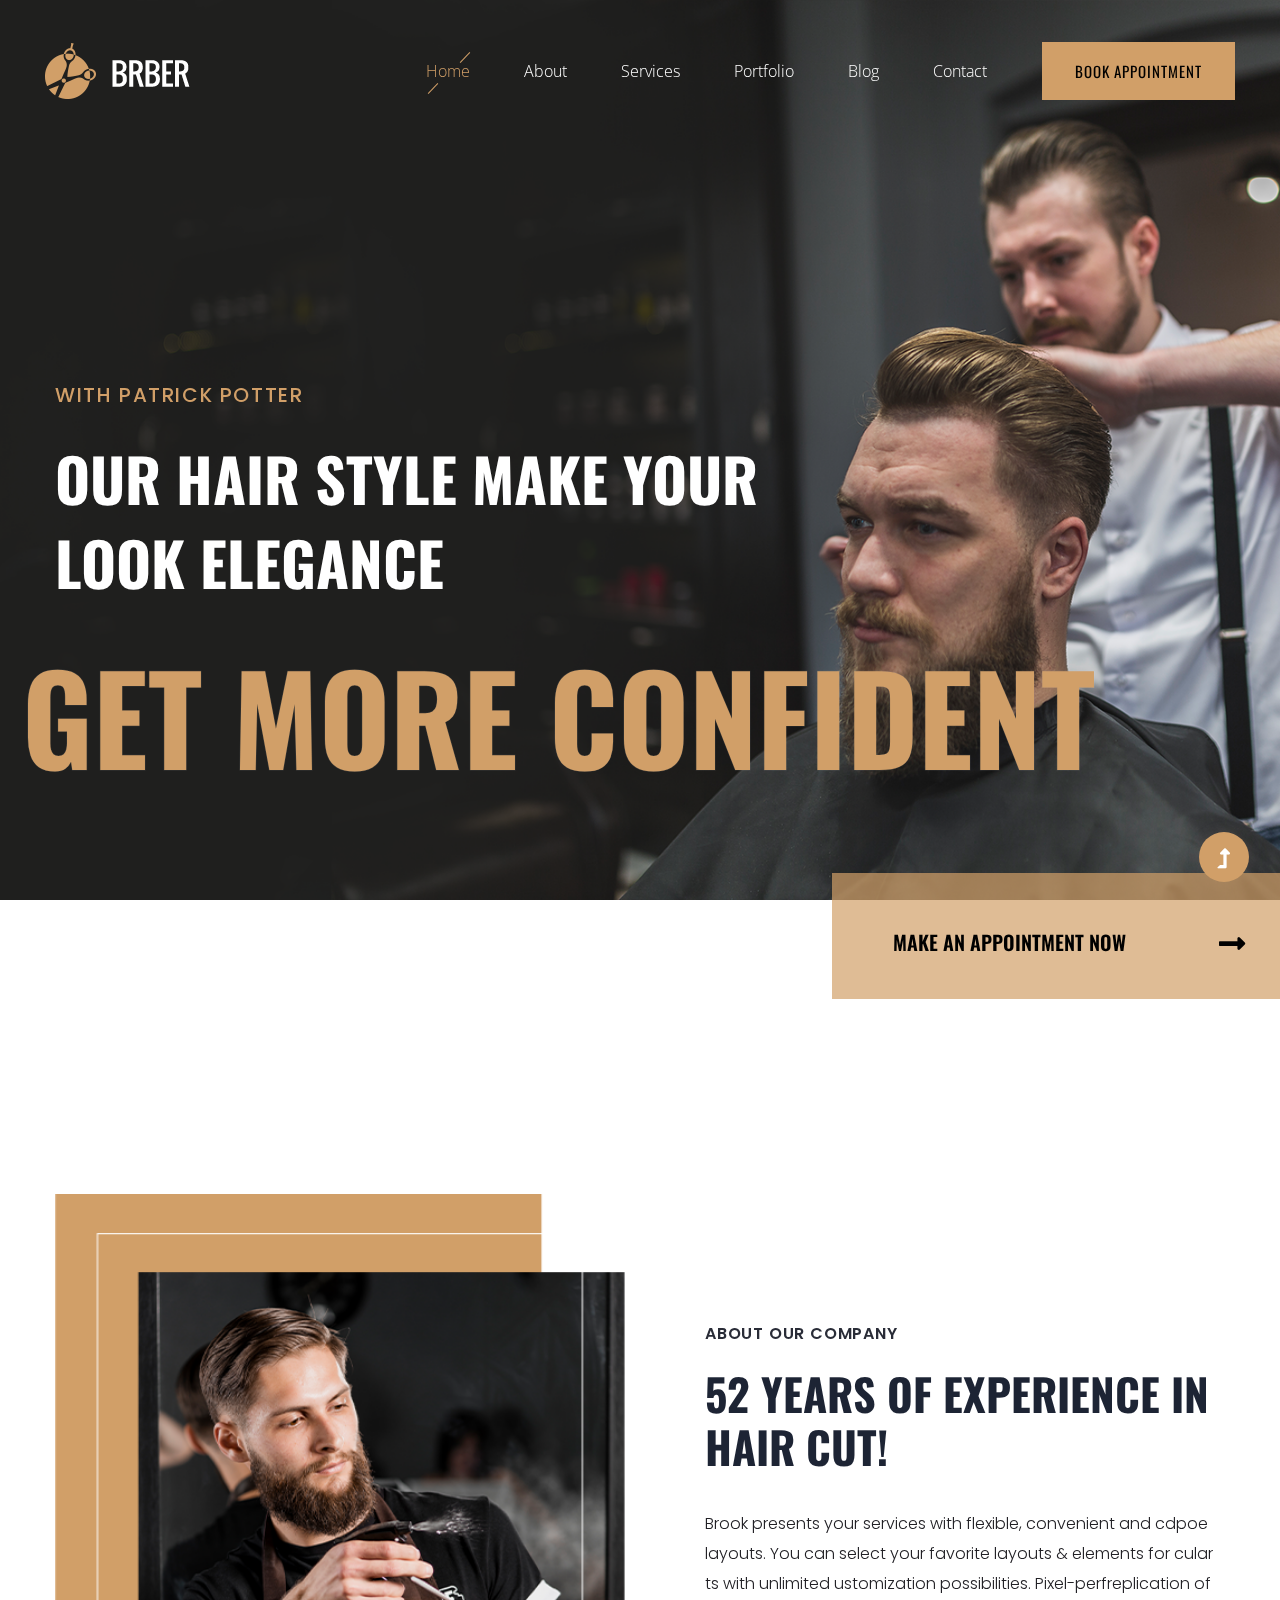
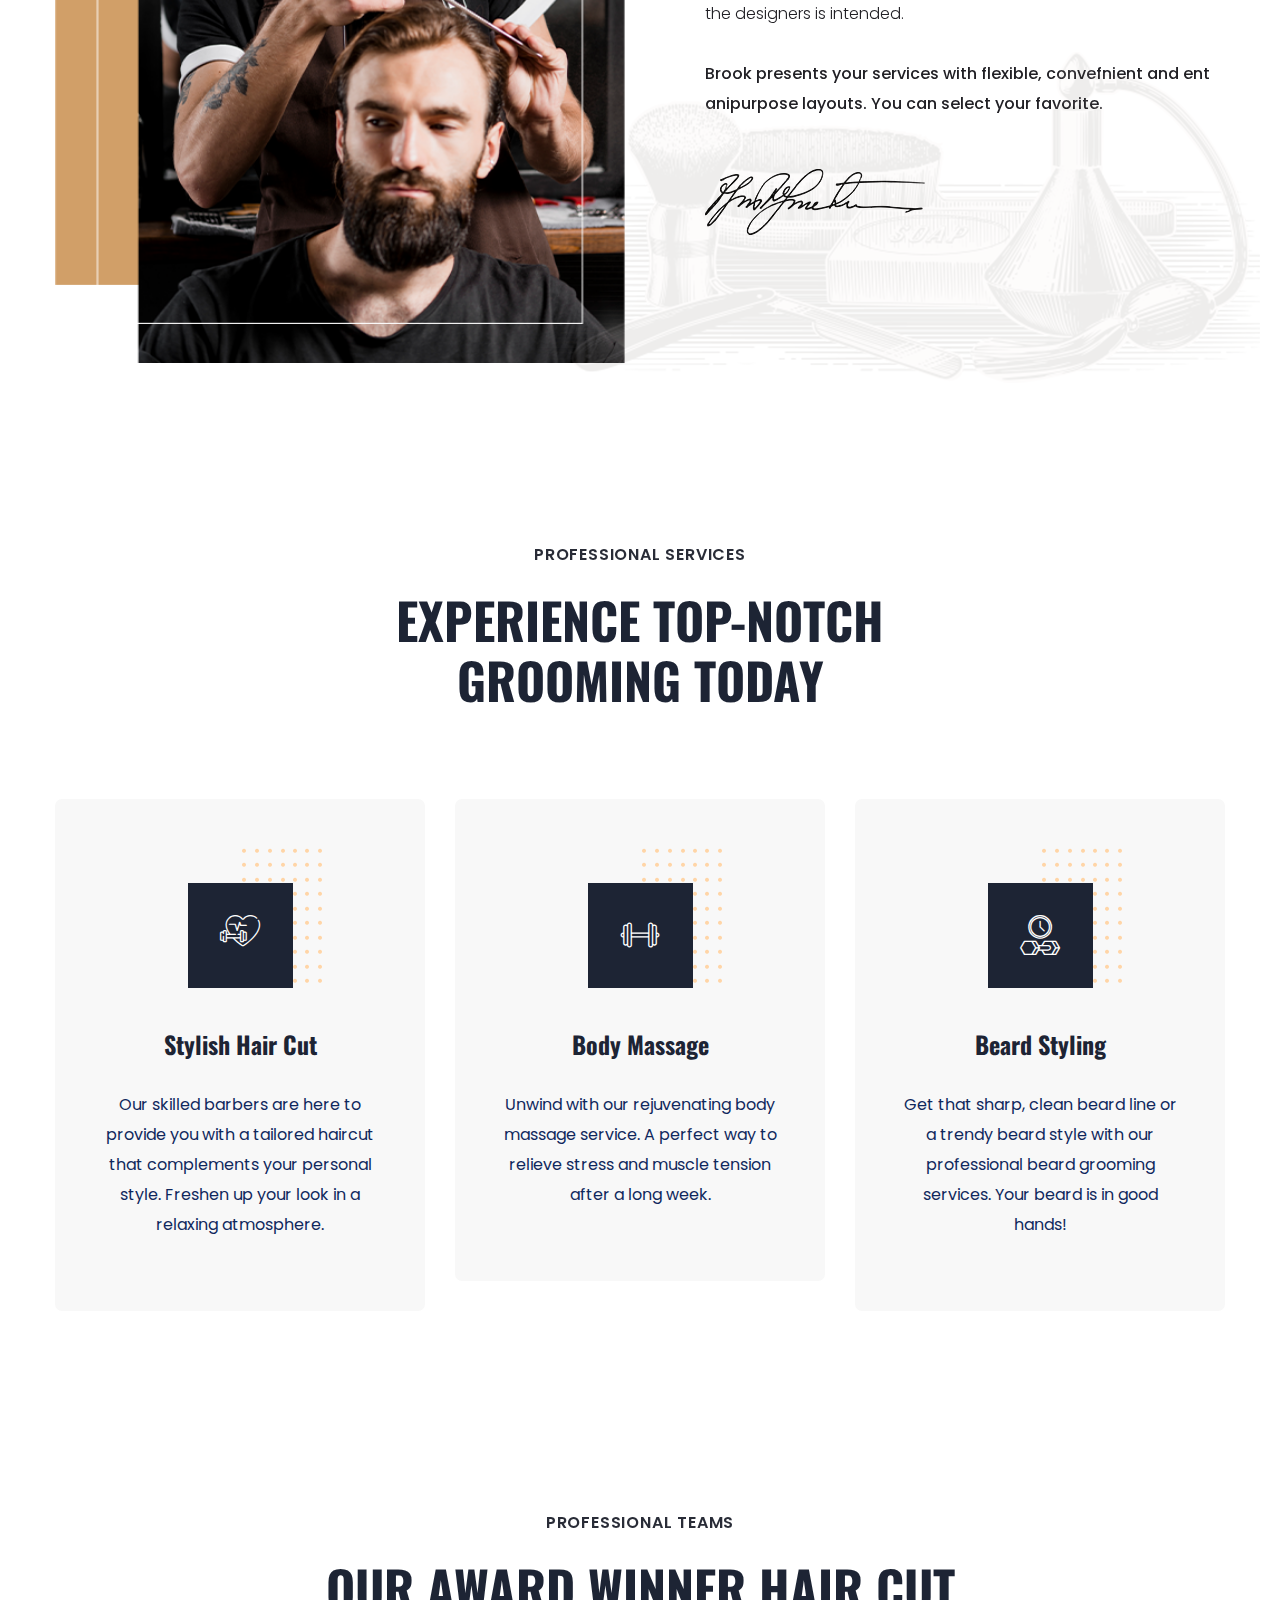
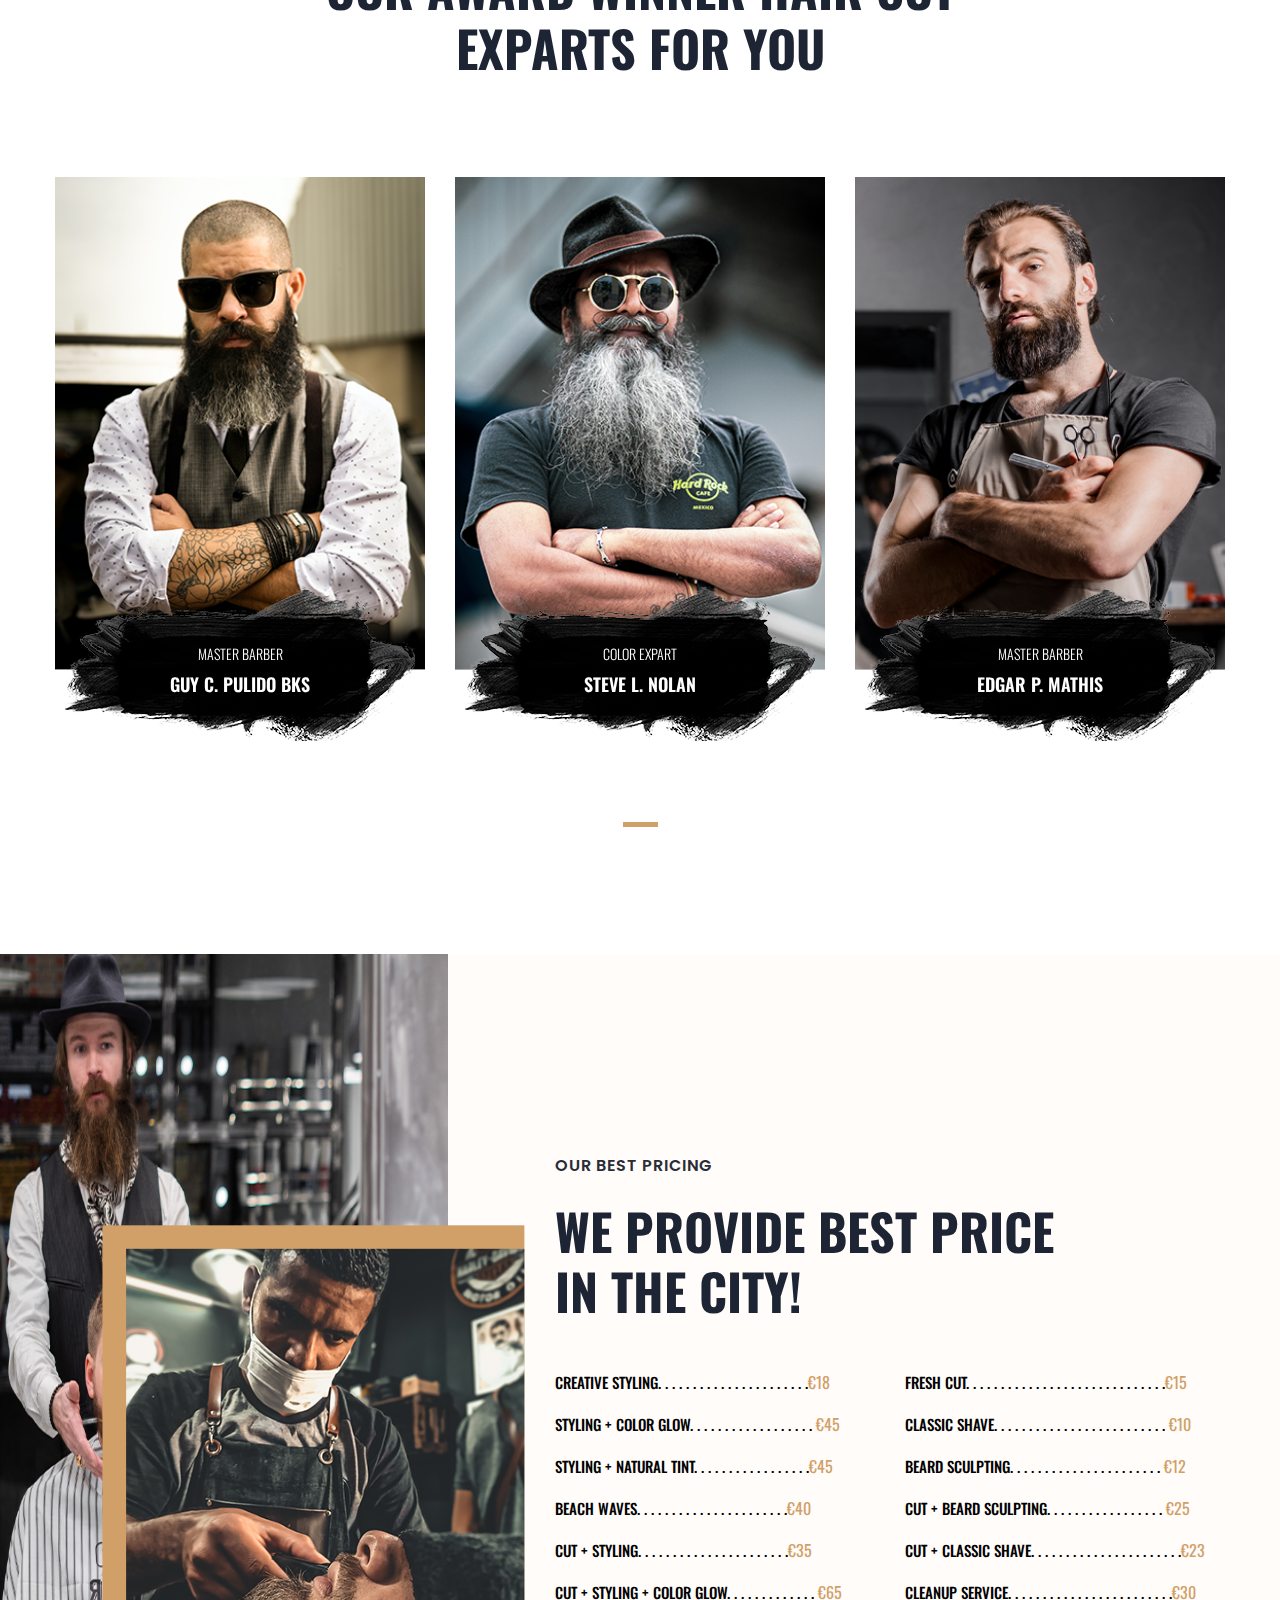
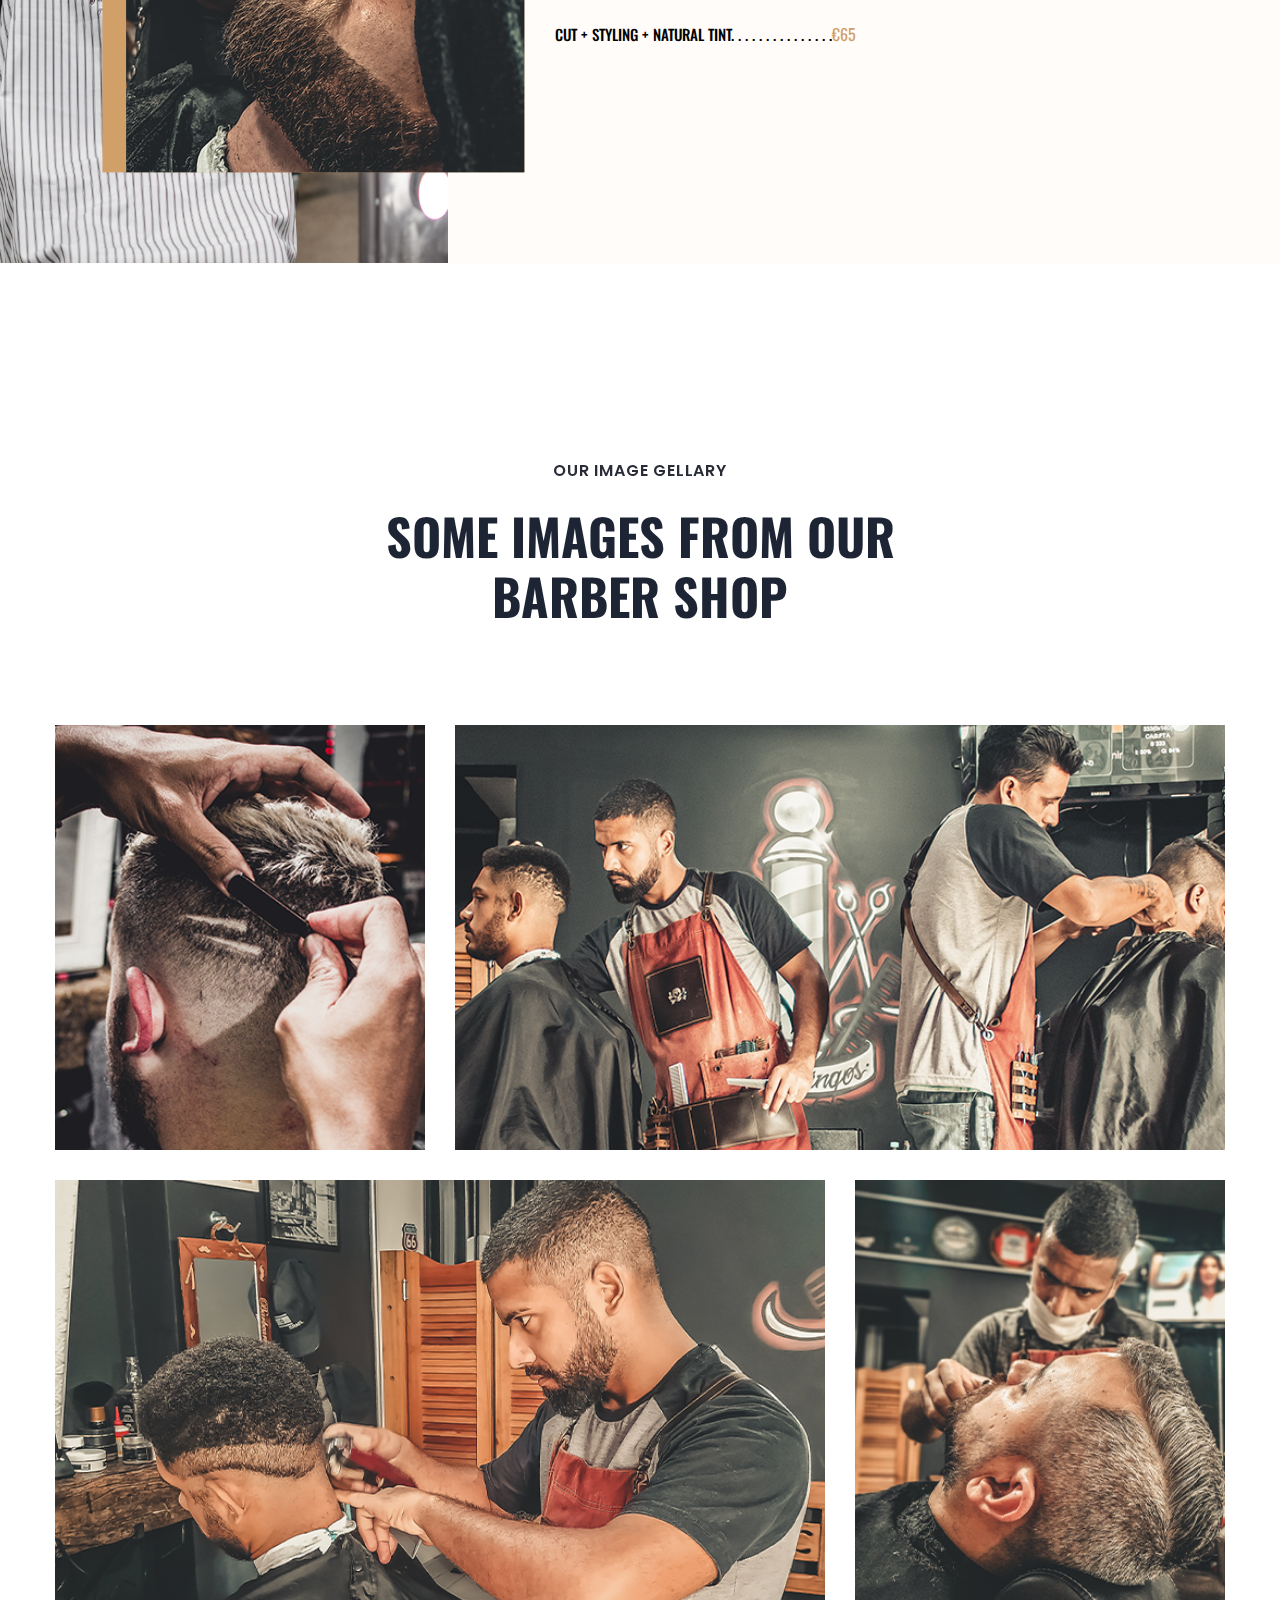
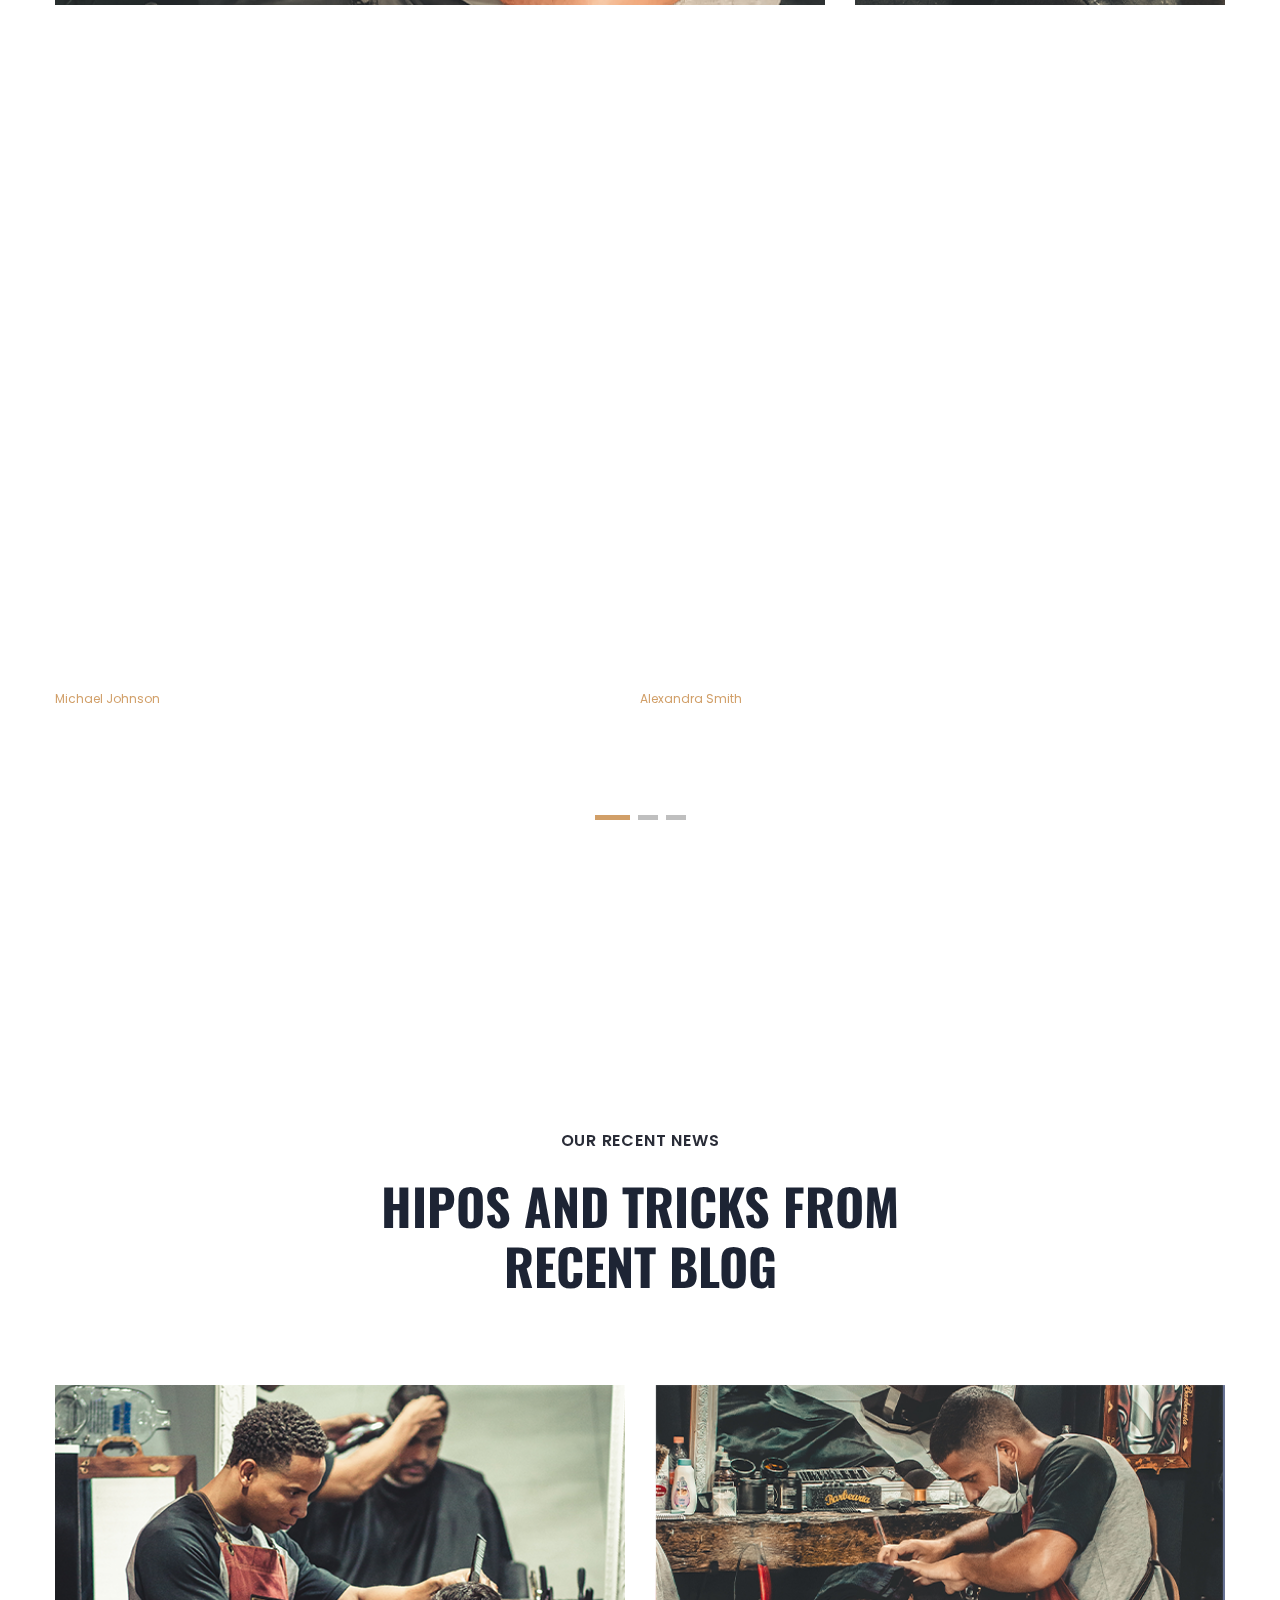
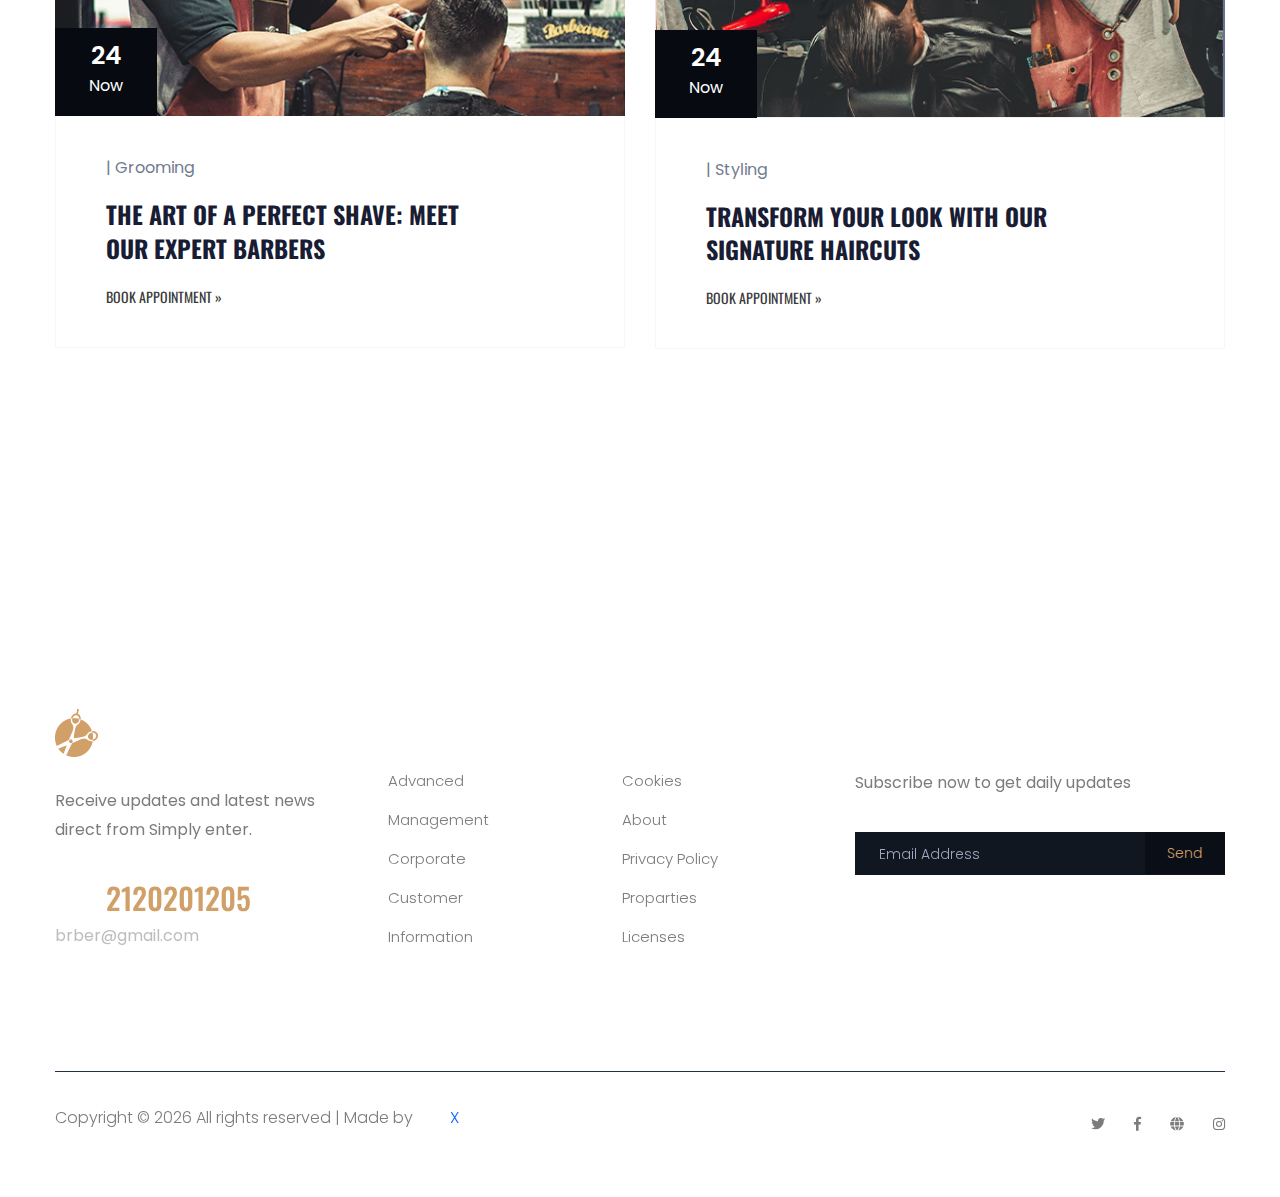
<file: index.html>
<!doctype html>
<html class="no-js" lang="zxx">

<head>
    <meta charset="utf-8">
    <meta http-equiv="x-ua-compatible" content="ie=edge">
    <title> Barber HTML-5 Template </title>
    <meta name="description" content="">
    <meta name="viewport" content="width=device-width, initial-scale=1">
    <link rel="manifest" href="site.webmanifest">
    <link rel="shortcut icon" type="image/x-icon" href="assets/img/favicon.png">

    <!-- CSS here -->
    <link rel="stylesheet" href="assets/css/bootstrap.min.css">
    <link rel="stylesheet" href="assets/css/owl.carousel.min.css">
    <link rel="stylesheet" href="assets/css/slicknav.css">
    <link rel="stylesheet" href="assets/css/flaticon.css">
    <link rel="stylesheet" href="assets/css/gijgo.css">
    <link rel="stylesheet" href="assets/css/animate.min.css">
    <link rel="stylesheet" href="assets/css/animated-headline.css">
    <link rel="stylesheet" href="assets/css/magnific-popup.css">
    <link rel="stylesheet" href="assets/css/fontawesome-all.min.css">
    <link rel="stylesheet" href="assets/css/themify-icons.css">
    <link rel="stylesheet" href="assets/css/slick.css">
    <link rel="stylesheet" href="assets/css/nice-select.css">
    <link rel="stylesheet" href="assets/css/style.css">
</head>

<body>
    <!-- ? Preloader Start -->
    <div id="preloader-active">
        <div class="preloader d-flex align-items-center justify-content-center">
            <div class="preloader-inner position-relative">
                <div class="preloader-circle"></div>
                <div class="preloader-img pere-text">
                    <img src="assets/img/logo/loder.png" alt="">
                </div>
            </div>
        </div>
    </div>
    <!-- Preloader Start -->
    <header>
        <!--? Header Start -->
        <div class="header-area header-transparent pt-20">
            <div class="main-header header-sticky">
                <div class="container-fluid">
                    <div class="row align-items-center">
                        <!-- Logo -->
                        <div class="col-xl-2 col-lg-2 col-md-1">
                            <div class="logo">
                                <a href="index.html"><img src="assets/img/logo/logo.png" alt=""></a>
                            </div>
                        </div>
                        <div class="col-xl-10 col-lg-10 col-md-10">
                            <div class="menu-main d-flex align-items-center justify-content-end">
                                <!-- Main-menu -->
                                <div class="main-menu f-right d-none d-lg-block">
                                    <nav>
                                        <ul id="navigation">
                                            <li class="active"><a href="index.html">Home</a></li>
                                            <li><a href="about.html">About</a></li>
                                            <li><a href="services.html">Services</a></li>
                                            <li><a href="portfolio.html">Portfolio</a></li>
                                            <li><a href="blog_details.html">Blog</a></li>
                                            <li><a href="contact.html">Contact</a></li>
                                        </ul>
                                    </nav>
                                </div>
                                <div class="header-right-btn f-right d-none d-lg-block ml-30">
                                    <a href="from.html" class="btn header-btn">Book Appointment</a>
                                </div>
                            </div>
                        </div>
                        <!-- Mobile Menu -->
                        <div class="col-12">
                            <div class="mobile_menu d-block d-lg-none"></div>
                        </div>
                    </div>
                </div>
            </div>
        </div>
        <!-- Header End -->
    </header>
    <main>
        <!--? slider Area Start-->
        <div class="slider-area position-relative fix">
            <div class="slider-active">
                <!-- Single Slider -->
                <div class="single-slider slider-height d-flex align-items-center">
                    <div class="container">
                        <div class="row">
                            <div class="col-xl-8 col-lg-9 col-md-11 col-sm-10">
                                <div class="hero__caption">
                                    <span data-animation="fadeInUp" data-delay="0.2s">with patrick potter</span>
                                    <h1 data-animation="fadeInUp" data-delay="0.5s">Our Hair Style make your look
                                        elegance</h1>
                                </div>
                            </div>
                        </div>
                    </div>
                </div>
                <!-- Single Slider -->
                <div class="single-slider slider-height d-flex align-items-center">
                    <div class="container">
                        <div class="row">
                            <div class="col-xl-8 col-lg-9 col-md-11 col-sm-10">
                                <div class="hero__caption">
                                    <span data-animation="fadeInUp" data-delay="0.2s">with patrick potter</span>
                                    <h1 data-animation="fadeInUp" data-delay="0.5s">Our Hair Style make your look
                                        elegance</h1>
                                </div>
                            </div>
                        </div>
                    </div>
                </div>
            </div>
            <!-- stroke Text -->
            <div class="stock-text">
                <h2>Get More confident</h2>
                <h2 style="color: #d19f68;">Get More confident</h2>
            </div>
            <!-- Arrow -->
            <div class="thumb-content-box">
                <div class="thumb-content">
                    <h3>make an appointment now</h3>
                    <a href="#"> <i class="fas fa-long-arrow-alt-right"></i></a>
                </div>
            </div>
        </div>
        <!-- slider Area End-->
        <!--? About Area Start -->
        <section class="about-area section-padding30 position-relative">
            <div class="container">
                <div class="row align-items-center">
                    <div class="col-lg-6 col-md-11">
                        <!-- about-img -->
                        <div class="about-img ">
                            <img src="assets/img/gallery/about.png" alt="">
                        </div>
                    </div>
                    <div class="col-lg-6 col-md-12">
                        <div class="about-caption">
                            <!-- Section Tittle -->
                            <div class="section-tittle section-tittle3 mb-35">
                                <span>About Our company</span>
                                <h2>52 Years Of Experience In Hair cut!</h2>
                            </div>
                            <p class="mb-30 pera-bottom">Brook presents your services with flexible, convenient and
                                cdpoe layouts. You can select your favorite layouts & elements for cular ts with
                                unlimited ustomization possibilities. Pixel-perfreplication of the designers is
                                intended.</p>
                            <p class="pera-top mb-50">Brook presents your services with flexible, convefnient and ent
                                anipurpose layouts. You can select your favorite.</p>
                            <img src="assets/img/gallery/signature.png" alt="">
                        </div>
                    </div>
                </div>
            </div>
            <!-- About Shape -->
            <div class="about-shape">
                <img src="assets/img/gallery/about-shape.png" alt="">
            </div>
        </section>
        <!-- About-2 Area End -->
        <!--? Services Area Start -->
        <section class="service-area pb-170">
            <div class="container">
                <!-- Section Title -->
                <div class="row d-flex justify-content-center">
                    <div class="col-xl-7 col-lg-8 col-md-11 col-sm-11">
                        <div class="section-tittle text-center mb-90">
                            <span>Professional Services</span>
                            <h2>Experience Top-Notch Grooming Today</h2>
                        </div>
                    </div>
                </div>
                <!-- Section caption -->
                <div class="row">
                    <div class="col-xl-4 col-lg-4 col-md-6">
                        <div class="services-caption text-center mb-30">
                            <div class="service-icon">
                                <i class="flaticon-healthcare-and-medical"></i>
                            </div>
                            <div class="service-cap">
                                <h4><a href="#">Stylish Hair Cut</a></h4>
                                <p>Our skilled barbers are here to provide you with a tailored haircut that complements
                                    your personal
                                    style. Freshen up your look in a relaxing atmosphere.</p>
                            </div>
                        </div>
                    </div>
                    <div class="col-xl-4 col-lg-4 col-md-6">
                        <div class="services-caption active text-center mb-30">
                            <div class="service-icon">
                                <i class="flaticon-fitness"></i>
                            </div>
                            <div class="service-cap">
                                <h4><a href="#">Body Massage</a></h4>
                                <p>Unwind with our rejuvenating body massage service. A perfect way to relieve stress
                                    and muscle tension
                                    after a long week.</p>
                            </div>
                        </div>
                    </div>
                    <div class="col-xl-4 col-lg-4 col-md-6">
                        <div class="services-caption text-center mb-30">
                            <div class="service-icon">
                                <i class="flaticon-clock"></i>
                            </div>
                            <div class="service-cap">
                                <h4><a href="#">Beard Styling</a></h4>
                                <p>Get that sharp, clean beard line or a trendy beard style with our professional beard
                                    grooming
                                    services. Your beard is in good hands!</p>
                            </div>
                        </div>
                    </div>

                </div>
            </div>
        </section>
        <!-- Services Area End -->
        <!--? Team Start -->
        <div class="team-area pb-180">
            <div class="container">
                <!-- Section Tittle -->
                <div class="row justify-content-center">
                    <div class="col-xl-8 col-lg-8 col-md-11 col-sm-11">
                        <div class="section-tittle text-center mb-100">
                            <span>Professional Teams</span>
                            <h2>Our award winner hair cut exparts for you</h2>
                        </div>
                    </div>
                </div>
                <div class="row team-active dot-style">
                    <!-- single Tem -->
                    <div class="col-xl-4 col-lg-4 col-md-6 col-sm-">
                        <div class="single-team mb-80 text-center">
                            <div class="team-img">
                                <img src="assets/img/gallery/team1.png" alt="">
                            </div>
                            <div class="team-caption">
                                <span>Master Barber</span>
                                <h3><a href="#">Guy C. Pulido bks</a></h3>
                            </div>
                        </div>
                    </div>
                    <div class="col-xl-4 col-lg-4 col-md-6 col-sm-">
                        <div class="single-team mb-80 text-center">
                            <div class="team-img">
                                <img src="assets/img/gallery/team2.png" alt="">
                            </div>
                            <div class="team-caption">
                                <span>Color Expart</span>
                                <h3><a href="#">Steve L. Nolan</a></h3>
                            </div>
                        </div>
                    </div>
                    <div class="col-xl-4 col-lg-4 col-md-6 col-sm-">
                        <div class="single-team mb-80 text-center">
                            <div class="team-img">
                                <img src="assets/img/gallery/team3.png" alt="">
                            </div>
                            <div class="team-caption">
                                <span>Master Barber</span>
                                <h3><a href="#">Edgar P. Mathis</a></h3>
                            </div>
                        </div>
                    </div>
                </div>
            </div>
        </div>
        <!-- Team End -->
        <!-- Best Pricing Area Start -->
        <div class="best-pricing section-padding2 position-relative">
            <div class="container">
                <div class="row justify-content-end">
                    <div class="col-xl-7 col-lg-7">
                        <div class="section-tittle mb-50">
                            <span>Our Best Pricing</span>
                            <h2>We provide best price<br> in the city!</h2>
                        </div>
                        <!-- Pricing  -->
                        <div class="row">
                            <div class="col-lg-6 col-md-6 col-sm-6">
                                <div class="pricing-list">
                                    <ul>
                                        <li>Creative Styling. . . . . . . . . . . . . . . . . . . . . .<span>€18</span>
                                        </li>
                                        <li>Styling + Color Glow. . . . . . . . . . . . . . . . . . <span>€45</span>
                                        </li>
                                        <li>Styling + Natural Tint. . . . . . . . . . . . . . . . .<span>€45</span></li>
                                        <li>Beach Waves. . . . . . . . . . . . . . . . . . . . . .<span>€40</span></li>
                                        <li>Cut + Styling. . . . . . . . . . . . . . . . . . . . . .<span>€35</span>
                                        </li>
                                        <li>Cut + Styling + Color Glow. . . . . . . . . . . . . <span>€65</span></li>
                                        <li>Cut + Styling + Natural Tint. . . . . . . . . . . . . . .<span>€65</span>
                                        </li>
                                    </ul>
                                </div>
                            </div>
                            <div class="col-lg-6 col-md-6 col-sm-6">
                                <div class="pricing-list">
                                    <ul>
                                        <li>Fresh Cut. . . . . . . . . . . . . . . . . . . . . . . . . . . .
                                            .<span>€15</span></li>
                                        <li>Classic Shave. . . . . . . . . . . . . . . . . . . . . . . . .
                                            <span>€10</span>
                                        </li>
                                        <li>Beard Sculpting. . . . . . . . . . . . . . . . . . . . . . <span>€12</span>
                                        </li>
                                        <li>Cut + Beard Sculpting. . . . . . . . . . . . . . . . . <span>€25</span></li>
                                        <li>Cut + Classic Shave. . . . . . . . . . . . . . . . . . . . .
                                            .<span>€23</span></li>
                                        <li>Cleanup Service. . . . . . . . . . . . . . . . . . . . . . .
                                            .<span>€30</span></li>
                                    </ul>
                                </div>
                            </div>

                        </div>
                    </div>
                </div>
            </div>
            <!-- pricing img -->
            <div class="pricing-img">
                <img class="pricing-img1" src="assets/img/gallery/pricing1.png" alt="">
                <img class="pricing-img2" src="assets/img/gallery/pricing2.png" alt="">
            </div>
        </div>
        <!-- Best Pricing Area End -->
        <!--? Gallery Area Start -->
        <div class="gallery-area section-padding30">
            <div class="container">
                <!-- Section Tittle -->
                <div class="row justify-content-center">
                    <div class="col-xl-6 col-lg-7 col-md-9 col-sm-10">
                        <div class="section-tittle text-center mb-100">
                            <span>our image gellary</span>
                            <h2>some images from our barber shop</h2>
                        </div>
                    </div>
                </div>
                <div class="row">
                    <div class="col-lg-4 col-md-6 col-sm-6">
                        <div class="box snake mb-30">
                            <div class="gallery-img " style="background-image: url(assets/img/gallery/gallery1.png);">
                            </div>
                            <div class="overlay"></div>
                        </div>
                    </div>
                    <div class="col-lg-8 col-md-6 col-sm-6">
                        <div class="box snake mb-30">
                            <div class="gallery-img " style="background-image: url(assets/img/gallery/gallery2.png);">
                            </div>
                            <div class="overlay"></div>
                        </div>
                    </div>
                    <div class="col-lg-8 col-md-6 col-sm-6">
                        <div class="box snake mb-30">
                            <div class="gallery-img " style="background-image: url(assets/img/gallery/gallery3.png);">
                            </div>
                            <div class="overlay"></div>
                        </div>
                    </div>
                    <div class="col-lg-4 col-md-6 col-sm-6">
                        <div class="box snake mb-30">
                            <div class="gallery-img " style="background-image: url(assets/img/gallery/gallery4.png);">
                            </div>
                            <div class="overlay"></div>
                        </div>
                    </div>
                </div>
            </div>
        </div>
        <!-- Gallery Area End -->
        <!-- Cut Details Start -->
        <div class="cut-details section-bg section-padding2" data-background="assets/img/gallery/section_bg02.png">
            <div class="container">
                <div class="cut-active dot-style">
                    <div class="single-cut">
                        <div class="cut-icon mb-20">
                            <svg xmlns="http://www.w3.org/2000/svg" xmlns:xlink="http://www.w3.org/1999/xlink"
                                width="50px" height="50px">
                                <image x="0px" y="0px" width="50px" height="50px"
                                    xlink:href="[data-uri]" />
                            </svg>
                        </div>
                        <div class="cut-descriptions">
                            <p>The moment I stepped into the barber shop, I felt welcomed. The ambiance was relaxing,
                                and my barber was
                                incredibly skilled. My haircut turned out exactly how I wanted it, and the whole
                                experience was top-notch. I
                                will definitely be returning for my future grooming needs.</p>
                            <span>Michael Johnson</span>
                        </div>
                    </div>
                    <div class="single-cut">
                        <div class="cut-icon mb-20">
                            <svg xmlns="http://www.w3.org/2000/svg" xmlns:xlink="http://www.w3.org/1999/xlink"
                                width="50px" height="50px">
                                <image x="0px" y="0px" width="50px" height="50px"
                                    xlink:href="[data-uri]" />
                            </svg>
                        </div>
                        <div class="cut-descriptions">
                            <p>Walking into this barber shop was a breath of fresh air. The staff was friendly, the
                                environment was clean and
                                comfortable, and my barber knew exactly how to deliver the style I was going for. I've
                                found my new go-to place
                                for haircuts and grooming. Highly recommended!</p>
                            <span>Alexandra Smith</span>
                        </div>
                    </div>
                    <div class="single-cut">
                        <div class="cut-icon mb-20">
                            <svg xmlns="http://www.w3.org/2000/svg" xmlns:xlink="http://www.w3.org/1999/xlink"
                                width="50px" height="50px">
                                <image x="0px" y="0px" width="50px" height="50px"
                                    xlink:href="[data-uri]" />
                            </svg>
                        </div>
                        <div class="cut-descriptions">
                            <p>I had an exceptional experience at this barber shop. The barbers are not only talented
                                but also very attentive to
                                what you want. I was thrilled with the result of my haircut and beard trim. The service
                                and atmosphere are
                                unbeatable. Can't wait for my next visit!</p>
                            <span>William Davis</span>
                        </div>
                    </div>
                </div>
            </div>
        </div>
        <!-- Cut Details End -->
        <!--? Blog Area Start -->
        <section class="home-blog-area section-padding30">
            <div class="container">
                <!-- Section Tittle -->
                <div class="row justify-content-center">
                    <div class="col-xl-6 col-lg-7 col-md-10 col-sm-10">
                        <div class="section-tittle text-center mb-90">
                            <span>our recent news</span>
                            <h2>Hipos and tricks from recent blog</h2>
                        </div>
                    </div>
                </div>
                <div class="row">
                    <div class="col-xl-6 col-lg-6 col-md-6">
                        <div class="home-blog-single mb-30">
                            <div class="blog-img-cap">
                                <div class="blog-img">
                                    <img src="assets/img/gallery/home-blog1.png" alt="">
                                    <!-- Blog date -->
                                    <div class="blog-date text-center">
                                        <span>24</span>
                                        <p>Now</p>
                                    </div>
                                </div>
                                <div class="blog-cap">
                                    <p>| Grooming</p>
                                    <h3><a href="blog_details.html">The Art of a Perfect Shave: Meet Our Expert
                                            Barbers</a></h3>
                                    <a href="blog_details.html" class="more-btn">Book Appointment »</a>
                                </div>
                            </div>
                        </div>
                    </div>
                    <div class="col-xl-6 col-lg-6 col-md-6">
                        <div class="home-blog-single mb-30">
                            <div class="blog-img-cap">
                                <div class="blog-img">
                                    <img src="assets/img/gallery/home-blog2.png" alt="">
                                    <!-- Blog date -->
                                    <div class="blog-date text-center">
                                        <span>24</span>
                                        <p>Now</p>
                                    </div>
                                </div>
                                <div class="blog-cap">
                                    <p>| Styling</p>
                                    <h3><a href="blog_details.html">Transform Your Look with Our Signature Haircuts</a>
                                    </h3>
                                    <a href="blog_details.html" class="more-btn">Book Appointment »</a>
                                </div>
                            </div>
                        </div>
                    </div>
                </div>
            </div>
        </section>
        <!-- Blog Area End -->
    </main>
    <footer>
        <!--? Footer Start-->
        <div class="footer-area section-bg" data-background="assets/img/gallery/footer_bg.png">
            <div class="container">
                <div class="footer-top footer-padding">
                    <div class="row d-flex justify-content-between">
                        <div class="col-xl-3 col-lg-4 col-md-5 col-sm-8">
                            <div class="single-footer-caption mb-50">
                                <!-- logo -->
                                <div class="footer-logo">
                                    <a href="index.html"><img src="assets/img/logo/logo2_footer.png" alt=""></a>
                                </div>
                                <div class="footer-tittle">
                                    <div class="footer-pera">
                                        <p class="info1">Receive updates and latest news direct from Simply enter.</p>
                                    </div>
                                </div>
                                <div class="footer-number">
                                    <h4><span>+30 </span>2120201205</h4>
                                    <p>brber@gmail.com</p>
                                </div>
                            </div>
                        </div>
                        <div class="col-xl-2 col-lg-2 col-md-3 col-sm-5">
                            <div class="single-footer-caption mb-50">
                                <div class="footer-tittle">
                                    <h4>Location </h4>
                                    <ul>
                                        <li><a href="#">Advanced</a></li>
                                        <li><a href="#">Management</a></li>
                                        <li><a href="#">Corporate</a></li>
                                        <li><a href="#">Customer</a></li>
                                        <li><a href="#">Information</a></li>
                                    </ul>
                                </div>
                            </div>
                        </div>
                        <div class="col-xl-2 col-lg-2 col-md-3 col-sm-5">
                            <div class="single-footer-caption mb-50">
                                <div class="footer-tittle">
                                    <h4>Explore</h4>
                                    <ul>
                                        <li><a href="#">Cookies</a></li>
                                        <li><a href="#">About</a></li>
                                        <li><a href="#">Privacy Policy</a></li>
                                        <li><a href="#">Proparties</a></li>
                                        <li><a href="#">Licenses</a></li>
                                    </ul>
                                </div>
                            </div>
                        </div>
                        <div class="col-xl-4 col-lg-4 col-md-6 col-sm-8">
                            <div class="single-footer-caption mb-50">
                                <div class="footer-tittle">
                                    <h4>NewsLetter</h4>
                                    <div class="footer-pera">
                                        <p class="info1">Subscribe now to get daily updates</p>
                                    </div>
                                </div>
                                <!-- Form -->
                                <div class="footer-form">
                                    <div id="mc_embed_signup">
                                        <form target="_blank"
                                            action="https://spondonit.us12.list-manage.com/subscribe/post?u=1462626880ade1ac87bd9c93a&amp;id=92a4423d01"
                                            method="get" class="subscribe_form relative mail_part" novalidate="true">
                                            <input type="email" name="EMAIL" id="newsletter-form-email"
                                                placeholder=" Email Address " class="placeholder hide-on-focus"
                                                onfocus="this.placeholder = ''"
                                                onblur="this.placeholder = 'Your email address'">
                                            <div class="form-icon">
                                                <button type="submit" name="submit" id="newsletter-submit"
                                                    class="email_icon newsletter-submit button-contactForm">Send</button>
                                            </div>
                                            <div class="mt-10 info"></div>
                                        </form>
                                    </div>
                                </div>
                            </div>
                        </div>
                    </div>
                </div>
                <div class="footer-bottom">
                    <div class="row d-flex justify-content-between align-items-center">
                        <div class="col-xl-9 col-lg-8">
                            <div class="footer-copy-right">
                                <p>
                                    Copyright &copy;
                                    <script>document.write(new Date().getFullYear());</script> All rights reserved |
                                    Made by <a href="https://genx-connect.com/" target="_blank"
                                        style="color: white;">Gen<span style="color: #0963ff;">X</span>Connect</a>
                                </p>
                            </div>
                        </div>
                        <div class="col-xl-3 col-lg-4">
                            <!-- Footer Social -->
                            <div class="footer-social f-right">
                                <a href="#"><i class="fab fa-twitter"></i></a>
                                <a href="#"><i class="fab fa-facebook-f"></i></a>
                                <a href="#"><i class="fas fa-globe"></i></a>
                                <a href="#"><i class="fab fa-instagram"></i></a>
                            </div>
                        </div>
                    </div>
                </div>
            </div>
        </div>
        <!-- Footer End-->
    </footer>
    <!-- Scroll Up -->
    <div id="back-top">
        <a title="Go to Top" href="#"> <i class="fas fa-level-up-alt"></i></a>
    </div>

    <!-- JS here -->

    <script src="./assets/js/vendor/modernizr-3.5.0.min.js"></script>
    <!-- Jquery, Popper, Bootstrap -->
    <script src="./assets/js/vendor/jquery-1.12.4.min.js"></script>
    <script src="./assets/js/popper.min.js"></script>
    <script src="./assets/js/bootstrap.min.js"></script>
    <!-- Jquery Mobile Menu -->
    <script src="./assets/js/jquery.slicknav.min.js"></script>

    <!-- Jquery Slick , Owl-Carousel Plugins -->
    <script src="./assets/js/owl.carousel.min.js"></script>
    <script src="./assets/js/slick.min.js"></script>
    <!-- One Page, Animated-HeadLin -->
    <script src="./assets/js/wow.min.js"></script>
    <script src="./assets/js/animated.headline.js"></script>
    <script src="./assets/js/jquery.magnific-popup.js"></script>

    <!-- Date Picker -->
    <script src="./assets/js/gijgo.min.js"></script>
    <!-- Nice-select, sticky -->
    <script src="./assets/js/jquery.nice-select.min.js"></script>
    <script src="./assets/js/jquery.sticky.js"></script>

    <!-- counter , waypoint,Hover Direction -->
    <script src="./assets/js/jquery.counterup.min.js"></script>
    <script src="./assets/js/waypoints.min.js"></script>
    <script src="./assets/js/jquery.countdown.min.js"></script>
    <script src="./assets/js/hover-direction-snake.min.js"></script>

    <!-- contact js -->
    <script src="./assets/js/contact.js"></script>
    <script src="./assets/js/jquery.form.js"></script>
    <script src="./assets/js/jquery.validate.min.js"></script>
    <script src="./assets/js/mail-script.js"></script>
    <script src="./assets/js/jquery.ajaxchimp.min.js"></script>

    <!-- Jquery Plugins, main Jquery -->
    <script src="./assets/js/plugins.js"></script>
    <script src="./assets/js/main.js"></script>

</body>

</html>
</file>
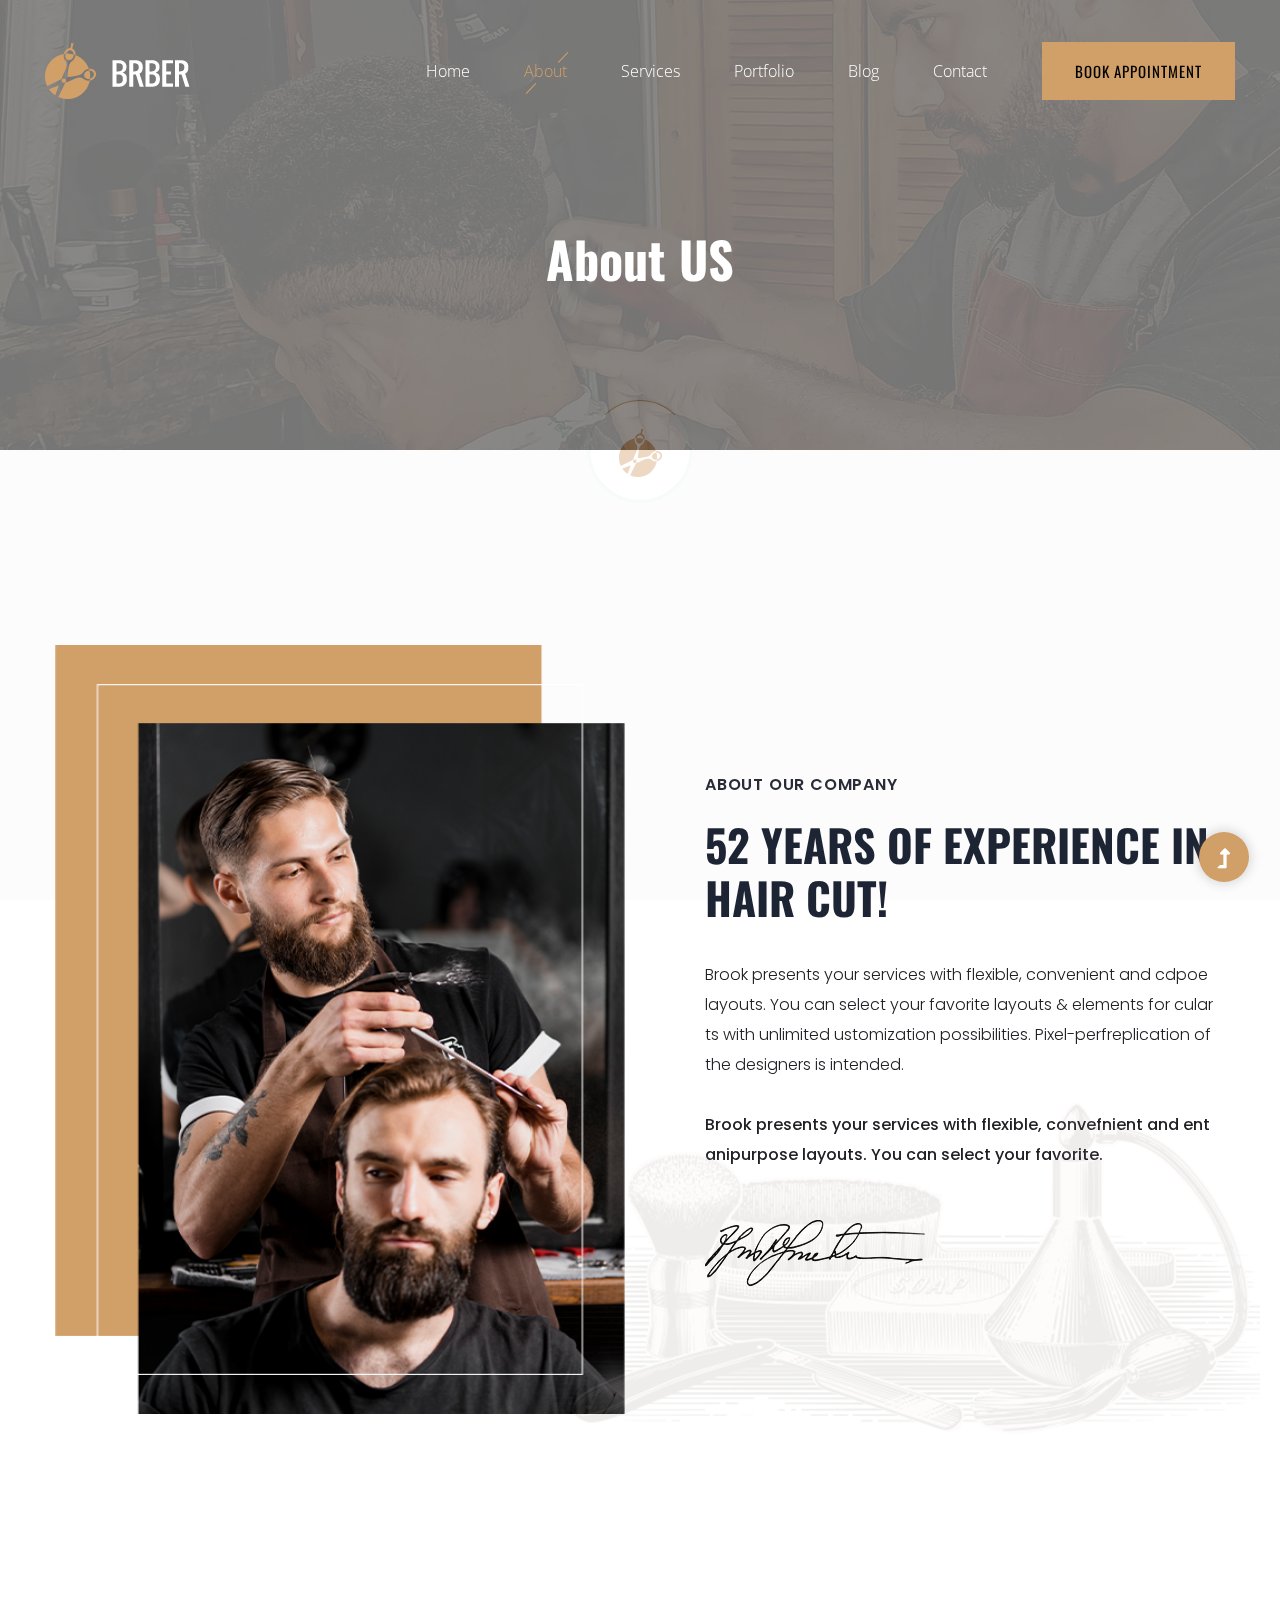
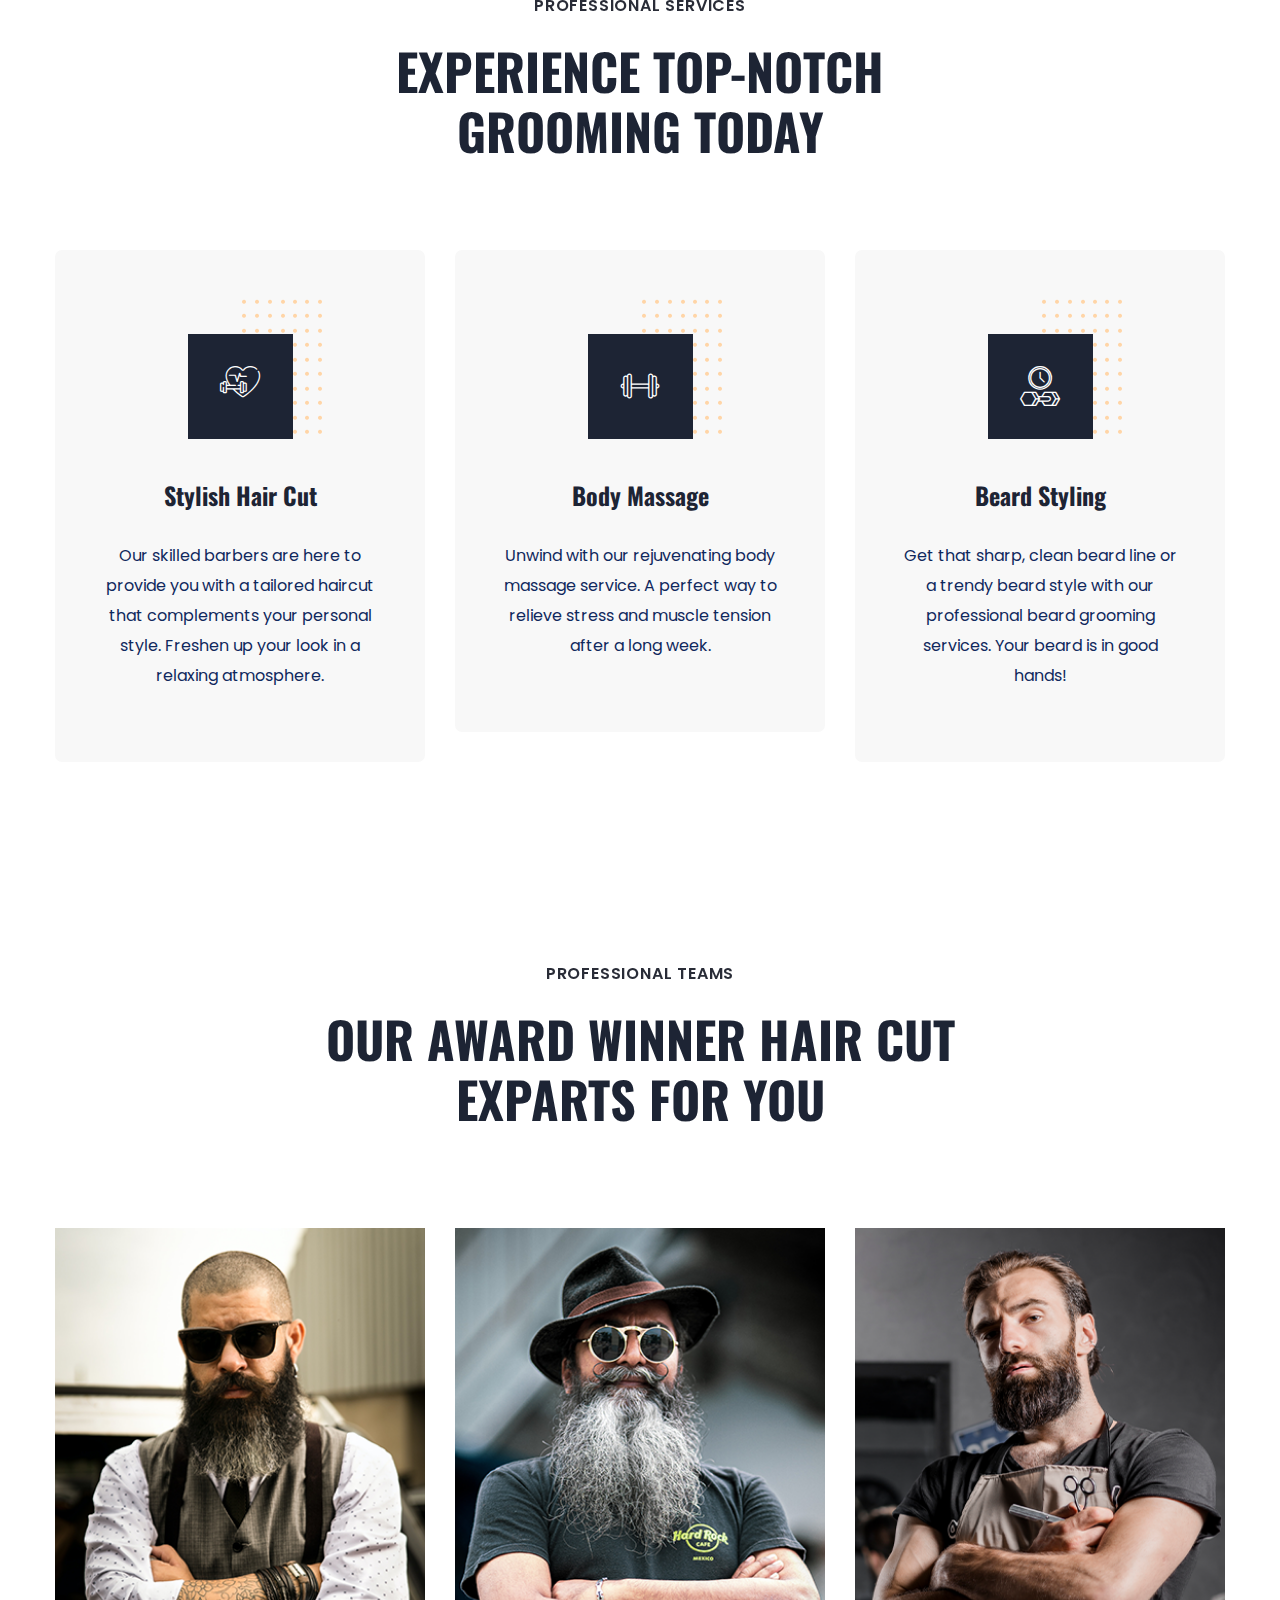
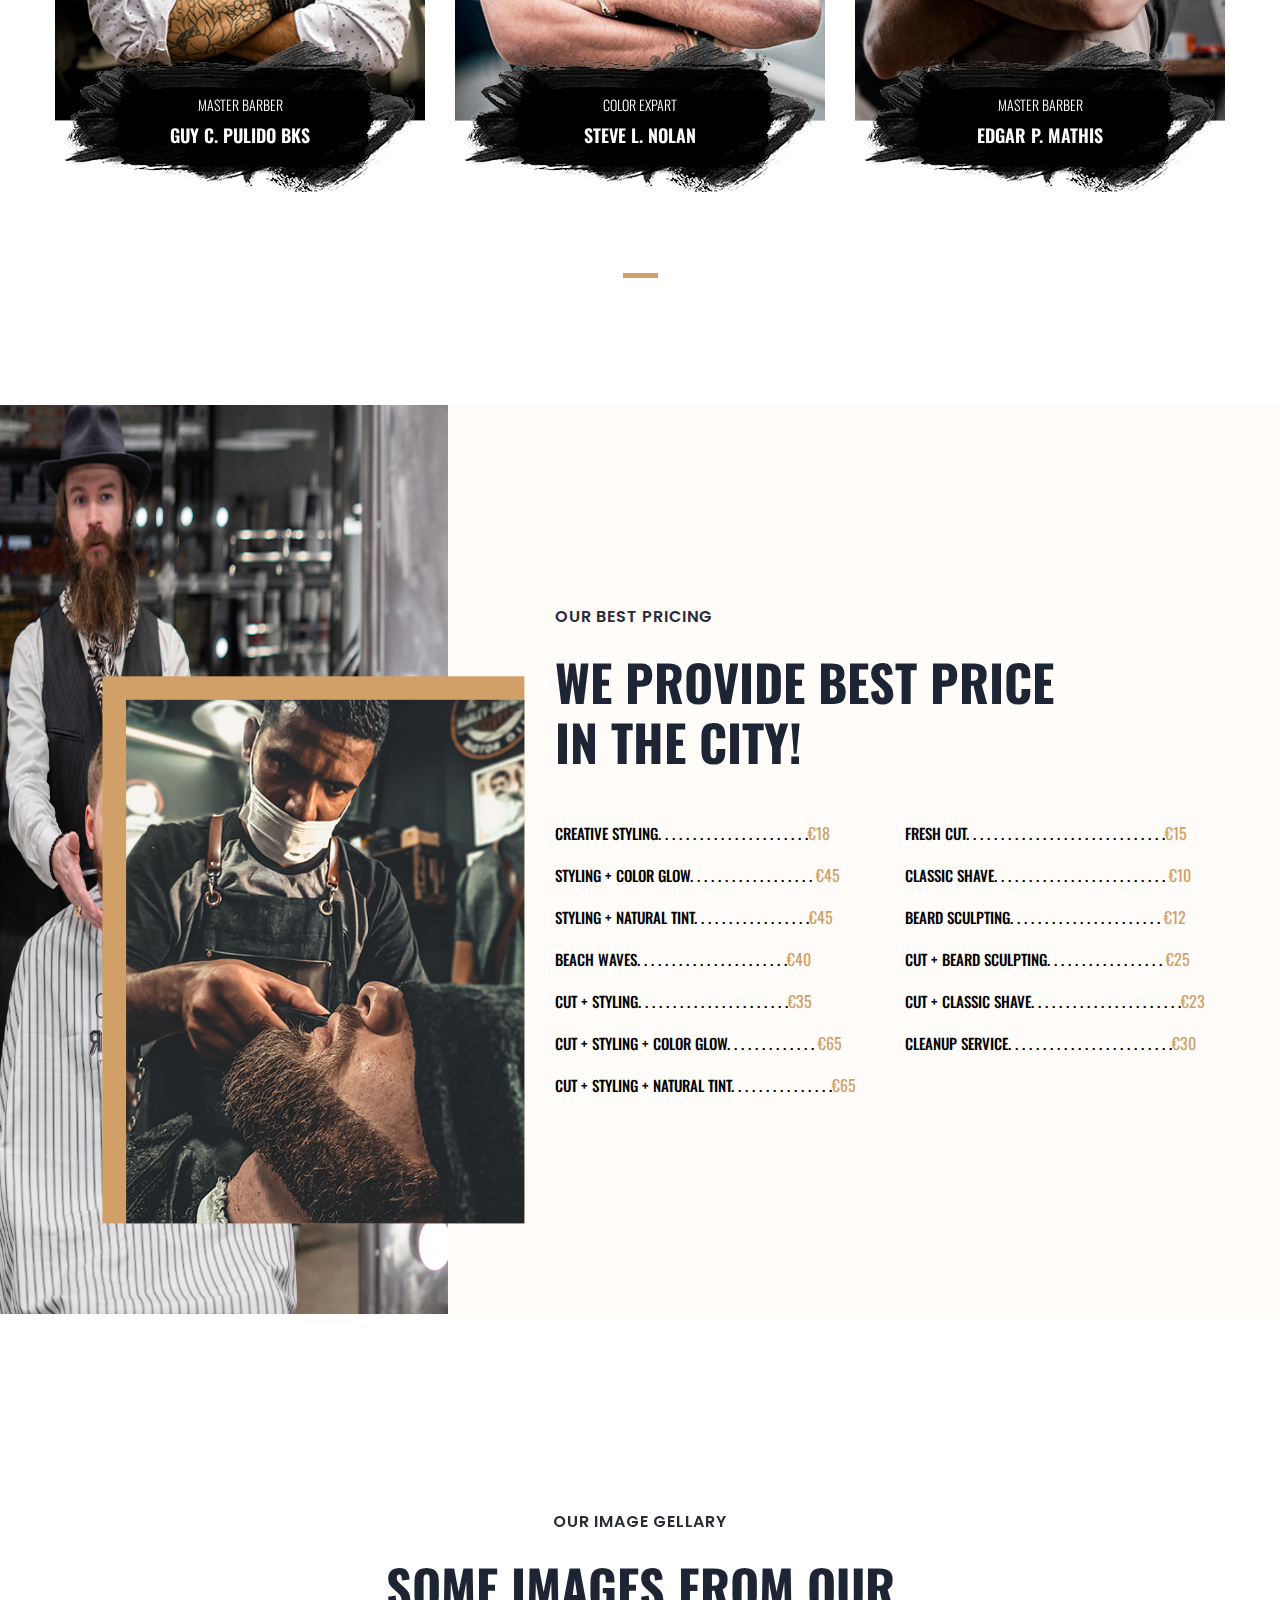
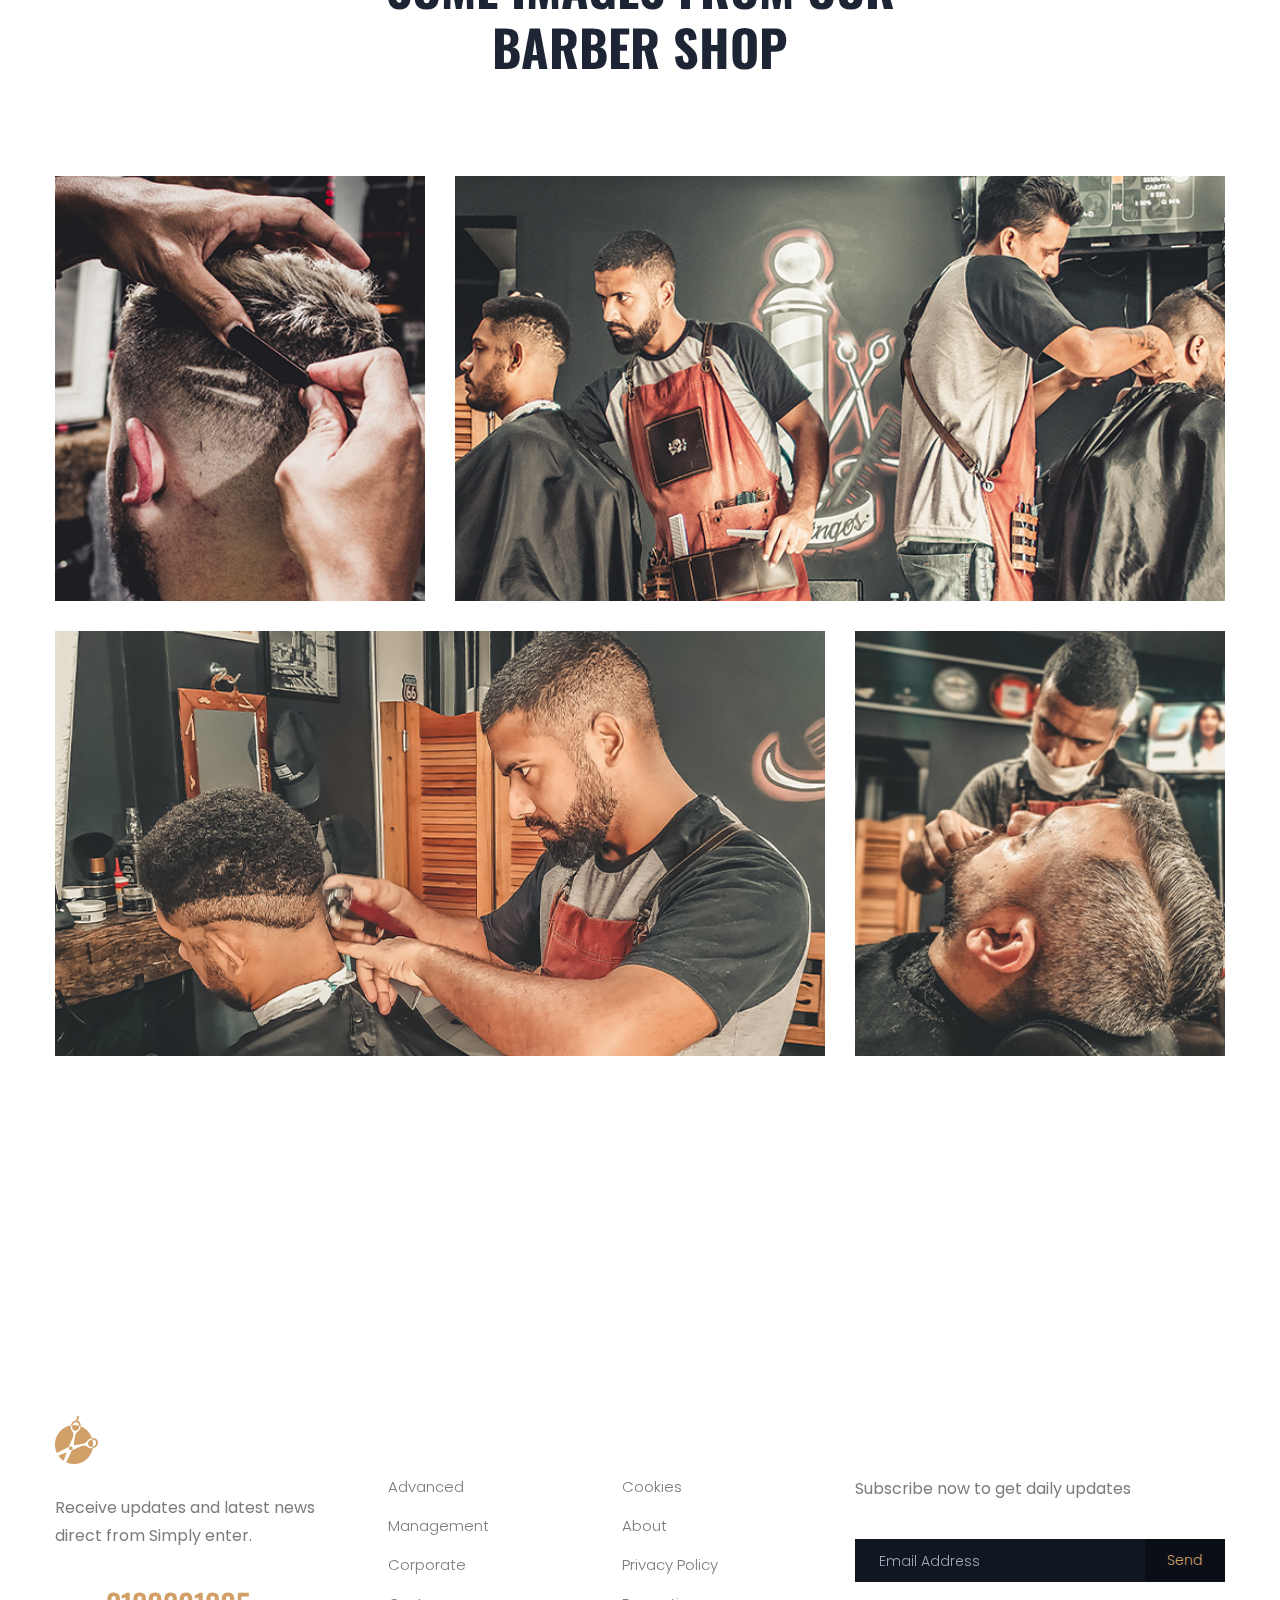
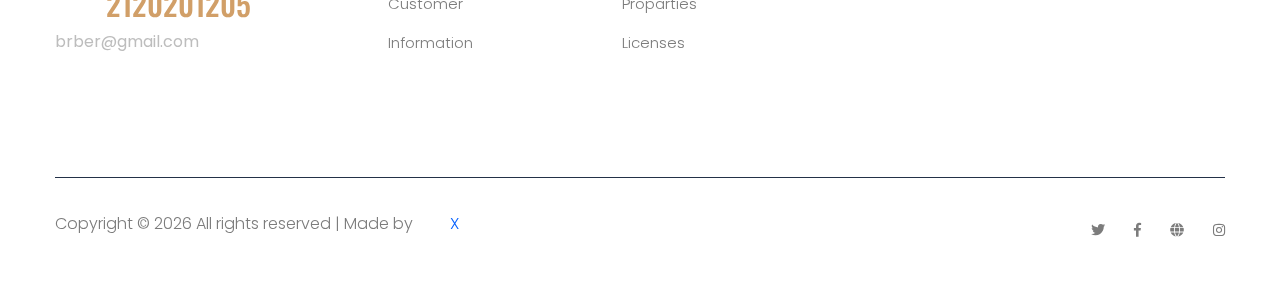
<file: about.html>
<!doctype html>
<html class="no-js" lang="zxx">

<head>
    <meta charset="utf-8">
    <meta http-equiv="x-ua-compatible" content="ie=edge">
    <title> Barber HTML-5 Template </title>
    <meta name="description" content="">
    <meta name="viewport" content="width=device-width, initial-scale=1">
    <link rel="manifest" href="site.webmanifest">
    <link rel="shortcut icon" type="image/x-icon" href="assets/img/favicon.png">

    <!-- CSS here -->
    <link rel="stylesheet" href="assets/css/bootstrap.min.css">
    <link rel="stylesheet" href="assets/css/owl.carousel.min.css">
    <link rel="stylesheet" href="assets/css/slicknav.css">
    <link rel="stylesheet" href="assets/css/flaticon.css">
    <link rel="stylesheet" href="assets/css/gijgo.css">
    <link rel="stylesheet" href="assets/css/animate.min.css">
    <link rel="stylesheet" href="assets/css/animated-headline.css">
    <link rel="stylesheet" href="assets/css/magnific-popup.css">
    <link rel="stylesheet" href="assets/css/fontawesome-all.min.css">
    <link rel="stylesheet" href="assets/css/themify-icons.css">
    <link rel="stylesheet" href="assets/css/slick.css">
    <link rel="stylesheet" href="assets/css/nice-select.css">
    <link rel="stylesheet" href="assets/css/style.css">
</head>

<body>
    <!-- ? Preloader Start -->
    <div id="preloader-active">
        <div class="preloader d-flex align-items-center justify-content-center">
            <div class="preloader-inner position-relative">
                <div class="preloader-circle"></div>
                <div class="preloader-img pere-text">
                    <img src="assets/img/logo/loder.png" alt="">
                </div>
            </div>
        </div>
    </div>
    <!-- Preloader Start -->
    <header>
        <!--? Header Start -->
        <div class="header-area header-transparent pt-20">
            <div class="main-header header-sticky">
                <div class="container-fluid">
                    <div class="row align-items-center">
                        <!-- Logo -->
                        <div class="col-xl-2 col-lg-2 col-md-1">
                            <div class="logo">
                                <a href="index.html"><img src="assets/img/logo/logo.png" alt=""></a>
                            </div>
                        </div>
                        <div class="col-xl-10 col-lg-10 col-md-10">
                            <div class="menu-main d-flex align-items-center justify-content-end">
                                <!-- Main-menu -->
                                <div class="main-menu f-right d-none d-lg-block">
                                    <nav>
                                        <ul id="navigation">
                                            <li><a href="index.html">Home</a></li>
                                            <li class="active"><a href="about.html">About</a></li>
                                            <li><a href="services.html">Services</a></li>
                                            <li><a href="portfolio.html">Portfolio</a></li>
                                            <li><a href="blog_details.html">Blog</a></li>
                                            <li><a href="contact.html">Contact</a></li>
                                        </ul>
                                    </nav>
                                </div>
                                <div class="header-right-btn f-right d-none d-lg-block ml-30">
                                    <a href="from.html" class="btn header-btn">Book Appointment</a>
                                </div>
                            </div>
                        </div>
                        <!-- Mobile Menu -->
                        <div class="col-12">
                            <div class="mobile_menu d-block d-lg-none"></div>
                        </div>
                    </div>
                </div>
            </div>
        </div>
        <!-- Header End -->
    </header>
    <main>
        <!--? Hero Start -->
        <div class="slider-area2">
            <div class="slider-height2 d-flex align-items-center">
                <div class="container">
                    <div class="row">
                        <div class="col-xl-12">
                            <div class="hero-cap hero-cap2 pt-70 text-center">
                                <h2>About US</h2>
                            </div>
                        </div>
                    </div>
                </div>
            </div>
        </div>
        <!-- Hero End -->
        <!--? About Area Start -->
        <section class="about-area section-padding30 position-relative">
            <div class="container">
                <div class="row align-items-center">
                    <div class="col-lg-6 col-md-11">
                        <!-- about-img -->
                        <div class="about-img ">
                            <img src="assets/img/gallery/about.png" alt="">
                        </div>
                    </div>
                    <div class="col-lg-6 col-md-12">
                        <div class="about-caption">
                            <!-- Section Tittle -->
                            <div class="section-tittle section-tittle3 mb-35">
                                <span>About Our company</span>
                                <h2>52 Years Of Experience In Hair cut!</h2>
                            </div>
                            <p class="mb-30 pera-bottom">Brook presents your services with flexible, convenient and
                                cdpoe layouts. You can select your favorite layouts & elements for cular ts with
                                unlimited ustomization possibilities. Pixel-perfreplication of the designers is
                                intended.</p>
                            <p class="pera-top mb-50">Brook presents your services with flexible, convefnient and ent
                                anipurpose layouts. You can select your favorite.</p>
                            <img src="assets/img/gallery/signature.png" alt="">
                        </div>
                    </div>
                </div>
            </div>
            <!-- About Shape -->
            <div class="about-shape">
                <img src="assets/img/gallery/about-shape.png" alt="">
            </div>
        </section>
        <!-- About-2 Area End -->
        <!--? Services Area Start -->
        <section class="service-area pb-170">
            <div class="container">
                <!-- Section Title -->
                <div class="row d-flex justify-content-center">
                    <div class="col-xl-7 col-lg-8 col-md-11 col-sm-11">
                        <div class="section-tittle text-center mb-90">
                            <span>Professional Services</span>
                            <h2>Experience Top-Notch Grooming Today</h2>
                        </div>
                    </div>
                </div>
                <!-- Section caption -->
                <div class="row">
                    <div class="col-xl-4 col-lg-4 col-md-6">
                        <div class="services-caption text-center mb-30">
                            <div class="service-icon">
                                <i class="flaticon-healthcare-and-medical"></i>
                            </div>
                            <div class="service-cap">
                                <h4><a href="#">Stylish Hair Cut</a></h4>
                                <p>Our skilled barbers are here to provide you with a tailored haircut that complements
                                    your personal
                                    style. Freshen up your look in a relaxing atmosphere.</p>
                            </div>
                        </div>
                    </div>
                    <div class="col-xl-4 col-lg-4 col-md-6">
                        <div class="services-caption active text-center mb-30">
                            <div class="service-icon">
                                <i class="flaticon-fitness"></i>
                            </div>
                            <div class="service-cap">
                                <h4><a href="#">Body Massage</a></h4>
                                <p>Unwind with our rejuvenating body massage service. A perfect way to relieve stress
                                    and muscle tension
                                    after a long week.</p>
                            </div>
                        </div>
                    </div>
                    <div class="col-xl-4 col-lg-4 col-md-6">
                        <div class="services-caption text-center mb-30">
                            <div class="service-icon">
                                <i class="flaticon-clock"></i>
                            </div>
                            <div class="service-cap">
                                <h4><a href="#">Beard Styling</a></h4>
                                <p>Get that sharp, clean beard line or a trendy beard style with our professional beard
                                    grooming
                                    services. Your beard is in good hands!</p>
                            </div>
                        </div>
                    </div>

                </div>
            </div>
        </section>
        <!-- Services Area End -->
        <!--? Team Start -->
        <div class="team-area pb-180">
            <div class="container">
                <!-- Section Tittle -->
                <div class="row justify-content-center">
                    <div class="col-xl-8 col-lg-8 col-md-11 col-sm-11">
                        <div class="section-tittle text-center mb-100">
                            <span>Professional Teams</span>
                            <h2>Our award winner hair cut exparts for you</h2>
                        </div>
                    </div>
                </div>
                <div class="row team-active dot-style">
                    <!-- single Tem -->
                    <div class="col-xl-4 col-lg-4 col-md-6 col-sm-">
                        <div class="single-team mb-80 text-center">
                            <div class="team-img">
                                <img src="assets/img/gallery/team1.png" alt="">
                            </div>
                            <div class="team-caption">
                                <span>Master Barber</span>
                                <h3><a href="#">Guy C. Pulido bks</a></h3>
                            </div>
                        </div>
                    </div>
                    <div class="col-xl-4 col-lg-4 col-md-6 col-sm-">
                        <div class="single-team mb-80 text-center">
                            <div class="team-img">
                                <img src="assets/img/gallery/team2.png" alt="">
                            </div>
                            <div class="team-caption">
                                <span>Color Expart</span>
                                <h3><a href="#">Steve L. Nolan</a></h3>
                            </div>
                        </div>
                    </div>
                    <div class="col-xl-4 col-lg-4 col-md-6 col-sm-">
                        <div class="single-team mb-80 text-center">
                            <div class="team-img">
                                <img src="assets/img/gallery/team3.png" alt="">
                            </div>
                            <div class="team-caption">
                                <span>Master Barber</span>
                                <h3><a href="#">Edgar P. Mathis</a></h3>
                            </div>
                        </div>
                    </div>
                </div>
            </div>
        </div>
        <!-- Team End -->
        <!-- Best Pricing Area Start -->
        <div class="best-pricing section-padding2 position-relative">
            <div class="container">
                <div class="row justify-content-end">
                    <div class="col-xl-7 col-lg-7">
                        <div class="section-tittle mb-50">
                            <span>Our Best Pricing</span>
                            <h2>We provide best price<br> in the city!</h2>
                        </div>
                        <!-- Pricing  -->
                        <div class="row">
                            <div class="col-lg-6 col-md-6 col-sm-6">
                                <div class="pricing-list">
                                    <ul>
                                        <li>Creative Styling. . . . . . . . . . . . . . . . . . . . . .<span>€18</span>
                                        </li>
                                        <li>Styling + Color Glow. . . . . . . . . . . . . . . . . . <span>€45</span>
                                        </li>
                                        <li>Styling + Natural Tint. . . . . . . . . . . . . . . . .<span>€45</span></li>
                                        <li>Beach Waves. . . . . . . . . . . . . . . . . . . . . .<span>€40</span></li>
                                        <li>Cut + Styling. . . . . . . . . . . . . . . . . . . . . .<span>€35</span>
                                        </li>
                                        <li>Cut + Styling + Color Glow. . . . . . . . . . . . . <span>€65</span></li>
                                        <li>Cut + Styling + Natural Tint. . . . . . . . . . . . . . .<span>€65</span>
                                        </li>
                                    </ul>
                                </div>
                            </div>
                            <div class="col-lg-6 col-md-6 col-sm-6">
                                <div class="pricing-list">
                                    <ul>
                                        <li>Fresh Cut. . . . . . . . . . . . . . . . . . . . . . . . . . . .
                                            .<span>€15</span></li>
                                        <li>Classic Shave. . . . . . . . . . . . . . . . . . . . . . . . .
                                            <span>€10</span>
                                        </li>
                                        <li>Beard Sculpting. . . . . . . . . . . . . . . . . . . . . . <span>€12</span>
                                        </li>
                                        <li>Cut + Beard Sculpting. . . . . . . . . . . . . . . . . <span>€25</span></li>
                                        <li>Cut + Classic Shave. . . . . . . . . . . . . . . . . . . . .
                                            .<span>€23</span></li>
                                        <li>Cleanup Service. . . . . . . . . . . . . . . . . . . . . . .
                                            .<span>€30</span></li>
                                    </ul>
                                </div>
                            </div>

                        </div>
                    </div>
                </div>
            </div>
            <!-- pricing img -->
            <div class="pricing-img">
                <img class="pricing-img1" src="assets/img/gallery/pricing1.png" alt="">
                <img class="pricing-img2" src="assets/img/gallery/pricing2.png" alt="">
            </div>
        </div>
        <!-- Best Pricing Area End -->
        <!--? Gallery Area Start -->
        <div class="gallery-area section-padding30">
            <div class="container">
                <!-- Section Tittle -->
                <div class="row justify-content-center">
                    <div class="col-xl-6 col-lg-7 col-md-9 col-sm-10">
                        <div class="section-tittle text-center mb-100">
                            <span>our image gellary</span>
                            <h2>some images from our barber shop</h2>
                        </div>
                    </div>
                </div>
                <div class="row">
                    <div class="col-lg-4 col-md-6 col-sm-6">
                        <div class="box snake mb-30">
                            <div class="gallery-img " style="background-image: url(assets/img/gallery/gallery1.png);">
                            </div>
                            <div class="overlay"></div>
                        </div>
                    </div>
                    <div class="col-lg-8 col-md-6 col-sm-6">
                        <div class="box snake mb-30">
                            <div class="gallery-img " style="background-image: url(assets/img/gallery/gallery2.png);">
                            </div>
                            <div class="overlay"></div>
                        </div>
                    </div>
                    <div class="col-lg-8 col-md-6 col-sm-6">
                        <div class="box snake mb-30">
                            <div class="gallery-img " style="background-image: url(assets/img/gallery/gallery3.png);">
                            </div>
                            <div class="overlay"></div>
                        </div>
                    </div>
                    <div class="col-lg-4 col-md-6 col-sm-6">
                        <div class="box snake mb-30">
                            <div class="gallery-img " style="background-image: url(assets/img/gallery/gallery4.png);">
                            </div>
                            <div class="overlay"></div>
                        </div>
                    </div>
                </div>
            </div>
        </div>
        <!-- Gallery Area End -->


    </main>
    <footer>
        <!--? Footer Start-->
        <div class="footer-area section-bg" data-background="assets/img/gallery/footer_bg.png">
            <div class="container">
                <div class="footer-top footer-padding">
                    <div class="row d-flex justify-content-between">
                        <div class="col-xl-3 col-lg-4 col-md-5 col-sm-8">
                            <div class="single-footer-caption mb-50">
                                <!-- logo -->
                                <div class="footer-logo">
                                    <a href="index.html"><img src="assets/img/logo/logo2_footer.png" alt=""></a>
                                </div>
                                <div class="footer-tittle">
                                    <div class="footer-pera">
                                        <p class="info1">Receive updates and latest news direct from Simply enter.</p>
                                    </div>
                                </div>
                                <div class="footer-number">
                                    <h4><span>+30 </span>2120201205</h4>
                                    <p>brber@gmail.com</p>
                                </div>
                            </div>
                        </div>
                        <div class="col-xl-2 col-lg-2 col-md-3 col-sm-5">
                            <div class="single-footer-caption mb-50">
                                <div class="footer-tittle">
                                    <h4>Location </h4>
                                    <ul>
                                        <li><a href="#">Advanced</a></li>
                                        <li><a href="#">Management</a></li>
                                        <li><a href="#">Corporate</a></li>
                                        <li><a href="#">Customer</a></li>
                                        <li><a href="#">Information</a></li>
                                    </ul>
                                </div>
                            </div>
                        </div>
                        <div class="col-xl-2 col-lg-2 col-md-3 col-sm-5">
                            <div class="single-footer-caption mb-50">
                                <div class="footer-tittle">
                                    <h4>Explore</h4>
                                    <ul>
                                        <li><a href="#">Cookies</a></li>
                                        <li><a href="#">About</a></li>
                                        <li><a href="#">Privacy Policy</a></li>
                                        <li><a href="#">Proparties</a></li>
                                        <li><a href="#">Licenses</a></li>
                                    </ul>
                                </div>
                            </div>
                        </div>
                        <div class="col-xl-4 col-lg-4 col-md-6 col-sm-8">
                            <div class="single-footer-caption mb-50">
                                <div class="footer-tittle">
                                    <h4>NewsLetter</h4>
                                    <div class="footer-pera">
                                        <p class="info1">Subscribe now to get daily updates</p>
                                    </div>
                                </div>
                                <!-- Form -->
                                <div class="footer-form">
                                    <div id="mc_embed_signup">
                                        <form target="_blank"
                                            action="https://spondonit.us12.list-manage.com/subscribe/post?u=1462626880ade1ac87bd9c93a&amp;id=92a4423d01"
                                            method="get" class="subscribe_form relative mail_part" novalidate="true">
                                            <input type="email" name="EMAIL" id="newsletter-form-email"
                                                placeholder=" Email Address " class="placeholder hide-on-focus"
                                                onfocus="this.placeholder = ''"
                                                onblur="this.placeholder = 'Your email address'">
                                            <div class="form-icon">
                                                <button type="submit" name="submit" id="newsletter-submit"
                                                    class="email_icon newsletter-submit button-contactForm">Send</button>
                                            </div>
                                            <div class="mt-10 info"></div>
                                        </form>
                                    </div>
                                </div>
                            </div>
                        </div>
                    </div>
                </div>
                <div class="footer-bottom">
                    <div class="row d-flex justify-content-between align-items-center">
                        <div class="col-xl-9 col-lg-8">
                            <div class="footer-copy-right">
                                <p>
                                    Copyright &copy;
                                    <script>document.write(new Date().getFullYear());</script> All rights reserved |
                                    Made by <a href="https://genx-connect.com/" target="_blank"
                                        style="color: white;">Gen<span style="color: #0963ff;">X</span>Connect</a>
                                </p>
                            </div>
                        </div>
                        <div class="col-xl-3 col-lg-4">
                            <!-- Footer Social -->
                            <div class="footer-social f-right">
                                <a href="#"><i class="fab fa-twitter"></i></a>
                                <a href="#"><i class="fab fa-facebook-f"></i></a>
                                <a href="#"><i class="fas fa-globe"></i></a>
                                <a href="#"><i class="fab fa-instagram"></i></a>
                            </div>
                        </div>
                    </div>
                </div>
            </div>
        </div>
        <!-- Footer End-->
    </footer>
    <!-- Scroll Up -->
    <div id="back-top">
        <a title="Go to Top" href="#"> <i class="fas fa-level-up-alt"></i></a>
    </div>

    <!-- JS here -->

    <script src="./assets/js/vendor/modernizr-3.5.0.min.js"></script>
    <!-- Jquery, Popper, Bootstrap -->
    <script src="./assets/js/vendor/jquery-1.12.4.min.js"></script>
    <script src="./assets/js/popper.min.js"></script>
    <script src="./assets/js/bootstrap.min.js"></script>
    <!-- Jquery Mobile Menu -->
    <script src="./assets/js/jquery.slicknav.min.js"></script>

    <!-- Jquery Slick , Owl-Carousel Plugins -->
    <script src="./assets/js/owl.carousel.min.js"></script>
    <script src="./assets/js/slick.min.js"></script>
    <!-- One Page, Animated-HeadLin -->
    <script src="./assets/js/wow.min.js"></script>
    <script src="./assets/js/animated.headline.js"></script>
    <script src="./assets/js/jquery.magnific-popup.js"></script>

    <!-- Date Picker -->
    <script src="./assets/js/gijgo.min.js"></script>
    <!-- Nice-select, sticky -->
    <script src="./assets/js/jquery.nice-select.min.js"></script>
    <script src="./assets/js/jquery.sticky.js"></script>

    <!-- counter , waypoint,Hover Direction -->
    <script src="./assets/js/jquery.counterup.min.js"></script>
    <script src="./assets/js/waypoints.min.js"></script>
    <script src="./assets/js/jquery.countdown.min.js"></script>
    <script src="./assets/js/hover-direction-snake.min.js"></script>

    <!-- contact js -->
    <script src="./assets/js/contact.js"></script>
    <script src="./assets/js/jquery.form.js"></script>
    <script src="./assets/js/jquery.validate.min.js"></script>
    <script src="./assets/js/mail-script.js"></script>
    <script src="./assets/js/jquery.ajaxchimp.min.js"></script>

    <!-- Jquery Plugins, main Jquery -->
    <script src="./assets/js/plugins.js"></script>
    <script src="./assets/js/main.js"></script>

</body>

</html>
</file>
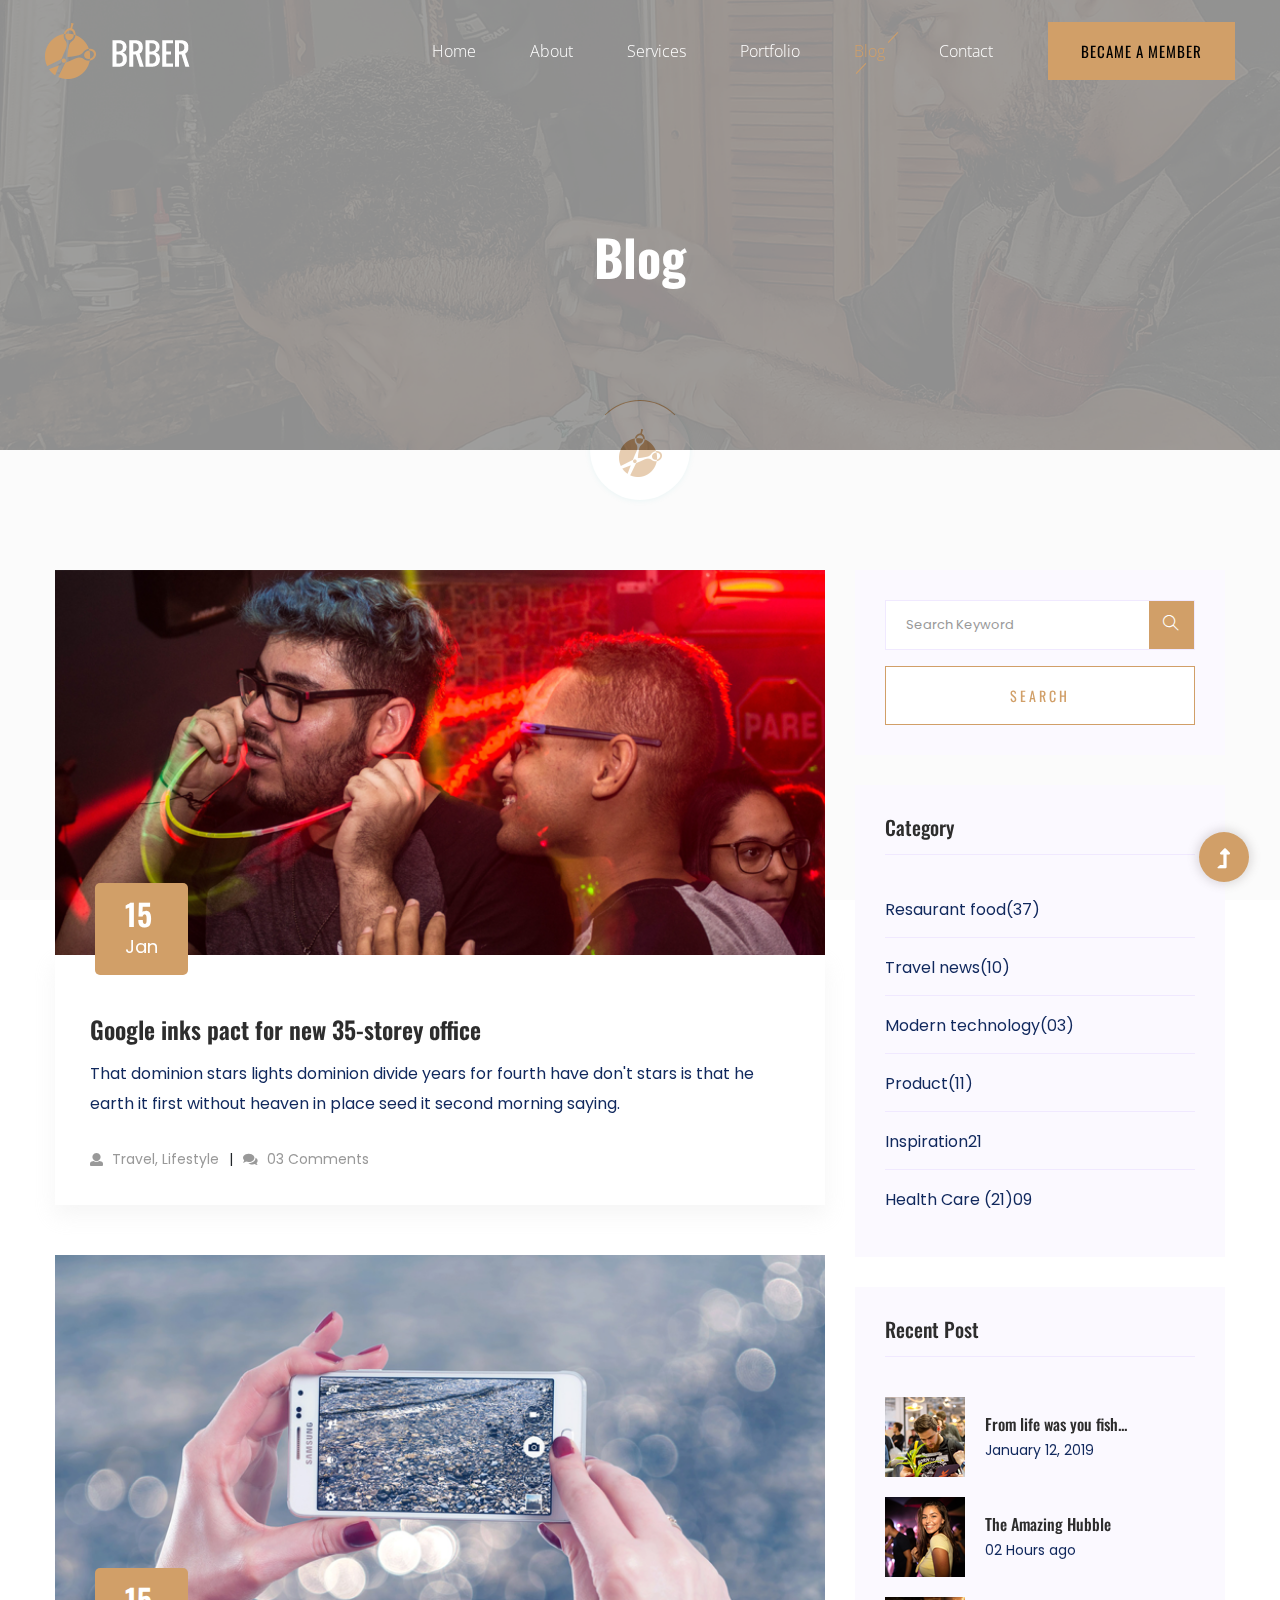
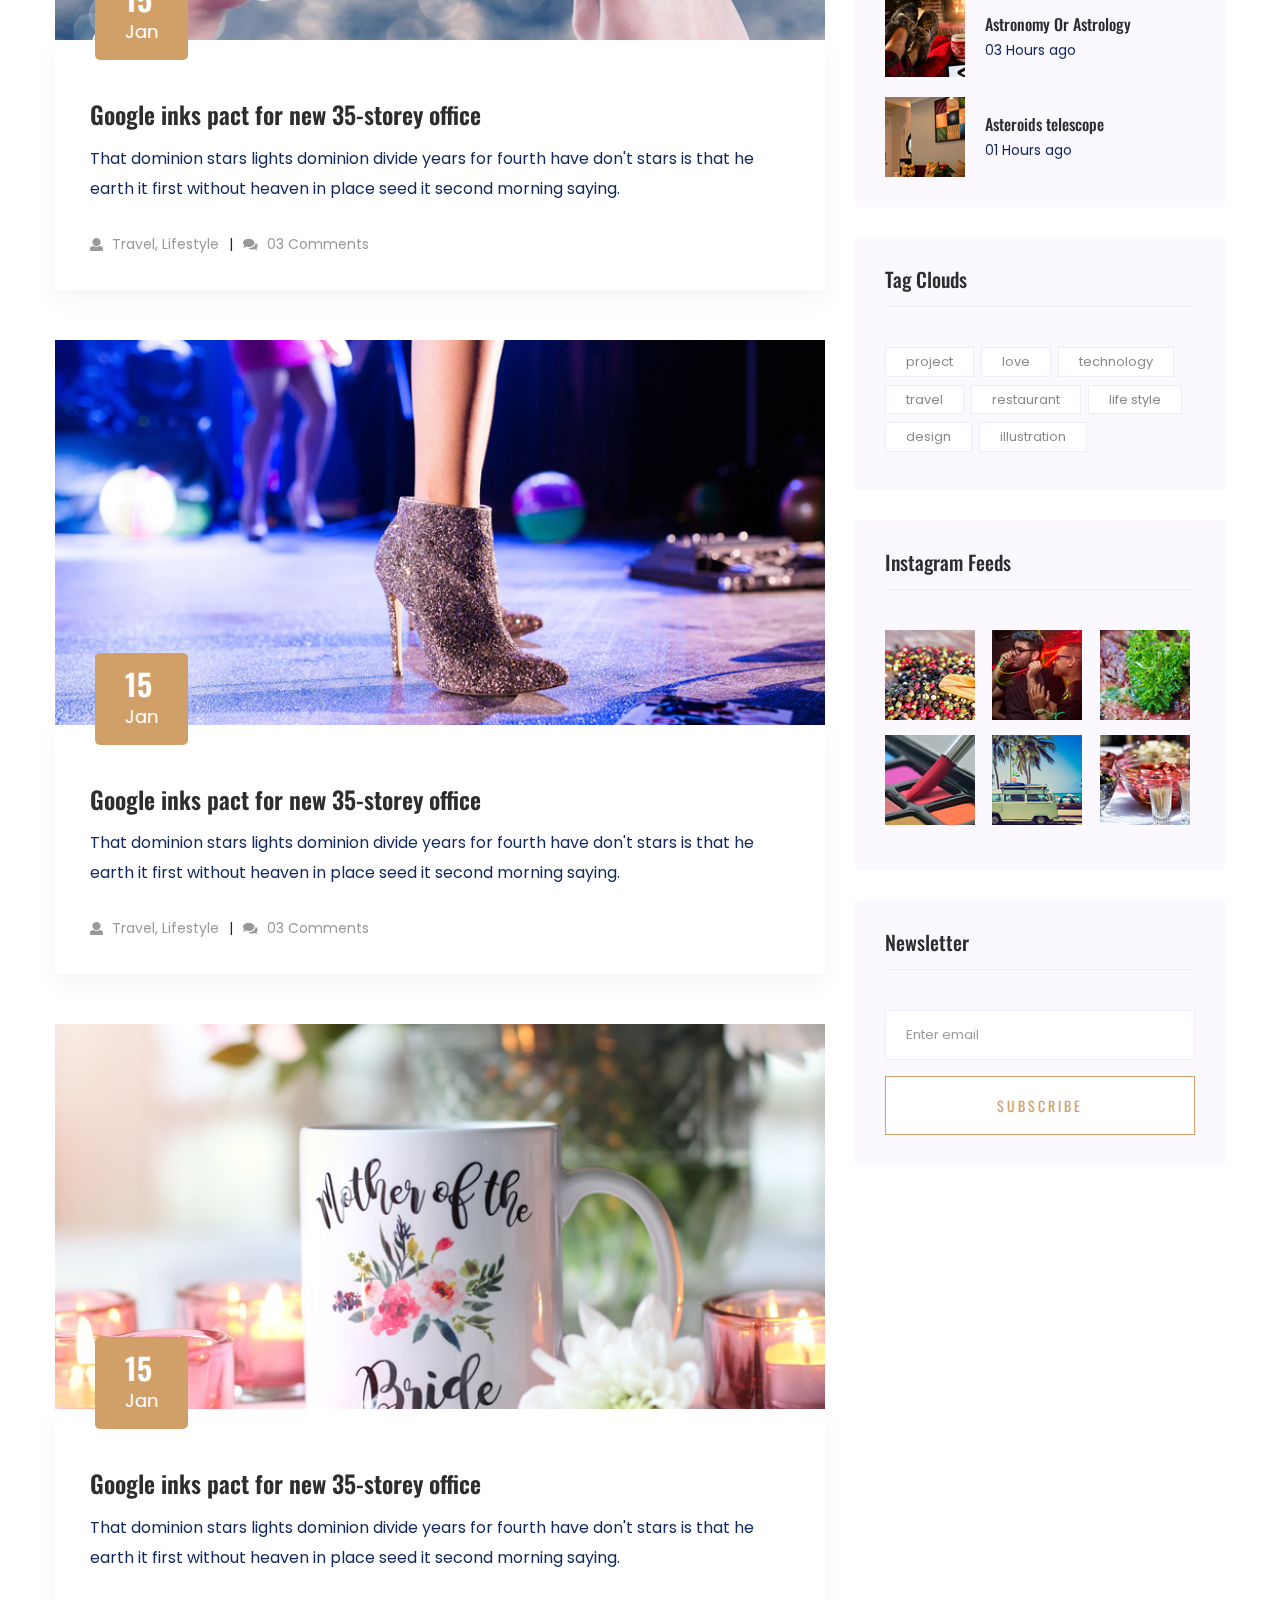
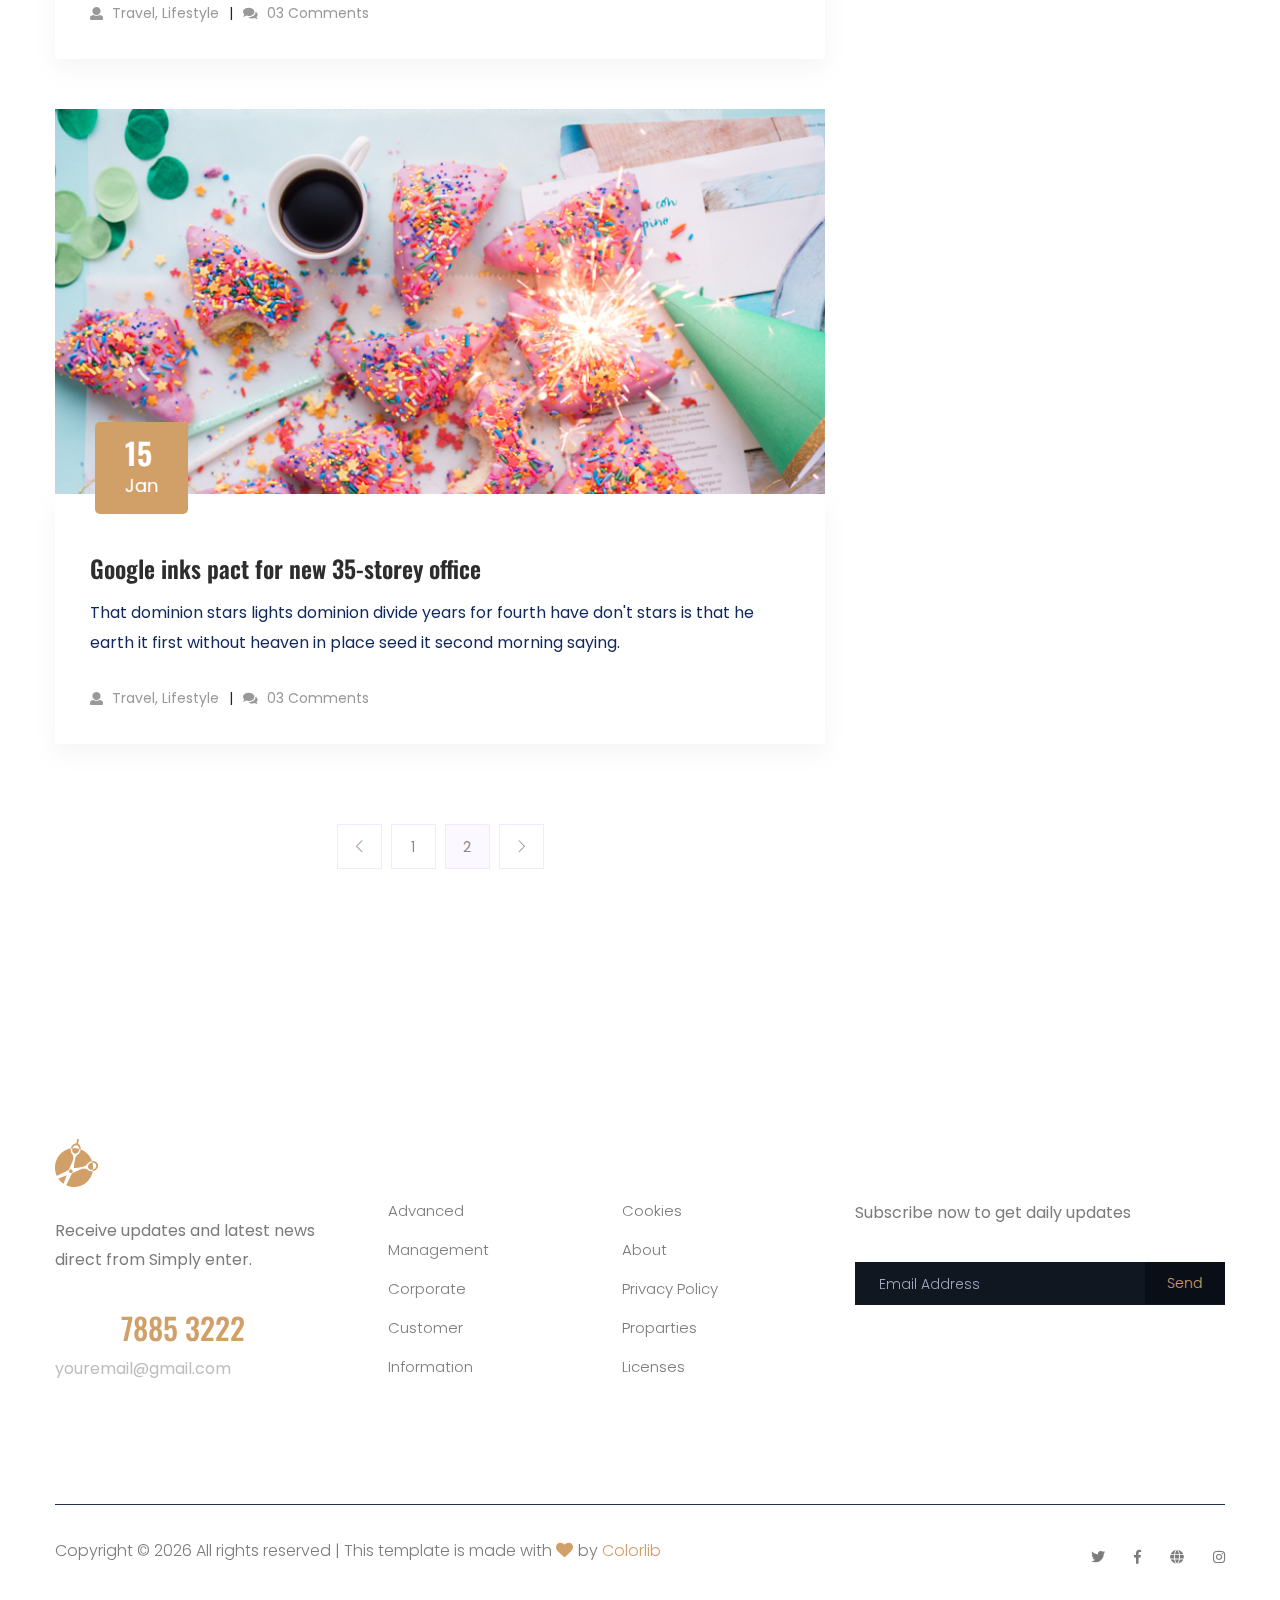
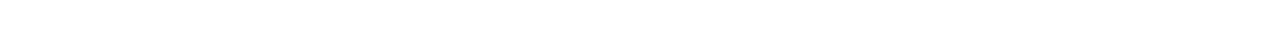
<file: blog.html>
<!doctype html>
<html class="no-js" lang="zxx">

<head>
    <meta charset="utf-8">
    <meta http-equiv="x-ua-compatible" content="ie=edge">
    <title> Barber HTML-5 Template </title>
    <meta name="description" content="">
    <meta name="viewport" content="width=device-width, initial-scale=1">
    <link rel="shortcut icon" type="image/x-icon" href="assets/img/favicon.png">

    <!-- CSS here -->
    <link rel="stylesheet" href="assets/css/bootstrap.min.css">
    <link rel="stylesheet" href="assets/css/owl.carousel.min.css">
    <link rel="stylesheet" href="assets/css/slicknav.css">
    <link rel="stylesheet" href="assets/css/animate.min.css">
    <link rel="stylesheet" href="assets/css/magnific-popup.css">
    <link rel="stylesheet" href="assets/css/fontawesome-all.min.css">
    <link rel="stylesheet" href="assets/css/themify-icons.css">
    <link rel="stylesheet" href="assets/css/themify-icons.css">
    <link rel="stylesheet" href="assets/css/slick.css">
    <link rel="stylesheet" href="assets/css/nice-select.css">
    <link rel="stylesheet" href="assets/css/style.css">
    <link rel="stylesheet" href="assets/css/responsive.css">
</head>

<body>
    <!--? Preloader Start -->
    <div id="preloader-active">
        <div class="preloader d-flex align-items-center justify-content-center">
            <div class="preloader-inner position-relative">
                <div class="preloader-circle"></div>
                <div class="preloader-img pere-text">
                    <img src="assets/img/logo/loder.png" alt="">
                </div>
            </div>
        </div>
    </div>
    <!-- Preloader Start -->
    <header>
        <!--? Header Start -->
        <div class="header-area header-transparent">
            <div class="main-header header-sticky">
                <div class="container-fluid">
                    <div class="row align-items-center">
                        <!-- Logo -->
                        <div class="col-xl-2 col-lg-2 col-md-1">
                            <div class="logo">
                                <a href="index.html"><img src="assets/img/logo/logo.png" alt=""></a>
                            </div>
                        </div>
                        <div class="col-xl-10 col-lg-10 col-md-10">
                            <div class="menu-main d-flex align-items-center justify-content-end">
                                <!-- Main-menu -->
                                <div class="main-menu f-right d-none d-lg-block">
                                    <nav>
                                        <ul id="navigation">
                                            <li><a href="index.html">Home</a></li>
                                            <li><a href="about.html">About</a></li>
                                            <li><a href="services.html">Services</a></li>
                                            <li><a href="portfolio.html">Portfolio</a></li>
                                            <li class="active"><a href="blog.html">Blog</a>
                                                <ul class="submenu">
                                                    <li><a href="blog.html">Blog</a></li>
                                                    <li><a href="blog_details.html">Blog Details</a></li>

                                                    <li><a href="elements.html">Element</a></li>
                                                </ul>
                                            </li>
                                            <li><a href="contact.html">Contact</a></li>
                                        </ul>
                                    </nav>
                                </div>
                                <div class="header-right-btn f-right d-none d-lg-block ml-30">
                                    <a href="from.html" class="btn header-btn">became a member</a>
                                </div>
                            </div>
                        </div>
                        <!-- Mobile Menu -->
                        <div class="col-12">
                            <div class="mobile_menu d-block d-lg-none"></div>
                        </div>
                    </div>
                </div>
            </div>
        </div>
        <!-- Header End -->
    </header>
    <main>
        <!--? Hero Start -->
        <div class="slider-area2">
            <div class="slider-height2 d-flex align-items-center">
                <div class="container">
                    <div class="row">
                        <div class="col-xl-12">
                            <div class="hero-cap hero-cap2 pt-70 text-center">
                                <h2>Blog</h2>
                            </div>
                        </div>
                    </div>
                </div>
            </div>
        </div>
        <!-- Hero End -->
        <!--? Blog Area Start-->
        <section class="blog_area section-padding">
            <div class="container">
                <div class="row">
                    <div class="col-lg-8 mb-5 mb-lg-0">
                        <div class="blog_left_sidebar">
                            <article class="blog_item">
                                <div class="blog_item_img">
                                    <img class="card-img rounded-0" src="assets/img/blog/single_blog_1.png" alt="">
                                    <a href="#" class="blog_item_date">
                                        <h3>15</h3>
                                        <p>Jan</p>
                                    </a>
                                </div>
                                <div class="blog_details">
                                    <a class="d-inline-block" href="blog_details.html">
                                        <h2 class="blog-head" style="color: #2d2d2d;">Google inks pact for new 35-storey
                                            office</h2>
                                    </a>
                                    <p>That dominion stars lights dominion divide years for fourth have don't stars is
                                        that
                                        he earth it first without heaven in place seed it second morning saying.</p>
                                    <ul class="blog-info-link">
                                        <li><a href="#"><i class="fa fa-user"></i> Travel, Lifestyle</a></li>
                                        <li><a href="#"><i class="fa fa-comments"></i> 03 Comments</a></li>
                                    </ul>
                                </div>
                            </article>
                            <article class="blog_item">
                                <div class="blog_item_img">
                                    <img class="card-img rounded-0" src="assets/img/blog/single_blog_2.png" alt="">
                                    <a href="#" class="blog_item_date">
                                        <h3>15</h3>
                                        <p>Jan</p>
                                    </a>
                                </div>
                                <div class="blog_details">
                                    <a class="d-inline-block" href="blog_details.html">
                                        <h2 class="blog-head" style="color: #2d2d2d;">Google inks pact for new 35-storey
                                            office</h2>
                                    </a>
                                    <p>That dominion stars lights dominion divide years for fourth have don't stars is
                                        that
                                        he earth it first without heaven in place seed it second morning saying.</p>
                                    <ul class="blog-info-link">
                                        <li><a href="#"><i class="fa fa-user"></i> Travel, Lifestyle</a></li>
                                        <li><a href="#"><i class="fa fa-comments"></i> 03 Comments</a></li>
                                    </ul>
                                </div>
                            </article>
                            <article class="blog_item">
                                <div class="blog_item_img">
                                    <img class="card-img rounded-0" src="assets/img/blog/single_blog_3.png" alt="">
                                    <a href="#" class="blog_item_date">
                                        <h3>15</h3>
                                        <p>Jan</p>
                                    </a>
                                </div>
                                <div class="blog_details">
                                    <a class="d-inline-block" href="blog_details.html">
                                        <h2 class="blog-head" style="color: #2d2d2d;">Google inks pact for new 35-storey
                                            office</h2>
                                    </a>
                                    <p>That dominion stars lights dominion divide years for fourth have don't stars is
                                        that
                                        he earth it first without heaven in place seed it second morning saying.</p>
                                    <ul class="blog-info-link">
                                        <li><a href="#"><i class="fa fa-user"></i> Travel, Lifestyle</a></li>
                                        <li><a href="#"><i class="fa fa-comments"></i> 03 Comments</a></li>
                                    </ul>
                                </div>
                            </article>
                            <article class="blog_item">
                                <div class="blog_item_img">
                                    <img class="card-img rounded-0" src="assets/img/blog/single_blog_4.png" alt="">
                                    <a href="#" class="blog_item_date">
                                        <h3>15</h3>
                                        <p>Jan</p>
                                    </a>
                                </div>
                                <div class="blog_details">
                                    <a class="d-inline-block" href="blog_details.html">
                                        <h2 class="blog-head" style="color: #2d2d2d;">Google inks pact for new 35-storey
                                            office</h2>
                                    </a>
                                    <p>That dominion stars lights dominion divide years for fourth have don't stars is
                                        that
                                        he earth it first without heaven in place seed it second morning saying.</p>
                                    <ul class="blog-info-link">
                                        <li><a href="#"><i class="fa fa-user"></i> Travel, Lifestyle</a></li>
                                        <li><a href="#"><i class="fa fa-comments"></i> 03 Comments</a></li>
                                    </ul>
                                </div>
                            </article>
                            <article class="blog_item">
                                <div class="blog_item_img">
                                    <img class="card-img rounded-0" src="assets/img/blog/single_blog_5.png" alt="">
                                    <a href="#" class="blog_item_date">
                                        <h3>15</h3>
                                        <p>Jan</p>
                                    </a>
                                </div>
                                <div class="blog_details">
                                    <a class="d-inline-block" href="blog_details.html">
                                        <h2 class="blog-head" style="color: #2d2d2d;">Google inks pact for new 35-storey
                                            office</h2>
                                    </a>
                                    <p>That dominion stars lights dominion divide years for fourth have don't stars is
                                        that
                                        he earth it first without heaven in place seed it second morning saying.</p>
                                    <ul class="blog-info-link">
                                        <li><a href="#"><i class="fa fa-user"></i> Travel, Lifestyle</a></li>
                                        <li><a href="#"><i class="fa fa-comments"></i> 03 Comments</a></li>
                                    </ul>
                                </div>
                            </article>
                            <nav class="blog-pagination justify-content-center d-flex">
                                <ul class="pagination">
                                    <li class="page-item">
                                        <a href="#" class="page-link" aria-label="Previous">
                                            <i class="ti-angle-left"></i>
                                        </a>
                                    </li>
                                    <li class="page-item">
                                        <a href="#" class="page-link">1</a>
                                    </li>
                                    <li class="page-item active">
                                        <a href="#" class="page-link">2</a>
                                    </li>
                                    <li class="page-item">
                                        <a href="#" class="page-link" aria-label="Next">
                                            <i class="ti-angle-right"></i>
                                        </a>
                                    </li>
                                </ul>
                            </nav>
                        </div>
                    </div>
                    <div class="col-lg-4">
                        <div class="blog_right_sidebar">
                            <aside class="single_sidebar_widget search_widget">
                                <form action="#">
                                    <div class="form-group">
                                        <div class="input-group mb-3">
                                            <input type="text" class="form-control" placeholder='Search Keyword'
                                                onfocus="this.placeholder = ''"
                                                onblur="this.placeholder = 'Search Keyword'">
                                            <div class="input-group-append">
                                                <button class="btns" type="button"><i class="ti-search"></i></button>
                                            </div>
                                        </div>
                                    </div>
                                    <button class="button rounded-0 primary-bg text-white w-100 btn_1 boxed-btn"
                                        type="submit">Search</button>
                                </form>
                            </aside>
                            <aside class="single_sidebar_widget post_category_widget">
                                <h4 class="widget_title" style="color: #2d2d2d;">Category</h4>
                                <ul class="list cat-list">
                                    <li>
                                        <a href="#" class="d-flex">
                                            <p>Resaurant food</p>
                                            <p>(37)</p>
                                        </a>
                                    </li>
                                    <li>
                                        <a href="#" class="d-flex">
                                            <p>Travel news</p>
                                            <p>(10)</p>
                                        </a>
                                    </li>
                                    <li>
                                        <a href="#" class="d-flex">
                                            <p>Modern technology</p>
                                            <p>(03)</p>
                                        </a>
                                    </li>
                                    <li>
                                        <a href="#" class="d-flex">
                                            <p>Product</p>
                                            <p>(11)</p>
                                        </a>
                                    </li>
                                    <li>
                                        <a href="#" class="d-flex">
                                            <p>Inspiration</p>
                                            <p>21</p>
                                        </a>
                                    </li>
                                    <li>
                                        <a href="#" class="d-flex">
                                            <p>Health Care (21)</p>
                                            <p>09</p>
                                        </a>
                                    </li>
                                </ul>
                            </aside>
                            <aside class="single_sidebar_widget popular_post_widget">
                                <h3 class="widget_title" style="color: #2d2d2d;">Recent Post</h3>
                                <div class="media post_item">
                                    <img src="assets/img/post/post_1.png" alt="post">
                                    <div class="media-body">
                                        <a href="blog_details.html">
                                            <h3 style="color: #2d2d2d;">From life was you fish...</h3>
                                        </a>
                                        <p>January 12, 2019</p>
                                    </div>
                                </div>
                                <div class="media post_item">
                                    <img src="assets/img/post/post_2.png" alt="post">
                                    <div class="media-body">
                                        <a href="blog_details.html">
                                            <h3 style="color: #2d2d2d;">The Amazing Hubble</h3>
                                        </a>
                                        <p>02 Hours ago</p>
                                    </div>
                                </div>
                                <div class="media post_item">
                                    <img src="assets/img/post/post_3.png" alt="post">
                                    <div class="media-body">
                                        <a href="blog_details.html">
                                            <h3 style="color: #2d2d2d;">Astronomy Or Astrology</h3>
                                        </a>
                                        <p>03 Hours ago</p>
                                    </div>
                                </div>
                                <div class="media post_item">
                                    <img src="assets/img/post/post_4.png" alt="post">
                                    <div class="media-body">
                                        <a href="blog_details.html">
                                            <h3 style="color: #2d2d2d;">Asteroids telescope</h3>
                                        </a>
                                        <p>01 Hours ago</p>
                                    </div>
                                </div>
                            </aside>
                            <aside class="single_sidebar_widget tag_cloud_widget">
                                <h4 class="widget_title" style="color: #2d2d2d;">Tag Clouds</h4>
                                <ul class="list">
                                    <li>
                                        <a href="#">project</a>
                                    </li>
                                    <li>
                                        <a href="#">love</a>
                                    </li>
                                    <li>
                                        <a href="#">technology</a>
                                    </li>
                                    <li>
                                        <a href="#">travel</a>
                                    </li>
                                    <li>
                                        <a href="#">restaurant</a>
                                    </li>
                                    <li>
                                        <a href="#">life style</a>
                                    </li>
                                    <li>
                                        <a href="#">design</a>
                                    </li>
                                    <li>
                                        <a href="#">illustration</a>
                                    </li>
                                </ul>
                            </aside>

                            <aside class="single_sidebar_widget instagram_feeds">
                                <h4 class="widget_title" style="color: #2d2d2d;">Instagram Feeds</h4>
                                <ul class="instagram_row flex-wrap">
                                    <li>
                                        <a href="#">
                                            <img class="img-fluid" src="assets/img/post/post_5.png" alt="">
                                        </a>
                                    </li>
                                    <li>
                                        <a href="#">
                                            <img class="img-fluid" src="assets/img/post/post_6.png" alt="">
                                        </a>
                                    </li>
                                    <li>
                                        <a href="#">
                                            <img class="img-fluid" src="assets/img/post/post_7.png" alt="">
                                        </a>
                                    </li>
                                    <li>
                                        <a href="#">
                                            <img class="img-fluid" src="assets/img/post/post_8.png" alt="">
                                        </a>
                                    </li>
                                    <li>
                                        <a href="#">
                                            <img class="img-fluid" src="assets/img/post/post_9.png" alt="">
                                        </a>
                                    </li>
                                    <li>
                                        <a href="#">
                                            <img class="img-fluid" src="assets/img/post/post_10.png" alt="">
                                        </a>
                                    </li>
                                </ul>
                            </aside>
                            <aside class="single_sidebar_widget newsletter_widget">
                                <h4 class="widget_title" style="color: #2d2d2d;">Newsletter</h4>
                                <form action="#">
                                    <div class="form-group">
                                        <input type="email" class="form-control" onfocus="this.placeholder = ''"
                                            onblur="this.placeholder = 'Enter email'" placeholder='Enter email'
                                            required>
                                    </div>
                                    <button class="button rounded-0 primary-bg text-white w-100 btn_1 boxed-btn"
                                        type="submit">Subscribe</button>
                                </form>
                            </aside>
                        </div>
                    </div>
                </div>
            </div>
        </section>
        <!-- Blog Area End -->
    </main>
    <footer>
        <!--? Footer Start-->
        <div class="footer-area section-bg" data-background="assets/img/gallery/footer_bg.png">
            <div class="container">
                <div class="footer-top footer-padding">
                    <div class="row d-flex justify-content-between">
                        <div class="col-xl-3 col-lg-4 col-md-5 col-sm-8">
                            <div class="single-footer-caption mb-50">
                                <!-- logo -->
                                <div class="footer-logo">
                                    <a href="index.html"><img src="assets/img/logo/logo2_footer.png" alt=""></a>
                                </div>
                                <div class="footer-tittle">
                                    <div class="footer-pera">
                                        <p class="info1">Receive updates and latest news direct from Simply enter.</p>
                                    </div>
                                </div>
                                <div class="footer-number">
                                    <h4><span>+564 </span>7885 3222</h4>
                                    <p>youremail@gmail.com</p>
                                </div>
                            </div>
                        </div>
                        <div class="col-xl-2 col-lg-2 col-md-3 col-sm-5">
                            <div class="single-footer-caption mb-50">
                                <div class="footer-tittle">
                                    <h4>Location </h4>
                                    <ul>
                                        <li><a href="#">Advanced</a></li>
                                        <li><a href="#"> Management</a></li>
                                        <li><a href="#">Corporate</a></li>
                                        <li><a href="#">Customer</a></li>
                                        <li><a href="#">Information</a></li>
                                    </ul>
                                </div>
                            </div>
                        </div>
                        <div class="col-xl-2 col-lg-2 col-md-3 col-sm-5">
                            <div class="single-footer-caption mb-50">
                                <div class="footer-tittle">
                                    <h4>Explore</h4>
                                    <ul>
                                        <li><a href="#">Cookies</a></li>
                                        <li><a href="#">About</a></li>
                                        <li><a href="#">Privacy Policy</a></li>
                                        <li><a href="#">Proparties</a></li>
                                        <li><a href="#">Licenses</a></li>
                                    </ul>
                                </div>
                            </div>
                        </div>
                        <div class="col-xl-4 col-lg-4 col-md-6 col-sm-8">
                            <div class="single-footer-caption mb-50">
                                <div class="footer-tittle">
                                    <h4>Location</h4>
                                    <div class="footer-pera">
                                        <p class="info1">Subscribe now to get daily updates</p>
                                    </div>
                                </div>
                                <!-- Form -->
                                <div class="footer-form">
                                    <div id="mc_embed_signup">
                                        <form target="_blank"
                                            action="https://spondonit.us12.list-manage.com/subscribe/post?u=1462626880ade1ac87bd9c93a&amp;id=92a4423d01"
                                            method="get" class="subscribe_form relative mail_part" novalidate="true">
                                            <input type="email" name="EMAIL" id="newsletter-form-email"
                                                placeholder=" Email Address " class="placeholder hide-on-focus"
                                                onfocus="this.placeholder = ''"
                                                onblur="this.placeholder = 'Your email address'">
                                            <div class="form-icon">
                                                <button type="submit" name="submit" id="newsletter-submit"
                                                    class="email_icon newsletter-submit button-contactForm">Send</button>
                                            </div>
                                            <div class="mt-10 info"></div>
                                        </form>
                                    </div>
                                </div>
                            </div>
                        </div>
                    </div>
                </div>
                <div class="footer-bottom">
                    <div class="row d-flex justify-content-between align-items-center">
                        <div class="col-xl-9 col-lg-8">
                            <div class="footer-copy-right">
                                <p><!-- Link back to Colorlib can't be removed. Template is licensed under CC BY 3.0. -->
                                    Copyright &copy;
                                    <script>document.write(new Date().getFullYear());</script> All rights reserved |
                                    This template is made with <i class="fa fa-heart" aria-hidden="true"></i> by <a
                                        href="https://colorlib.com" target="_blank">Colorlib</a>
                                    <!-- Link back to Colorlib can't be removed. Template is licensed under CC BY 3.0. -->
                                </p>
                            </div>
                        </div>
                        <div class="col-xl-3 col-lg-4">
                            <!-- Footer Social -->
                            <div class="footer-social f-right">
                                <a href="#"><i class="fab fa-twitter"></i></a>
                                <a href="https://www.facebook.com/sai4ull"><i class="fab fa-facebook-f"></i></a>
                                <a href="#"><i class="fas fa-globe"></i></a>
                                <a href="#"><i class="fab fa-instagram"></i></a>
                            </div>
                        </div>
                    </div>
                </div>
            </div>
        </div>
        <!-- Footer End-->
    </footer>
    <!-- Scroll Up -->
    <div id="back-top">
        <a title="Go to Top" href="#"> <i class="fas fa-level-up-alt"></i></a>
    </div>

    <!-- JS here -->

    <script src="./assets/js/vendor/modernizr-3.5.0.min.js"></script>
    <!-- Jquery, Popper, Bootstrap -->
    <script src="./assets/js/vendor/jquery-1.12.4.min.js"></script>
    <script src="./assets/js/popper.min.js"></script>
    <script src="./assets/js/bootstrap.min.js"></script>
    <!-- Jquery Mobile Menu -->
    <script src="./assets/js/jquery.slicknav.min.js"></script>

    <!-- Jquery Slick , Owl-Carousel Plugins -->
    <script src="./assets/js/owl.carousel.min.js"></script>
    <script src="./assets/js/slick.min.js"></script>
    <!-- One Page, Animated-HeadLin -->
    <script src="./assets/js/wow.min.js"></script>
    <script src="./assets/js/animated.headline.js"></script>

    <!-- Nice-select, sticky -->
    <script src="./assets/js/jquery.nice-select.min.js"></script>
    <script src="./assets/js/jquery.sticky.js"></script>
    <script src="./assets/js/jquery.magnific-popup.js"></script>

    <!-- contact js -->
    <script src="./assets/js/contact.js"></script>
    <script src="./assets/js/jquery.form.js"></script>
    <script src="./assets/js/jquery.validate.min.js"></script>
    <script src="./assets/js/mail-script.js"></script>
    <script src="./assets/js/jquery.ajaxchimp.min.js"></script>

    <!-- Jquery Plugins, main Jquery -->
    <script src="./assets/js/plugins.js"></script>
    <script src="./assets/js/main.js"></script>

</body>

</html>
</file>
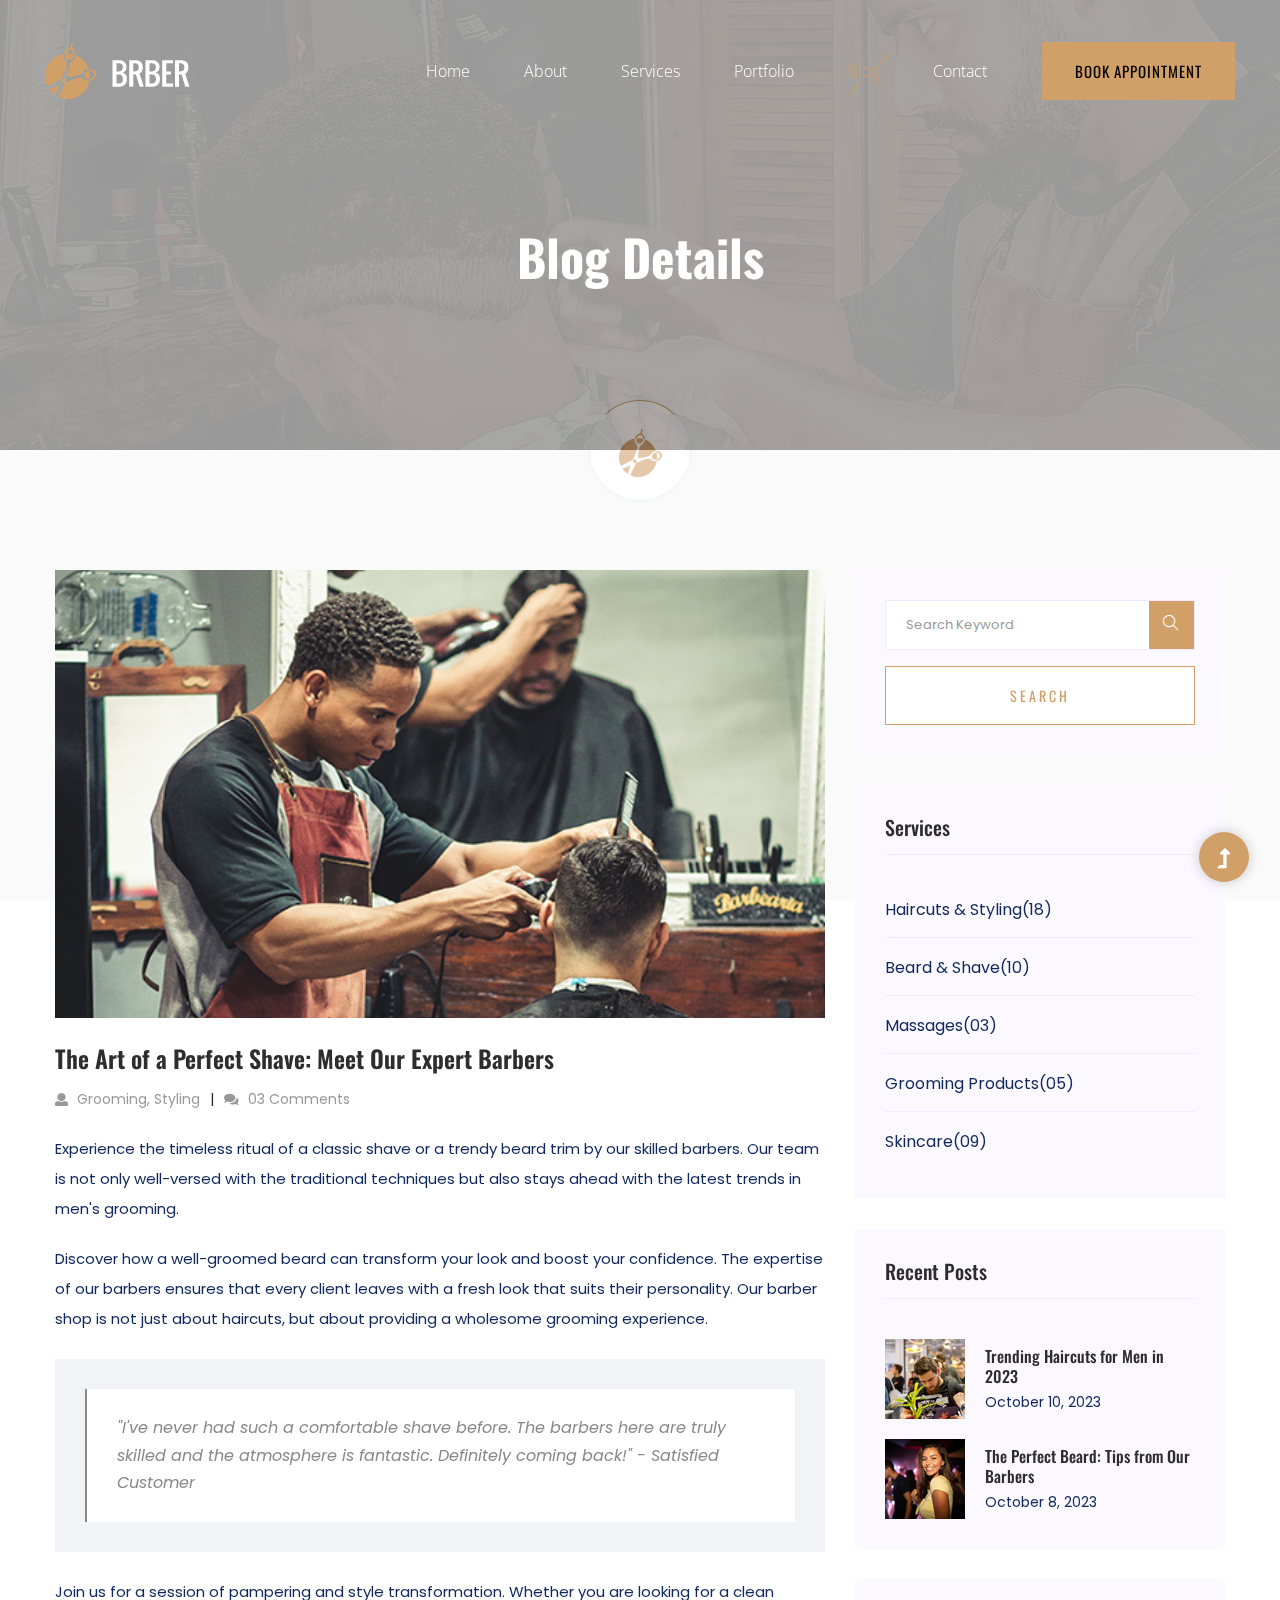
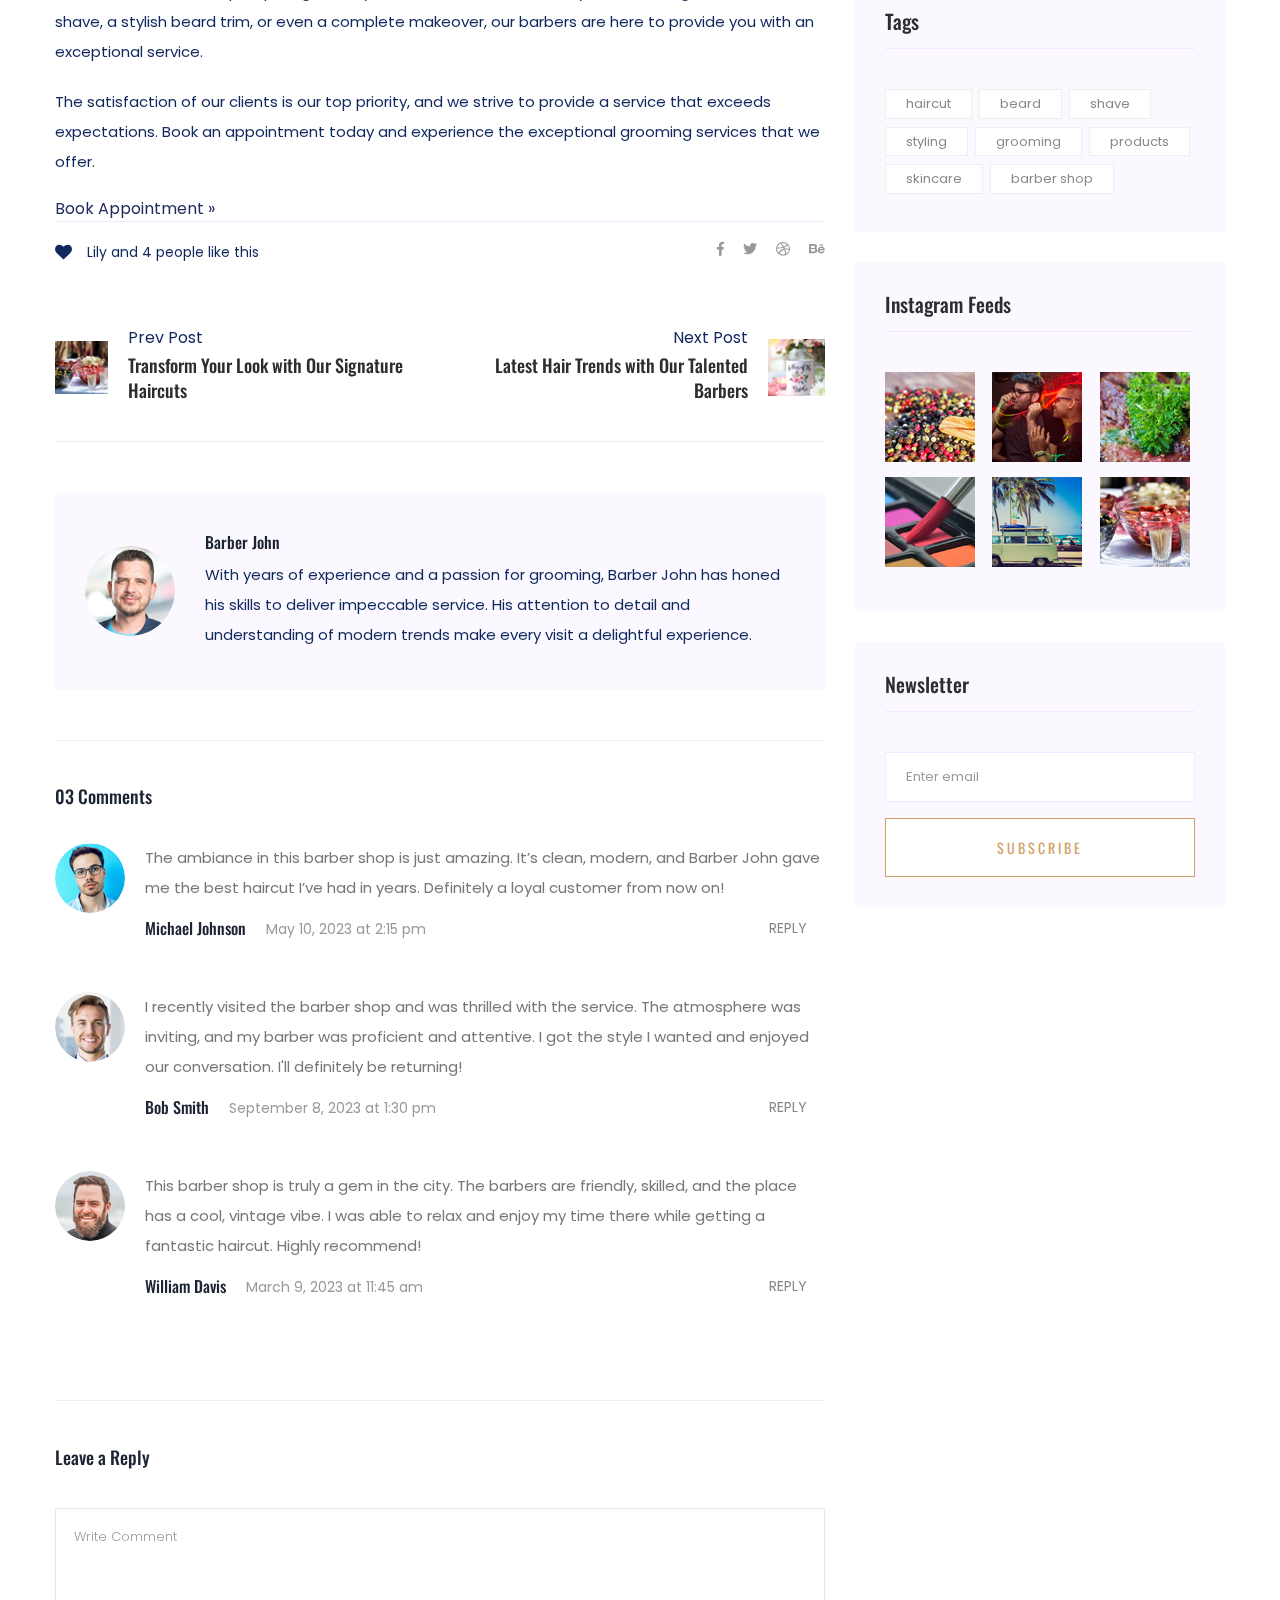
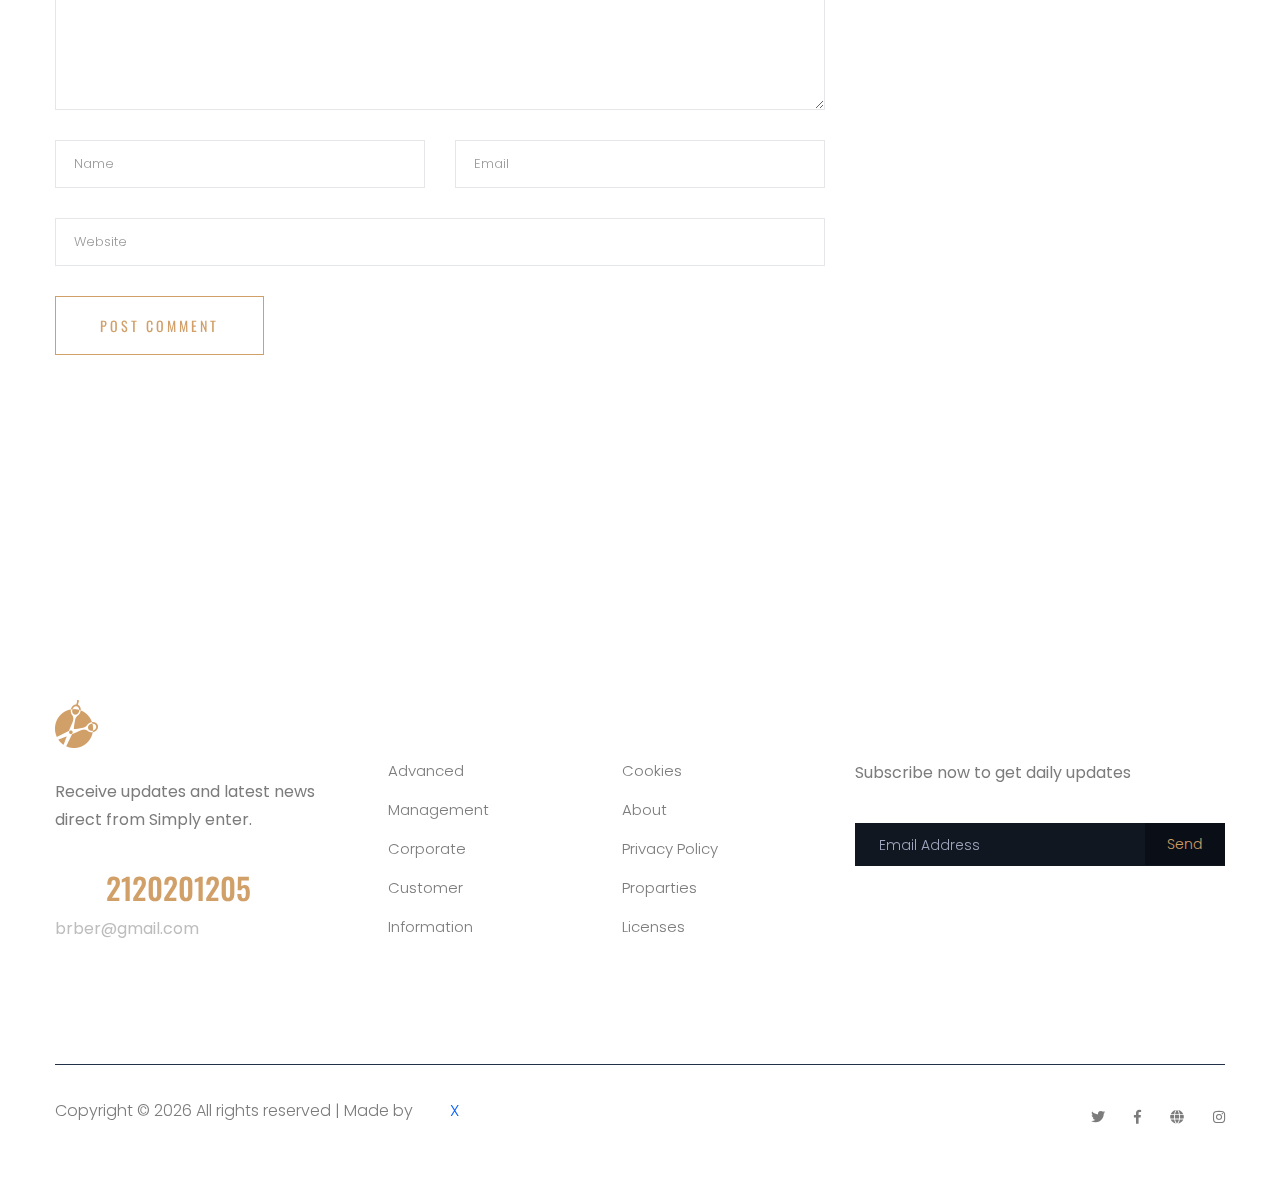
<file: blog_details.html>
<!doctype html>
<html class="no-js" lang="zxx">

<head>
   <meta charset="utf-8">
   <meta http-equiv="x-ua-compatible" content="ie=edge">
   <title> Barber HTML-5 Template </title>
   <meta name="description" content="">
   <meta name="viewport" content="width=device-width, initial-scale=1">
   <link rel="shortcut icon" type="image/x-icon" href="assets/img/favicon.png">

   <!-- CSS here -->
   <link rel="stylesheet" href="assets/css/bootstrap.min.css">
   <link rel="stylesheet" href="assets/css/owl.carousel.min.css">
   <link rel="stylesheet" href="assets/css/slicknav.css">
   <link rel="stylesheet" href="assets/css/animate.min.css">
   <link rel="stylesheet" href="assets/css/magnific-popup.css">
   <link rel="stylesheet" href="assets/css/fontawesome-all.min.css">
   <link rel="stylesheet" href="assets/css/themify-icons.css">
   <link rel="stylesheet" href="assets/css/slick.css">
   <link rel="stylesheet" href="assets/css/nice-select.css">
   <link rel="stylesheet" href="assets/css/style.css">
</head>

<body>
   <!--? Preloader Start -->
   <div id="preloader-active">
      <div class="preloader d-flex align-items-center justify-content-center">
         <div class="preloader-inner position-relative">
            <div class="preloader-circle"></div>
            <div class="preloader-img pere-text">
               <img src="assets/img/logo/loder.png" alt="">
            </div>
         </div>
      </div>
   </div>
   <!-- Preloader Start -->
   <header>
      <!--? Header Start -->
      <div class="header-area header-transparent pt-20">
         <div class="main-header header-sticky">
            <div class="container-fluid">
               <div class="row align-items-center">
                  <!-- Logo -->
                  <div class="col-xl-2 col-lg-2 col-md-1">
                     <div class="logo">
                        <a href="index.html"><img src="assets/img/logo/logo.png" alt=""></a>
                     </div>
                  </div>
                  <div class="col-xl-10 col-lg-10 col-md-10">
                     <div class="menu-main d-flex align-items-center justify-content-end">
                        <!-- Main-menu -->
                        <div class="main-menu f-right d-none d-lg-block">
                           <nav>
                              <ul id="navigation">
                                 <li><a href="index.html">Home</a></li>
                                 <li><a href="about.html">About</a></li>
                                 <li><a href="services.html">Services</a></li>
                                 <li><a href="portfolio.html">Portfolio</a></li>
                                 <li class="active"><a href="blog_details.html">Blog</a></li>
                                 <li><a href="contact.html">Contact</a></li>
                              </ul>
                           </nav>
                        </div>
                        <div class="header-right-btn f-right d-none d-lg-block ml-30">
                           <a href="from.html" class="btn header-btn">Book Appointment</a>
                        </div>
                     </div>
                  </div>
                  <!-- Mobile Menu -->
                  <div class="col-12">
                     <div class="mobile_menu d-block d-lg-none"></div>
                  </div>
               </div>
            </div>
         </div>
      </div>
      <!-- Header End -->
   </header>
   <main>
      <!--? Hero Start -->
      <div class="slider-area2">
         <div class="slider-height2 d-flex align-items-center">
            <div class="container">
               <div class="row">
                  <div class="col-xl-12">
                     <div class="hero-cap hero-cap2 pt-70 text-center">
                        <h2>Blog Details</h2>
                     </div>
                  </div>
               </div>
            </div>
         </div>
      </div>
      <!-- Hero End -->
      <!--? Blog Area Start -->
      <section class="blog_area single-post-area section-padding">
         <div class="container">
            <div class="row">
               <div class="col-lg-8 posts-list">
                  <div class="single-post">
                     <div class="feature-img">
                        <img class="img-fluid" src="assets/img/gallery/home-blog1.png" style="width: 900px;" alt="">
                     </div>
                     <div class="blog_details">
                        <h2 style="color: #2d2d2d;">The Art of a Perfect Shave: Meet Our Expert Barbers</h2>
                        <ul class="blog-info-link mt-3 mb-4">
                           <li><a href="#"><i class="fa fa-user"></i> Grooming, Styling</a></li>
                           <li><a href="#"><i class="fa fa-comments"></i> 03 Comments</a></li>
                        </ul>
                        <p class="excert">
                           Experience the timeless ritual of a classic shave or a trendy beard trim by our skilled
                           barbers. Our team is not
                           only well-versed with the traditional techniques but also stays ahead with the latest trends
                           in men's grooming.
                        </p>
                        <p>
                           Discover how a well-groomed beard can transform your look and boost your confidence. The
                           expertise of our barbers
                           ensures that every client leaves with a fresh look that suits their personality. Our barber
                           shop is not just about
                           haircuts, but about providing a wholesome grooming experience.
                        </p>
                        <div class="quote-wrapper">
                           <div class="quotes">
                              "I've never had such a comfortable shave before. The barbers here are truly skilled and
                              the atmosphere is
                              fantastic. Definitely coming back!" - Satisfied Customer
                           </div>
                        </div>
                        <p>
                           Join us for a session of pampering and style transformation. Whether you are looking for a
                           clean shave, a stylish
                           beard trim, or even a complete makeover, our barbers are here to provide you with an
                           exceptional service.
                        </p>
                        <p>
                           The satisfaction of our clients is our top priority, and we strive to provide a service that
                           exceeds expectations.
                           Book an appointment today and experience the exceptional grooming services that we offer.
                        </p>
                        <a href="blog_details.html" class="more-btn">Book Appointment »</a>
                     </div>
                  </div>
                  <div class="navigation-top">
                     <div class="d-sm-flex justify-content-between text-center">
                        <p class="like-info"><span class="align-middle"><i class="fa fa-heart"></i></span> Lily and 4
                           people like this</p>
                        <div class="col-sm-4 text-center my-2 my-sm-0">
                           <!-- <p class="comment-count"><span class="align-middle"><i class="fa fa-comment"></i></span> 06 Comments</p> -->
                        </div>
                        <ul class="social-icons">
                           <li><a href="https://www.facebook.com/sai4ull"><i class="fab fa-facebook-f"></i></a></li>
                           <li><a href="#"><i class="fab fa-twitter"></i></a></li>
                           <li><a href="#"><i class="fab fa-dribbble"></i></a></li>
                           <li><a href="#"><i class="fab fa-behance"></i></a></li>
                        </ul>
                     </div>
                     <div class="navigation-area">
                        <div class="row">
                           <div
                              class="col-lg-6 col-md-6 col-12 nav-left flex-row d-flex justify-content-start align-items-center">
                              <div class="thumb">
                                 <a href="#">
                                    <img class="img-fluid" src="assets/img/post/preview.png" alt="">
                                 </a>
                              </div>
                              <div class="arrow">
                                 <a href="#">
                                    <span class="lnr text-white ti-arrow-left"></span>
                                 </a>
                              </div>
                              <div class="detials">
                                 <p>Prev Post</p>
                                 <a href="#">
                                    <h4 style="color: #2d2d2d;">Transform Your Look with Our Signature Haircuts</h4>
                                 </a>
                              </div>
                           </div>
                           <div
                              class="col-lg-6 col-md-6 col-12 nav-right flex-row d-flex justify-content-end align-items-center">
                              <div class="detials">
                                 <p>Next Post</p>
                                 <a href="#">
                                    <h4 style="color: #2d2d2d;">Latest Hair Trends with Our Talented Barbers</h4>
                                 </a>
                              </div>
                              <div class="arrow">
                                 <a href="#">
                                    <span class="lnr text-white ti-arrow-right"></span>
                                 </a>
                              </div>
                              <div class="thumb">
                                 <a href="#">
                                    <img class="img-fluid" src="assets/img/post/next.png" alt="">
                                 </a>
                              </div>
                           </div>
                        </div>
                     </div>
                  </div>
                  <div class="blog-author">
                     <div class="media align-items-center">
                        <img src="assets/img/blog/author.png" alt="">
                        <div class="media-body">
                           <a href="#">
                              <h4>Barber John</h4>
                           </a>
                           <p>With years of experience and a passion for grooming, Barber John has honed his skills to
                              deliver impeccable
                              service. His attention to detail and understanding of modern trends make every visit a
                              delightful
                              experience.</p>
                        </div>
                     </div>
                  </div>
                  <div class="comments-area">
                     <h4>03 Comments</h4>
                     <div class="comment-list">
                        <div class="single-comment justify-content-between d-flex">
                           <div class="user justify-content-between d-flex">
                              <div class="thumb">
                                 <img src="assets/img/blog/comment_1.png" alt="">
                              </div>
                              <div class="desc">
                                 <p class="comment">
                                    The ambiance in this barber shop is just amazing. It’s clean, modern, and Barber
                                    John gave me the best
                                    haircut I’ve had in years. Definitely a loyal customer from now on!
                                 </p>
                                 <div class="d-flex justify-content-between">
                                    <div class="d-flex align-items-center">
                                       <h5>
                                          <a href="#">Michael Johnson</a>
                                       </h5>
                                       <p class="date">May 10, 2023 at 2:15 pm</p>
                                    </div>
                                    <div class="reply-btn">
                                       <a href="#" class="btn-reply text-uppercase">reply</a>
                                    </div>
                                 </div>
                              </div>
                           </div>
                        </div>
                     </div>
                     <div class="comment-list">
                        <div class="single-comment justify-content-between d-flex">
                           <div class="user justify-content-between d-flex">
                              <div class="thumb">
                                 <img src="assets/img/blog/comment_2.png" alt="">
                              </div>
                              <div class="desc">
                                 <p class="comment">
                                    I recently visited the barber shop and was thrilled with the service. The atmosphere
                                    was inviting, and my barber was proficient and attentive. I got the style I wanted
                                    and
                                    enjoyed our conversation. I'll definitely be returning!
                                 </p>
                                 <div class="d-flex justify-content-between">
                                    <div class="d-flex align-items-center">
                                       <h5>
                                          <a href="#">Bob Smith</a>
                                       </h5>
                                       <p class="date">September 8, 2023 at 1:30 pm</p>
                                    </div>
                                    <div class="reply-btn">
                                       <a href="#" class="btn-reply text-uppercase">reply</a>
                                    </div>
                                 </div>
                              </div>
                           </div>
                        </div>
                     </div>
                     <div class="comment-list">
                        <div class="single-comment justify-content-between d-flex">
                           <div class="user justify-content-between d-flex">
                              <div class="thumb">
                                 <img src="assets/img/blog/comment_3.png" alt="">
                              </div>
                              <div class="desc">
                                 <p class="comment">
                                    This barber shop is truly a gem in the city. The barbers are friendly, skilled, and
                                    the
                                    place has a cool, vintage vibe. I was able to relax and enjoy my time there while
                                    getting a fantastic haircut. Highly recommend!
                                 </p>
                                 <div class="d-flex justify-content-between">
                                    <div class="d-flex align-items-center">
                                       <h5>
                                          <a href="#">William Davis</a>
                                       </h5>
                                       <p class="date">March 9, 2023 at 11:45 am</p>
                                    </div>
                                    <div class="reply-btn">
                                       <a href="#" class="btn-reply text-uppercase">reply</a>
                                    </div>
                                 </div>
                              </div>
                           </div>
                        </div>
                     </div>

                     <div class="comment-form">
                        <h4>Leave a Reply</h4>
                        <form class="form-contact comment_form" action="#" id="commentForm">
                           <div class="row">
                              <div class="col-12">
                                 <div class="form-group">
                                    <textarea class="form-control w-100" name="comment" id="comment" cols="30" rows="9"
                                       placeholder="Write Comment"></textarea>
                                 </div>
                              </div>
                              <div class="col-sm-6">
                                 <div class="form-group">
                                    <input class="form-control" name="name" id="name" type="text" placeholder="Name">
                                 </div>
                              </div>
                              <div class="col-sm-6">
                                 <div class="form-group">
                                    <input class="form-control" name="email" id="email" type="email"
                                       placeholder="Email">
                                 </div>
                              </div>
                              <div class="col-12">
                                 <div class="form-group">
                                    <input class="form-control" name="website" id="website" type="text"
                                       placeholder="Website">
                                 </div>
                              </div>
                           </div>
                           <div class="form-group">
                              <button type="submit" class="button button-contactForm btn_1 boxed-btn">Post
                                 Comment</button>
                           </div>
                        </form>
                     </div>
                  </div>
               </div>
               <div class="col-lg-4">
                  <div class="blog_right_sidebar">
                     <aside class="single_sidebar_widget search_widget">
                        <form action="#">
                           <div class="form-group">
                              <div class="input-group mb-3">
                                 <input type="text" class="form-control" placeholder='Search Keyword'
                                    onfocus="this.placeholder = ''" onblur="this.placeholder = 'Search Keyword'">
                                 <div class="input-group-append">
                                    <button class="btns" type="button"><i class="ti-search"></i></button>
                                 </div>
                              </div>
                           </div>
                           <button class="button rounded-0 primary-bg text-white w-100 btn_1 boxed-btn"
                              type="submit">Search</button>
                        </form>
                     </aside>
                     <aside class="single_sidebar_widget post_category_widget">
                        <h4 class="widget_title" style="color: #2d2d2d;">Services</h4>
                        <ul class="list cat-list">
                           <li>
                              <a href="#" class="d-flex">
                                 <p>Haircuts & Styling</p>
                                 <p>(18)</p>
                              </a>
                           </li>
                           <li>
                              <a href="#" class="d-flex">
                                 <p>Beard & Shave</p>
                                 <p>(10)</p>
                              </a>
                           </li>
                           <li>
                              <a href="#" class="d-flex">
                                 <p>Massages</p>
                                 <p>(03)</p>
                              </a>
                           </li>
                           <li>
                              <a href="#" class="d-flex">
                                 <p>Grooming Products</p>
                                 <p>(05)</p>
                              </a>
                           </li>
                           <li>
                              <a href="#" class="d-flex">
                                 <p>Skincare</p>
                                 <p>(09)</p>
                              </a>
                           </li>
                        </ul>
                     </aside>
                     <aside class="single_sidebar_widget popular_post_widget">
                        <h3 class="widget_title" style="color: #2d2d2d;">Recent Posts</h3>
                        <div class="media post_item">
                           <img src="assets/img/post/post_1.png" alt="post">
                           <div class="media-body">
                              <a href="blog_details.html">
                                 <h3 style="color: #2d2d2d;">Trending Haircuts for Men in 2023</h3>
                              </a>
                              <p>October 10, 2023</p>
                           </div>
                        </div>
                        <div class="media post_item">
                           <img src="assets/img/post/post_2.png" alt="post">
                           <div class="media-body">
                              <a href="blog_details.html">
                                 <h3 style="color: #2d2d2d;">The Perfect Beard: Tips from Our Barbers</h3>
                              </a>
                              <p>October 8, 2023</p>
                           </div>
                        </div>
                        <!-- ... other posts ... -->
                     </aside>
                     <aside class="single_sidebar_widget tag_cloud_widget">
                        <h4 class="widget_title" style="color: #2d2d2d;">Tags</h4>
                        <ul class="list">
                           <li>
                              <a href="#">haircut</a>
                           </li>
                           <li>
                              <a href="#">beard</a>
                           </li>
                           <li>
                              <a href="#">shave</a>
                           </li>
                           <li>
                              <a href="#">styling</a>
                           </li>
                           <li>
                              <a href="#">grooming</a>
                           </li>
                           <li>
                              <a href="#">products</a>
                           </li>
                           <li>
                              <a href="#">skincare</a>
                           </li>
                           <li>
                              <a href="#">barber shop</a>
                           </li>
                        </ul>
                     </aside>

                     <aside class="single_sidebar_widget instagram_feeds">
                        <h4 class="widget_title" style="color: #2d2d2d;">Instagram Feeds</h4>
                        <ul class="instagram_row flex-wrap">
                           <li>
                              <a href="#">
                                 <img class="img-fluid" src="assets/img/post/post_5.png" alt="">
                              </a>
                           </li>
                           <li>
                              <a href="#">
                                 <img class="img-fluid" src="assets/img/post/post_6.png" alt="">
                              </a>
                           </li>
                           <li>
                              <a href="#">
                                 <img class="img-fluid" src="assets/img/post/post_7.png" alt="">
                              </a>
                           </li>
                           <li>
                              <a href="#">
                                 <img class="img-fluid" src="assets/img/post/post_8.png" alt="">
                              </a>
                           </li>
                           <li>
                              <a href="#">
                                 <img class="img-fluid" src="assets/img/post/post_9.png" alt="">
                              </a>
                           </li>
                           <li>
                              <a href="#">
                                 <img class="img-fluid" src="assets/img/post/post_10.png" alt="">
                              </a>
                           </li>
                        </ul>
                     </aside>
                     <aside class="single_sidebar_widget newsletter_widget">
                        <h4 class="widget_title" style="color: #2d2d2d;">Newsletter</h4>
                        <form action="#">
                           <div class="form-group">
                              <input type="email" class="form-control" onfocus="this.placeholder = ''"
                                 onblur="this.placeholder = 'Enter email'" placeholder='Enter email' required>
                           </div>
                           <button class="button rounded-0 primary-bg text-white w-100 btn_1 boxed-btn"
                              type="submit">Subscribe</button>
                        </form>
                     </aside>
                  </div>
               </div>
            </div>
         </div>
      </section>
      <!-- Blog Area End -->
   </main>
   <footer>
      <!--? Footer Start-->
      <div class="footer-area section-bg" data-background="assets/img/gallery/footer_bg.png">
         <div class="container">
            <div class="footer-top footer-padding">
               <div class="row d-flex justify-content-between">
                  <div class="col-xl-3 col-lg-4 col-md-5 col-sm-8">
                     <div class="single-footer-caption mb-50">
                        <!-- logo -->
                        <div class="footer-logo">
                           <a href="index.html"><img src="assets/img/logo/logo2_footer.png" alt=""></a>
                        </div>
                        <div class="footer-tittle">
                           <div class="footer-pera">
                              <p class="info1">Receive updates and latest news direct from Simply enter.</p>
                           </div>
                        </div>
                        <div class="footer-number">
                           <h4><span>+30 </span>2120201205</h4>
                           <p>brber@gmail.com</p>
                        </div>
                     </div>
                  </div>
                  <div class="col-xl-2 col-lg-2 col-md-3 col-sm-5">
                     <div class="single-footer-caption mb-50">
                        <div class="footer-tittle">
                           <h4>Location </h4>
                           <ul>
                              <li><a href="#">Advanced</a></li>
                              <li><a href="#">Management</a></li>
                              <li><a href="#">Corporate</a></li>
                              <li><a href="#">Customer</a></li>
                              <li><a href="#">Information</a></li>
                           </ul>
                        </div>
                     </div>
                  </div>
                  <div class="col-xl-2 col-lg-2 col-md-3 col-sm-5">
                     <div class="single-footer-caption mb-50">
                        <div class="footer-tittle">
                           <h4>Explore</h4>
                           <ul>
                              <li><a href="#">Cookies</a></li>
                              <li><a href="#">About</a></li>
                              <li><a href="#">Privacy Policy</a></li>
                              <li><a href="#">Proparties</a></li>
                              <li><a href="#">Licenses</a></li>
                           </ul>
                        </div>
                     </div>
                  </div>
                  <div class="col-xl-4 col-lg-4 col-md-6 col-sm-8">
                     <div class="single-footer-caption mb-50">
                        <div class="footer-tittle">
                           <h4>NewsLetter</h4>
                           <div class="footer-pera">
                              <p class="info1">Subscribe now to get daily updates</p>
                           </div>
                        </div>
                        <!-- Form -->
                        <div class="footer-form">
                           <div id="mc_embed_signup">
                              <form target="_blank"
                                 action="https://spondonit.us12.list-manage.com/subscribe/post?u=1462626880ade1ac87bd9c93a&amp;id=92a4423d01"
                                 method="get" class="subscribe_form relative mail_part" novalidate="true">
                                 <input type="email" name="EMAIL" id="newsletter-form-email"
                                    placeholder=" Email Address " class="placeholder hide-on-focus"
                                    onfocus="this.placeholder = ''" onblur="this.placeholder = 'Your email address'">
                                 <div class="form-icon">
                                    <button type="submit" name="submit" id="newsletter-submit"
                                       class="email_icon newsletter-submit button-contactForm">Send</button>
                                 </div>
                                 <div class="mt-10 info"></div>
                              </form>
                           </div>
                        </div>
                     </div>
                  </div>
               </div>
            </div>
            <div class="footer-bottom">
               <div class="row d-flex justify-content-between align-items-center">
                  <div class="col-xl-9 col-lg-8">
                     <div class="footer-copy-right">
                        <p>
                           Copyright &copy;
                           <script>document.write(new Date().getFullYear());</script> All rights reserved |
                           Made by <a href="https://genx-connect.com/" target="_blank" style="color: white;">Gen<span
                                 style="color: #0963ff;">X</span>Connect</a>
                        </p>
                     </div>
                  </div>
                  <div class="col-xl-3 col-lg-4">
                     <!-- Footer Social -->
                     <div class="footer-social f-right">
                        <a href="#"><i class="fab fa-twitter"></i></a>
                        <a href="#"><i class="fab fa-facebook-f"></i></a>
                        <a href="#"><i class="fas fa-globe"></i></a>
                        <a href="#"><i class="fab fa-instagram"></i></a>
                     </div>
                  </div>
               </div>
            </div>
         </div>
      </div>
      <!-- Footer End-->
   </footer>
   <!-- Scroll Up -->
   <div id="back-top">
      <a title="Go to Top" href="#"> <i class="fas fa-level-up-alt"></i></a>
   </div>

   <!-- JS here -->

   <script src="./assets/js/vendor/modernizr-3.5.0.min.js"></script>
   <!-- Jquery, Popper, Bootstrap -->
   <script src="./assets/js/vendor/jquery-1.12.4.min.js"></script>
   <script src="./assets/js/popper.min.js"></script>
   <script src="./assets/js/bootstrap.min.js"></script>
   <!-- Jquery Mobile Menu -->
   <script src="./assets/js/jquery.slicknav.min.js"></script>

   <!-- Jquery Slick , Owl-Carousel Plugins -->
   <script src="./assets/js/owl.carousel.min.js"></script>
   <script src="./assets/js/slick.min.js"></script>

   <!-- One Page, Animated-HeadLin -->
   <script src="./assets/js/wow.min.js"></script>
   <script src="./assets/js/animated.headline.js"></script>
   <script src="./assets/js/jquery.magnific-popup.js"></script>

   <!-- Nice-select, sticky -->
   <script src="./assets/js/jquery.nice-select.min.js"></script>
   <script src="./assets/js/jquery.sticky.js"></script>

   <!-- contact js -->
   <script src="./assets/js/contact.js"></script>
   <script src="./assets/js/jquery.form.js"></script>
   <script src="./assets/js/jquery.validate.min.js"></script>
   <script src="./assets/js/mail-script.js"></script>
   <script src="./assets/js/jquery.ajaxchimp.min.js"></script>

   <!-- Jquery Plugins, main Jquery -->
   <script src="./assets/js/plugins.js"></script>
   <script src="./assets/js/main.js"></script>

</body>

</html>
</file>
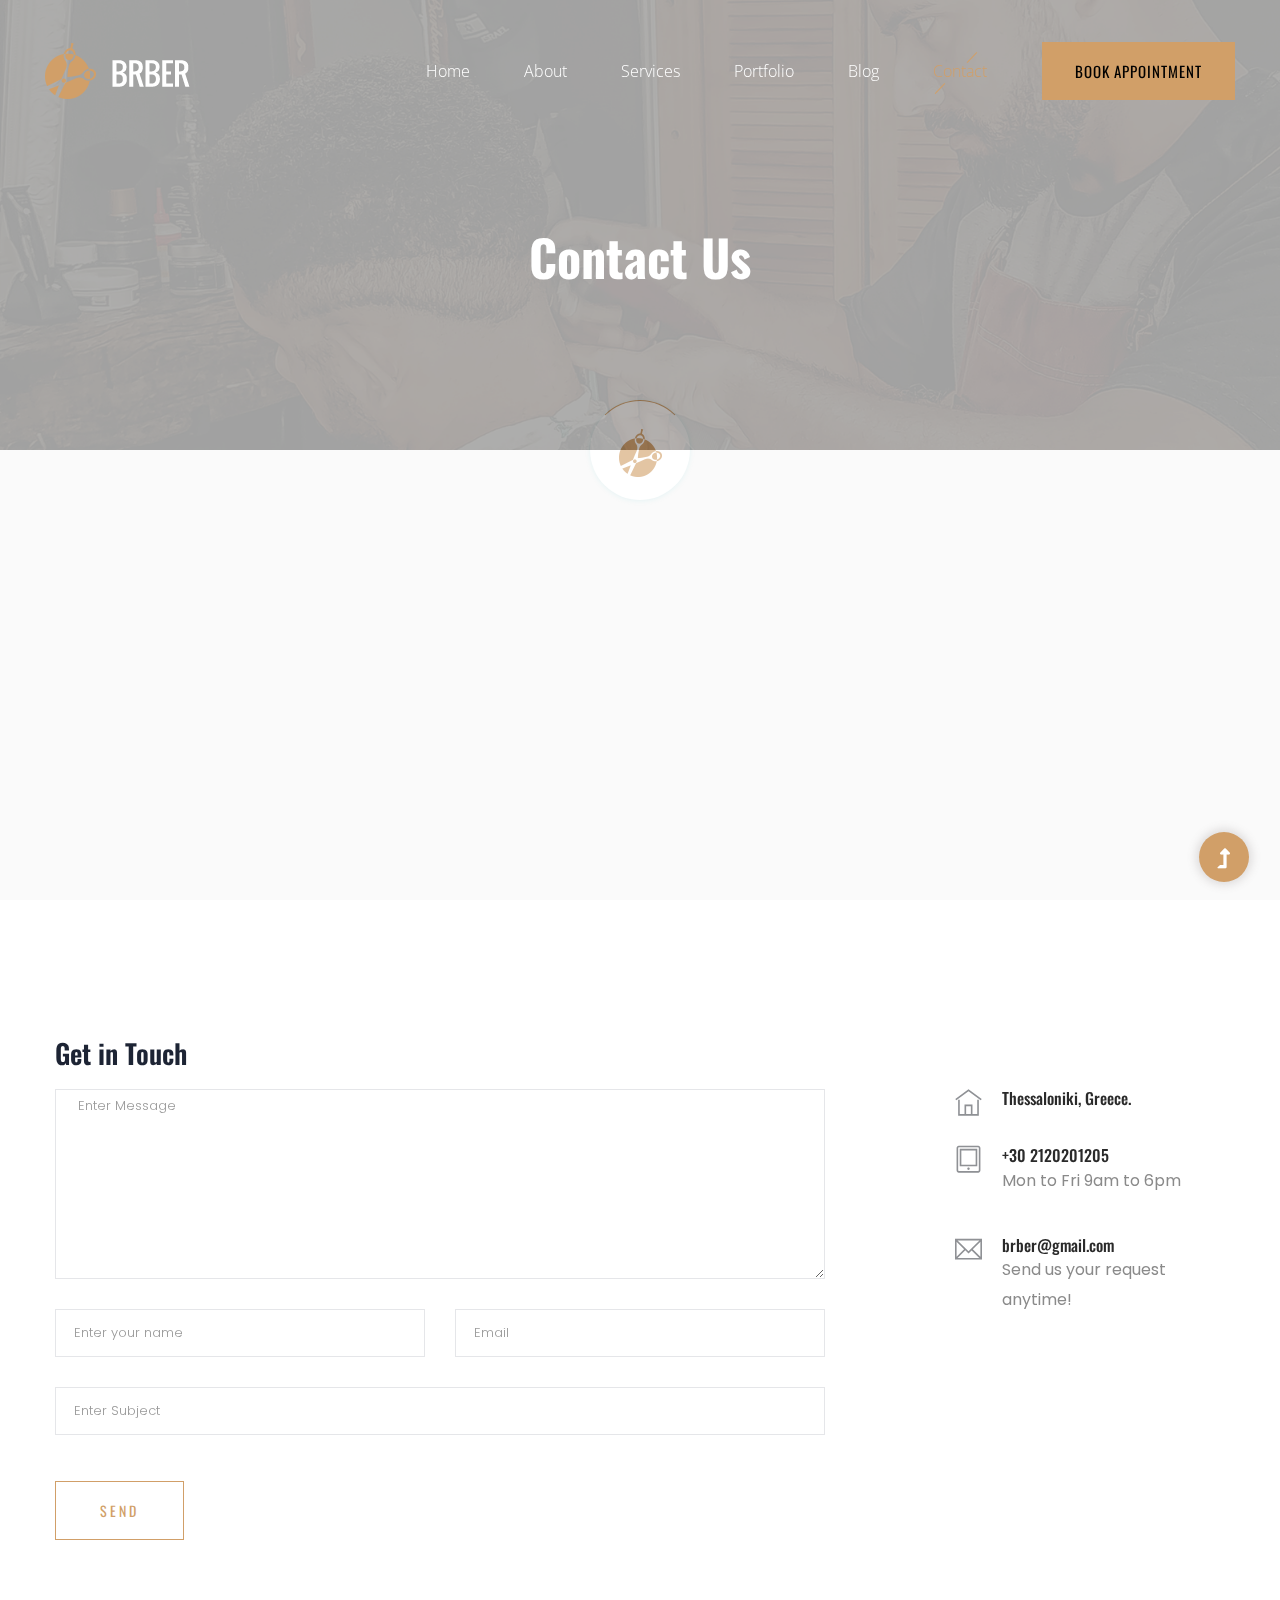
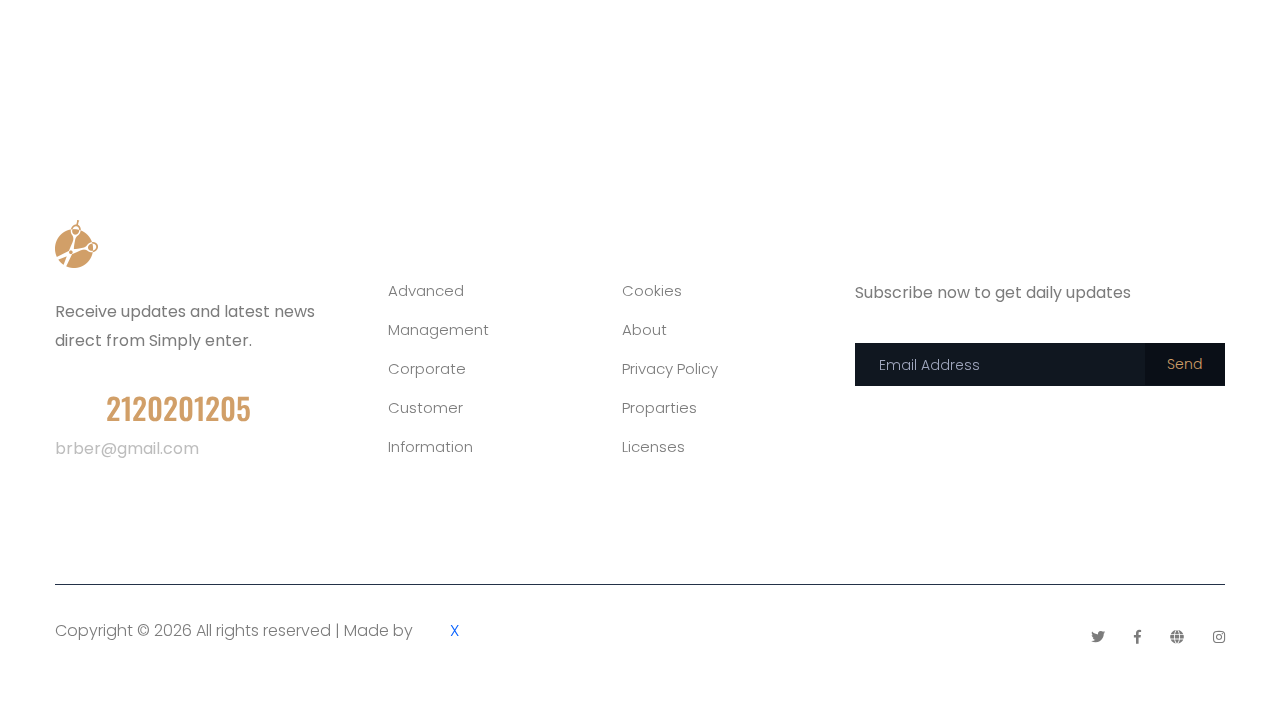
<file: contact.html>
<!doctype html>
<html class="no-js" lang="zxx">

<head>
    <meta charset="utf-8">
    <meta http-equiv="x-ua-compatible" content="ie=edge">
    <title> Barber HTML-5 Template </title>
    <meta name="description" content="">
    <meta name="viewport" content="width=device-width, initial-scale=1">
    <link rel="shortcut icon" type="image/x-icon" href="assets/img/favicon.png">

    <!-- CSS here -->
    <link rel="stylesheet" href="assets/css/bootstrap.min.css">
    <link rel="stylesheet" href="assets/css/owl.carousel.min.css">
    <link rel="stylesheet" href="assets/css/slicknav.css">
    <link rel="stylesheet" href="assets/css/animate.min.css">
    <link rel="stylesheet" href="assets/css/magnific-popup.css">
    <link rel="stylesheet" href="assets/css/fontawesome-all.min.css">
    <link rel="stylesheet" href="assets/css/themify-icons.css">
    <link rel="stylesheet" href="assets/css/themify-icons.css">
    <link rel="stylesheet" href="assets/css/slick.css">
    <link rel="stylesheet" href="assets/css/nice-select.css">
    <link rel="stylesheet" href="assets/css/style.css">
</head>
<!--? Preloader Start -->
<div id="preloader-active">
    <div class="preloader d-flex align-items-center justify-content-center">
        <div class="preloader-inner position-relative">
            <div class="preloader-circle"></div>
            <div class="preloader-img pere-text">
                <img src="assets/img/logo/loder.png" alt="">
            </div>
        </div>
    </div>
</div>
<!-- Preloader Start -->
<header>
    <!--? Header Start -->
    <div class="header-area header-transparent pt-20">
        <div class="main-header header-sticky">
            <div class="container-fluid">
                <div class="row align-items-center">
                    <!-- Logo -->
                    <div class="col-xl-2 col-lg-2 col-md-1">
                        <div class="logo">
                            <a href="index.html"><img src="assets/img/logo/logo.png" alt=""></a>
                        </div>
                    </div>
                    <div class="col-xl-10 col-lg-10 col-md-10">
                        <div class="menu-main d-flex align-items-center justify-content-end">
                            <!-- Main-menu -->
                            <div class="main-menu f-right d-none d-lg-block">
                                <nav>
                                    <ul id="navigation">
                                        <li><a href="index.html">Home</a></li>
                                        <li><a href="about.html">About</a></li>
                                        <li><a href="services.html">Services</a></li>
                                        <li><a href="portfolio.html">Portfolio</a></li>
                                        <li><a href="blog_details.html">Blog</a></li>
                                        <li class="active"><a href="contact.html">Contact</a></li>
                                    </ul>
                                </nav>
                            </div>
                            <div class="header-right-btn f-right d-none d-lg-block ml-30">
                                <a href="from.html" class="btn header-btn">Book Appointment</a>
                            </div>
                        </div>
                    </div>
                    <!-- Mobile Menu -->
                    <div class="col-12">
                        <div class="mobile_menu d-block d-lg-none"></div>
                    </div>
                </div>
            </div>
        </div>
    </div>
    <!-- Header End -->
</header>
<main>
    <!--? Hero Start -->
    <div class="slider-area2">
        <div class="slider-height2 d-flex align-items-center">
            <div class="container">
                <div class="row">
                    <div class="col-xl-12">
                        <div class="hero-cap hero-cap2 pt-70 text-center">
                            <h2>Contact Us</h2>
                        </div>
                    </div>
                </div>
            </div>
        </div>
    </div>
    <!-- Hero End -->
    <!--?  Contact Area start  -->
    <section class="contact-section">
        <div class="container">
            <iframe
                src="https://www.google.com/maps/embed?pb=!1m18!1m12!1m3!1d24222.757865016847!2d22.94049324585264!3d40.63330600837006!2m3!1f0!2f0!3f0!3m2!1i1024!2i768!4f13.1!3m3!1m2!1s0x14a838f41428e0ed%3A0x9bae715b8d574a9!2zzpjOtc-Dz4POsc67zr_Ovc6vzrrOtw!5e0!3m2!1sel!2sgr!4v1697236924607!5m2!1sel!2sgr"
                width="1300" height="450" style="border:0;" allowfullscreen="" loading="lazy"
                referrerpolicy="no-referrer-when-downgrade"></iframe>
            <div class="row">
                <div class="col-12">
                    <h2 class="contact-title">Get in Touch</h2>
                </div>
                <div class="col-lg-8">
                    <form class="form-contact contact_form" action="contact_process.php" method="post" id="contactForm"
                        novalidate="novalidate">
                        <div class="row">
                            <div class="col-12">
                                <div class="form-group">
                                    <textarea class="form-control w-100" name="message" id="message" cols="30" rows="9"
                                        onfocus="this.placeholder = ''" onblur="this.placeholder = 'Enter Message'"
                                        placeholder=" Enter Message"></textarea>
                                </div>
                            </div>
                            <div class="col-sm-6">
                                <div class="form-group">
                                    <input class="form-control valid" name="name" id="name" type="text"
                                        onfocus="this.placeholder = ''" onblur="this.placeholder = 'Enter your name'"
                                        placeholder="Enter your name">
                                </div>
                            </div>
                            <div class="col-sm-6">
                                <div class="form-group">
                                    <input class="form-control valid" name="email" id="email" type="email"
                                        onfocus="this.placeholder = ''"
                                        onblur="this.placeholder = 'Enter email address'" placeholder="Email">
                                </div>
                            </div>
                            <div class="col-12">
                                <div class="form-group">
                                    <input class="form-control" name="subject" id="subject" type="text"
                                        onfocus="this.placeholder = ''" onblur="this.placeholder = 'Enter Subject'"
                                        placeholder="Enter Subject">
                                </div>
                            </div>
                        </div>
                        <div class="form-group mt-3">
                            <button type="submit" class="button button-contactForm boxed-btn">Send</button>
                        </div>
                    </form>
                </div>
                <div class="col-lg-3 offset-lg-1">
                    <div class="media contact-info">
                        <span class="contact-info__icon"><i class="ti-home"></i></span>
                        <div class="media-body">
                            <h3>Thessaloniki, Greece.</h3>
                        </div>
                    </div>
                    <div class="media contact-info">
                        <span class="contact-info__icon"><i class="ti-tablet"></i></span>
                        <div class="media-body">
                            <h3>+30 2120201205</h3>
                            <p>Mon to Fri 9am to 6pm</p>
                        </div>
                    </div>
                    <div class="media contact-info">
                        <span class="contact-info__icon"><i class="ti-email"></i></span>
                        <div class="media-body">
                            <h3>brber@gmail.com</h3>
                            <p>Send us your request anytime!</p>
                        </div>
                    </div>
                </div>
            </div>
        </div>
    </section>
    <!-- Contact Area End -->
</main>
<footer>
    <!--? Footer Start-->
    <div class="footer-area section-bg" data-background="assets/img/gallery/footer_bg.png">
        <div class="container">
            <div class="footer-top footer-padding">
                <div class="row d-flex justify-content-between">
                    <div class="col-xl-3 col-lg-4 col-md-5 col-sm-8">
                        <div class="single-footer-caption mb-50">
                            <!-- logo -->
                            <div class="footer-logo">
                                <a href="index.html"><img src="assets/img/logo/logo2_footer.png" alt=""></a>
                            </div>
                            <div class="footer-tittle">
                                <div class="footer-pera">
                                    <p class="info1">Receive updates and latest news direct from Simply enter.</p>
                                </div>
                            </div>
                            <div class="footer-number">
                                <h4><span>+30 </span>2120201205</h4>
                                <p>brber@gmail.com</p>
                            </div>
                        </div>
                    </div>
                    <div class="col-xl-2 col-lg-2 col-md-3 col-sm-5">
                        <div class="single-footer-caption mb-50">
                            <div class="footer-tittle">
                                <h4>Location </h4>
                                <ul>
                                    <li><a href="#">Advanced</a></li>
                                    <li><a href="#">Management</a></li>
                                    <li><a href="#">Corporate</a></li>
                                    <li><a href="#">Customer</a></li>
                                    <li><a href="#">Information</a></li>
                                </ul>
                            </div>
                        </div>
                    </div>
                    <div class="col-xl-2 col-lg-2 col-md-3 col-sm-5">
                        <div class="single-footer-caption mb-50">
                            <div class="footer-tittle">
                                <h4>Explore</h4>
                                <ul>
                                    <li><a href="#">Cookies</a></li>
                                    <li><a href="#">About</a></li>
                                    <li><a href="#">Privacy Policy</a></li>
                                    <li><a href="#">Proparties</a></li>
                                    <li><a href="#">Licenses</a></li>
                                </ul>
                            </div>
                        </div>
                    </div>
                    <div class="col-xl-4 col-lg-4 col-md-6 col-sm-8">
                        <div class="single-footer-caption mb-50">
                            <div class="footer-tittle">
                                <h4>NewsLetter</h4>
                                <div class="footer-pera">
                                    <p class="info1">Subscribe now to get daily updates</p>
                                </div>
                            </div>
                            <!-- Form -->
                            <div class="footer-form">
                                <div id="mc_embed_signup">
                                    <form target="_blank"
                                        action="https://spondonit.us12.list-manage.com/subscribe/post?u=1462626880ade1ac87bd9c93a&amp;id=92a4423d01"
                                        method="get" class="subscribe_form relative mail_part" novalidate="true">
                                        <input type="email" name="EMAIL" id="newsletter-form-email"
                                            placeholder=" Email Address " class="placeholder hide-on-focus"
                                            onfocus="this.placeholder = ''"
                                            onblur="this.placeholder = 'Your email address'">
                                        <div class="form-icon">
                                            <button type="submit" name="submit" id="newsletter-submit"
                                                class="email_icon newsletter-submit button-contactForm">Send</button>
                                        </div>
                                        <div class="mt-10 info"></div>
                                    </form>
                                </div>
                            </div>
                        </div>
                    </div>
                </div>
            </div>
            <div class="footer-bottom">
                <div class="row d-flex justify-content-between align-items-center">
                    <div class="col-xl-9 col-lg-8">
                        <div class="footer-copy-right">
                            <p>
                                Copyright &copy;
                                <script>document.write(new Date().getFullYear());</script> All rights reserved |
                                Made by <a href="https://genx-connect.com/" target="_blank"
                                    style="color: white;">Gen<span style="color: #0963ff;">X</span>Connect</a>
                            </p>
                        </div>
                    </div>
                    <div class="col-xl-3 col-lg-4">
                        <!-- Footer Social -->
                        <div class="footer-social f-right">
                            <a href="#"><i class="fab fa-twitter"></i></a>
                            <a href="#"><i class="fab fa-facebook-f"></i></a>
                            <a href="#"><i class="fas fa-globe"></i></a>
                            <a href="#"><i class="fab fa-instagram"></i></a>
                        </div>
                    </div>
                </div>
            </div>
        </div>
    </div>
    <!-- Footer End-->
</footer>
<!-- Scroll Up -->
<div id="back-top">
    <a title="Go to Top" href="#"> <i class="fas fa-level-up-alt"></i></a>
</div>

<!-- JS here -->

<script src="./assets/js/vendor/modernizr-3.5.0.min.js"></script>
<!-- Jquery, Popper, Bootstrap -->
<script src="./assets/js/vendor/jquery-1.12.4.min.js"></script>
<script src="./assets/js/popper.min.js"></script>
<script src="./assets/js/bootstrap.min.js"></script>
<!-- Jquery Mobile Menu -->
<script src="./assets/js/jquery.slicknav.min.js"></script>

<!-- Jquery Slick , Owl-Carousel Plugins -->
<script src="./assets/js/owl.carousel.min.js"></script>
<script src="./assets/js/slick.min.js"></script>
<!-- One Page, Animated-HeadLin -->
<script src="./assets/js/wow.min.js"></script>
<script src="./assets/js/animated.headline.js"></script>

<!-- Nice-select, sticky -->
<script src="./assets/js/jquery.nice-select.min.js"></script>
<script src="./assets/js/jquery.sticky.js"></script>
<script src="./assets/js/jquery.magnific-popup.js"></script>

<!-- contact js -->
<script src="./assets/js/contact.js"></script>
<script src="./assets/js/jquery.form.js"></script>
<script src="./assets/js/jquery.validate.min.js"></script>
<script src="./assets/js/mail-script.js"></script>
<script src="./assets/js/jquery.ajaxchimp.min.js"></script>

<!-- Jquery Plugins, main Jquery -->
<script src="./assets/js/plugins.js"></script>
<script src="./assets/js/main.js"></script>

</body>

</html>
</file>
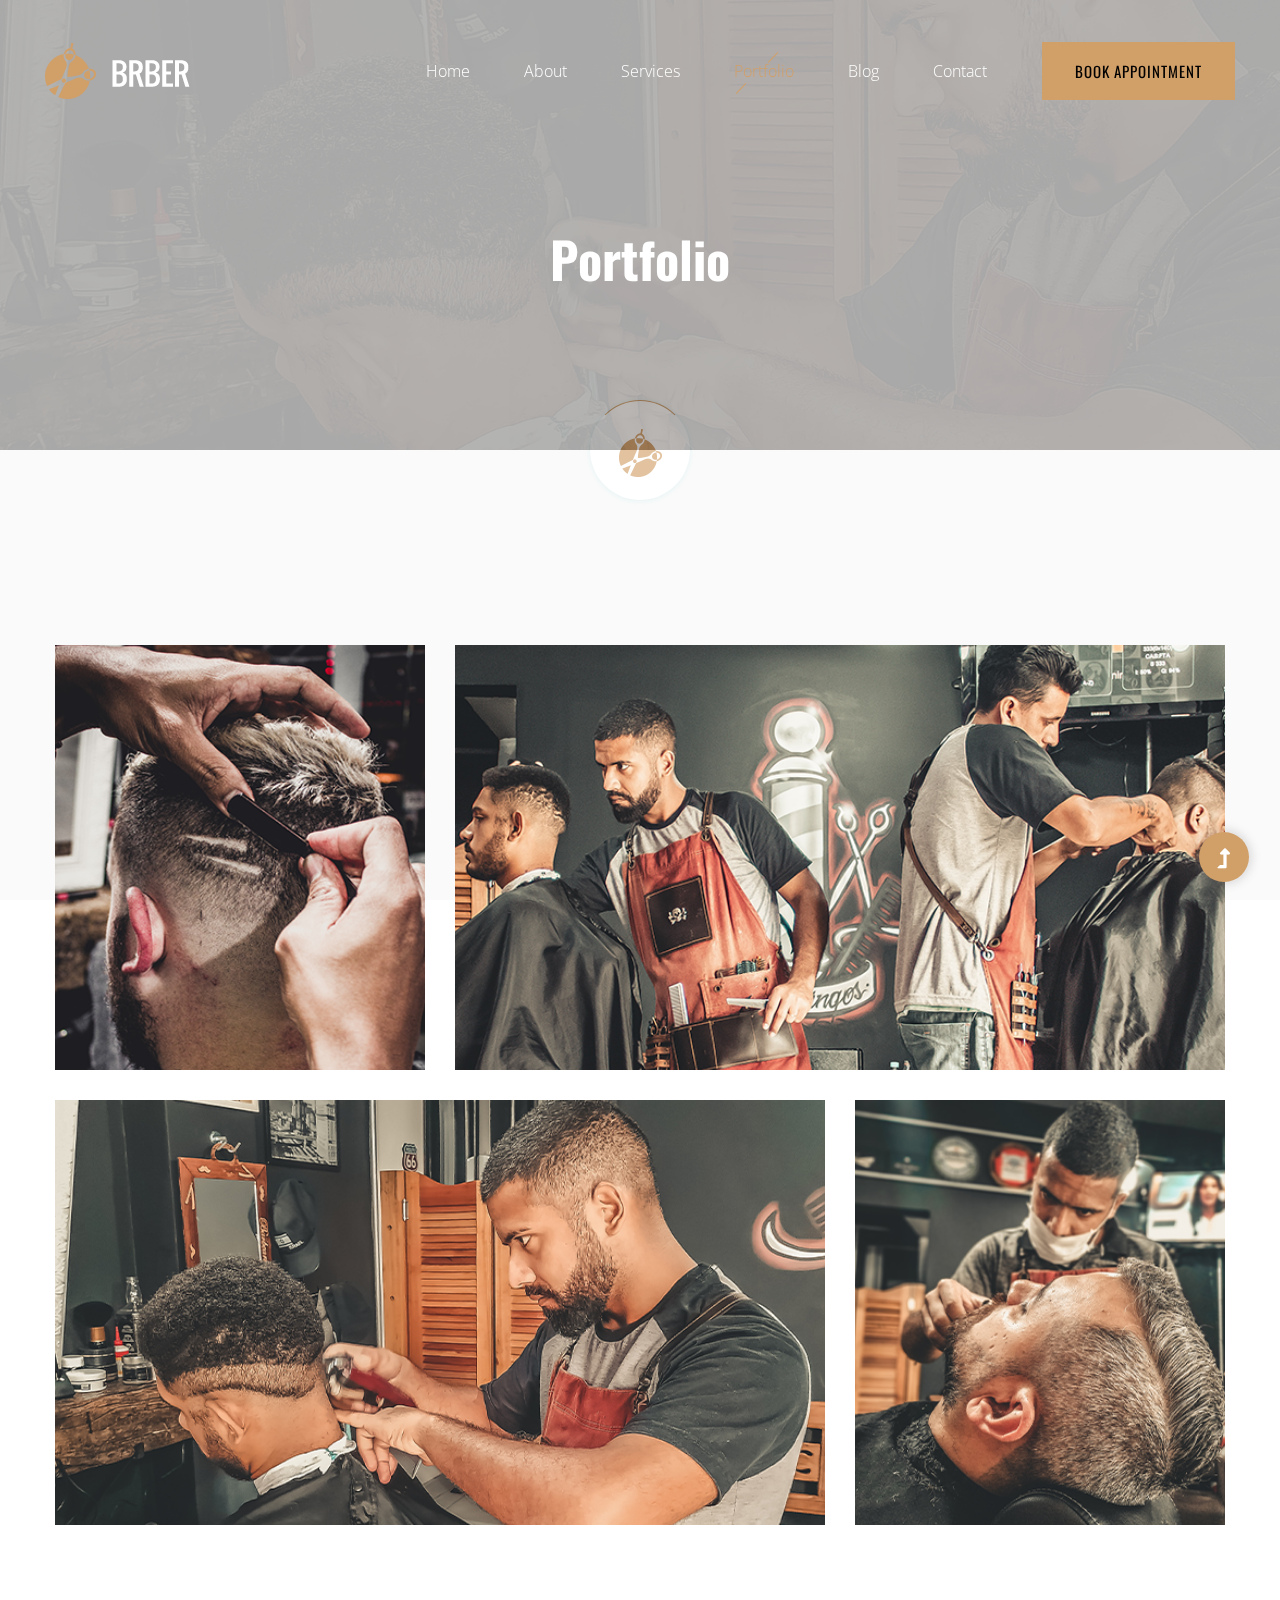
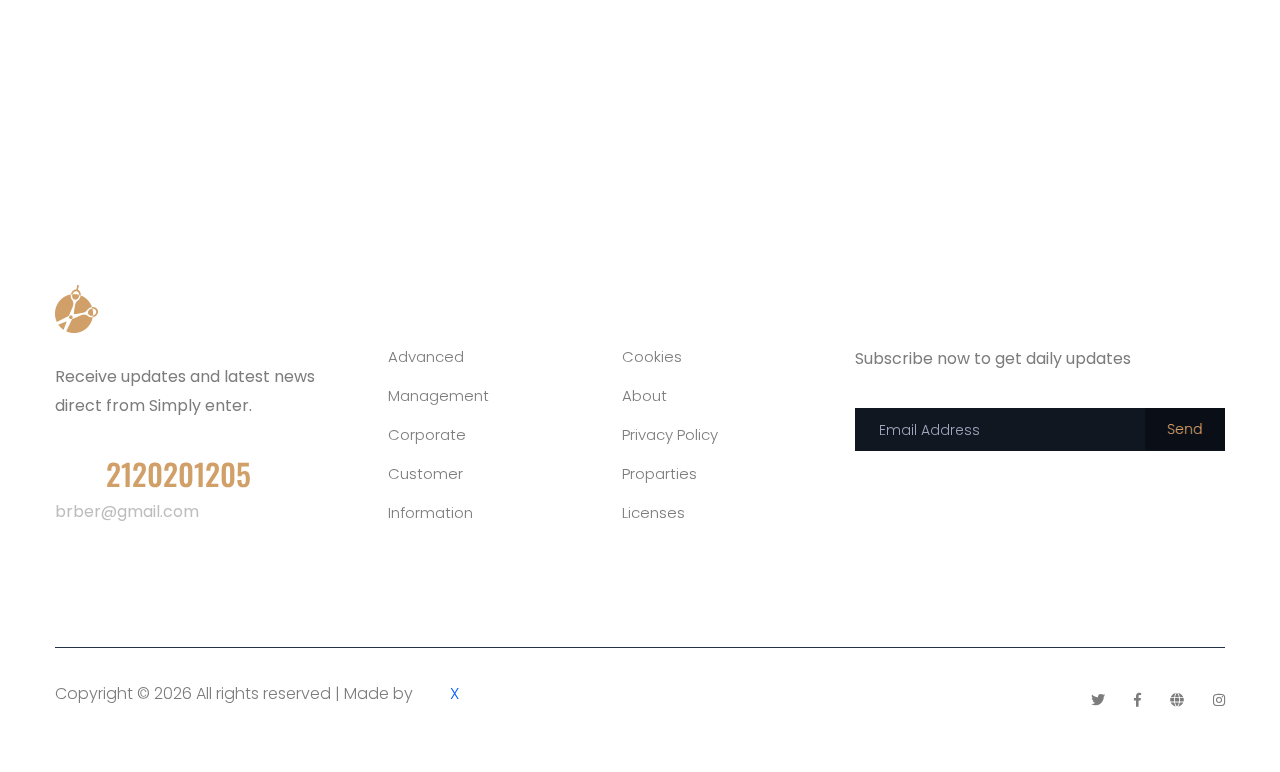
<file: portfolio.html>
<!doctype html>
<html class="no-js" lang="zxx">

<head>
    <meta charset="utf-8">
    <meta http-equiv="x-ua-compatible" content="ie=edge">
    <title> Barber HTML-5 Template </title>
    <meta name="description" content="">
    <meta name="viewport" content="width=device-width, initial-scale=1">
    <link rel="manifest" href="site.webmanifest">
    <link rel="shortcut icon" type="image/x-icon" href="assets/img/favicon.png">

    <!-- CSS here -->
    <link rel="stylesheet" href="assets/css/bootstrap.min.css">
    <link rel="stylesheet" href="assets/css/owl.carousel.min.css">
    <link rel="stylesheet" href="assets/css/slicknav.css">
    <link rel="stylesheet" href="assets/css/flaticon.css">
    <link rel="stylesheet" href="assets/css/gijgo.css">
    <link rel="stylesheet" href="assets/css/animate.min.css">
    <link rel="stylesheet" href="assets/css/animated-headline.css">
    <link rel="stylesheet" href="assets/css/magnific-popup.css">
    <link rel="stylesheet" href="assets/css/fontawesome-all.min.css">
    <link rel="stylesheet" href="assets/css/themify-icons.css">
    <link rel="stylesheet" href="assets/css/slick.css">
    <link rel="stylesheet" href="assets/css/nice-select.css">
    <link rel="stylesheet" href="assets/css/style.css">
</head>

<body>
    <!-- ? Preloader Start -->
    <div id="preloader-active">
        <div class="preloader d-flex align-items-center justify-content-center">
            <div class="preloader-inner position-relative">
                <div class="preloader-circle"></div>
                <div class="preloader-img pere-text">
                    <img src="assets/img/logo/loder.png" alt="">
                </div>
            </div>
        </div>
    </div>
    <!-- Preloader Start -->
    <header>
        <!--? Header Start -->
        <div class="header-area header-transparent pt-20">
            <div class="main-header header-sticky">
                <div class="container-fluid">
                    <div class="row align-items-center">
                        <!-- Logo -->
                        <div class="col-xl-2 col-lg-2 col-md-1">
                            <div class="logo">
                                <a href="index.html"><img src="assets/img/logo/logo.png" alt=""></a>
                            </div>
                        </div>
                        <div class="col-xl-10 col-lg-10 col-md-10">
                            <div class="menu-main d-flex align-items-center justify-content-end">
                                <!-- Main-menu -->
                                <div class="main-menu f-right d-none d-lg-block">
                                    <nav>
                                        <ul id="navigation">
                                            <li><a href="index.html">Home</a></li>
                                            <li><a href="about.html">About</a></li>
                                            <li><a href="services.html">Services</a></li>
                                            <li class="active"><a href="portfolio.html">Portfolio</a></li>
                                            <li><a href="blog_details.html">Blog</a></li>
                                            <li><a href="contact.html">Contact</a></li>
                                        </ul>
                                    </nav>
                                </div>
                                <div class="header-right-btn f-right d-none d-lg-block ml-30">
                                    <a href="from.html" class="btn header-btn">Book Appointment</a>
                                </div>
                            </div>
                        </div>
                        <!-- Mobile Menu -->
                        <div class="col-12">
                            <div class="mobile_menu d-block d-lg-none"></div>
                        </div>
                    </div>
                </div>
            </div>
        </div>
        <!-- Header End -->
    </header>
    <main>
        <!--? Hero Start -->
        <div class="slider-area2">
            <div class="slider-height2 d-flex align-items-center">
                <div class="container">
                    <div class="row">
                        <div class="col-xl-12">
                            <div class="hero-cap hero-cap2 pt-70 text-center">
                                <h2>Portfolio</h2>
                            </div>
                        </div>
                    </div>
                </div>
            </div>
        </div>
        <!-- Hero End -->
        <!--? Gallery Area Start -->
        <div class="gallery-area section-padding30">
            <div class="container">
                <div class="row">
                    <div class="col-lg-4 col-md-6 col-sm-6">
                        <div class="box snake mb-30">
                            <div class="gallery-img " style="background-image: url(assets/img/gallery/gallery1.png);">
                            </div>
                            <div class="overlay"></div>
                        </div>
                    </div>
                    <div class="col-lg-8 col-md-6 col-sm-6">
                        <div class="box snake mb-30">
                            <div class="gallery-img " style="background-image: url(assets/img/gallery/gallery2.png);">
                            </div>
                            <div class="overlay"></div>
                        </div>
                    </div>
                    <div class="col-lg-8 col-md-6 col-sm-6">
                        <div class="box snake mb-30">
                            <div class="gallery-img " style="background-image: url(assets/img/gallery/gallery3.png);">
                            </div>
                            <div class="overlay"></div>
                        </div>
                    </div>
                    <div class="col-lg-4 col-md-6 col-sm-6">
                        <div class="box snake mb-30">
                            <div class="gallery-img " style="background-image: url(assets/img/gallery/gallery4.png);">
                            </div>
                            <div class="overlay"></div>
                        </div>
                    </div>
                </div>
            </div>
        </div>
        <!-- Gallery Area End -->
    </main>
    <footer>
        <!--? Footer Start-->
        <div class="footer-area section-bg" data-background="assets/img/gallery/footer_bg.png">
            <div class="container">
                <div class="footer-top footer-padding">
                    <div class="row d-flex justify-content-between">
                        <div class="col-xl-3 col-lg-4 col-md-5 col-sm-8">
                            <div class="single-footer-caption mb-50">
                                <!-- logo -->
                                <div class="footer-logo">
                                    <a href="index.html"><img src="assets/img/logo/logo2_footer.png" alt=""></a>
                                </div>
                                <div class="footer-tittle">
                                    <div class="footer-pera">
                                        <p class="info1">Receive updates and latest news direct from Simply enter.</p>
                                    </div>
                                </div>
                                <div class="footer-number">
                                    <h4><span>+30 </span>2120201205</h4>
                                    <p>brber@gmail.com</p>
                                </div>
                            </div>
                        </div>
                        <div class="col-xl-2 col-lg-2 col-md-3 col-sm-5">
                            <div class="single-footer-caption mb-50">
                                <div class="footer-tittle">
                                    <h4>Location </h4>
                                    <ul>
                                        <li><a href="#">Advanced</a></li>
                                        <li><a href="#">Management</a></li>
                                        <li><a href="#">Corporate</a></li>
                                        <li><a href="#">Customer</a></li>
                                        <li><a href="#">Information</a></li>
                                    </ul>
                                </div>
                            </div>
                        </div>
                        <div class="col-xl-2 col-lg-2 col-md-3 col-sm-5">
                            <div class="single-footer-caption mb-50">
                                <div class="footer-tittle">
                                    <h4>Explore</h4>
                                    <ul>
                                        <li><a href="#">Cookies</a></li>
                                        <li><a href="#">About</a></li>
                                        <li><a href="#">Privacy Policy</a></li>
                                        <li><a href="#">Proparties</a></li>
                                        <li><a href="#">Licenses</a></li>
                                    </ul>
                                </div>
                            </div>
                        </div>
                        <div class="col-xl-4 col-lg-4 col-md-6 col-sm-8">
                            <div class="single-footer-caption mb-50">
                                <div class="footer-tittle">
                                    <h4>NewsLetter</h4>
                                    <div class="footer-pera">
                                        <p class="info1">Subscribe now to get daily updates</p>
                                    </div>
                                </div>
                                <!-- Form -->
                                <div class="footer-form">
                                    <div id="mc_embed_signup">
                                        <form target="_blank"
                                            action="https://spondonit.us12.list-manage.com/subscribe/post?u=1462626880ade1ac87bd9c93a&amp;id=92a4423d01"
                                            method="get" class="subscribe_form relative mail_part" novalidate="true">
                                            <input type="email" name="EMAIL" id="newsletter-form-email"
                                                placeholder=" Email Address " class="placeholder hide-on-focus"
                                                onfocus="this.placeholder = ''"
                                                onblur="this.placeholder = 'Your email address'">
                                            <div class="form-icon">
                                                <button type="submit" name="submit" id="newsletter-submit"
                                                    class="email_icon newsletter-submit button-contactForm">Send</button>
                                            </div>
                                            <div class="mt-10 info"></div>
                                        </form>
                                    </div>
                                </div>
                            </div>
                        </div>
                    </div>
                </div>
                <div class="footer-bottom">
                    <div class="row d-flex justify-content-between align-items-center">
                        <div class="col-xl-9 col-lg-8">
                            <div class="footer-copy-right">
                                <p>
                                    Copyright &copy;
                                    <script>document.write(new Date().getFullYear());</script> All rights reserved |
                                    Made by <a href="https://genx-connect.com/" target="_blank"
                                        style="color: white;">Gen<span style="color: #0963ff;">X</span>Connect</a>
                                </p>
                            </div>
                        </div>
                        <div class="col-xl-3 col-lg-4">
                            <!-- Footer Social -->
                            <div class="footer-social f-right">
                                <a href="#"><i class="fab fa-twitter"></i></a>
                                <a href="#"><i class="fab fa-facebook-f"></i></a>
                                <a href="#"><i class="fas fa-globe"></i></a>
                                <a href="#"><i class="fab fa-instagram"></i></a>
                            </div>
                        </div>
                    </div>
                </div>
            </div>
        </div>
        <!-- Footer End-->
    </footer>
    <!-- Scroll Up -->
    <div id="back-top">
        <a title="Go to Top" href="#"> <i class="fas fa-level-up-alt"></i></a>
    </div>

    <!-- JS here -->

    <script src="./assets/js/vendor/modernizr-3.5.0.min.js"></script>
    <!-- Jquery, Popper, Bootstrap -->
    <script src="./assets/js/vendor/jquery-1.12.4.min.js"></script>
    <script src="./assets/js/popper.min.js"></script>
    <script src="./assets/js/bootstrap.min.js"></script>
    <!-- Jquery Mobile Menu -->
    <script src="./assets/js/jquery.slicknav.min.js"></script>

    <!-- Jquery Slick , Owl-Carousel Plugins -->
    <script src="./assets/js/owl.carousel.min.js"></script>
    <script src="./assets/js/slick.min.js"></script>
    <!-- One Page, Animated-HeadLin -->
    <script src="./assets/js/wow.min.js"></script>
    <script src="./assets/js/animated.headline.js"></script>
    <script src="./assets/js/jquery.magnific-popup.js"></script>

    <!-- Date Picker -->
    <script src="./assets/js/gijgo.min.js"></script>
    <!-- Nice-select, sticky -->
    <script src="./assets/js/jquery.nice-select.min.js"></script>
    <script src="./assets/js/jquery.sticky.js"></script>

    <!-- counter , waypoint,Hover Direction -->
    <script src="./assets/js/jquery.counterup.min.js"></script>
    <script src="./assets/js/waypoints.min.js"></script>
    <script src="./assets/js/jquery.countdown.min.js"></script>
    <script src="./assets/js/hover-direction-snake.min.js"></script>

    <!-- contact js -->
    <script src="./assets/js/contact.js"></script>
    <script src="./assets/js/jquery.form.js"></script>
    <script src="./assets/js/jquery.validate.min.js"></script>
    <script src="./assets/js/mail-script.js"></script>
    <script src="./assets/js/jquery.ajaxchimp.min.js"></script>

    <!-- Jquery Plugins, main Jquery -->
    <script src="./assets/js/plugins.js"></script>
    <script src="./assets/js/main.js"></script>

</body>

</html>
</file>
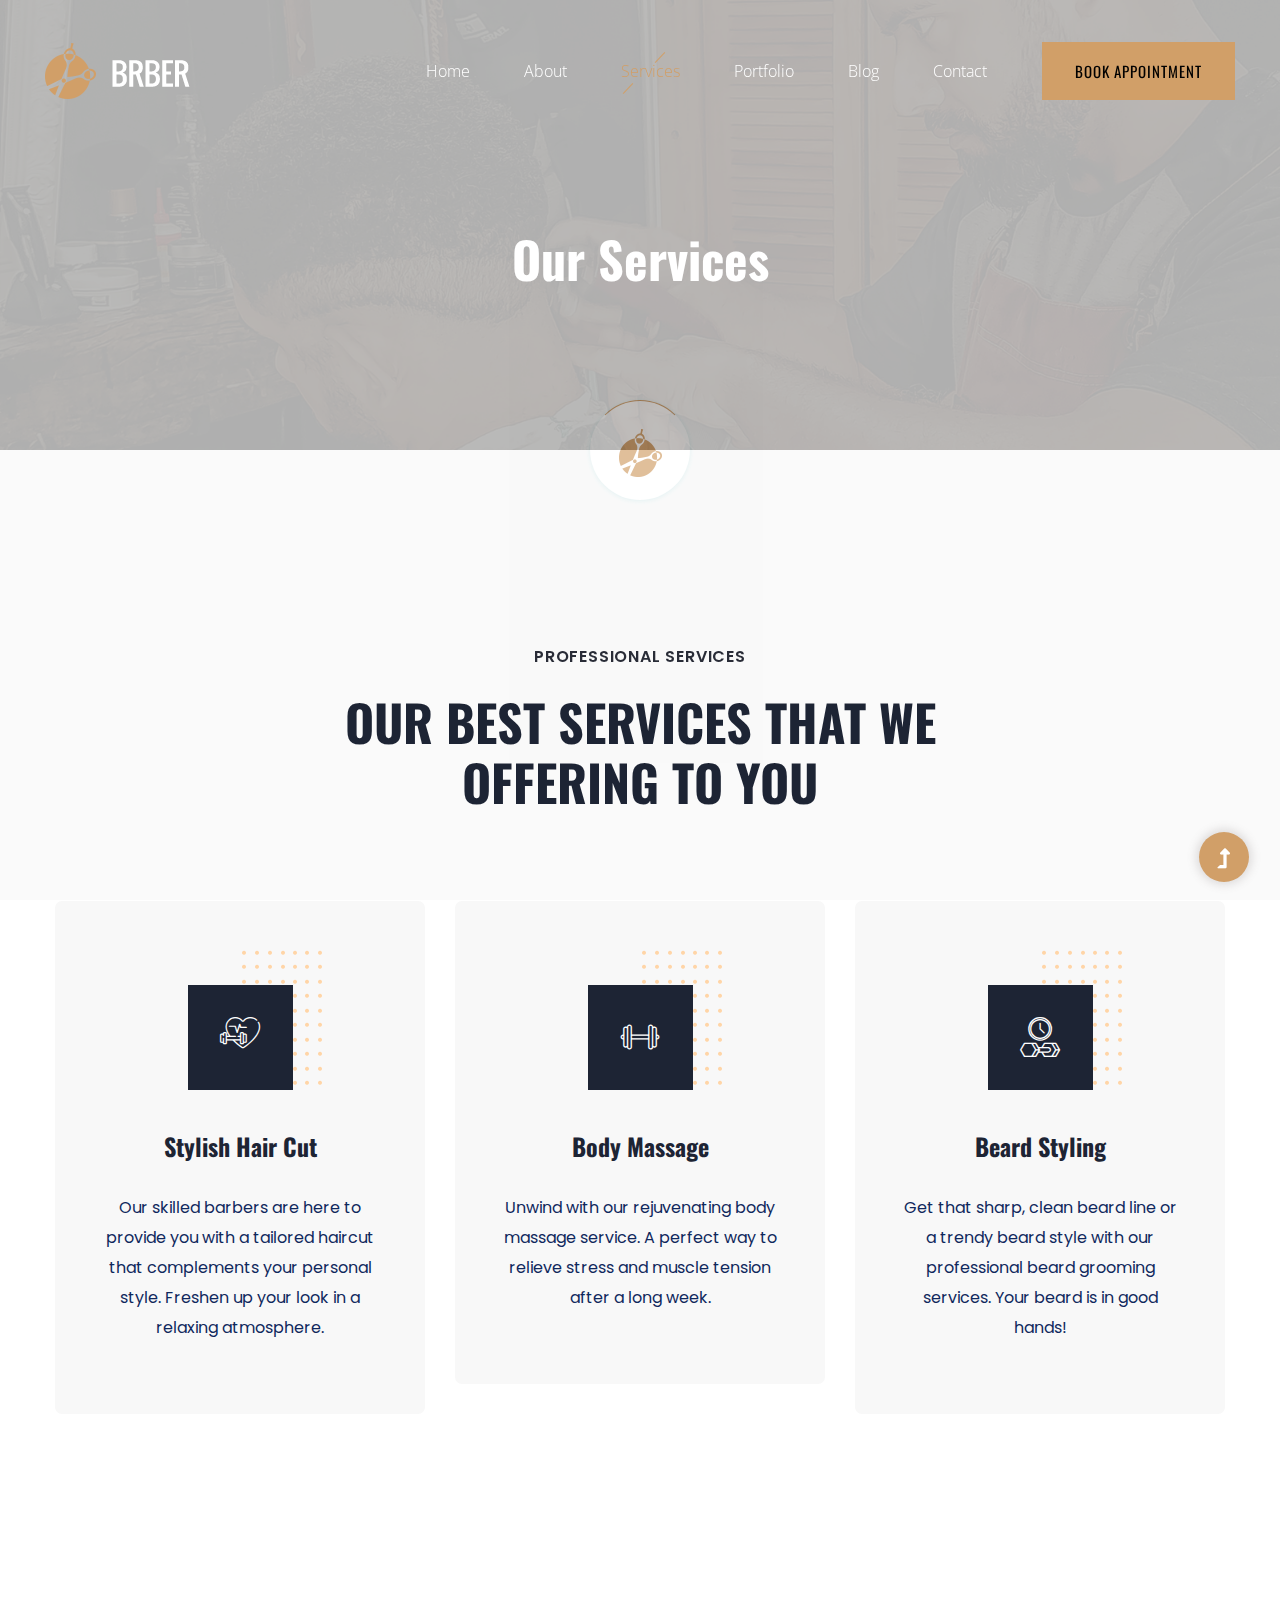
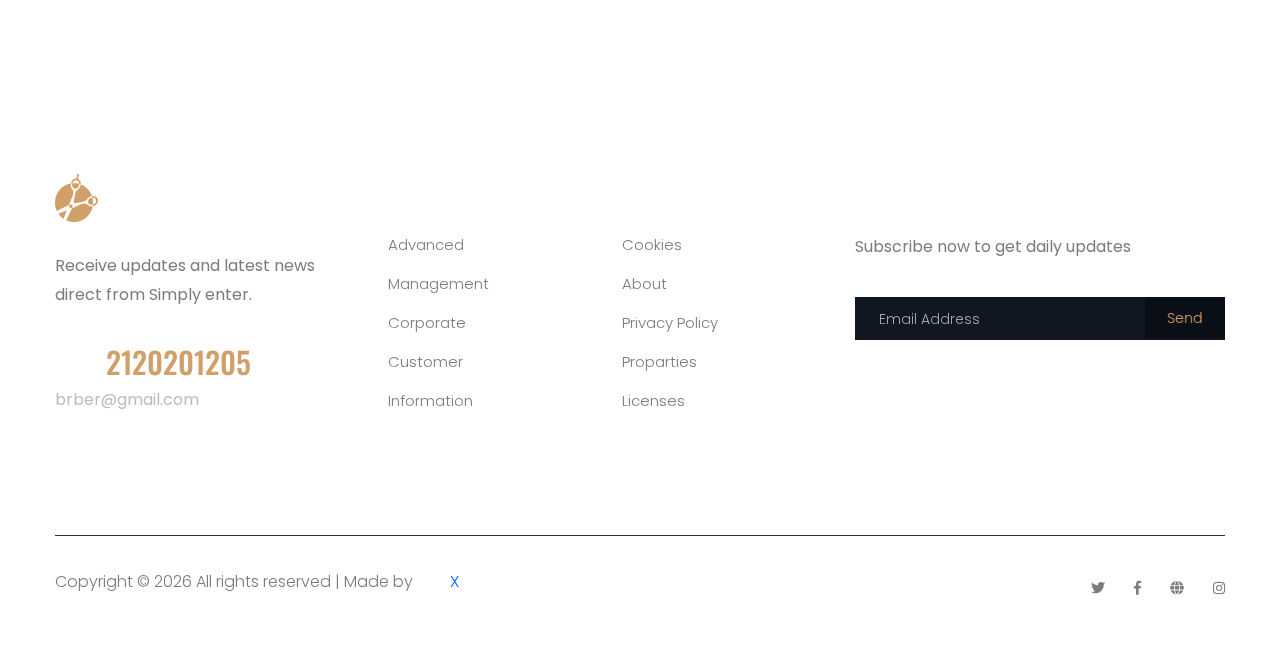
<file: services.html>
<!doctype html>
<html class="no-js" lang="zxx">

<head>
    <meta charset="utf-8">
    <meta http-equiv="x-ua-compatible" content="ie=edge">
    <title> Barber HTML-5 Template </title>
    <meta name="description" content="">
    <meta name="viewport" content="width=device-width, initial-scale=1">
    <link rel="manifest" href="site.webmanifest">
    <link rel="shortcut icon" type="image/x-icon" href="assets/img/favicon.png">

    <!-- CSS here -->
    <link rel="stylesheet" href="assets/css/bootstrap.min.css">
    <link rel="stylesheet" href="assets/css/owl.carousel.min.css">
    <link rel="stylesheet" href="assets/css/slicknav.css">
    <link rel="stylesheet" href="assets/css/flaticon.css">
    <link rel="stylesheet" href="assets/css/gijgo.css">
    <link rel="stylesheet" href="assets/css/animate.min.css">
    <link rel="stylesheet" href="assets/css/animated-headline.css">
    <link rel="stylesheet" href="assets/css/magnific-popup.css">
    <link rel="stylesheet" href="assets/css/fontawesome-all.min.css">
    <link rel="stylesheet" href="assets/css/themify-icons.css">
    <link rel="stylesheet" href="assets/css/slick.css">
    <link rel="stylesheet" href="assets/css/nice-select.css">
    <link rel="stylesheet" href="assets/css/style.css">
</head>

<body>
    <!-- ? Preloader Start -->
    <div id="preloader-active">
        <div class="preloader d-flex align-items-center justify-content-center">
            <div class="preloader-inner position-relative">
                <div class="preloader-circle"></div>
                <div class="preloader-img pere-text">
                    <img src="assets/img/logo/loder.png" alt="">
                </div>
            </div>
        </div>
    </div>
    <!-- Preloader Start -->
    <header>
        <!--? Header Start -->
        <div class="header-area header-transparent pt-20">
            <div class="main-header header-sticky">
                <div class="container-fluid">
                    <div class="row align-items-center">
                        <!-- Logo -->
                        <div class="col-xl-2 col-lg-2 col-md-1">
                            <div class="logo">
                                <a href="index.html"><img src="assets/img/logo/logo.png" alt=""></a>
                            </div>
                        </div>
                        <div class="col-xl-10 col-lg-10 col-md-10">
                            <div class="menu-main d-flex align-items-center justify-content-end">
                                <!-- Main-menu -->
                                <div class="main-menu f-right d-none d-lg-block">
                                    <nav>
                                        <ul id="navigation">
                                            <li><a href="index.html">Home</a></li>
                                            <li><a href="about.html">About</a></li>
                                            <li class="active"><a href="services.html">Services</a></li>
                                            <li><a href="portfolio.html">Portfolio</a></li>
                                            <li><a href="blog_details.html">Blog</a></li>
                                            <li><a href="contact.html">Contact</a></li>
                                        </ul>
                                    </nav>
                                </div>
                                <div class="header-right-btn f-right d-none d-lg-block ml-30">
                                    <a href="from.html" class="btn header-btn">Book Appointment</a>
                                </div>
                            </div>
                        </div>
                        <!-- Mobile Menu -->
                        <div class="col-12">
                            <div class="mobile_menu d-block d-lg-none"></div>
                        </div>
                    </div>
                </div>
            </div>
        </div>
        <!-- Header End -->
    </header>
    <main>
        <!--? Hero Start -->
        <div class="slider-area2">
            <div class="slider-height2 d-flex align-items-center">
                <div class="container">
                    <div class="row">
                        <div class="col-xl-12">
                            <div class="hero-cap hero-cap2 pt-70 text-center">
                                <h2>Our Services</h2>
                            </div>
                        </div>
                    </div>
                </div>
            </div>
        </div>
        <!-- Hero End -->
        <!--? Services Area Start -->
        <section class="service-area section-padding30">
            <div class="container">
                <!-- Section Tittle -->
                <div class="row d-flex justify-content-center">
                    <div class="col-xl-7 col-lg-8 col-md-11 col-sm-11">
                        <div class="section-tittle text-center mb-90">
                            <span>Professional Services</span>
                            <h2>Our Best services that we offering to you</h2>
                        </div>
                    </div>
                </div>
                <!-- Section caption -->
                <div class="row">
                    <div class="col-xl-4 col-lg-4 col-md-6">
                        <div class="services-caption text-center mb-30">
                            <div class="service-icon">
                                <i class="flaticon-healthcare-and-medical"></i>
                            </div>
                            <div class="service-cap">
                                <h4><a href="#">Stylish Hair Cut</a></h4>
                                <p>Our skilled barbers are here to provide you with a tailored haircut that complements
                                    your personal
                                    style. Freshen up your look in a relaxing atmosphere.</p>
                            </div>
                        </div>
                    </div>
                    <div class="col-xl-4 col-lg-4 col-md-6">
                        <div class="services-caption active text-center mb-30">
                            <div class="service-icon">
                                <i class="flaticon-fitness"></i>
                            </div>
                            <div class="service-cap">
                                <h4><a href="#">Body Massage</a></h4>
                                <p>Unwind with our rejuvenating body massage service. A perfect way to relieve stress
                                    and muscle tension
                                    after a long week.</p>
                            </div>
                        </div>
                    </div>
                    <div class="col-xl-4 col-lg-4 col-md-6">
                        <div class="services-caption text-center mb-30">
                            <div class="service-icon">
                                <i class="flaticon-clock"></i>
                            </div>
                            <div class="service-cap">
                                <h4><a href="#">Beard Styling</a></h4>
                                <p>Get that sharp, clean beard line or a trendy beard style with our professional beard
                                    grooming
                                    services. Your beard is in good hands!</p>
                            </div>
                        </div>
                    </div>

                </div>
                <!-- Services Area End -->
            </div>
        </section>
        <!-- Services Area End -->
    </main>
    <footer>
        <!--? Footer Start-->
        <div class="footer-area section-bg" data-background="assets/img/gallery/footer_bg.png">
            <div class="container">
                <div class="footer-top footer-padding">
                    <div class="row d-flex justify-content-between">
                        <div class="col-xl-3 col-lg-4 col-md-5 col-sm-8">
                            <div class="single-footer-caption mb-50">
                                <!-- logo -->
                                <div class="footer-logo">
                                    <a href="index.html"><img src="assets/img/logo/logo2_footer.png" alt=""></a>
                                </div>
                                <div class="footer-tittle">
                                    <div class="footer-pera">
                                        <p class="info1">Receive updates and latest news direct from Simply enter.</p>
                                    </div>
                                </div>
                                <div class="footer-number">
                                    <h4><span>+30 </span>2120201205</h4>
                                    <p>brber@gmail.com</p>
                                </div>
                            </div>
                        </div>
                        <div class="col-xl-2 col-lg-2 col-md-3 col-sm-5">
                            <div class="single-footer-caption mb-50">
                                <div class="footer-tittle">
                                    <h4>Location </h4>
                                    <ul>
                                        <li><a href="#">Advanced</a></li>
                                        <li><a href="#">Management</a></li>
                                        <li><a href="#">Corporate</a></li>
                                        <li><a href="#">Customer</a></li>
                                        <li><a href="#">Information</a></li>
                                    </ul>
                                </div>
                            </div>
                        </div>
                        <div class="col-xl-2 col-lg-2 col-md-3 col-sm-5">
                            <div class="single-footer-caption mb-50">
                                <div class="footer-tittle">
                                    <h4>Explore</h4>
                                    <ul>
                                        <li><a href="#">Cookies</a></li>
                                        <li><a href="#">About</a></li>
                                        <li><a href="#">Privacy Policy</a></li>
                                        <li><a href="#">Proparties</a></li>
                                        <li><a href="#">Licenses</a></li>
                                    </ul>
                                </div>
                            </div>
                        </div>
                        <div class="col-xl-4 col-lg-4 col-md-6 col-sm-8">
                            <div class="single-footer-caption mb-50">
                                <div class="footer-tittle">
                                    <h4>NewsLetter</h4>
                                    <div class="footer-pera">
                                        <p class="info1">Subscribe now to get daily updates</p>
                                    </div>
                                </div>
                                <!-- Form -->
                                <div class="footer-form">
                                    <div id="mc_embed_signup">
                                        <form target="_blank"
                                            action="https://spondonit.us12.list-manage.com/subscribe/post?u=1462626880ade1ac87bd9c93a&amp;id=92a4423d01"
                                            method="get" class="subscribe_form relative mail_part" novalidate="true">
                                            <input type="email" name="EMAIL" id="newsletter-form-email"
                                                placeholder=" Email Address " class="placeholder hide-on-focus"
                                                onfocus="this.placeholder = ''"
                                                onblur="this.placeholder = 'Your email address'">
                                            <div class="form-icon">
                                                <button type="submit" name="submit" id="newsletter-submit"
                                                    class="email_icon newsletter-submit button-contactForm">Send</button>
                                            </div>
                                            <div class="mt-10 info"></div>
                                        </form>
                                    </div>
                                </div>
                            </div>
                        </div>
                    </div>
                </div>
                <div class="footer-bottom">
                    <div class="row d-flex justify-content-between align-items-center">
                        <div class="col-xl-9 col-lg-8">
                            <div class="footer-copy-right">
                                <p>
                                    Copyright &copy;
                                    <script>document.write(new Date().getFullYear());</script> All rights reserved |
                                    Made by <a href="https://genx-connect.com/" target="_blank"
                                        style="color: white;">Gen<span style="color: #0963ff;">X</span>Connect</a>
                                </p>
                            </div>
                        </div>
                        <div class="col-xl-3 col-lg-4">
                            <!-- Footer Social -->
                            <div class="footer-social f-right">
                                <a href="#"><i class="fab fa-twitter"></i></a>
                                <a href="#"><i class="fab fa-facebook-f"></i></a>
                                <a href="#"><i class="fas fa-globe"></i></a>
                                <a href="#"><i class="fab fa-instagram"></i></a>
                            </div>
                        </div>
                    </div>
                </div>
            </div>
        </div>
        <!-- Footer End-->
    </footer>
    <!-- Scroll Up -->
    <div id="back-top">
        <a title="Go to Top" href="#"> <i class="fas fa-level-up-alt"></i></a>
    </div>

    <!-- JS here -->

    <script src="./assets/js/vendor/modernizr-3.5.0.min.js"></script>
    <!-- Jquery, Popper, Bootstrap -->
    <script src="./assets/js/vendor/jquery-1.12.4.min.js"></script>
    <script src="./assets/js/popper.min.js"></script>
    <script src="./assets/js/bootstrap.min.js"></script>
    <!-- Jquery Mobile Menu -->
    <script src="./assets/js/jquery.slicknav.min.js"></script>

    <!-- Jquery Slick , Owl-Carousel Plugins -->
    <script src="./assets/js/owl.carousel.min.js"></script>
    <script src="./assets/js/slick.min.js"></script>
    <!-- One Page, Animated-HeadLin -->
    <script src="./assets/js/wow.min.js"></script>
    <script src="./assets/js/animated.headline.js"></script>
    <script src="./assets/js/jquery.magnific-popup.js"></script>

    <!-- Date Picker -->
    <script src="./assets/js/gijgo.min.js"></script>
    <!-- Nice-select, sticky -->
    <script src="./assets/js/jquery.nice-select.min.js"></script>
    <script src="./assets/js/jquery.sticky.js"></script>

    <!-- counter , waypoint,Hover Direction -->
    <script src="./assets/js/jquery.counterup.min.js"></script>
    <script src="./assets/js/waypoints.min.js"></script>
    <script src="./assets/js/jquery.countdown.min.js"></script>
    <script src="./assets/js/hover-direction-snake.min.js"></script>

    <!-- contact js -->
    <script src="./assets/js/contact.js"></script>
    <script src="./assets/js/jquery.form.js"></script>
    <script src="./assets/js/jquery.validate.min.js"></script>
    <script src="./assets/js/mail-script.js"></script>
    <script src="./assets/js/jquery.ajaxchimp.min.js"></script>

    <!-- Jquery Plugins, main Jquery -->
    <script src="./assets/js/plugins.js"></script>
    <script src="./assets/js/main.js"></script>

</body>

</html>
</file>
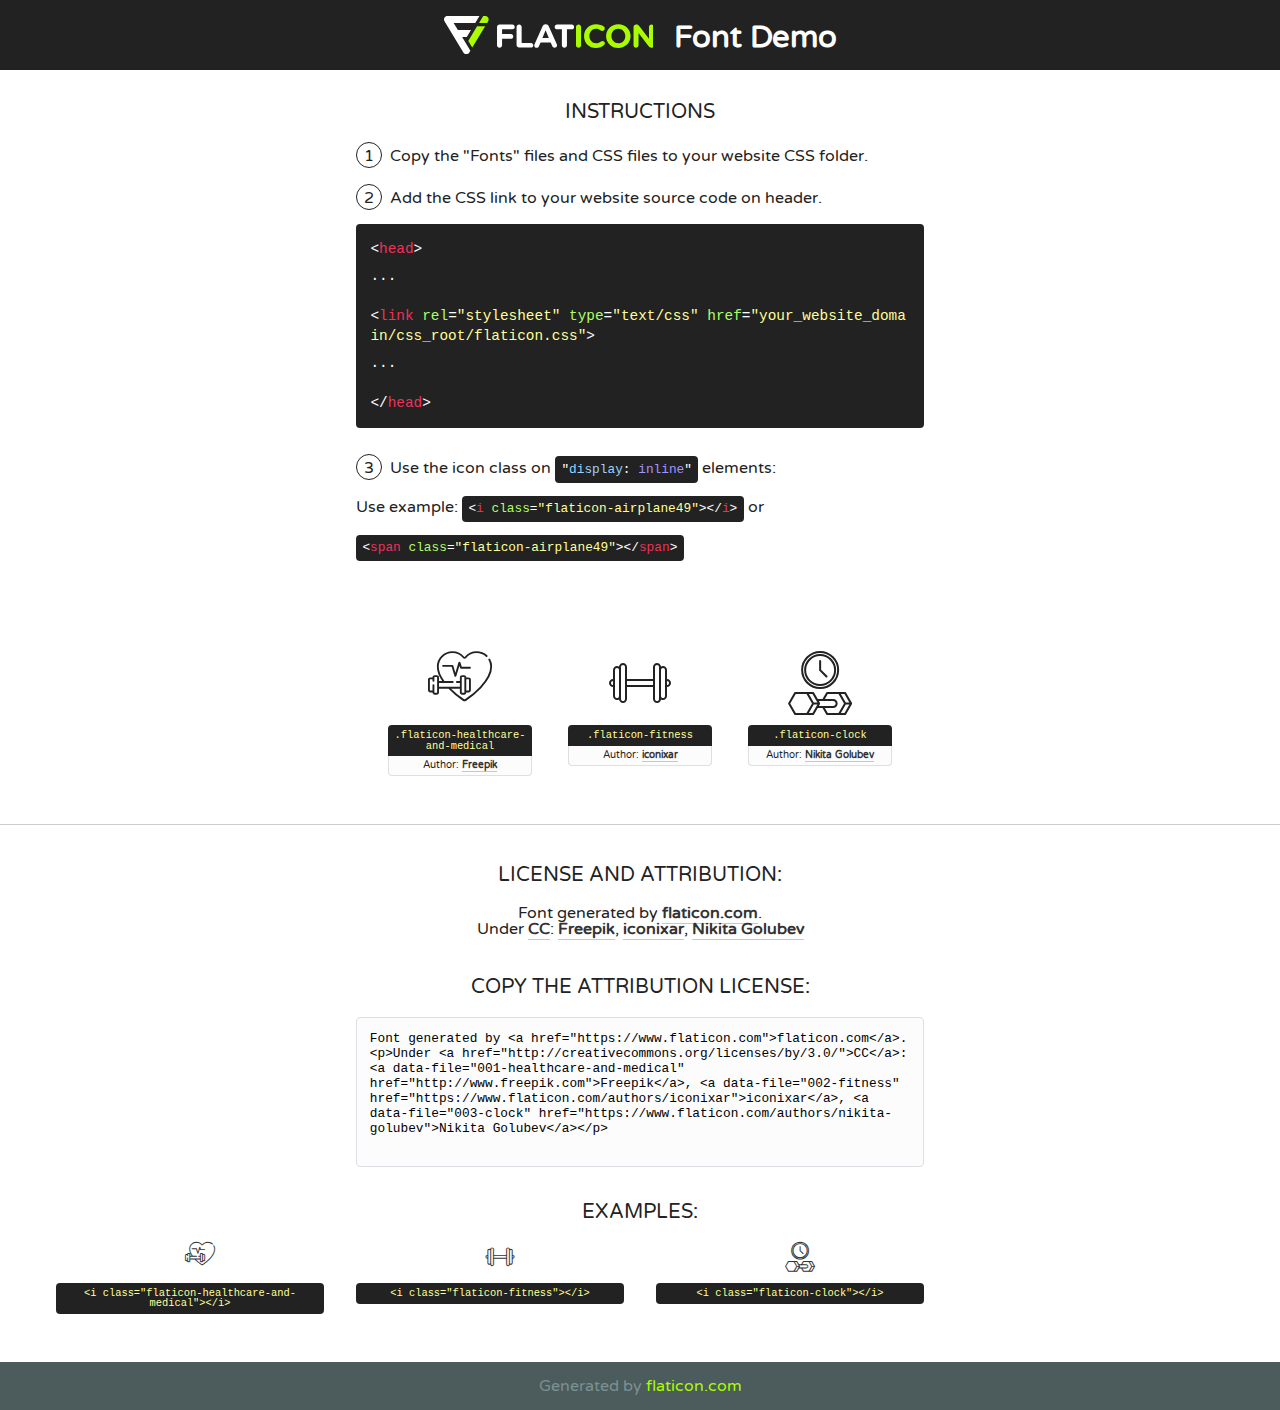
<file: assets/fonts/flaticon.html>
<!DOCTYPE html>
<!--
  Flaticon icon font: Flaticon
  Creation date: 16/05/2020 07:37
-->
<html>
<!DOCTYPE html>
<html>

<head>
    <title>Flaticon WebFont</title>
    <link href="http://fonts.googleapis.com/css?family=Varela+Round" rel="stylesheet" type="text/css" />
    <link rel="stylesheet" type="text/css" href="flaticon.css">
    <meta charset="UTF-8">
    <style>
    html, body, div, span, applet, object, iframe,
    h1, h2, h3, h4, h5, h6, p, blockquote, pre,
    a, abbr, acronym, address, big, cite, code,
    del, dfn, em, img, ins, kbd, q, s, samp,
    small, strike, strong, sub, sup, tt, var,
    b, u, i, center,
    dl, dt, dd, ol, ul, li,
    fieldset, form, label, legend,
    table, caption, tbody, tfoot, thead, tr, th, td,
    article, aside, canvas, details, embed, 
    figure, figcaption, footer, header, hgroup, 
    menu, nav, output, ruby, section, summary,
    time, mark, audio, video {
        margin: 0;
        padding: 0;
        border: 0;
        font-size: 100%;
        font: inherit;
        vertical-align: baseline;
    }
    /* HTML5 display-role reset for older browsers */
    article, aside, details, figcaption, figure, 
    footer, header, hgroup, menu, nav, section {
        display: block;
    }
    body {
        line-height: 1;
    }
    ol, ul {
        list-style: none;
    }
    blockquote, q {
        quotes: none;
    }
    blockquote:before, blockquote:after,
    q:before, q:after {
        content: '';
        content: none;
    }
    table {
        border-collapse: collapse;
        border-spacing: 0;
    }
    body {
        font-family: 'Varela Round', Helvetica, Arial, sans-serif;
        font-size: 16px;
        color: #222;
    }
    a {
        color: #333;
        border-bottom: 1px solid #a9fd00;
        font-weight: bold;
        text-decoration: none;
    }
    * {
        -moz-box-sizing: border-box;
        -webkit-box-sizing: border-box;
        box-sizing: border-box;
        margin: 0;
        padding: 0;
    }
    [class^="flaticon-"]:before, [class*=" flaticon-"]:before, [class^="flaticon-"]:after, [class*=" flaticon-"]:after {
        font-family: Flaticon;
        font-size: 30px;
        font-style: normal;
        margin-left: 20px;
        color: #333;
    }
    .wrapper {
        max-width: 600px;
        margin: auto;
        padding: 0 1em;
    }
    .title {
        font-size: 1.25em;
        text-align: center;
        margin-bottom: 1em;
        text-transform: uppercase;
    }
    header {
        text-align: center;
        background-color: #222;
        color: #fff;
        padding: 1em;
    }
    header .logo {
        width: 210px;
        height: 38px;
        display: inline-block;
        vertical-align: middle;
        margin-right: 1em;
        border: none;
    }
    header strong {
        font-size: 1.95em;
        font-weight: bold;
        vertical-align: middle;
        margin-top: 5px;
        display: inline-block;
    }
    .demo {
        margin: 2em auto;
        line-height: 1.25em;
    }
    .demo ul li {
        margin-bottom: 1em;
    }
    .demo ul li .num {
        color: #222;
        border-radius: 20px;
        display: inline-block;
        width: 26px;
        padding: 3px;
        height: 26px;
        text-align: center;
        margin-right: 0.5em;
        border: 1px solid #222;
    }
    .demo ul li code {
        background-color: #222;
        border-radius: 4px;
        padding: 0.25em 0.5em;
        display: inline-block;
        color: #fff;
        font-family: Consolas,Monaco,Lucida Console,Liberation Mono,DejaVu Sans Mono,Bitstream Vera Sans Mono,Courier New, monospace;
        font-weight: lighter;
        margin-top: 1em;
        font-size: 0.8em;
        word-break: break-all;
    }
    .demo ul li code.big {
        padding: 1em;
        font-size: 0.9em;
    }
    .demo ul li code .red {
        color: #EF3159;
    }
    .demo ul li code .green {
        color: #ACFF65;
    }
    .demo ul li code .yellow {
        color: #FFFF99;
    }
    .demo ul li code .blue {
        color: #99D3FF;
    }
    .demo ul li code .purple {
        color: #A295FF;
    }
    .demo ul li code .dots {
        margin-top: 0.5em;
        display: block;
    }
    #glyphs {
        border-bottom: 1px solid #ccc;
        padding: 2em 0;
        text-align: center;
    }
    .glyph {
        display: inline-block;
        width: 9em;
        margin: 1em;
        text-align: center;
        vertical-align: top;
        background: #FFF;
    }
    .glyph .glyph-icon {
        padding: 10px;
        display: block;
        font-family:"Flaticon";
        font-size: 64px;
        line-height: 1;
    }
    .glyph .glyph-icon:before {
        font-size: 64px;
        color: #222;
        margin-left: 0;
    }
    .class-name {
        font-size: 0.65em;
        background-color: #222;
        color: #fff;
        border-radius: 4px 4px 0 0;
        padding: 0.5em;
        color: #FFFF99;
        font-family: Consolas,Monaco,Lucida Console,Liberation Mono,DejaVu Sans Mono,Bitstream Vera Sans Mono,Courier New, monospace;
    }
    .author-name {
        font-size: 0.6em;
        background-color: #fcfcfd;
        border: 1px solid #DEDEE4;
        border-top: 0;
        border-radius: 0 0 4px 4px;
        padding: 0.5em;
    }
    .class-name:last-child {
        font-size: 10px;
        color:#888;
    }
    .class-name:last-child a {
        font-size: 10px;
        color:#555;
    }
    .class-name:last-child a:hover {
        color:#a9fd00;
    }
    .glyph > input {
        display: block;
        width: 100px;
        margin: 5px auto;
        text-align: center;
        font-size: 12px;
        cursor: text;
    }
    .glyph > input.icon-input {
        font-family:"Flaticon";
        font-size: 16px;
        margin-bottom: 10px;
    }
    .attribution .title {
        margin-top: 2em;
    }
    .attribution textarea {
        background-color: #fcfcfd;
        padding: 1em;
        border: none;
        box-shadow: none;
        border: 1px solid #DEDEE4;
        border-radius: 4px;
        resize: none;
        width: 100%;
        height: 150px;
        font-size: 0.8em;
        font-family: Consolas,Monaco,Lucida Console,Liberation Mono,DejaVu Sans Mono,Bitstream Vera Sans Mono,Courier New, monospace;
        -webkit-appearance: none;
    }
    .iconsuse {
        margin: 2em auto;
        text-align: center;
        max-width: 1200px;
    }
    .iconsuse:after {
        content: '';
        display: table;
        clear: both;
    }
    .iconsuse .image {
        float: left;
        width: 25%;
        padding: 0 1em;
    }
    .iconsuse .image p {
        margin-bottom: 1em;
    }
    .iconsuse .image span {
        display: block;
        font-size: 0.65em;
        background-color: #222;
        color: #fff;
        border-radius: 4px;
        padding: 0.5em;
        color: #FFFF99;
        margin-top: 1em;
        font-family: Consolas,Monaco,Lucida Console,Liberation Mono,DejaVu Sans Mono,Bitstream Vera Sans Mono,Courier New, monospace;
    }
    #footer {
        text-align: center;
        background-color: #4C5B5C;
        color: #7c9192;
        padding: 1em;
    }
    #footer a {
        border: none;
        color: #a9fd00;
        font-weight: normal;
    }
    @media (max-width: 960px) {
        .iconsuse .image {
            width: 50%;
        }
    }
    @media (max-width: 560px) {
        .iconsuse .image {
            width: 100%;
        }
    }
    </style>
</head>

<body class="characters-off">

    <header>
        <a href="https://www.flaticon.com" target="_blank" class="logo">
            <svg version="1.1" xmlns="http://www.w3.org/2000/svg" xmlns:xlink="http://www.w3.org/1999/xlink" xmlns:a="http://ns.adobe.com/AdobeSVGViewerExtensions/3.0/" viewBox="0 0 560.875 102.036" enable-background="new 0 0 560.875 102.036" xml:space="preserve">
                <defs>
                </defs>
                <g>
                    <g class="letters">
                        <path fill="#ffffff" d="M141.596,29.675c0-3.777,2.985-6.767,6.764-6.767h34.438c3.426,0,6.15,2.728,6.15,6.15
                        c0,3.43-2.724,6.149-6.15,6.149h-27.674v13.091h23.719c3.429,0,6.151,2.724,6.151,6.15c0,3.43-2.723,6.149-6.151,6.149h-23.719
                        v17.574c0,3.773-2.986,6.761-6.764,6.761c-3.779,0-6.764-2.989-6.764-6.761V29.675z"></path>
                        <path fill="#ffffff" d="M193.844,29.149c0-3.781,2.985-6.767,6.764-6.767c3.776,0,6.763,2.985,6.763,6.767v42.957h25.039
                        c3.426,0,6.149,2.726,6.149,6.153c0,3.425-2.723,6.15-6.149,6.15h-31.802c-3.779,0-6.764-2.986-6.764-6.768V29.149z"></path>
                        <path fill="#ffffff" d="M241.891,75.71l21.438-48.407c1.492-3.341,4.215-5.357,7.906-5.357h0.792
                        c3.686,0,6.323,2.017,7.815,5.357l21.439,48.407c0.436,0.967,0.701,1.845,0.701,2.723c0,3.602-2.809,6.501-6.414,6.501
                        c-3.161,0-5.269-1.845-6.499-4.655l-4.132-9.661h-27.059l-4.301,10.102c-1.144,2.631-3.426,4.214-6.237,4.214
                        c-3.517,0-6.24-2.81-6.24-6.325C241.1,77.64,241.451,76.677,241.891,75.71z M279.932,58.666l-8.521-20.297l-8.526,20.297H279.932
                        z"></path>
                        <path fill="#ffffff" d="M314.864,35.387H301.86c-3.429,0-6.239-2.813-6.239-6.238c0-3.429,2.811-6.24,6.239-6.24h39.533
                        c3.426,0,6.237,2.811,6.237,6.24c0,3.425-2.811,6.238-6.237,6.238h-13.001v42.785c0,3.773-2.99,6.761-6.764,6.761
                        c-3.779,0-6.764-2.989-6.764-6.761V35.387z"></path>
                        <path fill="#A9FD00" d="M352.615,29.149c0-3.781,2.985-6.767,6.767-6.767c3.774,0,6.761,2.985,6.761,6.767v49.024
                        c0,3.773-2.987,6.761-6.761,6.761c-3.781,0-6.767-2.989-6.767-6.761V29.149z"></path>
                        <path fill="#A9FD00" d="M374.132,53.836v-0.179c0-17.481,13.178-31.801,32.065-31.801c9.22,0,15.459,2.458,20.557,6.238
                        c1.402,1.054,2.637,2.985,2.637,5.357c0,3.692-2.985,6.59-6.681,6.59c-1.845,0-3.071-0.702-4.044-1.319
                        c-3.776-2.813-7.729-4.393-12.562-4.393c-10.364,0-17.831,8.611-17.831,19.154v0.173c0,10.542,7.291,19.329,17.831,19.329
                        c5.715,0,9.492-1.756,13.359-4.834c1.049-0.874,2.458-1.491,4.039-1.491c3.429,0,6.325,2.813,6.325,6.236
                        c0,2.106-1.056,3.78-2.282,4.834c-5.539,4.834-12.036,7.733-21.878,7.733C387.572,85.464,374.132,71.493,374.132,53.836z"></path>
                        <path fill="#A9FD00" d="M433.009,53.836v-0.179c0-17.481,13.79-31.801,32.766-31.801c18.981,0,32.592,14.143,32.592,31.628v0.173
                        c0,17.483-13.785,31.807-32.769,31.807C446.625,85.464,433.009,71.32,433.009,53.836z M484.224,53.836v-0.179
                        c0-10.539-7.725-19.326-18.626-19.326c-10.893,0-18.449,8.611-18.449,19.154v0.173c0,10.542,7.73,19.329,18.626,19.329
                        C476.676,72.986,484.224,64.378,484.224,53.836z"></path>
                        <path fill="#A9FD00" d="M506.233,29.321c0-3.774,2.99-6.763,6.767-6.763h1.401c3.252,0,5.183,1.583,7.029,3.953l26.093,34.265
                        V29.059c0-3.692,2.99-6.677,6.681-6.677c3.683,0,6.671,2.985,6.671,6.677v48.934c0,3.78-2.987,6.765-6.764,6.765h-0.436
                        c-3.257,0-5.188-1.581-7.034-3.953l-27.056-35.492v32.944c0,3.687-2.985,6.676-6.678,6.676c-3.683,0-6.673-2.989-6.673-6.676
                        V29.321z"></path>
                    </g>
                    <g class="insignia">
                        <path fill="#ffffff" d="M48.372,56.137h12.517l11.156-18.537H37.186L25.688,18.539h57.825L94.668,0H9.271
                        C5.925,0,2.842,1.801,1.198,4.716c-1.644,2.907-1.593,6.482,0.134,9.343l50.38,83.501c1.678,2.781,4.689,4.476,7.938,4.476
                        c3.246,0,6.257-1.695,7.935-4.476l2.898-4.804L48.372,56.137z"></path>
                        <g class="i">
                            <path fill="#A9FD00" d="M93.575,18.539h0.031v0.004l21.652,0.004l2.705-4.488c1.727-2.861,1.778-6.436,0.133-9.343
                            C116.454,1.801,113.371,0,110.026,0h-5.294L93.575,18.539z"></path>
                            <polygon fill="#A9FD00" points="88.291,27.356 64.725,66.486 75.519,84.404 109.942,27.356"></polygon>
                        </g>
                    </g>
                </g>
            </svg>
        </a>
        <strong>Font Demo</strong>
    </header>


    <section class="demo wrapper">

        <p class="title">Instructions</p>

        <ul>
            <li>
                <span class="num">1</span>Copy the "Fonts" files and CSS files to your website CSS folder.
            </li>
            <li>
                <span class="num">2</span>Add the CSS link to your website source code on header.
                <code class="big">
                    &lt;<span class="red">head</span>&gt;
                    <br/><span class="dots">...</span>
                    <br/>&lt;<span class="red">link</span> <span class="green">rel</span>=<span class="yellow">"stylesheet"</span> <span class="green">type</span>=<span class="yellow">"text/css"</span> <span class="green">href</span>=<span class="yellow">"your_website_domain/css_root/flaticon.css"</span>&gt;
                    <br/><span class="dots">...</span>
                    <br/>&lt;/<span class="red">head</span>&gt;
                </code>
            </li>

            <li>
                <p>
                    <span class="num">3</span>Use the icon class on <code>"<span class="blue">display</span>:<span class="purple"> inline</span>"</code> elements:
                    <br />
                    Use example: <code>&lt;<span class="red">i</span> <span class="green">class</span>=<span class="yellow">&quot;flaticon-airplane49&quot;</span>&gt;&lt;/<span class="red">i</span>&gt;</code> or <code>&lt;<span class="red">span</span> <span class="green">class</span>=<span class="yellow">&quot;flaticon-airplane49&quot;</span>&gt;&lt;/<span class="red">span</span>&gt;</code>
            </li>
        </ul>

    </section>




   <section id="glyphs">          
    
      
        <div class="glyph"><div class="glyph-icon flaticon-healthcare-and-medical"></div>
            <div class="class-name">.flaticon-healthcare-and-medical</div>
            <div class="author-name">Author: <a data-file="001-healthcare-and-medical" href="http://www.freepik.com">Freepik</a> </div> 
        </div>        
        
        <div class="glyph"><div class="glyph-icon flaticon-fitness"></div>
            <div class="class-name">.flaticon-fitness</div>
            <div class="author-name">Author: <a data-file="002-fitness" href="https://www.flaticon.com/authors/iconixar">iconixar</a> </div> 
        </div>        
        
        <div class="glyph"><div class="glyph-icon flaticon-clock"></div>
            <div class="class-name">.flaticon-clock</div>
            <div class="author-name">Author: <a data-file="003-clock" href="https://www.flaticon.com/authors/nikita-golubev">Nikita Golubev</a> </div> 
        </div>        
        

    </section>



    <section class="attribution wrapper"   style="text-align:center;">

      <div class="title">License and attribution:</div><div class="attrDiv">Font generated by <a href="https://www.flaticon.com">flaticon.com</a>. <div><p>Under <a href="http://creativecommons.org/licenses/by/3.0/">CC</a>: <a data-file="001-healthcare-and-medical" href="http://www.freepik.com">Freepik</a>, <a data-file="002-fitness" href="https://www.flaticon.com/authors/iconixar">iconixar</a>, <a data-file="003-clock" href="https://www.flaticon.com/authors/nikita-golubev">Nikita Golubev</a></p>  </div>
      </div>
      <div class="title">Copy the Attribution License:</div>

    <textarea onclick="this.focus();this.select();">Font generated by &lt;a href=&quot;https://www.flaticon.com&quot;&gt;flaticon.com&lt;/a&gt;. <p>Under <a href="http://creativecommons.org/licenses/by/3.0/">CC</a>: <a data-file="001-healthcare-and-medical" href="http://www.freepik.com">Freepik</a>, <a data-file="002-fitness" href="https://www.flaticon.com/authors/iconixar">iconixar</a>, <a data-file="003-clock" href="https://www.flaticon.com/authors/nikita-golubev">Nikita Golubev</a></p>  
     </textarea>

    </section>

    <section class="iconsuse">

          <div class="title">Examples:</div>            
             
            <div class="image">
                <p>
                    <i class="glyph-icon flaticon-healthcare-and-medical"></i> 
                    <span>&lt;i class=&quot;flaticon-healthcare-and-medical&quot;&gt;&lt;/i&gt;</span>
                </p>
            </div>
            
            <div class="image">
                <p>
                    <i class="glyph-icon flaticon-fitness"></i> 
                    <span>&lt;i class=&quot;flaticon-fitness&quot;&gt;&lt;/i&gt;</span>
                </p>
            </div>
            
            <div class="image">
                <p>
                    <i class="glyph-icon flaticon-clock"></i> 
                    <span>&lt;i class=&quot;flaticon-clock&quot;&gt;&lt;/i&gt;</span>
                </p>
            </div>
                       
        </div>
                            
    </section>

<div id="footer">
    <div>Generated by <a href="https://www.flaticon.com">flaticon.com</a>
    </div>
</div>



</body>
</html>
</file>
<file: assets/css/flaticon.css>
/*
  	Flaticon icon font: Flaticon
  	Creation date: 16/05/2020 07:37
  	*/

@font-face {
  font-family: "Flaticon";
  src: url("../fonts/Flaticon.eot");
  src: url("../fonts/Flaticon.eot?#iefix") format("embedded-opentype"),
       url("../fonts/Flaticon.woff2") format("woff2"),
       url("../fonts/Flaticon.woff") format("woff"),
       url("../fonts/Flaticon.ttf") format("truetype"),
       url("../fonts/Flaticon.svg#Flaticon") format("svg");
  font-weight: normal;
  font-style: normal;
}

@media screen and (-webkit-min-device-pixel-ratio:0) {
  @font-face {
    font-family: "Flaticon";
    src: url("../fonts/Flaticon.svg#Flaticon") format("svg");
  }
}

[class^="flaticon-"]:before, [class*=" flaticon-"]:before,
[class^="flaticon-"]:after, [class*=" flaticon-"]:after {   
  font-family: Flaticon;
font-style: normal;
}

.flaticon-healthcare-and-medical:before { content: "\f100"; }
.flaticon-fitness:before { content: "\f101"; }
.flaticon-clock:before { content: "\f102"; }
</file>
<file: assets/css/gijgo.css>
.gj-button {
    background-color: #f5f5f5;
    border: 1px solid #ddd;
    color: #000;
    border-radius: 3px;
    padding: 6px 10px;
    cursor: pointer;
}

.gj-unselectable {
    -webkit-touch-callout: none;
    -webkit-user-select: none;
    -khtml-user-select: none;
    -moz-user-select: none;
    -ms-user-select: none;
    user-select: none;
}

.gj-row {
    display: -webkit-box;
    display: -ms-flexbox;
    display: flex;
    -ms-flex-wrap: wrap;
    flex-wrap: wrap;
}

.gj-margin-left-5 {
    margin-left: 5px;
}

.gj-margin-left-10 {
    margin-left: 10px;
}

.gj-width-full {
    width: 100%;
}

.gj-cursor-pointer {
    cursor: pointer;
}

.gj-text-align-center {
    text-align: center;
}

.gj-font-size-16 {
    font-size: 16px;
}

.gj-hidden {
    display: none;
}

/** Material Design */
.gj-button-md {
    background: 0 0;
    border: none;
    border-radius: 2px;
    color: rgba(0, 0, 0, 0.87);
    position: relative;
    height: 36px;
    margin: 0;
    min-width: 64px;
    padding: 0 16px;
    display: inline-block;
    font-family: "Roboto","Helvetica","Arial",sans-serif;
    font-size: 1rem;
    font-weight: 500;
    text-transform: uppercase;
    letter-spacing: 0;
    overflow: hidden;
    will-change: box-shadow;
    transition: box-shadow .2s cubic-bezier(.4,0,1,1),background-color .2s cubic-bezier(.4,0,.2,1),color .2s cubic-bezier(.4,0,.2,1);
    outline: none;
    cursor: pointer;
    text-decoration: none;
    text-align: center;
    line-height: 36px;
    vertical-align: middle;
    overflow: hidden;
    -webkit-user-select: none;
    -moz-user-select: none;
    -ms-user-select: none;
    user-select: none;
}

.gj-button-md:hover {
    background-color: rgba(158,158,158,.2);
}

.gj-button-md:disabled {
    color: rgba(0,0,0,.26);
    background: 0 0;
}

.gj-button-md .material-icons,
.gj-button-md .gj-icon {
    vertical-align: middle;
    /*font-size: 1.3rem;
    margin-right: 4px;*/
}

.gj-button-md.gj-button-md-icon {
    width: 24px;
    height: 31px;
    min-width: 24px;
    padding: 0px;
    display: table;
}

.gj-button-md.gj-button-md-icon .material-icons,
.gj-button-md.gj-button-md-icon .gj-icon {
    display: table-cell;
    margin-right: 0px;
    width: 24px;
    height: 24px;
}

.gj-button-md.active {
    background-color: rgba(158,158,158,.4);
}

.gj-button-md-group {
    position: relative;
    display: inline-block;
    vertical-align: middle;
}
.gj-textbox-md {
	/* border: none; */
	/* border-bottom: 1px solid rgba(0,0,0,.42); */
	display: block;
	font-family: "Helvetica","Arial",sans-serif;
	font-size: 16px;
	line-height: 16px;
	/* padding: 4px 0px; */
	margin: 0;
	/* width: 100%; */
	background: 0 0;
	/* text-align: ; */
	color: rgba(0,0,0,.87);
	padding-left: 44px;
	border: 1px solid #dca73a;
	/* padding: 15px 15px; */
	/* text-align: center; */
	width: 177px;
	height: 55px;
	border-radius: 5px;
}
.gj-textbox-md:focus,
.gj-textbox-md:active {
    /* border-bottom: 2px solid rgba(0,0,0,.42); */
    outline: none;
}

.gj-textbox-md::placeholder {
    color: #8e8e8e;
}

.gj-textbox-md:-ms-input-placeholder {
    color: #8e8e8e;
}

.gj-textbox-md::-ms-input-placeholder {
    color: #8e8e8e;
}

.gj-md-spacer-24 {
    min-width: 24px;
    width: 24px;
    display: inline-block;
}

.gj-md-spacer-32 {
    min-width: 32px;
    width: 32px;
    display: inline-block;
}

.gj-modal {
    position: fixed;
    top: 0;
    right: 0;
    bottom: 0;
    left: 0;
    z-index: 1203;
    display: none;
    overflow: hidden;
    -webkit-overflow-scrolling: touch;
    outline: 0;
    background-color: rgba(0, 0, 0, 0.54118);
    transition: 200ms ease opacity;
    will-change: opacity;
}

/* List */
ul.gj-list li [data-role="wrapper"] {
    display: table;
    width: 100%;
}

ul.gj-list li [data-role="checkbox"] {
    display: table-cell;
    vertical-align:middle;
    text-align:center;
}

ul.gj-list li [data-role="image"] {
    display: table-cell;
    vertical-align:middle;
    text-align:center;
}

ul.gj-list li [data-role="display"] {
    display: table-cell;
    vertical-align:middle;
    cursor: pointer;
}

ul.gj-list li [data-role="display"]:empty:before {
  content: "\200b"; /* unicode zero width space character */
}

/* List - Bootstrap */
ul.gj-list-bootstrap {
    padding-left: 0px;
    margin-bottom: 0px;
}

ul.gj-list-bootstrap li {
    padding: 0px;
}

ul.gj-list-bootstrap li [data-role="wrapper"] {
    padding: 0px 10px;
}

ul.gj-list-bootstrap li [data-role="checkbox"] {
    width: 24px;
    padding: 3px;
}

ul.gj-list-bootstrap li [data-role="image"] {
    width: 24px;
    height: 24px;
}

ul.gj-list-bootstrap li [data-role="display"] {
    padding: 8px 0px 8px 4px;
}

.list-group-item.active ul li, .list-group-item.active:focus ul li, .list-group-item.active:hover ul li {
    text-shadow: none;
    color:initial;
}

/* List - Material Design */
ul.gj-list-md {
    padding: 0px;
    list-style: none;
    list-style-type: none;
    line-height: 24px;
    letter-spacing: 0;
    color: #616161; /* Gray 700 */
}

ul.gj-list-md li {
    display: list-item;
    list-style-type: none;
    padding: 0px;
    min-height: unset;
    box-sizing: border-box;
    align-items: center;
    cursor: default;
    overflow: hidden;

    font-family: "Roboto","Helvetica","Arial",sans-serif;
    font-size: 16px;
    font-weight: 400;
    letter-spacing: .04em;
    line-height: 1;
    
    -webkit-flex-direction: row;
    -ms-flex-direction: row;
    flex-direction: row;
    -webkit-flex-wrap: nowrap;
    -ms-flex-wrap: nowrap;
    flex-wrap: nowrap;
}

ul.gj-list-md li [data-role="checkbox"] {
    height: 24px;
    width: 24px;
}

ul.gj-list-md li [data-role="image"] {
    height: 24px;
    width: 24px;
}

ul.gj-list-md li [data-role="display"] {
    padding: 8px 0px 8px 5px;
    order: 0;
    flex-grow: 2;
    text-decoration: none;
    box-sizing: border-box;
    align-items: center;
    text-align: left;
    color: rgba(0,0,0,.87);
}

ul.gj-list-md li.disabled>[data-role="wrapper"]>[data-role="display"] {
    color: #9E9E9E; /* Gray 500 */
}

.gj-list-md-active {
    background: #e0e0e0;
    color: #3f51b5;
}


/* Picker */
.gj-picker {
    position: absolute;
    z-index: 1203;
    background-color: #fff;
}

.gj-picker .selected {
    color: #fff;
}

/* Material Design */
.gj-picker-md {
    font-family: "Roboto","Helvetica","Arial",sans-serif;
    font-size: 16px;
    font-weight: 400;
    letter-spacing: .04em;
    line-height: 1;
    color: rgba(0,0,0,.87);
    border: 1px solid #E0E0E0;
}

.gj-modal .gj-picker-md {
    border: 0px;
}

.gj-picker-md [role="header"] {
    color: rgba(255, 255, 255, 0.54);
    display: flex;
    background: #2196f3;
    align-items: baseline;
    user-select: none;
    justify-content: center;
}

.gj-picker-md [role="footer"] {
    float: right;
    padding: 10px;
}

.gj-picker-md [role="footer"] button.gj-button-md {
    color: #2196f3;
    font-weight: bold;
    font-size: 13px;
}

/* Bootstrap */
.gj-picker-bootstrap {
    border-radius: 4px;
    border: 1px solid #E0E0E0;
}

.gj-picker-bootstrap .selected {
    color: #888;
}

.gj-picker-bootstrap [role="header"] {
    background: #eee;
    color: #AAA;
}
@font-face {
    font-family: 'gijgo-material';
    src: url('../fonts/gijgo-material.eot?235541');
    src: url('../fonts/gijgo-material.eot?235541#iefix') format('embedded-opentype'), url('../fonts/gijgo-material.ttf?235541') format('truetype'), url('../fonts/gijgo-material.woff?235541') format('woff'), url('../fonts/gijgo-material.svg?235541#gijgo-material') format('svg');
    font-weight: normal;
    font-style: normal;
}

.gj-icon {
    /* use !important to prevent issues with browser extensions that change fonts */
    font-family: 'gijgo-material' !important;
    font-size: 24px;
    speak: none;
    font-style: normal;
    font-weight: normal;
    font-variant: normal;
    text-transform: none;
    line-height: 1;
    /* Enable Ligatures ================ */
    letter-spacing: 0;
    -webkit-font-feature-settings: "liga";
    -moz-font-feature-settings: "liga=1";
    -moz-font-feature-settings: "liga";
    -ms-font-feature-settings: "liga" 1;
    font-feature-settings: "liga";
    -webkit-font-variant-ligatures: discretionary-ligatures;
    font-variant-ligatures: discretionary-ligatures;
    /* Better Font Rendering =========== */
    -webkit-font-smoothing: antialiased;
    -moz-osx-font-smoothing: grayscale;
}

.gj-icon.undo:before {
    content: "\e900";
}

.gj-icon.vertical-align-top:before {
    content: "\e901";
}

.gj-icon.vertical-align-center:before {
    content: "\e902";
}

.gj-icon.vertical-align-bottom:before {
    content: "\e903";
}

.gj-icon.arrow-dropup:before {
    content: "\e904";
}

.gj-icon.clock:before {
    content: "\e905";
}

.gj-icon.refresh:before {
    content: "\e906";
}

.gj-icon.last-page:before {
    content: "\e907";
}

.gj-icon.first-page:before {
    content: "\e908";
}

.gj-icon.cancel:before {
    content: "\e909";
}

.gj-icon.clear:before {
    content: "\e90a";
}

.gj-icon.check-circle:before {
    content: "\e90b";
}

.gj-icon.delete:before {
    content: "\e90c";
}

.gj-icon.arrow-upward:before {
    content: "\e90d";
}

.gj-icon.arrow-forward:before {
    content: "\e90e";
}

.gj-icon.arrow-downward:before {
    content: "\e90f";
}

.gj-icon.arrow-back:before {
    content: "\e910";
}

.gj-icon.list-numbered:before {
    content: "\e911";
}

.gj-icon.list-bulleted:before {
    content: "\e912";
}

.gj-icon.indent-increase:before {
    content: "\e913";
}

.gj-icon.indent-decrease:before {
    content: "\e914";
}

.gj-icon.redo:before {
    content: "\e915";
}

.gj-icon.align-right:before {
    content: "\e916";
}

.gj-icon.align-left:before {
    content: "\e917";
}

.gj-icon.align-justify:before {
    content: "\e918";
}

.gj-icon.align-center:before {
    content: "\e919";
}

.gj-icon.strikethrough:before {
    content: "\e91a";
}

.gj-icon.italic:before {
    content: "\e91b";
}

.gj-icon.underlined:before {
    content: "\e91c";
}

.gj-icon.bold:before {
    content: "\e91d";
}

.gj-icon.arrow-dropdown:before {
    content: "\e91e";
}

.gj-icon.done:before {
    content: "\e91f";
}

.gj-icon.pencil:before {
    content: "\e920";
}

.gj-icon.minus:before {
    content: "\e921";
}

.gj-icon.plus:before {
    content: "\e922";
}

.gj-icon.chevron-up:before {
    content: "\e923";
}

.gj-icon.chevron-right:before {
    content: "\e924";
}

.gj-icon.chevron-down:before {
    content: "\e925";
}

.gj-icon.chevron-left:before {
    content: "\e926";
}

.gj-icon.event:before {
    content: "\e927";
}
.gj-draggable {
    cursor: move;
}
.gj-resizable-handle {
    position: absolute;
    font-size: 0.1px;
    display: block;
    -ms-touch-action: none;
    touch-action: none;
    z-index: 1203;
}

.gj-resizable-n {
    cursor: n-resize;
    height: 7px;
    width: 100%;
    top: -5px;
    left: 0;
}
.gj-resizable-e {
    cursor: e-resize;
    width: 7px;
    right: -5px;
    top: 0;
    height: 100%;
}
.gj-resizable-s {
    cursor: s-resize;
    height: 7px;
    width: 100%;
    bottom: -5px;
    left: 0;
}
.gj-resizable-w {
	cursor: w-resize;
	width: 7px;
	left: -5px;
	top: 0;
	height: 100%;
}
.gj-resizable-se {
	cursor: se-resize;
	width: 12px;
	height: 12px;
	right: 1px;
	bottom: 1px;
}
.gj-resizable-sw {
	cursor: sw-resize;
	width: 9px;
	height: 9px;
	left: -5px;
	bottom: -5px;
}
.gj-resizable-nw {
	cursor: nw-resize;
	width: 9px;
	height: 9px;
	left: -5px;
	top: -5px;
}
.gj-resizable-ne {
	cursor: ne-resize;
	width: 9px;
	height: 9px;
	right: -5px;
	top: -5px;
}

.gj-dialog-footer {
    position: absolute;
    bottom: 0px;
    width: 100%;
    margin-top: 0px;
}

.gj-dialog-scrollable [data-role="body"] {
    overflow-x: hidden;
    overflow-y: scroll;
}

/** Bootstrap 3 **/
.gj-dialog-bootstrap {
    overflow: hidden;
    z-index: 1202;
}

.gj-dialog-bootstrap [data-role="title"] {
    display: inline;
}
.gj-dialog-bootstrap [data-role="close"] {
    line-height: 1.42857143;
}

/** Bootstrap 4 **/
.gj-dialog-bootstrap4 {
    overflow: hidden;
    z-index: 1202;
}

.gj-dialog-bootstrap4 [data-role="title"] {
    display: inline;
}
.gj-dialog-bootstrap4 [data-role="close"] {
    line-height: 1.5;
}

/** Material Design **/
.gj-dialog-md {
    background-color: #FFF;
    overflow: hidden;
    border: none;
    box-shadow: 0 11px 15px -7px rgba(0,0,0,.2), 0 24px 38px 3px rgba(0,0,0,.14), 0 9px 46px 8px rgba(0,0,0,.12);
    box-sizing: border-box;
    position: relative;
    display: -webkit-box;
    display: -webkit-flex;
    display: -ms-flexbox;
    display: flex;
    -webkit-box-orient: vertical;
    -webkit-box-direction: normal;
    -webkit-flex-direction: column;
    -ms-flex-direction: column;
    flex-direction: column;
    -webkit-background-clip: padding-box;
    background-clip: padding-box;
    outline: 0;
    z-index: 1202;
}

.gj-dialog-md-header {
    padding: 24px 24px 0px 24px;
    font-family: "Roboto","Helvetica","Arial",sans-serif;
}

.gj-dialog-md-title {
    margin: 0;
    font-weight: 400;
    display: inline;
    line-height: 28px;
    font-size: 20px;
}

.gj-dialog-md-close {
    -webkit-appearance: none;
    padding: 0;
    cursor: pointer;
    background: 0 0;
    border: 0;
    float: right;
    line-height: 28px;
    font-size: 28px;
}

.gj-dialog-md-body {
    padding: 20px 24px 24px 24px;
    color: rgba(0,0,0,.54);
    font-family: "Helvetica","Arial",sans-serif;
    font-size: 14px;
    font-weight: 400;
    line-height: 20px;
}

.gj-dialog-md-footer {
    padding: 8px 8px 8px 24px;
    display: -webkit-flex;
    display: -ms-flexbox;
    display: flex;
    -webkit-flex-direction: row-reverse;
    -ms-flex-direction: row-reverse;
    flex-direction: row-reverse;
    -webkit-flex-wrap: wrap;
    -ms-flex-wrap: wrap;
    flex-wrap: wrap;

    box-sizing: border-box;
}

.gj-dialog-md-footer>*:first-child {
    margin-right: 0;
}

.gj-dialog-md-footer>* {
    margin-right: 8px;
    height: 36px;
}
DIV.gj-grid-wrapper {
    margin: auto;
    position: relative;
    clear:both;
    z-index: 1;
}

TABLE.gj-grid {
    margin: auto;    
    border-collapse: collapse;
    width: 100%;
    table-layout: fixed;
}

TABLE.gj-grid THEAD TH [data-role="selectAll"] {
    margin: auto;
}

TABLE.gj-grid THEAD TH [data-role="title"] {
    display: inline-block;
}

TABLE.gj-grid THEAD TH [data-role="sorticon"] {
    display: inline-block;
}

TABLE.gj-grid THEAD TH {
    overflow: hidden;
    text-overflow: ellipsis;
}

TABLE.gj-grid.autogrow-header-row THEAD TH {
    overflow: auto;
    text-overflow: initial;
    white-space: pre-wrap;
    -ms-word-break: break-word;
    word-break: break-word;
}

TABLE.gj-grid > tbody > tr > td {
    overflow: hidden;
    position: relative;
}

table.gj-grid tbody div[data-role="display"] {
    vertical-align: middle;
    text-indent: 0;
    white-space: pre-wrap;
    -ms-word-break: break-word;
    word-break: break-word;
}

table.gj-grid.fixed-body-rows tbody div[data-role="display"] {
    overflow: hidden;
    text-overflow: ellipsis;
    white-space: nowrap;
    -ms-word-break: initial;
    word-break: initial;
}

table.gj-grid tfoot DIV[data-role="display"] {
    vertical-align: middle;
    text-indent: 0;
    display: flex;
}

TABLE.gj-grid .fa {
    padding: 2px;
}

TABLE.gj-grid > tbody > tr > td > div {
    padding: 2px;
    overflow: hidden;
}

DIV.gj-grid-wrapper DIV.gj-grid-loading-cover
{
    background: #BBBBBB;
    opacity: 0.5;
    position: absolute;
    vertical-align: middle;
}

DIV.gj-grid-wrapper DIV.gj-grid-loading-text
{
    position: absolute;
    font-weight: bold;
}

/* Bootstrap Theme */
table.gj-grid-bootstrap thead th {
    background-color: #f5f5f5;
    vertical-align:middle;
}

table.gj-grid-bootstrap thead th [data-role="sorticon"] {
    margin-left: 5px;
}

table.gj-grid-bootstrap thead th [data-role="sorticon"] i.gj-icon,
table.gj-grid-bootstrap thead th [data-role="sorticon"] i.material-icons {
    position: absolute;
    font-size: 20px;
    top: 15px;
}

table.gj-grid-bootstrap tbody tr td div[data-role="display"] {
    padding: 0px;
}

.gj-grid-bootstrap-4 .gj-checkbox-bootstrap {
    display: inline-block;
    padding-top: 2px;
}

.gj-grid-bootstrap-4 tbody tr.active {
    background-color: rgba(0,0,0,.075);
}

/* Material Design Theme */
.gj-grid-md {
    position: relative;
    border: 1px solid #e0e0e0;
    border-collapse: collapse;
    white-space: nowrap;
    font-size: 13px;
    font-family: "Roboto","Helvetica","Arial",sans-serif;
    background-color: #fff;
}

.gj-grid-md td:first-of-type, .gj-grid-md th:first-of-type {
    padding-left: 24px;
}

.gj-grid-md th {
    position: relative;
    vertical-align: bottom;
    font-weight: 700;
    line-height: 31px;
    letter-spacing: 0;
    height: 56px;
    font-size: 12px;
    color: rgba(0,0,0,.54);
    padding-bottom: 8px;
    box-sizing: border-box;
    padding: 12px 18px;
    text-align: right;
}

.gj-grid-md td {
    position: relative;
    height: 48px;
    border-top: 1px solid #e0e0e0;
    border-bottom: 1px solid #e0e0e0;
    padding: 12px 18px;
    box-sizing: border-box;
    text-align: left;
    color: rgba(0,0,0,.87);
}

.gj-grid-md tbody tr {
    position: relative;
    height: 48px;
    transition-duration: .28s;
    transition-timing-function: cubic-bezier(.4,0,.2,1);
    transition-property: background-color;
}

.gj-grid-md tbody tr:hover {
    background-color: #EEEEEE; /* Gray 200 */
}

.gj-grid-md tbody tr.gj-grid-md-select {
    background-color: #F5F5F5; /* Grey 100 */
}


table.gj-grid-md thead th [data-role="sorticon"] {
    margin-left: 5px;
}

table.gj-grid-md thead th [data-role="sorticon"] i.gj-icon,
table.gj-grid-md thead th [data-role="sorticon"] i.material-icons {
    position: absolute;
    font-size: 16px;
    top: 19px;
}

table.gj-grid-md thead th.gj-grid-select-all {
    padding-bottom: 3px;
}
/* Hide all prioritized columns by default */
@media only all {
	th.display-1120,
	td.display-1120,
	th.display-960,
	td.display-960,
	th.display-800,
	td.display-800,
	th.display-640,
	td.display-640,
	th.display-480,
	td.display-480,
	th.display-320,
	td.display-320 {
		display: none;
	}
}

/* Show at 320px (20em x 16px) */
@media screen and (min-width: 20em) {
	TABLE.gj-grid-bootstrap th.display-320,
	TABLE.gj-grid-bootstrap td.display-320 {
		display: table-cell;
	}
}
/* Show at 480px (30em x 16px) */
@media screen and (min-width: 30em) {
	TABLE.gj-grid-bootstrap th.display-480,
	TABLE.gj-grid-bootstrap td.display-480 {
		display: table-cell;
	}
}
/* Show at 640px (40em x 16px) */
@media screen and (min-width: 40em) {
	TABLE.gj-grid-bootstrap th.display-640,
	TABLE.gj-grid-bootstrap td.display-640 {
		display: table-cell;
	}
}
/* Show at 800px (50em x 16px) */
@media screen and (min-width: 50em) {
	TABLE.gj-grid-bootstrap th.display-800,
	TABLE.gj-grid-bootstrap td.display-800 {
		display: table-cell;
	}
}
/* Show at 960px (60em x 16px) */
@media screen and (min-width: 60em) {
	TABLE.gj-grid-bootstrap th.display-960,
	TABLE.gj-grid-bootstrap td.display-960 {
		display: table-cell;
	}
}
/* Show at 1,120px (70em x 16px) */
@media screen and (min-width: 70em) {
	TABLE.gj-grid-bootstrap th.display-1120,
	TABLE.gj-grid-bootstrap td.display-1120 {
		display: table-cell;
	}
}

/* Material Design Theme */
.gj-grid-md tfoot tr th {
    padding-right: 14px;
}

.gj-grid-md tfoot tr[data-role="pager"] .gj-grid-mdl-pager-label {
    padding-left: 5px;
    padding-right: 5px;
}

.gj-grid-md tfoot tr[data-role="pager"] .gj-dropdown-md {
    margin-left: 12px;
}

.gj-grid-md tfoot tr[data-role="pager"] .gj-dropdown-md [role="presenter"] {
    font-size: 12px;
    font-weight: bold;
    color: rgba(0,0,0,.54);
}

.gj-grid-md tfoot tr[data-role="pager"] .gj-dropdown-md [role="presenter"] [role="display"] {
    text-align: right;
}

.gj-grid-md tfoot tr[data-role="pager"] .gj-grid-md-limit-select {
    margin-left: 10px;
    font-size: 12px;
    font-weight: bold;
    color: rgba(0,0,0,.54);
}

/* Bootstrap */
.gj-grid-bootstrap tfoot tr[data-role="pager"] th {
    line-height: 30px;
    background-color: #f5f5f5;
}

.gj-grid-bootstrap tfoot tr[data-role="pager"] th > div > div {
    margin-right: 5px;
}

.gj-grid-bootstrap tfoot tr[data-role="pager"] th > div > button {
    margin-right: 5px;
}

.gj-grid-bootstrap-4 tfoot tr[data-role="pager"] th > div button {
    height: 34px;
}

.gj-grid-bootstrap-4 tfoot tr[data-role="pager"] th div .gj-dropdown-bootstrap-4 .gj-dropdown-expander-mi .gj-icon {
    top: 5px;
}

.gj-grid-bootstrap-3 tfoot tr[data-role="pager"] th > div > input {
    margin-right: 5px;
    width: 40px;
    text-align: right;
    display: inline-block;
    font-weight: bold;
}

.gj-grid-bootstrap-4 tfoot tr[data-role="pager"] th > div > div.input-group {
    width: 40px;
}

.gj-grid-bootstrap-4 tfoot tr[data-role="pager"] th > div > div.input-group input {
    text-align: right;
    font-weight: bold;
    height: 34px;
    padding-top: 2px;
    padding-bottom: 6px;
}

.gj-grid-bootstrap tfoot tr[data-role="pager"] th > div > select {
    display: inline-block;
    margin-right: 5px;
    width: 60px;
}

.gj-grid-bootstrap tfoot tr[data-role="pager"] th .gj-dropdown-bootstrap .gj-list-bootstrap [data-role="display"] {
    line-height: 14px;
}

.gj-grid-bootstrap tfoot tr[data-role="pager"] th .gj-dropdown-bootstrap [role="presenter"] [role="display"] {
    font-weight: bold;
}

.gj-grid-bootstrap tfoot tr[data-role="pager"] th .gj-dropdown-bootstrap-3 [role="presenter"] {
    padding: 2px 8px;
}

.gj-grid-bootstrap tfoot tr[data-role="pager"] th .gj-dropdown-bootstrap-4 [role="presenter"] {
    padding: 1px 8px;
}
.gj-grid thead tr th div.gj-grid-column-resizer-wrapper {
    position: relative;
    width: 100%;
    height: 0px; 
    top: 0px; 
    left: 0px; 
    padding: 0px;
}

span.gj-grid-column-resizer {
    position: absolute;
    right: 0px;
    width: 10px;
    top: -100px;
    height: 300px;
    z-index: 1203;
    cursor: e-resize;
}

.gj-grid-resize-cursor {
    cursor: e-resize;
}
.gj-grid-md tbody tr.gj-grid-top-border td {
  border-top: 2px solid #777;
}
.gj-grid-md tbody tr.gj-grid-bottom-border td {
  border-bottom: 2px solid #777;
}

.gj-grid-bootstrap tbody tr.gj-grid-top-border td {
  border-top: 2px solid #777;
}
.gj-grid-bootstrap tbody tr.gj-grid-bottom-border td {
  border-bottom: 2px solid #777;
}
.gj-grid-md thead tr th.gj-grid-left-border,
.gj-grid-md tbody tr td.gj-grid-left-border
{
    border-left: 3px solid #777;
}
.gj-grid-md thead tr th.gj-grid-right-border,
.gj-grid-md tbody tr td.gj-grid-right-border
{
    border-right: 3px solid #777;
}

.gj-grid-bootstrap thead tr th.gj-grid-left-border,
.gj-grid-bootstrap tbody tr td.gj-grid-left-border
{
    border-left: 5px solid #ddd;
}
.gj-grid-bootstrap thead tr th.gj-grid-right-border,
.gj-grid-bootstrap tbody tr td.gj-grid-right-border
{
    border-right: 5px solid #ddd;
}
.gj-dirty {
    position: absolute;
    top: 0px;
    left: 0px;
    border-style: solid;
    border-width: 3px;
    border-color: #f00 transparent transparent #f00;
    padding: 0;
    overflow: hidden;
    vertical-align: top;
}

/* Material Design */
.gj-grid-md tbody tr td.gj-grid-management-column {
    padding: 3px;
}

.gj-grid-md tbody tr td[data-mode="edit"] {
    padding: 0px 18px;
}

.gj-grid-md tbody .gj-dropdown-md [role="presenter"] [role="display"] {
    padding: 0px;
}

/* Bootstrap */
.gj-grid-bootstrap tbody tr td[data-mode="edit"] {
    padding: 0px;
}

.gj-grid-bootstrap tbody tr td[data-mode="edit"] [data-role="edit"] {
    padding: 0px;
}

/* Bootstrap 3 */
.gj-grid-bootstrap-3 tbody tr td.gj-grid-management-column {
    padding: 3px;
}

.gj-grid-bootstrap-3 tbody tr td[data-mode="edit"] {
    height: 38px;
}

.gj-grid-bootstrap-3 tbody tr td[data-mode="edit"] [data-role="edit"] input[type="text"] {
    height: 37px;
    padding: 8px;
}

.gj-grid-bootstrap-3 tbody tr td[data-mode="edit"] .gj-dropdown-bootstrap [role="presenter"] {
    border: 0px;
    border-radius: 0px;
    height: 37px;
    padding-left: 8px;
}

.gj-grid-bootstrap-3 tbody tr td[data-mode="edit"] .gj-datepicker-bootstrap {
    height: 37px;
}

.gj-grid-bootstrap-3 tbody tr td[data-mode="edit"] .gj-datepicker-bootstrap [role="input"] {
    height: 37px;
    border:0px;
    border-radius: 0px;
}

.gj-grid-bootstrap-3 tbody tr td[data-mode="edit"] .gj-datepicker-bootstrap [role="right-icon"] {
    border:0px;
    border-radius: 0px;
}

.gj-grid-bootstrap-3 tbody tr td[data-mode="edit"] .gj-checkbox-bootstrap {
    display: inline-block;
    padding-top: 10px;
    height: 32px;
}

/* Bootstrap 4 */
.gj-grid-bootstrap-4 tbody tr td.gj-grid-management-column {
    padding: 6px;
}

.gj-grid-bootstrap-4 tbody tr td[data-mode="edit"] [data-role="edit"] input[type="text"] {
    height: 48px;
    padding-left: 12px;
}

.gj-grid-bootstrap-4 tbody tr td[data-mode="edit"] .gj-dropdown-bootstrap [role="presenter"] {
    border: 0px;
    border-radius: 0px;
    height: 48px;
    padding-left: 12px;
    font-family: -apple-system,system-ui,BlinkMacSystemFont,"Segoe UI",Roboto,"Helvetica Neue",Arial,sans-serif;
}

.gj-grid-bootstrap-4 tbody tr td[data-mode="edit"] .gj-dropdown-bootstrap-4 [role="expander"].gj-dropdown-expander-mi .gj-icon,
.gj-grid-bootstrap-4 tbody tr td[data-mode="edit"] .gj-dropdown-bootstrap-4 [role="expander"].gj-dropdown-expander-mi .material-icons {
    top: 13px;
}

.gj-grid-bootstrap-4 tbody tr td[data-mode="edit"] .gj-datepicker-bootstrap {
    height: 48px;
}

.gj-grid-bootstrap-4 tbody tr td[data-mode="edit"] .gj-datepicker-bootstrap [role="input"] {
    height: 48px;
    border:0px;
    border-radius: 0px;
}

.gj-grid-bootstrap-4 tbody tr td[data-mode="edit"] .gj-datepicker-bootstrap [role="right-icon"] {
    background-color: #fff;
}

.gj-grid-bootstrap-4 tbody tr td[data-mode="edit"] .gj-datepicker-bootstrap [role="right-icon"] button {
    border: 0px;
    border-radius: 0px;
    width: 43px;
    position: relative;
}

.gj-grid-bootstrap-4 tbody tr td[data-mode="edit"] .gj-datepicker-bootstrap [role="right-icon"] .gj-icon,
.gj-grid-bootstrap-4 tbody tr td[data-mode="edit"] .gj-datepicker-bootstrap [role="right-icon"] .material-icons {
    top: 13px;
    left: 10px;
    font-size: 24px;
}

.gj-grid-bootstrap-4 tbody tr td[data-mode="edit"] .gj-checkbox-bootstrap {
    display: inline-block;
    padding-top: 15px;
    height: 42px;
}
.gj-grid-md thead tr[data-role="filter"] th {
    border-top: 1px solid #e0e0e0;
}

div.gj-grid-wrapper div.gj-grid-bootstrap-toolbar {
    background-color: #f5f5f5;
    padding: 8px;
    font-weight: bold;
    border: 1px solid #ddd;
}

div.gj-grid-wrapper div.gj-grid-bootstrap-4-toolbar {
    background-color: #f5f5f5;
    padding: 12px;
    font-weight: bold;
    border: 1px solid #ddd;
}

div.gj-grid-wrapper div.gj-grid-md-toolbar {
    font-weight: bold;
    font-size: 24px;
    font-family: "Helvetica","Arial",sans-serif;
    background-color: rgb(255, 255, 255);
    
    border-top: 1px solid #e0e0e0;
    border-left: 1px solid #e0e0e0;
    border-right: 1px solid #e0e0e0;
    border-bottom: 0px;
    border-collapse: collapse;

    padding: 0 18px 0px 18px;
    line-height: 56px;
}
table.gj-grid-scrollable tbody {
    overflow-y: auto;
    overflow-x: hidden;
    display: block;
}

/* Material Design */
table.gj-grid-md.gj-grid-scrollable {
    border-bottom: 0px;
}

table.gj-grid-md.gj-grid-scrollable tbody {
    border-right: 1px solid #e0e0e0;
    border-bottom: 1px solid #e0e0e0;
}

table.gj-grid-md.gj-grid-scrollable tfoot {
    border-bottom: 1px solid #e0e0e0;
}

/* Bootstrap 3 */
table.gj-grid-bootstrap.gj-grid-scrollable {
    border-bottom: 0px;
}

table.gj-grid-bootstrap.gj-grid-scrollable tbody {
    border-right: 1px solid #ddd;
    border-bottom: 1px solid #ddd;
}

table.gj-grid-bootstrap.gj-grid-scrollable tbody tr[data-role="row"]:first-child td {
    border-top: 0px;
}

table.gj-grid-bootstrap.gj-grid-scrollable tbody tr[data-role="row"] td:first-child {
    border-left: 0px;
}

table.gj-grid-bootstrap.gj-grid-scrollable tbody tr[data-role="row"] td:last-child {
    border-right: 0px;
}

table.gj-grid-bootstrap.gj-grid-scrollable tfoot {
    border-bottom: 1px solid #ddd;
}

ul.gj-list li [data-role="spacer"] {
    display: table-cell;
}

ul.gj-list li [data-role="expander"] {
    display: table-cell;
    vertical-align:middle;
    text-align:center;
    cursor: pointer;
}

[data-type="tree"] ul li [data-role="expander"].gj-tree-material-icons-expander {
    width: 24px;
}

[data-type="tree"] ul li [data-role="expander"].gj-tree-font-awesome-expander {
    width: 24px;
}

[data-type="tree"] ul li [data-role="expander"].gj-tree-glyphicons-expander {
    width: 24px;
}

[data-type="tree"] ul li [data-role="expander"].gj-tree-glyphicons-expander .glyphicon {
    top: 4px;
    height: 24px;
}

/* Bootstrap Theme */
.gj-tree-bootstrap-3 ul.gj-list-bootstrap li {
    border: 0px;
    border-radius: 0px;
    color: #333;
}

.gj-tree-bootstrap-3 ul.gj-list-bootstrap li.active {
    color: #fff;
}

.gj-tree-bootstrap-3 ul.gj-list-bootstrap li.disabled {
    color: #777;
    background-color: #eee;
}

.gj-tree-bootstrap-4 ul.gj-list-bootstrap li {
    border: 0px;
    border-radius: 0px;
    color: #212529;
}

.gj-tree-bootstrap-4 ul.gj-list-bootstrap li.active {
    color: #fff;
}

.gj-tree-bootstrap-4 ul.gj-list-bootstrap li.disabled {
    color: #868e96;
}

.gj-tree-bootstrap-4 ul.gj-list-bootstrap li ul.gj-list-bootstrap {
    width: 100%;
}

.gj-tree-bootstrap-border ul.gj-list-bootstrap li {
    border: 1px solid #ddd;
}

.gj-tree-bootstrap-border ul.gj-list-bootstrap li ul.gj-list-bootstrap li {
    border-left: 0px;
    border-right: 0px;
}

.gj-tree-bootstrap-border ul.gj-list-bootstrap li:first-child {
    border-top-left-radius: 4px;
    border-top-right-radius: 4px;
}

.gj-tree-bootstrap-border ul.gj-list-bootstrap li:last-child {
    border-bottom-left-radius: 4px;
    border-bottom-right-radius: 4px;
}

.gj-tree-bootstrap-border ul.gj-list-bootstrap li ul.gj-list-bootstrap li:first-child {
    border-top-left-radius: 0px;
    border-top-right-radius: 0px;
}

.gj-tree-bootstrap-border ul.gj-list-bootstrap li ul.gj-list-bootstrap li:last-child {
    border-bottom: 0px;
    border-bottom-left-radius: 0px;
    border-bottom-right-radius: 0px;
}

ul.gj-list-bootstrap li [data-role="expander"].gj-tree-material-icons-expander {
    padding-top: 8px;
    padding-bottom: 4px;
}

ul.gj-list-bootstrap li [data-role="expander"].gj-tree-material-icons-expander .gj-icon {
    width: 24px;
    height: 24px;
}

/* Material Design Theme */
ul.gj-list-md li.disabled > [data-role="wrapper"] > [data-role="expander"] {
    color: #9E9E9E; /* Gray 500 */
}

.gj-tree-md-border ul.gj-list-md li {
    border: 1px solid #616161; /* Gray 700 */
    margin-bottom: -1px;
}

.gj-tree-md-border ul.gj-list-md li ul.gj-list-md li {
    border-left: 0px;
    border-right: 0px;
}

.gj-tree-md-border ul.gj-list-md li ul.gj-list-md li:last-child {
    border-bottom: 0px;
}
.gj-tree-drop-above {    
    border-top: 1px solid #000;
}

.gj-tree-drop-below {
    border-bottom: 1px solid #000;
}

.gj-tree-bootstrap-3 ul.gj-list-bootstrap li [data-role="wrapper"].drop-above {
    border-top: 2px solid #000;
}

.gj-tree-bootstrap-3 ul.gj-list-bootstrap li [data-role="wrapper"].drop-below {
    border-bottom: 2px solid #000;
}

.gj-tree-bootstrap-4 ul.gj-list-bootstrap li [data-role="wrapper"].drop-above {
    border-top: 2px solid #000;
}

.gj-tree-bootstrap-4 ul.gj-list-bootstrap li [data-role="wrapper"].drop-below {
    border-bottom: 2px solid #000;
}

.gj-tree-drag-el {
    padding: 0px;
    margin: 0px;
    z-index: 1203;
}

.gj-tree-drag-el li {
    padding: 0px;
    margin: 0px;
}

.gj-tree-drag-el [data-role="wrapper"] {
    cursor: move;
    display: table;
}

.gj-tree-drag-el [data-role="indicator"] {
    width: 14px;
    padding: 0px 3px;
    display: table-cell;
    vertical-align: middle;
    text-align: center;
}

.gj-tree-bootstrap-drag-el li.list-group-item {
    border: 0px;
    background: unset;
}

.gj-tree-bootstrap-drag-el [data-role="indicator"] {
    width: 24px;
    height: 24px;
    padding: 0px;
}

.gj-tree-md-drag-el [data-role="indicator"] {
    width: 24px;
    height: 24px;
    padding: 0px;
}
/* Bootstrap */
.gj-checkbox-bootstrap {
    min-width: 0;
    font-size: 0;
    font-weight: normal;
    margin: 0px;
    text-align: center;
    width: 18px;
    height: 18px;
    position: relative;
    display: inline;
}

.gj-checkbox-bootstrap input[type="checkbox"] {
    display: none;
    margin-bottom: -12px;
}

.gj-checkbox-bootstrap span {
    background: #fff;
    display: block;
    content: " ";
    width: 18px;
    height: 18px;
    line-height: 11px;
    font-size: 11px;
    padding: 2px;
    color: #555555;
    border: 1px solid #CCCCCC;
    border-radius: 3px;
    transition: box-shadow 0.2s linear, border-color 0.2s linear;
    cursor: pointer;
    margin: auto;
}

.gj-checkbox-bootstrap input[type="checkbox"]:focus + span:before {
    outline: 0;
    box-shadow: 0 0 0 0 #66afe9, 0 0 6px rgba(102, 175, 233, .6);
    border-color: #66afe9;
}

.gj-checkbox-bootstrap input[type="checkbox"][disabled] + span {
    opacity: 0.6;
    cursor: not-allowed;
}

/* Bootstrap 4 */
.gj-checkbox-bootstrap.gj-checkbox-bootstrap-4 span {
    line-height: 16px;
    padding: 0px;
}

.gj-checkbox-bootstrap-4.gj-checkbox-material-icons input[type="checkbox"]:checked + span:after {
    font-size: 16px;
}

.gj-checkbox-bootstrap-4.gj-checkbox-material-icons input[type="checkbox"]:indeterminate + span:after {
    font-size: 16px;
}

/* Material Design */
.gj-checkbox-md {
    min-width: 0;
    font-size: 0;
    font-weight: normal;
    margin: 0px;
    text-align: center;
    width: 16px;
    height: 16px;
    position: relative;
}

.gj-checkbox-md input[type="checkbox"] {
    display: none;
    margin-bottom: -12px;
}

.gj-checkbox-md span {
    display: inline-block;
    box-sizing: border-box;
    width: 16px;
    height: 16px;
    margin: 0;
    cursor: pointer;
    overflow: hidden;
    border: 2px solid #616161; /* Gray 700 */
    border-radius: 2px;
    z-index: 2;
}

.gj-checkbox-md input[type="checkbox"]:checked + span {
    border: 2px solid #536DFE; /* Indigo A200 */
}

.gj-checkbox-md input[type="checkbox"]:checked + span:after {
    color: #FFF;
    background-color: #536DFE; /* Indigo A200 */
    position: absolute;
    left: 1px;
    top: -15px;
}

.gj-checkbox-md input[type="checkbox"]:indeterminate + span {
    border: 2px solid #616161; /* Gray 700 */
}

.gj-checkbox-md input[type="checkbox"]:indeterminate + span:after {    
    color: #616161;/*color: rgba(0, 0, 0, 1);*/
    position: absolute;
    left: 1px;
    top: -15px;
}

.gj-checkbox-md input[type="checkbox"][disabled] + span {
    border: 2px solid #9E9E9E;
}

.gj-checkbox-md input[type="checkbox"][disabled] + span:after {
    background-color: #9E9E9E;
}

.gj-checkbox-md input[type="checkbox"][disabled]:indeterminate + span:after {
    color: #FFFFFF;
}

/* Material Icons */
.gj-checkbox-material-icons input[type="checkbox"]:checked + span:after {
    content: "\e91f";
    font-size: 14px;
    font-weight: bold;
    white-space: pre;
}

.gj-checkbox-material-icons input[type="checkbox"]:indeterminate + span:after {
    content: "\e921";
    font-size: 14px;
    font-weight: bold;
    white-space: pre;
}

/* Glyphicons */
.gj-checkbox-glyphicons input[type="checkbox"]:checked + span:after {
    display: inline-block;
    font-family: 'Glyphicons Halflings';
    content: "\e013 ";
}

.gj-checkbox-glyphicons input[type="checkbox"]:indeterminate + span:after {
    display: inline-block;
    font-family: 'Glyphicons Halflings';
    content: "\2212 ";
    padding-right: 1px;
}

/* fontawesome */
.gj-checkbox-fontawesome .fa {
    font-size: 14px;
}
.gj-checkbox-bootstrap.gj-checkbox-fontawesome .fa {
    line-height: 18px;
}

.gj-checkbox-fontawesome input[type="checkbox"]:checked + span:before {
    content: "\f00c ";
}

.gj-checkbox-fontawesome input[type="checkbox"]:indeterminate + span:before {
    content: "\f068 ";
}
.gj-editor [role="body"] {
    overflow: auto;
    outline: 0px solid transparent;
    box-sizing: border-box;
}

/* Material Design */
.gj-editor-md {
    padding: 7px;
    font-family: "Roboto","Helvetica","Arial",sans-serif;
    font-size: 14px;
    font-weight: 500;
    letter-spacing: 0;
    border: 1px solid rgba(158,158,158,.2);
}

.gj-editor-md [role="toolbar"] {
    margin-bottom: 7px;
}

.gj-editor-md [role="toolbar"] .gj-button-md {
    min-width: 54px;
    margin-right: 5px;
}

.gj-editor-md [role="toolbar"] .gj-button-md .gj-icon {
    width: 24px;
    height: 24px;
}

.gj-editor-md [role="body"] {
    border: 1px solid rgba(158,158,158,.2);
}

.gj-editor-md p {
    margin: 0;
    padding: 0;
}

.gj-editor-md blockquote {
    font-size: 14px;
}

/* Bootstrap */
.gj-editor-bootstrap {
    padding: 7px;
    border: 1px solid #eceeef;
}

.gj-editor-bootstrap [role="toolbar"] {
    margin-bottom: 7px;
}

.gj-editor-bootstrap [role="toolbar"] .btn-group {
    margin-right: 10px;
}

.gj-editor-bootstrap [role="toolbar"] button {
    height: 36px;
}

.gj-editor-bootstrap [role="body"] {
    border: 1px solid #eceeef;
}

.gj-editor-bootstrap p {
    margin: 0;
    padding: 0;
}

.gj-editor-bootstrap blockquote {
    font-size: 14px;
}
.gj-dropdown {
    position: relative;
    border-collapse: separate;
}

.gj-dropdown [role="presenter"] {
    display: table;
    cursor: pointer;
    outline: none;
    position: relative;
}

.gj-dropdown [role="presenter"] [role="display"] {
    display: table-cell;
    text-align: left;
    width: 100%;
}

.gj-dropdown [role="presenter"] [role="expander"] {
    display: table-cell;
    vertical-align:middle;
    text-align:center;
    width: 24px;
    height: 24px;
}

/* Material Design */
.gj-dropdown-md [role="presenter"] {
    font-family: "Roboto","Helvetica","Arial",sans-serif;
    font-size: 16px;
    font-weight: 400;
    letter-spacing: .04em;
    line-height: 1;
    color: rgba(0,0,0,.87);
    padding: 0px;
    border: 0px;
    border-bottom: 1px solid rgba(0,0,0,.42);
    background: transparent;
}

.gj-dropdown-md [role="presenter"]:focus,
.gj-dropdown-md [role="presenter"]:active {
    border-bottom: 2px solid rgba(0,0,0,.42);
}

.gj-dropdown-md [role="presenter"] [role="display"] {
    padding: 4px 0px;
    line-height: 18px;
}

.gj-dropdown-md [role="presenter"] [role="display"] .placeholder {
    color: #8e8e8e;
}

.gj-dropdown-list-md {
    position: absolute;
    top: 0px;
    left: 0px;
    background-color: #f5f5f5;
    color: #000;
    margin: 0px;
    z-index: 1203;
}

.gj-dropdown-list-md li:hover, .gj-dropdown-list-md li.active {
    background-color: #eee;
}

/* Bootstrap */
.gj-dropdown-bootstrap [role="presenter"] [role="display"] {
    padding-right: 5px;
}

.gj-dropdown-bootstrap [role="presenter"] [role="expander"] {
    padding-left: 5px;
}

.gj-dropdown-bootstrap [role="presenter"] [role="expander"].gj-dropdown-expander-mi {
    width: 24px;
}

.gj-dropdown-bootstrap-3 [role="presenter"] [role="display"] {
    line-height: 20px;
}

.gj-dropdown-bootstrap-3 [role="presenter"] [role="display"] .placeholder {
    color: #9999b3;
}

.gj-dropdown-bootstrap-3 [role="presenter"] [role="expander"] {
    width: 20px;
    height: 20px;
}

.gj-dropdown-bootstrap-3 [role="presenter"] [role="expander"].gj-dropdown-expander-mi .gj-icon,
.gj-dropdown-bootstrap-3 [role="presenter"] [role="expander"].gj-dropdown-expander-mi .material-icons {
    top: 5px;
    right: 10px;
    position: absolute;
}

.gj-dropdown-bootstrap-4 [role="presenter"] {
    border: 1px solid #ced4da;
}

.gj-dropdown-bootstrap-4 [role="presenter"] [role="display"] {
    line-height: 24px;
}

.gj-dropdown-bootstrap-4 [role="presenter"] [role="expander"].gj-dropdown-expander-mi .gj-icon,
.gj-dropdown-bootstrap-4 [role="presenter"] [role="expander"].gj-dropdown-expander-mi .material-icons {
    top: 7px;
    right: 10px;
    position: absolute;
}

.gj-dropdown-list-bootstrap {
    position: absolute;
    top: 32px;
    left: 0px;
    margin: 0px;
    z-index: 1203;
}
.gj-datepicker [role="input"]::-ms-clear {
    display: none;
}

.gj-datepicker [role="right-icon"] {
    cursor: pointer;
}

.gj-picker div[role="navigator"] {
    display: -webkit-box;
    display: -ms-flexbox;
    display: flex;
    -ms-flex-wrap: wrap;
    flex-wrap: wrap;
}

.gj-picker div[role="navigator"] div {
    cursor: pointer;
    position: relative;
    flex-basis: 0;
    -webkit-box-flex: 1;
    -ms-flex-positive: 1;
    flex-grow: 1;
    max-width: 100%;
}

.gj-picker div[role="navigator"] div[role="period"] {
    width: 100%;
    text-align: center;
}

/* Material Design */
.gj-datepicker-md {
	font-family: "Roboto","Helvetica","Arial",sans-serif;
	font-size: 16px;
	font-weight: 400;
	letter-spacing: .04em;
	line-height: 1;
	color: #9d9d9d;
    position: relative;
    /* background-image: url(../img/logo/date-picker-icon.png); */
}
.gj-datepicker-md [role="right-icon"] {
	position: absolute;
	left: 13px;
	top: 16px;
	font-size: 24px;
}

.gj-datepicker-md.small .gj-textbox-md {
    font-size: 14px;
}

.gj-datepicker-md.small .gj-icon {
    font-size: 22px;
}

.gj-datepicker-md.large .gj-textbox-md {
    font-size: 18px;
}

.gj-datepicker-md.large .gj-icon {
    font-size: 28px;
}

.gj-picker-md.datepicker [role="header"] {
    padding: 20px 20px;
    display: block;
}

.gj-picker-md.datepicker [role="header"] [role="year"] {
    font-size: 17px;
    padding-bottom: 5px;
    cursor: pointer;
}

.gj-picker-md.datepicker [role="header"] [role="date"] {
    font-size: 36px;
    cursor: pointer;
}

.gj-picker-md div[role="navigator"] {
    height: 42px;
    line-height: 42px;
}

.gj-picker div[role="navigator"] div[role="period"] {
    font-weight: bold;
    font-size: 15px;
}

.gj-picker-md div[role="navigator"] div:first-child {
    max-width: 42px;
}

.gj-picker-md div[role="navigator"] div:last-child {
    max-width: 42px;
}

.gj-picker-md div[role="navigator"] div i.gj-icon,
.gj-picker-md div[role="navigator"] div i.material-icons {
    position: absolute;
    top: 8px;
}

.gj-picker-md div[role="navigator"] div:first-child i.gj-icon,
.gj-picker-md div[role="navigator"] div:first-child i.material-icons {
    left: 10px;
}

.gj-picker-md div[role="navigator"] div:last-child i.gj-icon,
.gj-picker-md div[role="navigator"] div:last-child i.material-icons {
    right: 11px;
}

.gj-picker-md table thead {
    color: #9E9E9E; /* Gray 500 */
}

.gj-picker-md table tr th div,
.gj-picker-md table tr td div {
    display: block;
    width: 40px;
    height: 40px;
    line-height: 40px;
    font-size: 13px;
    text-align: center;
    vertical-align: middle;
}

[type="year"].gj-picker-md table tr td div,
[type="decade"].gj-picker-md table tr td div,
[type="century"].gj-picker-md table tr td div {
    width: 73px;
    height: 73px;
    line-height: 73px;
    cursor: pointer;
}

.gj-picker-md table tr td.gj-cursor-pointer div:hover {
    background: #EEEEEE;
    border-radius: 50%;
    color: rgba(0,0,0,.87);
}

.gj-picker-md table tr td.other-month div,
.gj-picker-md table tr td.disabled div {
    color: #BDBDBD; /* Gray 400 */
}

.gj-picker-md table tr td.focused div {
    background: #E0E0E0; /* Gray 300 */
    border-radius: 50%;
}

.gj-picker-md table tr td.today div {
    color: #1976D2;
}

.gj-picker-md table tr td.selected.gj-cursor-pointer div {
    color: #FFFFFF;
    background: #1976D2; /* Blue 700 */
    border-radius: 50%;
}

.gj-picker-md table tr td.calendar-week div {
    font-weight: bold;
}

/* Bootstrap */
.gj-datepicker-bootstrap :focus,
.gj-datepicker-bootstrap :active {
    box-shadow: none;
}

.gj-picker-bootstrap {
    border: 1px solid rgba(0,0,0,0.15);
    border-radius: 4px;
    padding: 4px;
}

.gj-modal .gj-picker-bootstrap {
    padding: 0px;
}

.gj-picker-bootstrap.datepicker [role="header"] {
    padding: 10px 20px;
    display: block;
}

.gj-picker-bootstrap.datepicker [role="header"] [role="year"] {
    font-size: 15px;
    cursor: pointer;
}

.gj-picker-bootstrap [role="header"] [role="date"] {
    font-size: 24px;
    cursor: pointer;
}

.gj-modal .gj-picker-bootstrap.datepicker [role="body"] {
    padding: 15px;
}

.gj-picker-bootstrap div[role="navigator"] {
    height: 30px;
    line-height: 30px;
    text-align: center;
}

.gj-picker-bootstrap div[role="navigator"] div:first-child {
    max-width: 30px;
}

.gj-picker-bootstrap div[role="navigator"] div:last-child {
    max-width: 30px;
}

.gj-picker-bootstrap table tr td div,
.gj-picker-bootstrap table tr th div {
    display: block;
    width: 30px;
    height: 30px;
    line-height: 30px;
    text-align: center;
    vertical-align: middle;
}

[type="year"].gj-picker-bootstrap table tr td div,
[type="decade"].gj-picker-bootstrap table tr td div,
[type="century"].gj-picker-bootstrap table tr td div {
    width: 53px;
    height: 53px;
    line-height: 53px;
    cursor: pointer;
}

.gj-picker-bootstrap table tr th div i,
.gj-picker-bootstrap table tr th div span {
    line-height: 30px;
}

.gj-picker-bootstrap div[role="navigator"] .gj-icon,
.gj-picker-bootstrap div[role="navigator"] .material-icons {
    margin: 3px;
}

.gj-picker-bootstrap table tr td.focused div,
.gj-picker-bootstrap table tr td.gj-cursor-pointer div:hover {
    background: #EEEEEE;
    border-radius: 4px;
    color: #212529;
}

.gj-picker-bootstrap table tr td.today div {
    color: #204d74;
    font-weight: bold;
}

.gj-picker-bootstrap table tr td.selected.gj-cursor-pointer div {
    color: #fff;
    background-color: #204d74;
    border-color: #122b40;
    border-radius: 4px;
}

.gj-picker-bootstrap table tr td.other-month div,
.gj-picker-bootstrap table tr td.disabled div {
    color: #777;
}

/* Bootstrap 3 */
.gj-datepicker-bootstrap span[role="right-icon"].input-group-addon {
    border-top-left-radius: 0px;
    border-bottom-left-radius: 0px;
    border-top-right-radius: 4px;
    border-bottom-right-radius: 4px;
    border-left: 0px;
    position: relative;
    /*width: 38px;*/
}

.gj-datepicker-bootstrap span[role="right-icon"].input-group-addon .gj-icon,
.gj-datepicker-bootstrap span[role="right-icon"].input-group-addon .material-icons {
    position: absolute;
    top: 7px;
    left: 7px;
}

/* Bootstrap 4 */
.gj-datepicker-bootstrap [role="right-icon"] button {
    width: 38px;
    position: relative;
    border: 1px solid #ced4da;
}

.gj-datepicker-bootstrap [role="right-icon"] button:hover {
    color: #6c757d;
    background-color: transparent;
}

.gj-datepicker-bootstrap.input-group-sm [role="right-icon"] button {
    width: 30px;
}

.gj-datepicker-bootstrap.input-group-lg [role="right-icon"] button {
    width: 48px;
}

.gj-datepicker-bootstrap [role="right-icon"] button .gj-icon,
.gj-datepicker-bootstrap [role="right-icon"] button .material-icons {
    position: absolute;
    font-size: 21px;
    top: 9px;
    left: 9px;
}

.gj-datepicker-bootstrap.input-group-sm [role="right-icon"] button .gj-icon,
.gj-datepicker-bootstrap.input-group-sm [role="right-icon"] button .material-icons {
    top: 6px;
    left: 6px;
    font-size: 19px;
}

.gj-datepicker-bootstrap.input-group-lg [role="right-icon"] button .gj-icon,
.gj-datepicker-bootstrap.input-group-lg [role="right-icon"] button .material-icons {
    font-size: 27px;
    top: 10px;
    left: 10px;
}
.gj-timepicker [role="input"]::-ms-clear {
    display: none;
}

.gj-timepicker [role="right-icon"] {
    cursor: pointer;
}

.gj-picker.timepicker [role="header"] {
    font-size: 58px;
    padding: 20px 0;
    line-height: 58px;

    display: flex;
    align-items: baseline;
    user-select: none;
    justify-content: center;
}

.gj-picker.timepicker [role="header"] div {
    cursor: pointer;
    width: 66px;
    text-align: right;
}

.gj-picker [role="header"] [role="mode"] {
    position: relative;
    width: 0px;
}

.gj-picker [role="header"] [role="mode"] span {
    position: absolute;
    left: 7px;
    line-height: 18px;
    font-size: 18px;
}

.gj-picker [role="header"] [role="mode"] span[role="am"] {
    top: 7px;
}

.gj-picker [role="header"] [role="mode"] span[role="pm"] {
    bottom: 7px;
}

.gj-picker [role="body"] [role="dial"] {
    width: 256px;
    color: rgba(0, 0, 0, 0.87);
    height: 256px;
    position: relative;
    background: #eeeeee;
    border-radius: 50%;
    margin: 10px;
}

.gj-picker [role="body"] [role="hour"] {
    top: calc(50% - 16px);
    left: calc(50% - 16px);
    width: 32px;
    height: 32px;
    cursor: pointer;
    position: absolute;
    font-size: 14px;
    text-align: center;
    line-height: 32px;
    user-select: none;
    pointer-events: none;
}

.gj-picker [role="body"] [role="hour"].selected {
    color: rgba(255, 255, 255, 1);
}

.gj-picker [role="body"] [role="arrow"] {
    top: calc(50% - 1px);
    left: 50%;
    width: calc(50% - 20px);
    height: 2px;
    position: absolute;
    pointer-events: none;
    transform-origin: left center;
    transition: all 250ms cubic-bezier(0.4, 0, 0.2, 1);
    width: calc(50% - 52px);
}

.gj-picker .arrow-begin {
    top: -3px;
    left: -4px;
    width: 8px;
    height: 8px;
    position: absolute;
    border-radius: 50%;
}

.gj-picker .arrow-end {
    top: -15px;
    right: -16px;
    width: 0;
    height: 0;
    position: absolute;
    box-sizing: content-box;
    border-width: 16px;
    border-radius: 50%;
}

/* Material Design */
.gj-timepicker-md {
    font-family: "Roboto","Helvetica","Arial",sans-serif;
    font-size: 16px;
    font-weight: 400;
    letter-spacing: .04em;
    line-height: 1;
    color: rgba(0,0,0,.87);
    position: relative;
}

.gj-timepicker-md.small .gj-textbox-md {
    font-size: 14px;
}

.gj-timepicker-md.small .gj-icon {
    font-size: 22px;
}

.gj-timepicker-md.large .gj-textbox-md {
    font-size: 18px;
}

.gj-timepicker-md.large .gj-icon {
    font-size: 28px;
}

.gj-timepicker-md [role="right-icon"] {
    cursor: pointer;
    position: absolute;
    right: 0px;
    top: 0px;
    font-size: 24px;
}

.gj-picker-md .arrow-begin {
    background-color: #2196f3;
}
.gj-picker-md .arrow-end {
    border: 16px solid #2196f3;
}

.gj-picker-md [role="body"] [role="arrow"] {
    background-color: #2196f3;
}

/* Bootstrap */
.gj-timepicker-bootstrap :focus,
.gj-timepicker-bootstrap :active {
    box-shadow: none;
}

.gj-picker-bootstrap [role="body"] [role="arrow"] {
    background-color: #888;
}

.gj-picker-bootstrap .arrow-begin {
    background-color: #888;
}

.gj-picker-bootstrap .arrow-end {
    border: 16px solid #888;
}

/* Bootstrap 3 */
.gj-timepicker-bootstrap .input-group-addon {
    border-top-left-radius: 0px;
    border-bottom-left-radius: 0px;
    border-top-right-radius: 4px;
    border-bottom-right-radius: 4px;
    border-left: 0px;
    position: relative;
    width: 38px;
}

.gj-timepicker-bootstrap.input-group-sm .input-group-addon {
    width: 30px;
}

.gj-timepicker-bootstrap.input-group-lg .input-group-addon {
    width: 46px;
}

.gj-timepicker-bootstrap .input-group-addon .gj-icon,
.gj-timepicker-bootstrap .input-group-addon .material-icons {
    position: absolute;
    font-size: 21px;
    top: 6px;
    left: 8px;
}

.gj-timepicker-bootstrap.input-group-sm .input-group-addon .gj-icon,
.gj-timepicker-bootstrap.input-group-sm .input-group-addon .material-icons {
    font-size: 19px;
    top: 5px;
    left: 5px;
}

.gj-timepicker-bootstrap.input-group-lg .input-group-addon .gj-icon,
.gj-timepicker-bootstrap.input-group-lg .input-group-addon .material-icons {
    font-size: 27px;
    top: 10px;
    left: 10px;
}

/* Bootstrap 4 */
.gj-timepicker-bootstrap [role="right-icon"] button {
    width: 38px;
    position: relative;
}

.gj-timepicker-bootstrap.input-group-sm [role="right-icon"] button {
    width: 30px;
}

.gj-timepicker-bootstrap.input-group-lg [role="right-icon"] button {
    width: 48px;
}

.gj-timepicker-bootstrap [role="right-icon"] button .gj-icon,
.gj-timepicker-bootstrap [role="right-icon"] button .material-icons {
    position: absolute;
    font-size: 21px;
    top: 7px;
    left: 9px;
}

.gj-timepicker-bootstrap.input-group-sm [role="right-icon"] button .gj-icon,
.gj-timepicker-bootstrap.input-group-sm [role="right-icon"] button .material-icons {
    top: 4px;
    left: 6px;
    font-size: 19px;
}

.gj-timepicker-bootstrap.input-group-lg [role="right-icon"] button .gj-icon,
.gj-timepicker-bootstrap.input-group-lg [role="right-icon"] button .material-icons {
    font-size: 27px;
    top: 8px;
    left: 10px;
}
.gj-picker.datetimepicker [role="header"] [role="date"] {
    padding-bottom: 5px;
    text-align: center;
    cursor: pointer;
}

.gj-picker [role="switch"] {
    align-items: baseline;
    user-select: none;
    position: relative;
}

.gj-picker [role="switch"] [role="calendarMode"] {
    cursor: pointer;
    position: absolute;
    bottom: 2px;
    left: 0px;
}

.gj-picker [role="switch"] [role="time"] {
    width: 100%;
    text-align: center;
}

.gj-picker [role="switch"] [role="time"] div {
    display: inline;
    cursor: pointer;
}

.gj-picker [role="switch"] [role="calendarMode"] {
    cursor: pointer;
}

.gj-picker [role="switch"] [role="clockMode"] {
    position: absolute;
    right: 0px;
    bottom: 3px;
    cursor: pointer;
}

/* Material Design */
.gj-picker-md.datetimepicker [role="header"] {
    font-size: 36px;
    padding: 10px 20px;
    display: block;
}

.gj-picker-md [role="switch"] {
    color: rgba(255, 255, 255, 0.54);
    background: #2196f3;
    font-size: 32px;
}

/* Bootstrap */
.gj-picker-bootstrap.datetimepicker [role="header"] {
    font-size: 36px;
    padding: 10px 20px;
    display: block;
}

.gj-picker-bootstrap.datetimepicker [role="header"] [role="time"] {
    font-size: 22px;
}

.gj-slider {
    position: relative;
    padding: 8px 6px;
}

.gj-slider [role="track"] {
    width: 100%;
}

.gj-slider [role="progress"] {
    position: absolute;
    z-index: 1203;
}

.gj-slider [role="handle"] {
    position: absolute;
}

.gj-slider-md [role="track"] {
    display: -webkit-box;
    display: -ms-flexbox;
    display: flex;
    -webkit-box-orient: vertical;
    -webkit-box-direction: normal;
    -ms-flex-direction: column;
    flex-direction: column;
    -webkit-box-pack: center;
    -ms-flex-pack: center;
    justify-content: center;
    color: #fff;
    text-align: center;
    background-color: #e9ecef;
    height: 2px;
    background-color: rgba(0,0,0,.26);
}

.gj-slider-md [role="progress"] {
    display: -webkit-box;
    display: -ms-flexbox;
    display: flex;
    -webkit-box-orient: vertical;
    -webkit-box-direction: normal;
    -ms-flex-direction: column;
    flex-direction: column;
    -webkit-box-pack: center;
    -ms-flex-pack: center;
    justify-content: center;
    color: #fff;
    text-align: center;
    height: 2px;
    background-color: #536DFE; /* Indigo A200 */
    top: 8px;
    left: 6px;
}

.gj-slider-md [role="handle"] {
    top: 3px;
    left: 0px;
    width: 12px;
    height: 12px;
    background-color: #536DFE; /* Indigo A200 */
    filter: progid:DXImageTransform.Microsoft.gradient(startColorstr='#ff337ab7', endColorstr='#ff2e6da4', GradientType=0);
    filter: none;
    -webkit-box-shadow: inset 0 1px 0 rgba(255,255,255,.2), 0 1px 2px rgba(0,0,0,.05);
    box-shadow: inset 0 1px 0 rgba(255,255,255,.2), 0 1px 2px rgba(0,0,0,.05);
    border: 0px solid transparent;
    border-radius: 50%;
    cursor: pointer;
    z-index: 1204;
}

/* Bootstrap */
.gj-slider-bootstrap [role="track"] {
    border-radius: 4px;
    height: 10px;
}

.gj-slider-bootstrap [role="progress"] {
    height: 10px;
    border-radius: 4px;
    top: 8px;
    left: 6px;
    transition: none;
}

.gj-slider-bootstrap [role="handle"] {
    top: 2px;
    left: 0px;
    width: 20px;
    height: 20px;
    filter: progid:DXImageTransform.Microsoft.gradient(startColorstr='#ff337ab7', endColorstr='#ff2e6da4', GradientType=0);
    filter: none;
    -webkit-box-shadow: inset 0 1px 0 rgba(255,255,255,.2), 0 1px 2px rgba(0,0,0,.05);
    box-shadow: inset 0 1px 0 rgba(255,255,255,.2), 0 1px 2px rgba(0,0,0,.05);
    border: 0px solid transparent;
    border-radius: 50%;
    cursor: pointer;
    z-index: 1204;
}

.gj-slider-bootstrap-3 [role="handle"] {
    background-color: #337ab7;
    background-image: -webkit-linear-gradient(top, #337ab7 0%, #2e6da4 100%);
    background-image: -o-linear-gradient(top, #337ab7 0%, #2e6da4 100%);
    background-image: linear-gradient(to bottom, #337ab7 0%, #2e6da4 100%);
    background-repeat: repeat-x;
}

.gj-slider-bootstrap-4 [role="handle"] {
    background-color: #007bff;
    background-image: -webkit-linear-gradient(top, #007bff 0%, #2e6da4 100%);
    background-image: -o-linear-gradient(top, #007bff 0%, #2e6da4 100%);
    background-image: linear-gradient(to bottom, #007bff 0%, #2e6da4 100%);
    background-repeat: repeat-x;
}


.gj-colorpicker [role="right-icon"] {
    cursor: pointer;
}


/* Material Design */
.gj-colorpicker-md {
    font-family: "Roboto","Helvetica","Arial",sans-serif;
    font-size: 16px;
    font-weight: 400;
    letter-spacing: .04em;
    line-height: 1;
    color: rgba(0,0,0,.87);
    position: relative;
}

.gj-colorpicker-md [role="right-icon"] {
    position: absolute;
    right: 0px;
    top: 0px;
    font-size: 24px;
}
</file>
<file: assets/css/themify-icons.css>
@font-face {
	font-family: 'themify';
	src:url('../fonts/themify.eot?-fvbane');


	src:url('../fonts/themify.eot?#iefix-fvbane') format('embedded-opentype'),
		url('../fonts/themify.woff?-fvbane') format('woff'),
		url('../fonts/themify.ttf?-fvbane') format('truetype'),
		url('../fonts/themify.svg?-fvbane#themify') format('svg');
	font-weight: normal;
	font-style: normal;
}

[class^="ti-"], [class*=" ti-"] {
	font-family: 'themify';
	speak: none;
	font-style: normal;
	font-weight: normal;
	font-variant: normal;
	text-transform: none;
	line-height: 1;

	/* Better Font Rendering =========== */
	-webkit-font-smoothing: antialiased;
	-moz-osx-font-smoothing: grayscale;
}

.ti-wand:before {
	content: "\e600";
}
.ti-volume:before {
	content: "\e601";
}
.ti-user:before {
	content: "\e602";
}
.ti-unlock:before {
	content: "\e603";
}
.ti-unlink:before {
	content: "\e604";
}
.ti-trash:before {
	content: "\e605";
}
.ti-thought:before {
	content: "\e606";
}
.ti-target:before {
	content: "\e607";
}
.ti-tag:before {
	content: "\e608";
}
.ti-tablet:before {
	content: "\e609";
}
.ti-star:before {
	content: "\e60a";
}
.ti-spray:before {
	content: "\e60b";
}
.ti-signal:before {
	content: "\e60c";
}
.ti-shopping-cart:before {
	content: "\e60d";
}
.ti-shopping-cart-full:before {
	content: "\e60e";
}
.ti-settings:before {
	content: "\e60f";
}
.ti-search:before {
	content: "\e610";
}
.ti-zoom-in:before {
	content: "\e611";
}
.ti-zoom-out:before {
	content: "\e612";
}
.ti-cut:before {
	content: "\e613";
}
.ti-ruler:before {
	content: "\e614";
}
.ti-ruler-pencil:before {
	content: "\e615";
}
.ti-ruler-alt:before {
	content: "\e616";
}
.ti-bookmark:before {
	content: "\e617";
}
.ti-bookmark-alt:before {
	content: "\e618";
}
.ti-reload:before {
	content: "\e619";
}
.ti-plus:before {
	content: "\e61a";
}
.ti-pin:before {
	content: "\e61b";
}
.ti-pencil:before {
	content: "\e61c";
}
.ti-pencil-alt:before {
	content: "\e61d";
}
.ti-paint-roller:before {
	content: "\e61e";
}
.ti-paint-bucket:before {
	content: "\e61f";
}
.ti-na:before {
	content: "\e620";
}
.ti-mobile:before {
	content: "\e621";
}
.ti-minus:before {
	content: "\e622";
}
.ti-medall:before {
	content: "\e623";
}
.ti-medall-alt:before {
	content: "\e624";
}
.ti-marker:before {
	content: "\e625";
}
.ti-marker-alt:before {
	content: "\e626";
}
.ti-arrow-up:before {
	content: "\e627";
}
.ti-arrow-right:before {
	content: "\e628";
}
.ti-arrow-left:before {
	content: "\e629";
}
.ti-arrow-down:before {
	content: "\e62a";
}
.ti-lock:before {
	content: "\e62b";
}
.ti-location-arrow:before {
	content: "\e62c";
}
.ti-link:before {
	content: "\e62d";
}
.ti-layout:before {
	content: "\e62e";
}
.ti-layers:before {
	content: "\e62f";
}
.ti-layers-alt:before {
	content: "\e630";
}
.ti-key:before {
	content: "\e631";
}
.ti-import:before {
	content: "\e632";
}
.ti-image:before {
	content: "\e633";
}
.ti-heart:before {
	content: "\e634";
}
.ti-heart-broken:before {
	content: "\e635";
}
.ti-hand-stop:before {
	content: "\e636";
}
.ti-hand-open:before {
	content: "\e637";
}
.ti-hand-drag:before {
	content: "\e638";
}
.ti-folder:before {
	content: "\e639";
}
.ti-flag:before {
	content: "\e63a";
}
.ti-flag-alt:before {
	content: "\e63b";
}
.ti-flag-alt-2:before {
	content: "\e63c";
}
.ti-eye:before {
	content: "\e63d";
}
.ti-export:before {
	content: "\e63e";
}
.ti-exchange-vertical:before {
	content: "\e63f";
}
.ti-desktop:before {
	content: "\e640";
}
.ti-cup:before {
	content: "\e641";
}
.ti-crown:before {
	content: "\e642";
}
.ti-comments:before {
	content: "\e643";
}
.ti-comment:before {
	content: "\e644";
}
.ti-comment-alt:before {
	content: "\e645";
}
.ti-close:before {
	content: "\e646";
}
.ti-clip:before {
	content: "\e647";
}
.ti-angle-up:before {
	content: "\e648";
}
.ti-angle-right:before {
	content: "\e649";
}
.ti-angle-left:before {
	content: "\e64a";
}
.ti-angle-down:before {
	content: "\e64b";
}
.ti-check:before {
	content: "\e64c";
}
.ti-check-box:before {
	content: "\e64d";
}
.ti-camera:before {
	content: "\e64e";
}
.ti-announcement:before {
	content: "\e64f";
}
.ti-brush:before {
	content: "\e650";
}
.ti-briefcase:before {
	content: "\e651";
}
.ti-bolt:before {
	content: "\e652";
}
.ti-bolt-alt:before {
	content: "\e653";
}
.ti-blackboard:before {
	content: "\e654";
}
.ti-bag:before {
	content: "\e655";
}
.ti-move:before {
	content: "\e656";
}
.ti-arrows-vertical:before {
	content: "\e657";
}
.ti-arrows-horizontal:before {
	content: "\e658";
}
.ti-fullscreen:before {
	content: "\e659";
}
.ti-arrow-top-right:before {
	content: "\e65a";
}
.ti-arrow-top-left:before {
	content: "\e65b";
}
.ti-arrow-circle-up:before {
	content: "\e65c";
}
.ti-arrow-circle-right:before {
	content: "\e65d";
}
.ti-arrow-circle-left:before {
	content: "\e65e";
}
.ti-arrow-circle-down:before {
	content: "\e65f";
}
.ti-angle-double-up:before {
	content: "\e660";
}
.ti-angle-double-right:before {
	content: "\e661";
}
.ti-angle-double-left:before {
	content: "\e662";
}
.ti-angle-double-down:before {
	content: "\e663";
}
.ti-zip:before {
	content: "\e664";
}
.ti-world:before {
	content: "\e665";
}
.ti-wheelchair:before {
	content: "\e666";
}
.ti-view-list:before {
	content: "\e667";
}
.ti-view-list-alt:before {
	content: "\e668";
}
.ti-view-grid:before {
	content: "\e669";
}
.ti-uppercase:before {
	content: "\e66a";
}
.ti-upload:before {
	content: "\e66b";
}
.ti-underline:before {
	content: "\e66c";
}
.ti-truck:before {
	content: "\e66d";
}
.ti-timer:before {
	content: "\e66e";
}
.ti-ticket:before {
	content: "\e66f";
}
.ti-thumb-up:before {
	content: "\e670";
}
.ti-thumb-down:before {
	content: "\e671";
}
.ti-text:before {
	content: "\e672";
}
.ti-stats-up:before {
	content: "\e673";
}
.ti-stats-down:before {
	content: "\e674";
}
.ti-split-v:before {
	content: "\e675";
}
.ti-split-h:before {
	content: "\e676";
}
.ti-smallcap:before {
	content: "\e677";
}
.ti-shine:before {
	content: "\e678";
}
.ti-shift-right:before {
	content: "\e679";
}
.ti-shift-left:before {
	content: "\e67a";
}
.ti-shield:before {
	content: "\e67b";
}
.ti-notepad:before {
	content: "\e67c";
}
.ti-server:before {
	content: "\e67d";
}
.ti-quote-right:before {
	content: "\e67e";
}
.ti-quote-left:before {
	content: "\e67f";
}
.ti-pulse:before {
	content: "\e680";
}
.ti-printer:before {
	content: "\e681";
}
.ti-power-off:before {
	content: "\e682";
}
.ti-plug:before {
	content: "\e683";
}
.ti-pie-chart:before {
	content: "\e684";
}
.ti-paragraph:before {
	content: "\e685";
}
.ti-panel:before {
	content: "\e686";
}
.ti-package:before {
	content: "\e687";
}
.ti-music:before {
	content: "\e688";
}
.ti-music-alt:before {
	content: "\e689";
}
.ti-mouse:before {
	content: "\e68a";
}
.ti-mouse-alt:before {
	content: "\e68b";
}
.ti-money:before {
	content: "\e68c";
}
.ti-microphone:before {
	content: "\e68d";
}
.ti-menu:before {
	content: "\e68e";
}
.ti-menu-alt:before {
	content: "\e68f";
}
.ti-map:before {
	content: "\e690";
}
.ti-map-alt:before {
	content: "\e691";
}
.ti-loop:before {
	content: "\e692";
}
.ti-location-pin:before {
	content: "\e693";
}
.ti-list:before {
	content: "\e694";
}
.ti-light-bulb:before {
	content: "\e695";
}
.ti-Italic:before {
	content: "\e696";
}
.ti-info:before {
	content: "\e697";
}
.ti-infinite:before {
	content: "\e698";
}
.ti-id-badge:before {
	content: "\e699";
}
.ti-hummer:before {
	content: "\e69a";
}
.ti-home:before {
	content: "\e69b";
}
.ti-help:before {
	content: "\e69c";
}
.ti-headphone:before {
	content: "\e69d";
}
.ti-harddrives:before {
	content: "\e69e";
}
.ti-harddrive:before {
	content: "\e69f";
}
.ti-gift:before {
	content: "\e6a0";
}
.ti-game:before {
	content: "\e6a1";
}
.ti-filter:before {
	content: "\e6a2";
}
.ti-files:before {
	content: "\e6a3";
}
.ti-file:before {
	content: "\e6a4";
}
.ti-eraser:before {
	content: "\e6a5";
}
.ti-envelope:before {
	content: "\e6a6";
}
.ti-download:before {
	content: "\e6a7";
}
.ti-direction:before {
	content: "\e6a8";
}
.ti-direction-alt:before {
	content: "\e6a9";
}
.ti-dashboard:before {
	content: "\e6aa";
}
.ti-control-stop:before {
	content: "\e6ab";
}
.ti-control-shuffle:before {
	content: "\e6ac";
}
.ti-control-play:before {
	content: "\e6ad";
}
.ti-control-pause:before {
	content: "\e6ae";
}
.ti-control-forward:before {
	content: "\e6af";
}
.ti-control-backward:before {
	content: "\e6b0";
}
.ti-cloud:before {
	content: "\e6b1";
}
.ti-cloud-up:before {
	content: "\e6b2";
}
.ti-cloud-down:before {
	content: "\e6b3";
}
.ti-clipboard:before {
	content: "\e6b4";
}
.ti-car:before {
	content: "\e6b5";
}
.ti-calendar:before {
	content: "\e6b6";
}
.ti-book:before {
	content: "\e6b7";
}
.ti-bell:before {
	content: "\e6b8";
}
.ti-basketball:before {
	content: "\e6b9";
}
.ti-bar-chart:before {
	content: "\e6ba";
}
.ti-bar-chart-alt:before {
	content: "\e6bb";
}
.ti-back-right:before {
	content: "\e6bc";
}
.ti-back-left:before {
	content: "\e6bd";
}
.ti-arrows-corner:before {
	content: "\e6be";
}
.ti-archive:before {
	content: "\e6bf";
}
.ti-anchor:before {
	content: "\e6c0";
}
.ti-align-right:before {
	content: "\e6c1";
}
.ti-align-left:before {
	content: "\e6c2";
}
.ti-align-justify:before {
	content: "\e6c3";
}
.ti-align-center:before {
	content: "\e6c4";
}
.ti-alert:before {
	content: "\e6c5";
}
.ti-alarm-clock:before {
	content: "\e6c6";
}
.ti-agenda:before {
	content: "\e6c7";
}
.ti-write:before {
	content: "\e6c8";
}
.ti-window:before {
	content: "\e6c9";
}
.ti-widgetized:before {
	content: "\e6ca";
}
.ti-widget:before {
	content: "\e6cb";
}
.ti-widget-alt:before {
	content: "\e6cc";
}
.ti-wallet:before {
	content: "\e6cd";
}
.ti-video-clapper:before {
	content: "\e6ce";
}
.ti-video-camera:before {
	content: "\e6cf";
}
.ti-vector:before {
	content: "\e6d0";
}
.ti-themify-logo:before {
	content: "\e6d1";
}
.ti-themify-favicon:before {
	content: "\e6d2";
}
.ti-themify-favicon-alt:before {
	content: "\e6d3";
}
.ti-support:before {
	content: "\e6d4";
}
.ti-stamp:before {
	content: "\e6d5";
}
.ti-split-v-alt:before {
	content: "\e6d6";
}
.ti-slice:before {
	content: "\e6d7";
}
.ti-shortcode:before {
	content: "\e6d8";
}
.ti-shift-right-alt:before {
	content: "\e6d9";
}
.ti-shift-left-alt:before {
	content: "\e6da";
}
.ti-ruler-alt-2:before {
	content: "\e6db";
}
.ti-receipt:before {
	content: "\e6dc";
}
.ti-pin2:before {
	content: "\e6dd";
}
.ti-pin-alt:before {
	content: "\e6de";
}
.ti-pencil-alt2:before {
	content: "\e6df";
}
.ti-palette:before {
	content: "\e6e0";
}
.ti-more:before {
	content: "\e6e1";
}
.ti-more-alt:before {
	content: "\e6e2";
}
.ti-microphone-alt:before {
	content: "\e6e3";
}
.ti-magnet:before {
	content: "\e6e4";
}
.ti-line-double:before {
	content: "\e6e5";
}
.ti-line-dotted:before {
	content: "\e6e6";
}
.ti-line-dashed:before {
	content: "\e6e7";
}
.ti-layout-width-full:before {
	content: "\e6e8";
}
.ti-layout-width-default:before {
	content: "\e6e9";
}
.ti-layout-width-default-alt:before {
	content: "\e6ea";
}
.ti-layout-tab:before {
	content: "\e6eb";
}
.ti-layout-tab-window:before {
	content: "\e6ec";
}
.ti-layout-tab-v:before {
	content: "\e6ed";
}
.ti-layout-tab-min:before {
	content: "\e6ee";
}
.ti-layout-slider:before {
	content: "\e6ef";
}
.ti-layout-slider-alt:before {
	content: "\e6f0";
}
.ti-layout-sidebar-right:before {
	content: "\e6f1";
}
.ti-layout-sidebar-none:before {
	content: "\e6f2";
}
.ti-layout-sidebar-left:before {
	content: "\e6f3";
}
.ti-layout-placeholder:before {
	content: "\e6f4";
}
.ti-layout-menu:before {
	content: "\e6f5";
}
.ti-layout-menu-v:before {
	content: "\e6f6";
}
.ti-layout-menu-separated:before {
	content: "\e6f7";
}
.ti-layout-menu-full:before {
	content: "\e6f8";
}
.ti-layout-media-right-alt:before {
	content: "\e6f9";
}
.ti-layout-media-right:before {
	content: "\e6fa";
}
.ti-layout-media-overlay:before {
	content: "\e6fb";
}
.ti-layout-media-overlay-alt:before {
	content: "\e6fc";
}
.ti-layout-media-overlay-alt-2:before {
	content: "\e6fd";
}
.ti-layout-media-left-alt:before {
	content: "\e6fe";
}
.ti-layout-media-left:before {
	content: "\e6ff";
}
.ti-layout-media-center-alt:before {
	content: "\e700";
}
.ti-layout-media-center:before {
	content: "\e701";
}
.ti-layout-list-thumb:before {
	content: "\e702";
}
.ti-layout-list-thumb-alt:before {
	content: "\e703";
}
.ti-layout-list-post:before {
	content: "\e704";
}
.ti-layout-list-large-image:before {
	content: "\e705";
}
.ti-layout-line-solid:before {
	content: "\e706";
}
.ti-layout-grid4:before {
	content: "\e707";
}
.ti-layout-grid3:before {
	content: "\e708";
}
.ti-layout-grid2:before {
	content: "\e709";
}
.ti-layout-grid2-thumb:before {
	content: "\e70a";
}
.ti-layout-cta-right:before {
	content: "\e70b";
}
.ti-layout-cta-left:before {
	content: "\e70c";
}
.ti-layout-cta-center:before {
	content: "\e70d";
}
.ti-layout-cta-btn-right:before {
	content: "\e70e";
}
.ti-layout-cta-btn-left:before {
	content: "\e70f";
}
.ti-layout-column4:before {
	content: "\e710";
}
.ti-layout-column3:before {
	content: "\e711";
}
.ti-layout-column2:before {
	content: "\e712";
}
.ti-layout-accordion-separated:before {
	content: "\e713";
}
.ti-layout-accordion-merged:before {
	content: "\e714";
}
.ti-layout-accordion-list:before {
	content: "\e715";
}
.ti-ink-pen:before {
	content: "\e716";
}
.ti-info-alt:before {
	content: "\e717";
}
.ti-help-alt:before {
	content: "\e718";
}
.ti-headphone-alt:before {
	content: "\e719";
}
.ti-hand-point-up:before {
	content: "\e71a";
}
.ti-hand-point-right:before {
	content: "\e71b";
}
.ti-hand-point-left:before {
	content: "\e71c";
}
.ti-hand-point-down:before {
	content: "\e71d";
}
.ti-gallery:before {
	content: "\e71e";
}
.ti-face-smile:before {
	content: "\e71f";
}
.ti-face-sad:before {
	content: "\e720";
}
.ti-credit-card:before {
	content: "\e721";
}
.ti-control-skip-forward:before {
	content: "\e722";
}
.ti-control-skip-backward:before {
	content: "\e723";
}
.ti-control-record:before {
	content: "\e724";
}
.ti-control-eject:before {
	content: "\e725";
}
.ti-comments-smiley:before {
	content: "\e726";
}
.ti-brush-alt:before {
	content: "\e727";
}
.ti-youtube:before {
	content: "\e728";
}
.ti-vimeo:before {
	content: "\e729";
}
.ti-twitter:before {
	content: "\e72a";
}
.ti-time:before {
	content: "\e72b";
}
.ti-tumblr:before {
	content: "\e72c";
}
.ti-skype:before {
	content: "\e72d";
}
.ti-share:before {
	content: "\e72e";
}
.ti-share-alt:before {
	content: "\e72f";
}
.ti-rocket:before {
	content: "\e730";
}
.ti-pinterest:before {
	content: "\e731";
}
.ti-new-window:before {
	content: "\e732";
}
.ti-microsoft:before {
	content: "\e733";
}
.ti-list-ol:before {
	content: "\e734";
}
.ti-linkedin:before {
	content: "\e735";
}
.ti-layout-sidebar-2:before {
	content: "\e736";
}
.ti-layout-grid4-alt:before {
	content: "\e737";
}
.ti-layout-grid3-alt:before {
	content: "\e738";
}
.ti-layout-grid2-alt:before {
	content: "\e739";
}
.ti-layout-column4-alt:before {
	content: "\e73a";
}
.ti-layout-column3-alt:before {
	content: "\e73b";
}
.ti-layout-column2-alt:before {
	content: "\e73c";
}
.ti-instagram:before {
	content: "\e73d";
}
.ti-google:before {
	content: "\e73e";
}
.ti-github:before {
	content: "\e73f";
}
.ti-flickr:before {
	content: "\e740";
}
.ti-facebook:before {
	content: "\e741";
}
.ti-dropbox:before {
	content: "\e742";
}
.ti-dribbble:before {
	content: "\e743";
}
.ti-apple:before {
	content: "\e744";
}
.ti-android:before {
	content: "\e745";
}
.ti-save:before {
	content: "\e746";
}
.ti-save-alt:before {
	content: "\e747";
}
.ti-yahoo:before {
	content: "\e748";
}
.ti-wordpress:before {
	content: "\e749";
}
.ti-vimeo-alt:before {
	content: "\e74a";
}
.ti-twitter-alt:before {
	content: "\e74b";
}
.ti-tumblr-alt:before {
	content: "\e74c";
}
.ti-trello:before {
	content: "\e74d";
}
.ti-stack-overflow:before {
	content: "\e74e";
}
.ti-soundcloud:before {
	content: "\e74f";
}
.ti-sharethis:before {
	content: "\e750";
}
.ti-sharethis-alt:before {
	content: "\e751";
}
.ti-reddit:before {
	content: "\e752";
}
.ti-pinterest-alt:before {
	content: "\e753";
}
.ti-microsoft-alt:before {
	content: "\e754";
}
.ti-linux:before {
	content: "\e755";
}
.ti-jsfiddle:before {
	content: "\e756";
}
.ti-joomla:before {
	content: "\e757";
}
.ti-html5:before {
	content: "\e758";
}
.ti-flickr-alt:before {
	content: "\e759";
}
.ti-email:before {
	content: "\e75a";
}
.ti-drupal:before {
	content: "\e75b";
}
.ti-dropbox-alt:before {
	content: "\e75c";
}
.ti-css3:before {
	content: "\e75d";
}
.ti-rss:before {
	content: "\e75e";
}
.ti-rss-alt:before {
	content: "\e75f";
}
</file>
<file: assets/css/nice-select.css>
.nice-select {
  -webkit-tap-highlight-color: transparent;
  background-color: #fff;
  border-radius: 5px;
  border: solid 1px #e8e8e8;
  box-sizing: border-box;
  clear: both;
  cursor: pointer;
  display: block;
  float: left;
  font-family: inherit;
  font-size: 14px;
  font-weight: normal;
  height: 42px;
  line-height: 40px;
  outline: none;
  padding-left: 18px;
  padding-right: 30px;
  position: relative;
  text-align: left !important;
  -webkit-transition: all 0.2s ease-in-out;
  transition: all 0.2s ease-in-out;
  -webkit-user-select: none;
     -moz-user-select: none;
      -ms-user-select: none;
          user-select: none;
  white-space: nowrap;
  width: auto; }
  .nice-select:hover {
    border-color: #dbdbdb; }
  .nice-select:active, .nice-select.open, .nice-select:focus {
    border-color: #999; }
  .nice-select:after {
    border-bottom: 2px solid #999;
    border-right: 2px solid #999;
    content: '';
    display: block;
    height: 5px;
    margin-top: -4px;
    pointer-events: none;
    position: absolute;
    right: 12px;
    top: 50%;
    -webkit-transform-origin: 66% 66%;
        -ms-transform-origin: 66% 66%;
            transform-origin: 66% 66%;
    -webkit-transform: rotate(45deg);
        -ms-transform: rotate(45deg);
            transform: rotate(45deg);
    -webkit-transition: all 0.15s ease-in-out;
    transition: all 0.15s ease-in-out;
    width: 5px; }
  .nice-select.open:after {
    -webkit-transform: rotate(-135deg);
        -ms-transform: rotate(-135deg);
            transform: rotate(-135deg); }
  .nice-select.open .list {
    opacity: 1;
    pointer-events: auto;
    -webkit-transform: scale(1) translateY(0);
        -ms-transform: scale(1) translateY(0);
            transform: scale(1) translateY(0); }
  .nice-select.disabled {
    border-color: #ededed;
    color: #999;
    pointer-events: none; }
    .nice-select.disabled:after {
      border-color: #cccccc; }
  .nice-select.wide {
    width: 100%; }
    .nice-select.wide .list {
      left: 0 !important;
      right: 0 !important; }
  .nice-select.right {
    float: right; }
    .nice-select.right .list {
      left: auto;
      right: 0; }
  .nice-select.small {
    font-size: 12px;
    height: 36px;
    line-height: 34px; }
    .nice-select.small:after {
      height: 4px;
      width: 4px; }
    .nice-select.small .option {
      line-height: 34px;
      min-height: 34px; }
  .nice-select .list {
    background-color: #fff;
    border-radius: 5px;
    box-shadow: 0 0 0 1px rgba(68, 68, 68, 0.11);
    box-sizing: border-box;
    margin-top: 4px;
    opacity: 0;
    overflow: hidden;
    padding: 0;
    pointer-events: none;
    position: absolute;
    top: 100%;
    left: 0;
    -webkit-transform-origin: 50% 0;
        -ms-transform-origin: 50% 0;
            transform-origin: 50% 0;
    -webkit-transform: scale(0.75) translateY(-21px);
        -ms-transform: scale(0.75) translateY(-21px);
            transform: scale(0.75) translateY(-21px);
    -webkit-transition: all 0.2s cubic-bezier(0.5, 0, 0, 1.25), opacity 0.15s ease-out;
    transition: all 0.2s cubic-bezier(0.5, 0, 0, 1.25), opacity 0.15s ease-out;
    z-index: 9; }
    .nice-select .list:hover .option:not(:hover) {
      background-color: transparent !important; }
  .nice-select .option {
    cursor: pointer;
    font-weight: 400;
    line-height: 40px;
    list-style: none;
    min-height: 40px;
    outline: none;
    padding-left: 18px;
    padding-right: 29px;
    text-align: left;
    -webkit-transition: all 0.2s;
    transition: all 0.2s; }
    .nice-select .option:hover, .nice-select .option.focus, .nice-select .option.selected.focus {
      background-color: #f6f6f6; }
    .nice-select .option.selected {
      font-weight: bold; }
    .nice-select .option.disabled {
      background-color: transparent;
      color: #999;
      cursor: default; }

.no-csspointerevents .nice-select .list {
  display: none; }

.no-csspointerevents .nice-select.open .list {
  display: block; }
</file>
<file: assets/css/style.css>
@import url("https://fonts.googleapis.com/css2?family=Open+Sans:wght@400;600;700&family=Oswald:wght@300;400;500;600;700&family=Poppins:wght@300;400;500;600&display=swap");.white-bg{background:#ffffff}.gray-bg{background:#f5f5f5}.gray-bg{background:#f7f7fd}.white-bg{background:#fff}.black-bg{background:#16161a}.theme-bg{background:#d19f68}.brand-bg{background:#f1f4fa}.testimonial-bg{background:#f9fafc}.white-color{color:#fff}.black-color{color:#16161a}.theme-color{color:#d19f68}.boxed-btn{background:#fff;color:#d19f68 !important;display:inline-block;padding:18px 44px;font-family:"Oswald",sans-serif;font-size:14px;font-weight:400;border:0;border:1px solid #d19f68;letter-spacing:3px;text-align:center;color:#d19f68;text-transform:uppercase;cursor:pointer}.boxed-btn:hover{background:#d19f68;color:#fff !important;border:1px solid #d19f68}.boxed-btn:focus{outline:none}.boxed-btn.large-width{width:220px}[data-overlay]{position:relative;background-size:cover;background-repeat:no-repeat;background-position:center center}[data-overlay]::before{position:absolute;left:0;top:0;right:0;bottom:0;content:""}[data-opacity="1"]::before{opacity:0.1}[data-opacity="2"]::before{opacity:0.2}[data-opacity="3"]::before{opacity:0.3}[data-opacity="4"]::before{opacity:0.4}[data-opacity="5"]::before{opacity:0.5}[data-opacity="6"]::before{opacity:0.6}[data-opacity="7"]::before{opacity:0.7}[data-opacity="8"]::before{opacity:0.8}[data-opacity="9"]::before{opacity:0.9}body{font-family:"Poppins",sans-serif;font-weight:normal;font-style:normal;font-size:16px}h1,h2,h3,h4,h5,h6{font-family:"Oswald",sans-serif;color:#1d2434;margin-top:0px;font-style:normal;font-weight:500;text-transform:normal}p{font-family:"Poppins",sans-serif;color:#10285d;font-size:16px;line-height:30px;margin-bottom:15px;font-weight:normal}.bg-img-1{background-image:url(../img/slider/slider-img-1.jpg)}.bg-img-2{background-image:url(../img/background-img/bg-img-2.jpg)}.cta-bg-1{background-image:url(../img/background-img/bg-img-3.jpg)}.img{max-width:100%;-webkit-transition:.3s;-moz-transition:.3s;-o-transition:.3s;transition:.3s}.f-left{float:left}.f-right{float:right}.fix{overflow:hidden}.clear{clear:both}a,.button{-webkit-transition:.3s;-moz-transition:.3s;-o-transition:.3s;transition:.3s}a:focus,.button:focus{text-decoration:none;outline:none}a{color:#635c5c}a:hover{color:#fff}a:focus,a:hover,.portfolio-cat a:hover,.footer -menu li a:hover{text-decoration:none}a,button{color:#fff;outline:medium none}button:focus,input:focus,input:focus,textarea,textarea:focus{outline:0}.uppercase{text-transform:uppercase}input:focus::-moz-placeholder{opacity:0;-webkit-transition:.4s;-o-transition:.4s;transition:.4s}.capitalize{text-transform:capitalize}h1 a,h2 a,h3 a,h4 a,h5 a,h6 a{color:inherit}ul{margin:0px;padding:0px}li{list-style:none}hr{border-bottom:1px solid #eceff8;border-top:0 none;margin:30px 0;padding:0}.theme-overlay{position:relative}.theme-overlay::before{background:#1696e7 none repeat scroll 0 0;content:"";height:100%;left:0;opacity:0.6;position:absolute;top:0;width:100%}.overlay2{position:relative;z-index:0}.overlay2::before{position:absolute;content:"";top:0;left:0;width:100%;height:100%;z-index:-1}.overlay2{position:relative;z-index:0}.overlay2::before{position:absolute;content:"";background-color:#2E2200;top:0;left:0;width:100%;height:100%;z-index:-1;opacity:0.5}.section-padding{padding-top:120px;padding-bottom:120px}.separator{border-top:1px solid #f2f2f2}.mb-90{margin-bottom:90px}@media (max-width: 767px){.mb-90{margin-bottom:30px}}@media (min-width: 768px) and (max-width: 991px){.mb-90{margin-bottom:45px}}.owl-carousel .owl-nav div{background:rgba(255,255,255,0.8) none repeat scroll 0 0;height:40px;left:20px;line-height:40px;font-size:22px;color:#646464;opacity:1;visibility:visible;position:absolute;text-align:center;top:50%;transform:translateY(-50%);transition:all 0.3s ease 0s;width:40px}.owl-carousel .owl-nav div.owl-next{left:auto;right:-30px}.owl-carousel .owl-nav div.owl-next i{position:relative;right:0;top:1px}.owl-carousel .owl-nav div.owl-prev i{position:relative;right:1px;top:0px}.owl-carousel:hover .owl-nav div{opacity:1;visibility:visible}.owl-carousel:hover .owl-nav div:hover{color:#fff;background:#ff3500}.btn{background:#d19f68;font-family:"Oswald",sans-serif;text-transform:uppercase;padding:27px 44px;color:#000000;cursor:pointer;display:inline-block;font-size:15px;font-weight:400;border-radius:0px;line-height:1;-moz-user-select:none;letter-spacing:1px;line-height:0;margin-bottom:0;margin:10px;cursor:pointer;transition:color 0.4s linear;position:relative;z-index:1;border:0;overflow:hidden;margin:0}.btn::before{content:"";position:absolute;left:0;top:0;width:101%;height:101%;background:#af804d;z-index:1;border-radius:5px;transition:transform 0.5s;transition-timing-function:ease;transform-origin:0 0;transition-timing-function:cubic-bezier(0.5, 1.6, 0.4, 0.7);transform:scaleX(0);border-radius:0px}.btn:hover::before{transform:scaleX(1);color:#fff !important;z-index:-1}.btn:hover{background-position:right}.btn.focus,.btn:focus{outline:0;box-shadow:none}.about-btn{padding:19px 97px 19px 20px}.header-btn{padding:29px 33px}.hero-btn{padding:32px 41px}.white-btn{padding:30px 39px;background:#fff;color:#331391 !important}.black-btn{padding:14px 35px;background:#000}.black-btn::before{background:#331391}.submit-btn2{background:#ec5b53;width:100%;height:60px;padding:10px 20px;border:0;color:#fff;text-transform:capitalize;cursor:pointer;font-size:16px;border-radius:0px}.white-btn{background:#fff;color:#000}.white-btn::before{background:#000;color:#fff}.border-btn{border:1px solid #ff5600;color:#464d65;background:none;border-radius:5px;text-transform:capitalize;padding:19px 47px;-moz-user-select:none;cursor:pointer;display:inline-block;font-size:14px;font-weight:500;letter-spacing:1px;margin-bottom:0;position:relative;transition:color 0.4s linear;position:relative;overflow:hidden;margin:0}@media (max-width: 575px){.border-btn{display:none}}.border-btn::before{border:1px solid transparent;content:"";position:absolute;left:0;top:0;width:101%;height:101%;background:#d19f68;z-index:-1;transition:transform 0.5s;transition-timing-function:ease;transform-origin:0 0;transition-timing-function:cubic-bezier(0.5, 1.6, 0.4, 0.7);transform:scaleY(0);border-radius:0}.border-btn:hover::before{transform:scaleY(1);border:1px solid transparent}.breadcrumb>.active{color:#888}#scrollUp,#back-top{background:#d19f68;height:50px;width:50px;right:31px;bottom:18px;position:fixed;color:#fff;font-size:20px;text-align:center;border-radius:50%;line-height:48px;border:2px solid transparent;box-shadow:0 0 10px 3px rgba(108,98,98,0.2)}@media (max-width: 575px){#scrollUp,#back-top{right:16px}}#scrollUp a i,#back-top a i{display:block;line-height:50px}#scrollUp:hover{color:#fff}.sticky-bar{left:0;margin:auto;position:fixed;top:0;width:100%;-webkit-box-shadow:0 10px 15px rgba(25,25,25,0.1);box-shadow:0 10px 15px rgba(25,25,25,0.1);z-index:9999;-webkit-animation:300ms ease-in-out 0s normal none 1 running fadeInDown;animation:300ms ease-in-out 0s normal none 1 running fadeInDown;-webkit-box-shadow:0 10px 15px rgba(25,25,25,0.1);background:#fff}.mt-5{margin-top:5px}.mt-10{margin-top:10px}.mt-15{margin-top:15px}.mt-20{margin-top:20px}.mt-25{margin-top:25px}.mt-30{margin-top:30px}.mt-35{margin-top:35px}.mt-40{margin-top:40px}.mt-45{margin-top:45px}.mt-50{margin-top:50px}.mt-55{margin-top:55px}.mt-60{margin-top:60px}.mt-65{margin-top:65px}.mt-70{margin-top:70px}.mt-75{margin-top:75px}.mt-80{margin-top:80px}.mt-85{margin-top:85px}.mt-90{margin-top:90px}.mt-95{margin-top:95px}.mt-100{margin-top:100px}.mt-105{margin-top:105px}.mt-110{margin-top:110px}.mt-115{margin-top:115px}.mt-120{margin-top:120px}.mt-125{margin-top:125px}.mt-130{margin-top:130px}.mt-135{margin-top:135px}.mt-140{margin-top:140px}.mt-145{margin-top:145px}.mt-150{margin-top:150px}.mt-155{margin-top:155px}.mt-160{margin-top:160px}.mt-165{margin-top:165px}.mt-170{margin-top:170px}.mt-175{margin-top:175px}.mt-180{margin-top:180px}.mt-185{margin-top:185px}.mt-190{margin-top:190px}.mt-195{margin-top:195px}.mt-200{margin-top:200px}.mb-5{margin-bottom:5px}.mb-10{margin-bottom:10px}.mb-15{margin-bottom:15px}.mb-20{margin-bottom:20px}.mb-25{margin-bottom:25px}.mb-30{margin-bottom:30px}.mb-35{margin-bottom:35px}.mb-40{margin-bottom:40px}.mb-45{margin-bottom:45px}.mb-50{margin-bottom:50px}.mb-55{margin-bottom:55px}.mb-60{margin-bottom:60px}.mb-65{margin-bottom:65px}.mb-70{margin-bottom:70px}.mb-75{margin-bottom:75px}.mb-80{margin-bottom:80px}.mb-85{margin-bottom:85px}.mb-90{margin-bottom:90px}.mb-95{margin-bottom:95px}.mb-100{margin-bottom:100px}.mb-105{margin-bottom:105px}.mb-110{margin-bottom:110px}.mb-115{margin-bottom:115px}.mb-120{margin-bottom:120px}.mb-125{margin-bottom:125px}.mb-130{margin-bottom:130px}.mb-135{margin-bottom:135px}.mb-140{margin-bottom:140px}.mb-145{margin-bottom:145px}.mb-150{margin-bottom:150px}.mb-155{margin-bottom:155px}.mb-160{margin-bottom:160px}.mb-165{margin-bottom:165px}.mb-170{margin-bottom:170px}.mb-175{margin-bottom:175px}.mb-180{margin-bottom:180px}.mb-185{margin-bottom:185px}.mb-190{margin-bottom:190px}.mb-195{margin-bottom:195px}.mb-200{margin-bottom:200px}.ml-5{margin-left:5px}.ml-10{margin-left:10px}.ml-15{margin-left:15px}.ml-20{margin-left:20px}.ml-25{margin-left:25px}.ml-30{margin-left:30px}.ml-35{margin-left:35px}.ml-40{margin-left:40px}.ml-45{margin-left:45px}.ml-50{margin-left:50px}.ml-55{margin-left:55px}.ml-60{margin-left:60px}.ml-65{margin-left:65px}.ml-70{margin-left:70px}.ml-75{margin-left:75px}.ml-80{margin-left:80px}.ml-85{margin-left:85px}.ml-90{margin-left:90px}.ml-95{margin-left:95px}.ml-100{margin-left:100px}.ml-105{margin-left:105px}.ml-110{margin-left:110px}.ml-115{margin-left:115px}.ml-120{margin-left:120px}.ml-125{margin-left:125px}.ml-130{margin-left:130px}.ml-135{margin-left:135px}.ml-140{margin-left:140px}.ml-145{margin-left:145px}.ml-150{margin-left:150px}.ml-155{margin-left:155px}.ml-160{margin-left:160px}.ml-165{margin-left:165px}.ml-170{margin-left:170px}.ml-175{margin-left:175px}.ml-180{margin-left:180px}.ml-185{margin-left:185px}.ml-190{margin-left:190px}.ml-195{margin-left:195px}.ml-200{margin-left:200px}.mr-5{margin-right:5px}.mr-10{margin-right:10px}.mr-15{margin-right:15px}.mr-20{margin-right:20px}.mr-25{margin-right:25px}.mr-30{margin-right:30px}.mr-35{margin-right:35px}.mr-40{margin-right:40px}.mr-45{margin-right:45px}.mr-50{margin-right:50px}.mr-55{margin-right:55px}.mr-60{margin-right:60px}.mr-65{margin-right:65px}.mr-70{margin-right:70px}.mr-75{margin-right:75px}.mr-80{margin-right:80px}.mr-85{margin-right:85px}.mr-90{margin-right:90px}.mr-95{margin-right:95px}.mr-100{margin-right:100px}.mr-105{margin-right:105px}.mr-110{margin-right:110px}.mr-115{margin-right:115px}.mr-120{margin-right:120px}.mr-125{margin-right:125px}.mr-130{margin-right:130px}.mr-135{margin-right:135px}.mr-140{margin-right:140px}.mr-145{margin-right:145px}.mr-150{margin-right:150px}.mr-155{margin-right:155px}.mr-160{margin-right:160px}.mr-165{margin-right:165px}.mr-170{margin-right:170px}.mr-175{margin-right:175px}.mr-180{margin-right:180px}.mr-185{margin-right:185px}.mr-190{margin-right:190px}.mr-195{margin-right:195px}.mr-200{margin-right:200px}.pt-5{padding-top:5px}.pt-10{padding-top:10px}.pt-15{padding-top:15px}.pt-20{padding-top:20px}.pt-25{padding-top:25px}.pt-30{padding-top:30px}.pt-35{padding-top:35px}.pt-40{padding-top:40px}.pt-45{padding-top:45px}.pt-50{padding-top:50px}.pt-55{padding-top:55px}.pt-60{padding-top:60px}.pt-65{padding-top:65px}.pt-70{padding-top:70px}.pt-75{padding-top:75px}.pt-80{padding-top:80px}.pt-85{padding-top:85px}.pt-90{padding-top:90px}.pt-95{padding-top:95px}.pt-100{padding-top:100px}.pt-105{padding-top:105px}.pt-110{padding-top:110px}.pt-115{padding-top:115px}.pt-120{padding-top:120px}.pt-125{padding-top:125px}.pt-130{padding-top:130px}.pt-135{padding-top:135px}.pt-140{padding-top:140px}.pt-145{padding-top:145px}.pt-150{padding-top:150px}.pt-155{padding-top:155px}.pt-160{padding-top:160px}.pt-165{padding-top:165px}.pt-170{padding-top:170px}.pt-175{padding-top:175px}.pt-180{padding-top:180px}.pt-185{padding-top:185px}.pt-190{padding-top:190px}.pt-195{padding-top:195px}.pt-200{padding-top:200px}.pt-260{padding-top:260px}.pb-5{padding-bottom:5px}.pb-10{padding-bottom:10px}.pb-15{padding-bottom:15px}.pb-20{padding-bottom:20px}.pb-25{padding-bottom:25px}.pb-30{padding-bottom:30px}.pb-35{padding-bottom:35px}.pb-40{padding-bottom:40px}.pb-45{padding-bottom:45px}.pb-50{padding-bottom:50px}.pb-55{padding-bottom:55px}.pb-60{padding-bottom:60px}.pb-65{padding-bottom:65px}.pb-70{padding-bottom:70px}.pb-75{padding-bottom:75px}.pb-80{padding-bottom:80px}.pb-85{padding-bottom:85px}.pb-90{padding-bottom:90px}.pb-95{padding-bottom:95px}.pb-100{padding-bottom:100px}.pb-105{padding-bottom:105px}.pb-110{padding-bottom:110px}.pb-115{padding-bottom:115px}.pb-120{padding-bottom:120px}.pb-125{padding-bottom:125px}.pb-130{padding-bottom:130px}.pb-135{padding-bottom:135px}.pb-140{padding-bottom:140px}.pb-145{padding-bottom:145px}.pb-150{padding-bottom:150px}.pb-155{padding-bottom:155px}.pb-160{padding-bottom:160px}.pb-165{padding-bottom:165px}.pb-170{padding-bottom:170px}.pb-175{padding-bottom:175px}.pb-180{padding-bottom:180px}.pb-185{padding-bottom:185px}.pb-190{padding-bottom:190px}.pb-195{padding-bottom:195px}.pb-200{padding-bottom:200px}.pl-5{padding-left:5px}.pl-10{padding-left:10px}.pl-15{padding-left:15px}.pl-20{padding-left:20px}.pl-25{padding-left:25px}.pl-30{padding-left:30px}.pl-35{padding-left:35px}.pl-40{padding-left:40px}.pl-45{padding-left:45px}.pl-50{padding-left:50px}.pl-55{padding-left:55px}.pl-60{padding-left:60px}.pl-65{padding-left:65px}.pl-70{padding-left:70px}.pl-75{padding-left:75px}.pl-80{padding-left:80px}.pl-85{padding-left:85px}.pl-90{padding-left:90px}.pl-95{padding-left:95px}.pl-100{padding-left:100px}.pl-105{padding-left:105px}.pl-110{padding-left:110px}.pl-115{padding-left:115px}.pl-120{padding-left:120px}.pl-125{padding-left:125px}.pl-130{padding-left:130px}.pl-135{padding-left:135px}.pl-140{padding-left:140px}.pl-145{padding-left:145px}.pl-150{padding-left:150px}.pl-155{padding-left:155px}.pl-160{padding-left:160px}.pl-165{padding-left:165px}.pl-170{padding-left:170px}.pl-175{padding-left:175px}.pl-180{padding-left:180px}.pl-185{padding-left:185px}.pl-190{padding-left:190px}.pl-195{padding-left:195px}.pl-200{padding-left:200px}.pr-5{padding-right:5px}.pr-10{padding-right:10px}.pr-15{padding-right:15px}.pr-20{padding-right:20px}.pr-25{padding-right:25px}.pr-30{padding-right:30px}.pr-35{padding-right:35px}.pr-40{padding-right:40px}.pr-45{padding-right:45px}.pr-50{padding-right:50px}.pr-55{padding-right:55px}.pr-60{padding-right:60px}.pr-65{padding-right:65px}.pr-70{padding-right:70px}.pr-75{padding-right:75px}.pr-80{padding-right:80px}.pr-85{padding-right:85px}.pr-90{padding-right:90px}.pr-95{padding-right:95px}.pr-100{padding-right:100px}.pr-105{padding-right:105px}.pr-110{padding-right:110px}.pr-115{padding-right:115px}.pr-120{padding-right:120px}.pr-125{padding-right:125px}.pr-130{padding-right:130px}.pr-135{padding-right:135px}.pr-140{padding-right:140px}.pr-145{padding-right:145px}.pr-150{padding-right:150px}.pr-155{padding-right:155px}.pr-160{padding-right:160px}.pr-165{padding-right:165px}.pr-170{padding-right:170px}.pr-175{padding-right:175px}.pr-180{padding-right:180px}.pr-185{padding-right:185px}.pr-190{padding-right:190px}.pr-195{padding-right:195px}.pr-200{padding-right:200px}.bounce-animate{animation-name:float-bob;animation-duration:2s;animation-iteration-count:infinite;-moz-animation-name:float-bob;-moz-animation-duration:2s;-moz-animation-iteration-count:infinite;-moz-animation-timing-function:linear;-ms-animation-name:float-bob;-ms-animation-duration:2s;-ms-animation-iteration-count:infinite;-ms-animation-timing-function:linear;-o-animation-name:float-bob;-o-animation-duration:2s;-o-animation-iteration-count:infinite;-o-animation-timing-function:linear}@-webkit-keyframes float-bob{0%{-webkit-transform:translateY(-20px);transform:translateY(-20px)}50%{-webkit-transform:translateY(-10px);transform:translateY(-10px)}100%{-webkit-transform:translateY(-20px);transform:translateY(-20px)}}.heartbeat{animation:heartbeat 1s infinite alternate}@-webkit-keyframes heartbeat{to{-webkit-transform:scale(1.03);transform:scale(1.03)}}.rotateme{-webkit-animation-name:rotateme;animation-name:rotateme;-webkit-animation-duration:30s;animation-duration:30s;-webkit-animation-iteration-count:infinite;animation-iteration-count:infinite;-webkit-animation-timing-function:linear;animation-timing-function:linear}@keyframes rotateme{from{-webkit-transform:rotate(0deg);transform:rotate(0deg)}to{-webkit-transform:rotate(360deg);transform:rotate(360deg)}}@-webkit-keyframes rotateme{from{-webkit-transform:rotate(0deg)}to{-webkit-transform:rotate(360deg)}}.preloader{background-color:#f7f7f7;width:100%;height:100%;position:fixed;top:0;left:0;right:0;bottom:0;z-index:999999;-webkit-transition:.6s;-o-transition:.6s;transition:.6s;margin:0 auto}.preloader .preloader-circle{width:100px;height:100px;position:relative;border-style:solid;border-width:1px;border-top-color:#d19f68;border-bottom-color:transparent;border-left-color:transparent;border-right-color:transparent;z-index:10;border-radius:50%;-webkit-box-shadow:0 1px 5px 0 rgba(35,181,185,0.15);box-shadow:0 1px 5px 0 rgba(35,181,185,0.15);background-color:#fff;-webkit-animation:zoom 2000ms infinite ease;animation:zoom 2000ms infinite ease;-webkit-transition:.6s;-o-transition:.6s;transition:.6s}.preloader .preloader-circle2{border-top-color:#0078ff}.preloader .preloader-img{position:absolute;top:50%;z-index:200;left:0;right:0;margin:0 auto;text-align:center;display:inline-block;-webkit-transform:translateY(-50%);-ms-transform:translateY(-50%);transform:translateY(-50%);padding-top:6px;-webkit-transition:.6s;-o-transition:.6s;transition:.6s}.preloader .preloader-img img{max-width:55px}.preloader .pere-text strong{font-weight:800;color:#dca73a;text-transform:uppercase}@-webkit-keyframes zoom{0%{-webkit-transform:rotate(0deg);transform:rotate(0deg);-webkit-transition:.6s;-o-transition:.6s;transition:.6s}100%{-webkit-transform:rotate(360deg);transform:rotate(360deg);-webkit-transition:.6s;-o-transition:.6s;transition:.6s}}@keyframes zoom{0%{-webkit-transform:rotate(0deg);transform:rotate(0deg);-webkit-transition:.6s;-o-transition:.6s;transition:.6s}100%{-webkit-transform:rotate(360deg);transform:rotate(360deg);-webkit-transition:.6s;-o-transition:.6s;transition:.6s}}.slick-initialized .slick-slide{outline:0}.section-padding2{padding-top:200px;padding-bottom:200px}@media only screen and (min-width: 1200px) and (max-width: 1600px){.section-padding2{padding-top:200px;padding-bottom:200px}}@media only screen and (min-width: 992px) and (max-width: 1199px){.section-padding2{padding-top:200px;padding-bottom:200px}}@media only screen and (min-width: 768px) and (max-width: 991px){.section-padding2{padding-top:100px;padding-bottom:100px}}@media only screen and (min-width: 576px) and (max-width: 767px){.section-padding2{padding-top:70px;padding-bottom:70px}}@media (max-width: 575px){.section-padding2{padding-top:70px;padding-bottom:70px}}.pb-bottom{padding-bottom:200px}@media only screen and (min-width: 992px) and (max-width: 1199px){.pb-bottom{padding-bottom:200px}}@media only screen and (min-width: 768px) and (max-width: 991px){.pb-bottom{padding-bottom:50px}}@media only screen and (min-width: 576px) and (max-width: 767px){.pb-bottom{padding-bottom:10px}}@media (max-width: 575px){.pb-bottom{padding-bottom:10px}}.pb-top{padding-top:200px}@media only screen and (min-width: 768px) and (max-width: 991px){.pb-top{padding-top:70px}}@media only screen and (min-width: 576px) and (max-width: 767px){.pb-top{padding-top:70px}}@media (max-width: 575px){.pb-top{padding-top:70px}}.testimonial-padding{padding-top:190px;padding-bottom:170px}@media only screen and (min-width: 992px) and (max-width: 1199px){.testimonial-padding{padding-top:190px;padding-bottom:170px}}@media only screen and (min-width: 768px) and (max-width: 991px){.testimonial-padding{padding-top:70px;padding-bottom:60px}}@media only screen and (min-width: 576px) and (max-width: 767px){.testimonial-padding{padding-top:60px;padding-bottom:40px}}@media (max-width: 575px){.testimonial-padding{padding-top:60px;padding-bottom:40px}}.w-padding{padding-top:100px;padding-bottom:95px}@media only screen and (min-width: 576px) and (max-width: 767px){.w-padding{padding-top:70px;padding-bottom:70px}}@media (max-width: 575px){.w-padding{padding-top:70px;padding-bottom:70px}}.section-padding30{padding-top:195px;padding-bottom:180px}@media only screen and (min-width: 992px) and (max-width: 1199px){.section-padding30{padding-top:150px;padding-bottom:140px}}@media only screen and (min-width: 768px) and (max-width: 991px){.section-padding30{padding-top:100px;padding-bottom:70px}}@media only screen and (min-width: 576px) and (max-width: 767px){.section-padding30{padding-top:65px;padding-bottom:70px}}@media (max-width: 575px){.section-padding30{padding-top:65px;padding-bottom:70px}}.services-padding{padding-top:145px;padding-bottom:170px}@media only screen and (min-width: 992px) and (max-width: 1199px){.services-padding{padding-top:145px;padding-bottom:170px}}@media only screen and (min-width: 768px) and (max-width: 991px){.services-padding{padding-top:100px;padding-bottom:70px}}@media only screen and (min-width: 576px) and (max-width: 767px){.services-padding{padding-top:65px;padding-bottom:70px}}@media (max-width: 575px){.services-padding{padding-top:65px;padding-bottom:70px}}.section-paddingt30{padding-top:195px;padding-bottom:90px}@media only screen and (min-width: 992px) and (max-width: 1199px){.section-paddingt30{padding-top:150px;padding-bottom:90px}}@media only screen and (min-width: 768px) and (max-width: 991px){.section-paddingt30{padding-top:100px;padding-bottom:40px}}@media only screen and (min-width: 576px) and (max-width: 767px){.section-paddingt30{padding-top:65px;padding-bottom:10px}}@media (max-width: 575px){.section-paddingt30{padding-top:65px;padding-bottom:10px}}.section-padding3{padding-top:150px;padding-bottom:0}@media only screen and (min-width: 992px) and (max-width: 1199px){.section-padding3{padding-top:150px;padding-bottom:0}}@media only screen and (min-width: 768px) and (max-width: 991px){.section-padding3{padding-top:60px;padding-bottom:0}}@media only screen and (min-width: 576px) and (max-width: 767px){.section-padding3{padding-top:60px;padding-bottom:0}}@media (max-width: 575px){.section-padding3{padding-top:60px;padding-bottom:0}}.footer-padding{padding-top:150px;padding-bottom:70px}@media only screen and (min-width: 992px) and (max-width: 1199px){.footer-padding{padding-top:150px;padding-bottom:70px}}@media only screen and (min-width: 768px) and (max-width: 991px){.footer-padding{padding-top:100px;padding-bottom:50px}}@media only screen and (min-width: 576px) and (max-width: 767px){.footer-padding{padding-top:80px;padding-bottom:50px}}@media (max-width: 575px){.footer-padding{padding-top:80px;padding-bottom:0px}}@media (max-width: 575px){.section-tittle{margin-bottom:50px}}@media only screen and (min-width: 576px) and (max-width: 767px){.section-tittle{margin-bottom:50px}}.section-tittle span{font-size:16px;font-weight:600;margin-bottom:22px;color:#292c37;text-transform:uppercase;display:inline-block;letter-spacing:0.05em}@media (max-width: 575px){.section-tittle span{font-size:14px}}.section-tittle h2{font-size:50px;display:block;color:#1d2434;font-weight:700;text-transform:uppercase}@media only screen and (min-width: 992px) and (max-width: 1199px){.section-tittle h2{font-size:48px}}@media only screen and (min-width: 576px) and (max-width: 767px){.section-tittle h2{font-size:31px}}@media (max-width: 575px){.section-tittle h2{font-size:27px}}.section-tittle2 h2{color:#fff}@media only screen and (min-width: 992px) and (max-width: 1199px){.section-tittle2 h2{font-size:39px}}@media (max-width: 575px){.section-tittle2 h2{font-size:25px}}.section-tittle3 h2{font-size:44px}@media only screen and (min-width: 992px) and (max-width: 1199px){.section-tittle3 h2{font-size:38px}}@media (max-width: 575px){.section-tittle3 h2{font-size:26px}}.section-bg{background-size:cover;background-repeat:no-repeat;background-position:center center;background-attachment:fixed}.white-bg{background:#ffffff}.gray-bg{background:#f5f5f5}.gray-bg{background:#f7f7fd}.white-bg{background:#fff}.black-bg{background:#16161a}.theme-bg{background:#d19f68}.brand-bg{background:#f1f4fa}.testimonial-bg{background:#f9fafc}.white-color{color:#fff}.black-color{color:#16161a}.theme-color{color:#d19f68}.header-area .main-header{padding:0px 130px}@media only screen and (min-width: 1200px) and (max-width: 1600px){.header-area .main-header{padding:0px 30px}}@media only screen and (min-width: 992px) and (max-width: 1199px){.header-area .main-header{padding:0px 15px}}@media only screen and (min-width: 768px) and (max-width: 991px){.header-area .main-header{padding:22px 50px}}@media only screen and (min-width: 576px) and (max-width: 767px){.header-area .main-header{padding:22px 20px}}@media (max-width: 575px){.header-area .main-header{padding:22px 14px}}.header-area .main-header .main-menu ul li{display:inline-block;position:relative;z-index:1}.header-area .main-header .main-menu ul li a{color:#fff;font-weight:300;padding:39px 25px;display:block;font-size:16px;-webkit-transition:.3s;-moz-transition:.3s;-o-transition:.3s;transition:.3s;text-transform:capitalize;position:relative;font-family:"Open Sans",sans-serif;position:relative}@media only screen and (min-width: 992px) and (max-width: 1199px){.header-area .main-header .main-menu ul li a{padding:39px 15px}}.header-area .main-header .main-menu ul li a::before{position:absolute;content:"";width:14px;height:1px;background:#d19f68;left:25px;bottom:33px;transform:rotate(-46deg);opacity:0;visibility:hidden;-webkit-transition:.4s;-moz-transition:.4s;-o-transition:.4s;transition:.4s}@media only screen and (min-width: 992px) and (max-width: 1199px){.header-area .main-header .main-menu ul li a::before{left:17px}}.header-area .main-header .main-menu ul li a::after{position:absolute;content:"";width:14px;height:1px;background:#d19f68;left:57px;top:37px;transform:rotate(-46deg);opacity:0;visibility:hidden;-webkit-transition:.4s;-moz-transition:.4s;-o-transition:.4s;transition:.4s}@media only screen and (min-width: 992px) and (max-width: 1199px){.header-area .main-header .main-menu ul li a::after{left:45px}}.header-area .main-header .main-menu ul li.active>a{color:#d19f68}.header-area .main-header .main-menu ul li.active>a::before{opacity:1;visibility:visible}.header-area .main-header .main-menu ul li.active>a::after{opacity:1;visibility:visible}.header-area .main-header .main-menu ul li:hover>a{color:#d19f68}.header-area .main-header .main-menu ul li:hover>a::before{opacity:1;visibility:visible}.header-area .main-header .main-menu ul li:hover>a::after{opacity:1;visibility:visible}.header-area .main-header .main-menu ul ul.submenu{position:absolute;width:170px;background:rgba(43,43,43,0.7);left:0;top:80%;visibility:hidden;opacity:0;box-shadow:0 0 10px 3px rgba(0,0,0,0.05);padding:17px 0;-webkit-transition:.3s;-moz-transition:.3s;-o-transition:.3s;transition:.3s}.header-area .main-header .main-menu ul ul.submenu>li{margin-left:7px;display:block}.header-area .main-header .main-menu ul ul.submenu>li>a{padding:6px 10px !important;font-size:16px;text-transform:capitalize;margin:0}.header-area .main-header .main-menu ul ul.submenu>li>a:hover{color:#d19f68;background:none}.header-area .main-header .main-menu ul ul.submenu>li>a::before{position:unset}.header-area .main-header .main-menu ul ul.submenu>li>a::after{position:unset}.header-area .main-menu ul ul.submenu>li>a:hover{padding-left:13px !important}.header-area .main-menu ul>li:hover>ul.submenu{visibility:visible;opacity:1;top:100%}.header-transparent{position:absolute;top:0;right:0;left:0;z-index:9}.header-sticky.sticky-bar{background:#000}.header-sticky.sticky-bar.sticky .main-menu ul li a{padding:20px 20px !important}@media only screen and (min-width: 768px) and (max-width: 991px){.header-sticky.sticky-bar.sticky{padding:15px 0px}}@media only screen and (min-width: 576px) and (max-width: 767px){.header-sticky.sticky-bar.sticky{padding:15px 0px}}@media (max-width: 575px){.header-sticky.sticky-bar.sticky{padding:15px 0px}}.mobile_menu{position:absolute;right:0px;width:100%;z-index:99}.mobile_menu .slicknav_menu{background:transparent;margin-top:0px !important}.mobile_menu .slicknav_menu .slicknav_btn{top:-36px}.mobile_menu .slicknav_menu .slicknav_btn .slicknav_icon-bar{background-color:#d19f68 !important}.mobile_menu .slicknav_menu .slicknav_nav{margin-top:16px !important}.mobile_menu .slicknav_menu .slicknav_nav a:hover{background:transparent;color:#d19f68}.mobile_menu .slicknav_menu .slicknav_nav a{font-size:15px;padding:7px 10px}.mobile_menu .slicknav_menu .slicknav_nav .slicknav_item a{padding:0 !important}.slider-height{height:1000px}@media only screen and (min-width: 992px) and (max-width: 1199px){.slider-height{height:800px}}@media only screen and (min-width: 768px) and (max-width: 991px){.slider-height{height:650px}}@media only screen and (min-width: 576px) and (max-width: 767px){.slider-height{height:600px}}@media (max-width: 575px){.slider-height{height:460px}}.slider-height2{height:450px;background-size:cover}@media only screen and (min-width: 768px) and (max-width: 991px){.slider-height2{height:350px}}@media only screen and (min-width: 576px) and (max-width: 767px){.slider-height2{height:260px}}@media (max-width: 575px){.slider-height2{height:260px}}.slider-area2{background-image:url(../img/hero/hero2.png);background-repeat:no-repeat;background-size:cover}.slider-area{margin-top:-1px;background-image:url(../img/hero/h1_hero.png);background-repeat:no-repeat;background-position:top center;background-size:cover;background-attachment:fixed}.slider-area .hero__caption{overflow:hidden}.slider-area .hero__caption span{overflow:hidden;font-size:20px;color:#d19f68;font-weight:500;margin-bottom:26px;display:block;text-transform:uppercase;letter-spacing:0.08em}.slider-area .hero__caption h1{overflow:hidden;font-size:60px;font-weight:700;margin-bottom:14px;color:#fff;line-height:1.4;text-transform:uppercase}@media only screen and (min-width: 992px) and (max-width: 1199px){.slider-area .hero__caption h1{font-size:54px}}@media only screen and (min-width: 768px) and (max-width: 991px){.slider-area .hero__caption h1{font-size:50px}}@media only screen and (min-width: 576px) and (max-width: 767px){.slider-area .hero__caption h1{font-size:35px}}@media (max-width: 575px){.slider-area .hero__caption h1{font-size:29px;line-height:1.5}}.slider-area .hero__caption p{font-size:18px;color:#fff;font-family:"Poppins",sans-serif;margin-bottom:50px;padding-right:35px}@media only screen and (min-width: 768px) and (max-width: 991px){.slider-area .hero__caption p{padding-right:13px}}@media only screen and (min-width: 576px) and (max-width: 767px){.slider-area .hero__caption p{padding-right:0px}}@media (max-width: 575px){.slider-area .hero__caption p{padding-right:0px;font-size:15px}}.slider-area .stock-text{position:absolute;left:22px;bottom:345px;width:100%}@media only screen and (min-width: 992px) and (max-width: 1199px){.slider-area .stock-text{bottom:235px}}@media only screen and (min-width: 768px) and (max-width: 991px){.slider-area .stock-text{bottom:178px}}@media only screen and (min-width: 576px) and (max-width: 767px){.slider-area .stock-text{bottom:178px}}@media (max-width: 575px){.slider-area .stock-text{bottom:135px}}.slider-area .stock-text h2{font-size:122px;font-weight:700;font-family:"Oswald",sans-serif;color:#fff;margin:0;line-height:1;text-transform:uppercase;position:absolute}@media only screen and (min-width: 992px) and (max-width: 1199px){.slider-area .stock-text h2{font-size:90px}}@media only screen and (min-width: 768px) and (max-width: 991px){.slider-area .stock-text h2{font-size:60px}}@media only screen and (min-width: 576px) and (max-width: 767px){.slider-area .stock-text h2{font-size:52px}}@media (max-width: 575px){.slider-area .stock-text h2{font-size:27px;margin-bottom:25px}}.slider-area .stock-text h2:nth-child(1){color:transparent;-webkit-text-stroke:1px rgba(255,255,255,0.1);-webkit-text-fill-color:transparent}.slider-area .stock-text h2:nth-child(2){color:rgba(0,0,0,0.2);-webkit-animation:animate 4s ease-in-out infinite;animation:animate 4s ease-in-out infinite}@keyframes animate{0%,100%{clip-path:polygon(0% 45%, 15% 44%, 32% 50%, 54% 60%, 70% 61%, 84% 69%, 100% 52%, 100% 100%, 0% 100%)}50%{clip-path:polygon(0% 60%, 16% 65%, 34% 66%, 51% 62%, 67% 50%, 84% 45%, 100% 46%, 100% 100%, 0% 100%)}}.slider-area .thumb-content-box{position:absolute;bottom:0px;right:0px;z-index:2;width:35%}@media only screen and (min-width: 992px) and (max-width: 1199px){.slider-area .thumb-content-box{width:40%}}@media only screen and (min-width: 768px) and (max-width: 991px){.slider-area .thumb-content-box{width:45%}}@media only screen and (min-width: 576px) and (max-width: 767px){.slider-area .thumb-content-box{width:58%}}@media (max-width: 575px){.slider-area .thumb-content-box{width:86%}}.slider-area .thumb-content-box .thumb-content{-webkit-box-align:end;-ms-flex-align:end;align-items:end;display:-webkit-box;display:-ms-flexbox;display:flex;-webkit-box-pack:justify;-ms-flex-pack:justify;justify-content:space-between;padding:50px 143px 45px 80px;width:100%;line-height:1;background:rgba(209,159,104,0.7)}@media only screen and (min-width: 1200px) and (max-width: 1600px){.slider-area .thumb-content-box .thumb-content{padding:50px 69px 45px 61px}}@media only screen and (min-width: 992px) and (max-width: 1199px){.slider-area .thumb-content-box .thumb-content{padding:28px 69px 31px 45px}}@media only screen and (min-width: 768px) and (max-width: 991px){.slider-area .thumb-content-box .thumb-content{padding:21px 56px 25px 29px}}@media only screen and (min-width: 576px) and (max-width: 767px){.slider-area .thumb-content-box .thumb-content{padding:11px 49px 14px 26px}}@media (max-width: 575px){.slider-area .thumb-content-box .thumb-content{padding:10px 66px 12px 10px}}.slider-area .thumb-content-box .thumb-content h3{color:#000000;font-weight:600;font-size:20px;margin:0;text-transform:uppercase}@media only screen and (min-width: 768px) and (max-width: 991px){.slider-area .thumb-content-box .thumb-content h3{font-size:16px}}@media (max-width: 575px){.slider-area .thumb-content-box .thumb-content h3{font-size:14px}}.slider-area .thumb-content-box .thumb-content a{color:#000000;display:block;position:relative;right:-34px;top:6px;font-size:30px}@media only screen and (min-width: 576px) and (max-width: 767px){.slider-area .thumb-content-box .thumb-content a{top:4px}}@media (max-width: 575px){.slider-area .thumb-content-box .thumb-content a{top:7px}}.hero-overly{position:relative;z-index:1}.hero-overly::before{position:absolute;content:"";background-color:rgba(1,10,28,0.3);width:100%;height:100%;left:0;top:0;bottom:0;right:0;z-index:-1;background-repeat:no-repeat}.header-transparent{position:absolute;top:0;right:0;left:0;z-index:9}.slider-area2 .hero-cap h2{color:#fff;font-size:50px;font-weight:800;text-transform:capitalize;line-height:1}@media only screen and (min-width: 576px) and (max-width: 767px){.slider-area2 .hero-cap h2{font-size:50px}}@media (max-width: 575px){.slider-area2 .hero-cap h2{font-size:35px}}.about-area .about-caption{padding-left:50px}@media only screen and (min-width: 1200px) and (max-width: 1600px){.about-area .about-caption{padding-left:50px}}@media only screen and (min-width: 992px) and (max-width: 1199px){.about-area .about-caption{padding-left:0px}}@media only screen and (min-width: 768px) and (max-width: 991px){.about-area .about-caption{padding-top:50px;padding-left:0px}}@media only screen and (min-width: 576px) and (max-width: 767px){.about-area .about-caption{padding-top:50px;padding-left:0px}}@media (max-width: 575px){.about-area .about-caption{padding-top:40px;padding-left:0px}}.about-area .about-caption .pera-top{font-size:16px;font-weight:500;color:#212025}.about-area .about-caption .pera-bottom{font-size:16px;color:#212025;font-weight:300}.about-area .about-img img{width:100%}.about-area .about-shape{position:absolute;right:20px;bottom:160px}@media only screen and (min-width: 992px) and (max-width: 1199px){.about-area .about-shape{right:48px}}@media only screen and (min-width: 768px) and (max-width: 991px){.about-area .about-shape{right:63px}}@media only screen and (min-width: 576px) and (max-width: 767px){.about-area .about-shape{right:82px;bottom:61px}}@media (max-width: 575px){.about-area .about-shape{right:27px;bottom:27px}}@media only screen and (min-width: 768px) and (max-width: 991px){.service-area{padding-bottom:100px}}@media only screen and (min-width: 576px) and (max-width: 767px){.service-area{padding-bottom:70px}}@media (max-width: 575px){.service-area{padding-bottom:70px}}.service-area .services-caption{background:#f8f8f8;padding:84px 45px 56px;border-radius:7px;-webkit-transition:.5s;-moz-transition:.5s;-o-transition:.5s;transition:.5s}@media only screen and (min-width: 992px) and (max-width: 1199px){.service-area .services-caption{padding:84px 25px 56px}}.service-area .services-caption .service-icon{display:inline-block;position:relative}.service-area .services-caption .service-icon::before{background-image:url(../img/gallery/dot.png);content:"";width:80px;height:135px;position:absolute;right:-29px;top:-35px;z-index:0;-webkit-transition:.5s;-moz-transition:.5s;-o-transition:.5s;transition:.5s}.service-area .services-caption .service-icon i{position:relative;color:#fff;font-size:40px;height:105px;width:105px;display:block;line-height:105px;text-align:center;background:#1d2434;margin-bottom:42px;-webkit-transition:.5s;-moz-transition:.5s;-o-transition:.5s;transition:.5s}.service-area .services-caption .service-cap h4 a{font-size:24px;font-weight:700;line-height:1.2;margin-bottom:27px;display:inline-block}.service-area .services-caption .service-cap h4 a:hover{color:#d19f68}.services-caption:hover .service-icon::before{right:-32px}.services-caption:hover .service-icon i{background:#d19f68}.best-pricing{background:#fffcf9}.best-pricing .pricing-list ul li{font-family:"Oswald",sans-serif;text-transform:uppercase;font-size:15px;font-weight:500;color:#010101;margin-bottom:18px}@media only screen and (min-width: 992px) and (max-width: 1199px){.best-pricing .pricing-list ul li{font-size:14px}}@media only screen and (min-width: 576px) and (max-width: 767px){.best-pricing .pricing-list ul li{font-size:13px}}.best-pricing .pricing-list ul li span{color:#d19f68 !important;font-weight:400;font-size:16px}@media only screen and (min-width: 768px) and (max-width: 991px){.best-pricing .pricing-img{padding-top:80px}}@media only screen and (min-width: 576px) and (max-width: 767px){.best-pricing .pricing-img{padding-top:60px}}@media (max-width: 575px){.best-pricing .pricing-img{padding-top:60px}}.best-pricing .pricing-img .pricing-img1{position:absolute;left:0;top:0;height:909px;width:36%}@media only screen and (min-width: 1200px) and (max-width: 1400px){.best-pricing .pricing-img .pricing-img1{width:35%}}@media (min-width: 1401px) and (max-width: 1600px){.best-pricing .pricing-img .pricing-img1{width:35%}}@media only screen and (min-width: 1601px) and (max-width: 1800px){.best-pricing .pricing-img .pricing-img1{width:33%}}@media only screen and (min-width: 992px) and (max-width: 1199px){.best-pricing .pricing-img .pricing-img1{width:39%;height:905px}}@media only screen and (min-width: 768px) and (max-width: 991px){.best-pricing .pricing-img .pricing-img1{position:unset;width:70%}}@media only screen and (min-width: 576px) and (max-width: 767px){.best-pricing .pricing-img .pricing-img1{position:unset;width:80%;height:450px}}@media (max-width: 575px){.best-pricing .pricing-img .pricing-img1{position:unset;width:70%;height:320px}}.best-pricing .pricing-img .pricing-img2{position:absolute;bottom:10%;left:17%}@media only screen and (min-width: 1200px) and (max-width: 1400px){.best-pricing .pricing-img .pricing-img2{left:8%;width:33%}}@media (min-width: 1401px) and (max-width: 1600px){.best-pricing .pricing-img .pricing-img2{left:9%;width:33%}}@media only screen and (min-width: 1601px) and (max-width: 1800px){.best-pricing .pricing-img .pricing-img2{left:13%}}@media only screen and (min-width: 992px) and (max-width: 1199px){.best-pricing .pricing-img .pricing-img2{display:none}}@media only screen and (min-width: 768px) and (max-width: 991px){.best-pricing .pricing-img .pricing-img2{bottom:9%}}@media only screen and (min-width: 576px) and (max-width: 767px){.best-pricing .pricing-img .pricing-img2{display:none}}@media (max-width: 575px){.best-pricing .pricing-img .pricing-img2{display:none}}.cut-details .single-cut{margin-right:50px;padding-right:50px}@media (max-width: 575px){.cut-details .single-cut{margin-right:15px;padding-right:15px}}.cut-details .single-cut .cut-descriptions p{color:#fff;margin-bottom:20px;padding-bottom:30px;border-bottom:1px solid #fff}.cut-details .single-cut .cut-descriptions span{color:#d19f68;font-size:12px}.cut-details .dot-style .slick-dots{text-align:center;bottom:-105px;position:relative}@media only screen and (min-width: 768px) and (max-width: 991px){.cut-details .dot-style .slick-dots{bottom:-50px}}@media only screen and (min-width: 576px) and (max-width: 767px){.cut-details .dot-style .slick-dots{bottom:-30px}}@media (max-width: 575px){.cut-details .dot-style .slick-dots{bottom:-40px}}.cut-details .dot-style .slick-dots li{display:inline-block}.cut-details .dot-style .slick-dots li button{text-indent:-999999px;padding:0px;height:5px;width:20px;margin:0px 4px;border:0;background:#bfbfbf;transition:.3s;cursor:pointer}.cut-details .dot-style .slick-dots li.slick-active button{background:#d19f68;width:35px}.gallery-area .box{position:relative}.gallery-area .box .gallery-img{height:425px;background-size:cover;background-repeat:no-repeat;transform:scale(1.06);-webkit-transition:.4s;-moz-transition:.4s;-o-transition:.4s;transition:.4s}.gallery-area .box .big-img{height:900px}@media only screen and (min-width: 768px) and (max-width: 991px){.gallery-area .box .big-img{height:435px}}@media only screen and (min-width: 576px) and (max-width: 767px){.gallery-area .box .big-img{height:435px}}.gallery-area .box .small-img{height:435px}.gallery-area .box .overlay{position:absolute;text-align:center;width:100%;height:100%;background-color:rgba(0,0,0,0.3);top:0;left:0}.gallery-area .box .overlay .overlay-content{position:absolute;top:50%;transform:translateY(-50%);left:0;right:0;margin:0 auto}.gallery-area .box.snake{position:relative;overflow:hidden}.box{position:relative}.box img{width:100%}.box.snake{position:relative;overflow:hidden}.overlay{position:absolute;text-align:center;width:100%;height:100%;background-color:rgba(0,0,0,0.3);top:0;left:0}.box:hover .gallery-img{transform:scale(1)}@media only screen and (min-width: 768px) and (max-width: 991px){.team-area{padding-bottom:100px}}@media only screen and (min-width: 576px) and (max-width: 767px){.team-area{padding-bottom:50px}}@media (max-width: 575px){.team-area{padding-bottom:50px}}.team-area .single-team{position:relative}.team-area .single-team .team-img{overflow:hidden}.team-area .single-team .team-img img{width:100%;transform:scale(1);transition:all 0.6s ease-out 0s}.team-area .single-team .team-caption{background-image:url(../img/gallery/team_bg.png);width:350px;height:155px;background-repeat:no-repeat;padding-top:57px;margin:0 auto;left:0;right:0;z-index:1;position:absolute;bottom:-71px;-webkit-transition:.4s;-moz-transition:.4s;-o-transition:.4s;transition:.4s;background-size:contain}@media only screen and (min-width: 992px) and (max-width: 1199px){.team-area .single-team .team-caption{width:256px;padding-top:32px;bottom:-92px}}@media only screen and (min-width: 768px) and (max-width: 991px){.team-area .single-team .team-caption{width:260px;padding-top:32px;bottom:-92px}}@media only screen and (min-width: 576px) and (max-width: 767px){.team-area .single-team .team-caption{width:220px;padding-top:25px;bottom:-92px}}@media (max-width: 575px){.team-area .single-team .team-caption{width:235px;padding-top:25px;bottom:-92px}}.team-area .single-team .team-caption::before{position:absolute;background-image:url(../img/gallery/team_bg2.png);content:"";width:350px;height:155px;background-repeat:no-repeat;transform:translateY(-53%);margin:0 auto;left:1px;bottom:-84px;z-index:-1;opacity:0;visibility:hidden;-webkit-transition:.4s;-moz-transition:.4s;-o-transition:.4s;transition:.4s;background-size:contain}@media only screen and (min-width: 992px) and (max-width: 1199px){.team-area .single-team .team-caption::before{width:256px}}@media only screen and (min-width: 768px) and (max-width: 991px){.team-area .single-team .team-caption::before{width:260px}}@media only screen and (min-width: 576px) and (max-width: 767px){.team-area .single-team .team-caption::before{width:220px}}@media (max-width: 575px){.team-area .single-team .team-caption::before{width:235px}}.team-area .single-team .team-caption span{color:#fff;font-size:14px;font-weight:300;font-family:"Oswald",sans-serif;text-transform:uppercase;display:block;margin-bottom:10px}.team-area .single-team .team-caption h3 a{color:#ffff;font-weight:600;font-size:18px;margin-bottom:10px;display:block;text-transform:uppercase}.team-area .single-team:hover .team-caption::before{opacity:1;visibility:visible}.team-area .dot-style .slick-dots{text-align:center;bottom:-72px;position:relative}@media only screen and (min-width: 768px) and (max-width: 991px){.team-area .dot-style .slick-dots{bottom:-36px}}@media only screen and (min-width: 576px) and (max-width: 767px){.team-area .dot-style .slick-dots{bottom:0px}}@media (max-width: 575px){.team-area .dot-style .slick-dots{bottom:-10px}}.team-area .dot-style .slick-dots li{display:inline-block}.team-area .dot-style .slick-dots li button{text-indent:-999999px;padding:0px;height:5px;width:20px;margin:0px 4px;border:0;background:#bfbfbf;transition:.3s;cursor:pointer}.team-area .dot-style .slick-dots li.slick-active button{background:#d19f68;width:35px}.single-team:hover .team-img img{transform:scale(1.05)}.footer-area .footer-top{border-bottom:1px solid #233148}.footer-area .footer-top .single-footer-caption .footer-logo{margin-bottom:30px}.footer-area .footer-top .single-footer-caption .footer-pera .info1{line-height:1.8;margin-bottom:35px;color:#7c7c7c}@media only screen and (min-width: 992px) and (max-width: 1199px){.footer-area .footer-top .single-footer-caption .footer-pera .info1{padding-right:0px}}@media only screen and (min-width: 768px) and (max-width: 991px){.footer-area .footer-top .single-footer-caption .footer-pera .info1{padding-right:0px}}@media only screen and (min-width: 576px) and (max-width: 767px){.footer-area .footer-top .single-footer-caption .footer-pera .info1{padding-right:0px}}@media only screen and (min-width: 576px) and (max-width: 767px){.footer-area .footer-top .single-footer-caption .footer-pera .info1{padding-right:0px}}.footer-area .footer-top .single-footer-caption .footer-number h4{color:#d19f68;font-size:30px;font-weight:500;text-transform:capitalize}.footer-area .footer-top .single-footer-caption .footer-number h4 span{color:#fff}.footer-area .footer-top .single-footer-caption .footer-number p{color:#bdbdbd}.footer-area .footer-top .single-footer-caption .footer-tittle h4{color:#fff;font-family:"Poppins",sans-serif;font-size:18px;margin-bottom:38px;font-weight:500;text-transform:uppercase}.footer-area .footer-top .single-footer-caption .footer-tittle ul li{color:#7c7c7c;margin-bottom:15px;text-transform:capitalize}.footer-area .footer-top .single-footer-caption .footer-tittle ul li a{color:#7c7c7c;font-weight:300;font-size:15px}.footer-area .footer-top .single-footer-caption .footer-tittle ul li a:hover{color:#fff;padding-left:5px}.footer-area .footer-top .single-footer-caption .footer-form{margin-bottom:30px}.footer-area .footer-top .single-footer-caption .footer-form form{position:relative}.footer-area .footer-top .single-footer-caption .footer-form form input{width:100%;height:43px;padding:10px 20px;border:0;background:#101720;color:#fff}.footer-area .footer-top .single-footer-caption .footer-form form input::placeholder{color:#9fa6bd;font-weight:300;font-size:14px}.footer-area .footer-top .single-footer-caption .footer-form form .form-icon button{position:absolute;top:0px;right:0;background:none;border:0;cursor:pointer;padding:14px 22px;background:#0a0f17;line-height:1;color:#d19f68;font-size:14px;font-weight:300}.footer-area .footer-top .single-footer-caption .info.error{color:#ff0000}.footer-area .footer-top .single-footer-caption .footer-cap{margin-bottom:30px}.footer-area .footer-top .single-footer-caption .footer-cap span{color:#d19f68;font-size:16px;font-weight:300;margin-bottom:10px;display:block}.footer-area .footer-top .single-footer-caption .footer-cap p{color:#7c7c7c;font-size:16px}.footer-area .footer-bottom{padding-bottom:50px;padding-top:30px}.footer-area .footer-bottom .footer-copy-right p{color:#7c7c7c;font-weight:300;font-size:16px;line-height:2;margin-bottom:12px}.footer-area .footer-bottom .footer-copy-right p i{color:#d19f68}.footer-area .footer-bottom .footer-copy-right p a{color:#d19f68}.footer-area .footer-bottom .footer-copy-right p a:hover{color:#fff}.footer-area .footer-social span{color:#fff;position:relative;margin-right:57px}.footer-area .footer-social span::before{position:absolute;content:"";width:43px;height:2px;background:#3b3647;top:50%;transform:translateY(-50%);right:-56px}@media only screen and (min-width: 768px) and (max-width: 991px){.footer-area .footer-social{float:left;padding-top:10px}}@media only screen and (min-width: 576px) and (max-width: 767px){.footer-area .footer-social{float:left;padding-top:10px}}@media (max-width: 575px){.footer-area .footer-social{float:left;padding-top:10px}}.footer-area .footer-social a{color:#7c7c7c;font-size:14px;padding-left:25px}.footer-area .footer-social a i{-webkit-transition:.4s;-moz-transition:.4s;-o-transition:.4s;transition:.4s;transform:rotateY(0deg)}.footer-area .footer-social a:hover{color:#fff}.footer-area .footer-social a:hover i{transform:rotateY(180deg)}.home-blog-area .home-blog-single{-webkit-transition:.4s;-moz-transition:.4s;-o-transition:.4s;transition:.4s}.home-blog-area .home-blog-single .blog-img-cap .blog-img{overflow:hidden;position:relative}.home-blog-area .home-blog-single .blog-img-cap .blog-img img{width:100%;-webkit-transform:scale 1;-moz-transform:scale 1;-ms-transform:scale 1;transform:scale 1;transition:all 0.5s ease-out 0s}.home-blog-area .home-blog-single .blog-img-cap .blog-img .blog-date{background:#070b11;padding:15px 34px;display:inline-block;position:absolute;bottom:0;left:0;-webkit-transition:.4s;-moz-transition:.4s;-o-transition:.4s;transition:.4s}@media only screen and (min-width: 768px) and (max-width: 991px){.home-blog-area .home-blog-single .blog-img-cap .blog-img .blog-date{padding:8px 20px}}@media only screen and (min-width: 576px) and (max-width: 767px){.home-blog-area .home-blog-single .blog-img-cap .blog-img .blog-date{padding:8px 20px}}@media (max-width: 575px){.home-blog-area .home-blog-single .blog-img-cap .blog-img .blog-date{padding:8px 20px}}.home-blog-area .home-blog-single .blog-img-cap .blog-img .blog-date span{color:#fff;font-size:25px;font-weight:600;line-height:1;margin:0}@media only screen and (min-width: 768px) and (max-width: 991px){.home-blog-area .home-blog-single .blog-img-cap .blog-img .blog-date span{font-size:22px}}@media only screen and (min-width: 576px) and (max-width: 767px){.home-blog-area .home-blog-single .blog-img-cap .blog-img .blog-date span{font-size:22px}}@media (max-width: 575px){.home-blog-area .home-blog-single .blog-img-cap .blog-img .blog-date span{font-size:22px}}.home-blog-area .home-blog-single .blog-img-cap .blog-img .blog-date p{color:#fff;margin:0}.home-blog-area .home-blog-single .blog-img-cap .blog-cap{background:#fff;padding:37px 129px 37px 50px;border:1px solid #f7f7f7;border-top:0;-webkit-transition:.4s;-moz-transition:.4s;-o-transition:.4s;transition:.4s}@media only screen and (min-width: 992px) and (max-width: 1199px){.home-blog-area .home-blog-single .blog-img-cap .blog-cap{padding:37px 23px 37px 45px}}@media only screen and (min-width: 576px) and (max-width: 767px){.home-blog-area .home-blog-single .blog-img-cap .blog-cap{padding:19px 8px 17px 18px}}@media only screen and (min-width: 768px) and (max-width: 991px){.home-blog-area .home-blog-single .blog-img-cap .blog-cap{padding:19px 8px 17px 18px}}@media (max-width: 575px){.home-blog-area .home-blog-single .blog-img-cap .blog-cap{padding:19px 8px 17px 18px}}.home-blog-area .home-blog-single .blog-img-cap .blog-cap p{color:#707b8e}.home-blog-area .home-blog-single .blog-img-cap .blog-cap h3 a{color:#191d34;font-size:24px;font-weight:700;line-height:1.4;margin-bottom:20px;display:block;text-transform:uppercase}.home-blog-area .home-blog-single .blog-img-cap .blog-cap h3 a:hover{color:#d19f68}@media only screen and (min-width: 768px) and (max-width: 991px){.home-blog-area .home-blog-single .blog-img-cap .blog-cap h3 a{font-size:19px}}@media only screen and (min-width: 576px) and (max-width: 767px){.home-blog-area .home-blog-single .blog-img-cap .blog-cap h3 a{font-size:19px}}@media (max-width: 575px){.home-blog-area .home-blog-single .blog-img-cap .blog-cap h3 a{font-size:19px}}.home-blog-area .home-blog-single .blog-img-cap .blog-cap .more-btn{color:#3a3a3a;text-transform:uppercase;font-size:14px;font-family:"Oswald",sans-serif;color:#3a3a3a}.home-blog-area .home-blog-single .blog-img-cap .blog-cap .more-btn:hover{color:#014b85}.home-blog-single:hover .blog-img-cap .blog-img .blog-date{background:#d19f68}.home-blog-single:hover .blog-img-cap .blog-img img{-webkit-transform:scale(1.04);-moz-transform:scale(1.04);-ms-transform:scale(1.04);transform:scale(1.04)}.home-blog-single:hover .blog-img-cap .blog-cap{border:1px solid #d19f68;border-top:0}.latest-blog-area .area-heading{margin-bottom:70px}.blog_area a{color:"Oswald",sans-serif !important;text-decoration:none;transition:.4s}.blog_area a:hover,.blog_area a :hover{background:-webkit-linear-gradient(131deg, #d19f68 0%, #d19f68 99%);-webkit-background-clip:text;-webkit-text-fill-color:transparent;text-decoration:none;transition:.4s}.single-blog{overflow:hidden;margin-bottom:30px}.single-blog:hover{box-shadow:0px 10px 20px 0px rgba(42,34,123,0.1)}.single-blog .thumb{overflow:hidden;position:relative}.single-blog .thumb:after{content:'';position:absolute;left:0;top:0;width:100%;height:100%;background:#000;opacity:0;-webkit-transition:.3s;-moz-transition:.3s;-o-transition:.3s;transition:.3s}.single-blog h4{border-bottom:1px solid #dfdfdf;padding-bottom:34px;margin-bottom:25px}.single-blog a{font-size:20px;font-weight:600}.single-blog .date{color:#666666;text-align:left;display:inline-block;font-size:13px;font-weight:300}.single-blog .tag{text-align:left;display:inline-block;float:left;font-size:13px;font-weight:300;margin-right:22px;position:relative}.single-blog .tag:after{content:'';position:absolute;width:1px;height:10px;background:#acacac;right:-12px;top:7px}@media (max-width: 1199px){.single-blog .tag{margin-right:8px}.single-blog .tag:after{display:none}}.single-blog .likes{margin-right:16px}@media (max-width: 800px){.single-blog{margin-bottom:30px}}.single-blog .single-blog-content{padding:30px}.single-blog .single-blog-content .meta-bottom p{font-size:13px;font-weight:300}.single-blog .single-blog-content .meta-bottom i{color:#fdcb9e;font-size:13px;margin-right:7px}@media (max-width: 1199px){.single-blog .single-blog-content{padding:15px}}.single-blog:hover .thumb:after{opacity:.7;-webkit-transition:.3s;-moz-transition:.3s;-o-transition:.3s;transition:.3s}@media (max-width: 1199px){.single-blog h4{transition:all 300ms linear 0s;border-bottom:1px solid #dfdfdf;padding-bottom:14px;margin-bottom:12px}.single-blog h4 a{font-size:18px}}.full_image.single-blog{position:relative}.full_image.single-blog .single-blog-content{position:absolute;left:35px;bottom:0;opacity:0;visibility:hidden;-webkit-transition:.3s;-moz-transition:.3s;-o-transition:.3s;transition:.3s}@media (min-width: 992px){.full_image.single-blog .single-blog-content{bottom:100px}}.full_image.single-blog h4{-webkit-transition:.3s;-moz-transition:.3s;-o-transition:.3s;transition:.3s;border-bottom:none;padding-bottom:5px}.full_image.single-blog a{font-size:20px;font-weight:600}.full_image.single-blog .date{color:#fff}.full_image.single-blog:hover .single-blog-content{opacity:1;visibility:visible;-webkit-transition:.3s;-moz-transition:.3s;-o-transition:.3s;transition:.3s}.l_blog_item .l_blog_text .date{margin-top:24px;margin-bottom:15px}.l_blog_item .l_blog_text .date a{font-size:12px}.l_blog_item .l_blog_text h4{font-size:18px;border-bottom:1px solid #eeeeee;margin-bottom:0px;padding-bottom:20px;-webkit-transition:.3s;-moz-transition:.3s;-o-transition:.3s;transition:.3s}.l_blog_item .l_blog_text p{margin-bottom:0px;padding-top:20px}.causes_slider .owl-dots{text-align:center;margin-top:80px}.causes_slider .owl-dots .owl-dot{height:14px;width:14px;background:#eeeeee;display:inline-block;margin-right:7px}.causes_slider .owl-dots .owl-dot:last-child{margin-right:0px}.causes_item{background:#fff}.causes_item .causes_img{position:relative}.causes_item .causes_img .c_parcent{position:absolute;bottom:0px;width:100%;left:0px;height:3px;background:rgba(255,255,255,0.5)}.causes_item .causes_img .c_parcent span{width:70%;height:3px;position:absolute;left:0px;bottom:0px}.causes_item .causes_img .c_parcent span:before{content:"75%";position:absolute;right:-10px;bottom:0px;color:#fff;padding:0px 5px}.causes_item .causes_text{padding:30px 35px 40px 30px}.causes_item .causes_text h4{font-size:18px;font-weight:600;margin-bottom:15px;cursor:pointer}.causes_item .causes_text p{font-size:14px;line-height:24px;font-weight:300;margin-bottom:0px}.causes_item .causes_bottom a{width:50%;border:1px solid;text-align:center;float:left;line-height:50px;color:#fff;font-size:14px;font-weight:500}.causes_item .causes_bottom a+a{border-color:#eeeeee;background:#fff;font-size:14px}.latest_blog_area{background:#f9f9ff}.single-recent-blog-post{margin-bottom:30px}.single-recent-blog-post .thumb{overflow:hidden}.single-recent-blog-post .thumb img{transition:all 0.7s linear}.single-recent-blog-post .details{padding-top:30px}.single-recent-blog-post .details .sec_h4{line-height:24px;padding:10px 0px 13px;transition:all 0.3s linear}.single-recent-blog-post .date{font-size:14px;line-height:24px;font-weight:400}.single-recent-blog-post:hover img{transform:scale(1.23) rotate(10deg)}.tags .tag_btn{font-size:12px;font-weight:500;line-height:20px;border:1px solid #eeeeee;display:inline-block;padding:1px 18px;text-align:center}.tags .tag_btn+.tag_btn{margin-left:2px}.blog_categorie_area{padding-top:30px;padding-bottom:30px}@media (min-width: 900px){.blog_categorie_area{padding-top:80px;padding-bottom:80px}}@media (min-width: 1100px){.blog_categorie_area{padding-top:120px;padding-bottom:120px}}.categories_post{position:relative;text-align:center;cursor:pointer}.categories_post img{max-width:100%}.categories_post .categories_details{position:absolute;top:20px;left:20px;right:20px;bottom:20px;background:rgba(34,34,34,0.75);color:#fff;transition:all 0.3s linear;display:flex;align-items:center;justify-content:center}.categories_post .categories_details h5{margin-bottom:0px;font-size:18px;line-height:26px;text-transform:uppercase;color:#fff;position:relative}.categories_post .categories_details p{font-weight:300;font-size:14px;line-height:26px;margin-bottom:0px}.categories_post .categories_details .border_line{margin:10px 0px;background:#fff;width:100%;height:1px}.categories_post:hover .categories_details{background:rgba(222,99,32,0.85)}.blog_item{margin-bottom:50px}.blog_details{padding:30px 0 20px 10px;box-shadow:0px 10px 20px 0px rgba(221,221,221,0.3)}@media (min-width: 768px){.blog_details{padding:60px 30px 35px 35px}}.blog_details p{margin-bottom:30px}.blog_details a{color:#242b5e}.blog_details a:hover{color:#d19f68}.blog_details h2{font-size:18px;font-weight:600;margin-bottom:8px}@media (min-width: 768px){.blog_details h2{font-size:24px;margin-bottom:15px}}.blog-info-link li{float:left;font-size:14px}.blog-info-link li a{color:#999999}.blog-info-link li i,.blog-info-link li span{font-size:13px;margin-right:5px}.blog-info-link li::after{content:"|";padding-left:10px;padding-right:10px}.blog-info-link li:last-child::after{display:none}.blog-info-link::after{content:"";display:block;clear:both;display:table}.blog_item_img{position:relative}.blog_item_img .blog_item_date{position:absolute;bottom:-10px;left:10px;display:block;color:#fff;background-color:#d19f68;padding:8px 15px;border-radius:5px}@media (min-width: 768px){.blog_item_img .blog_item_date{bottom:-20px;left:40px;padding:13px 30px}}.blog_item_img .blog_item_date h3{font-size:22px;font-weight:600;color:#fff;margin-bottom:0;line-height:1.2}@media (min-width: 768px){.blog_item_img .blog_item_date h3{font-size:30px}}.blog_item_img .blog_item_date p{font-size:18px;margin-bottom:0;color:#fff}@media (min-width: 768px){.blog_item_img .blog_item_date p{font-size:18px}}.blog_right_sidebar .widget_title{font-size:20px;margin-bottom:40px}.blog_right_sidebar .widget_title::after{content:"";display:block;padding-top:15px;border-bottom:1px solid #f0e9ff}.blog_right_sidebar .single_sidebar_widget{background:#fbf9ff;padding:30px;margin-bottom:30px}.blog_right_sidebar .single_sidebar_widget .btn_1{margin-top:0px}.blog_right_sidebar .search_widget .form-control{height:50px;border-color:#f0e9ff;font-size:13px;color:#999999;padding-left:20px;border-radius:0;border-right:0}.blog_right_sidebar .search_widget .form-control::placeholder{color:#999999}.blog_right_sidebar .search_widget .form-control:focus{border-color:#f0e9ff;outline:0;box-shadow:none}.blog_right_sidebar .search_widget .input-group button{background:#d19f68;border-left:0;border:1px solid #f0e9ff;padding:4px 15px;border-left:0;cursor:pointer}.blog_right_sidebar .search_widget .input-group button i{color:#fff}.blog_right_sidebar .search_widget .input-group button span{font-size:14px;color:#999999}.blog_right_sidebar .newsletter_widget .form-control{height:50px;border-color:#f0e9ff;font-size:13px;color:#999999;padding-left:20px;border-radius:0}.blog_right_sidebar .newsletter_widget .form-control::placeholder{color:#999999}.blog_right_sidebar .newsletter_widget .form-control:focus{border-color:#f0e9ff;outline:0;box-shadow:none}.blog_right_sidebar .newsletter_widget .input-group button{background:#fff;border-left:0;border:1px solid #f0e9ff;padding:4px 15px;border-left:0}.blog_right_sidebar .newsletter_widget .input-group button i,.blog_right_sidebar .newsletter_widget .input-group button span{font-size:14px;color:#fff}.blog_right_sidebar .post_category_widget .cat-list li{border-bottom:1px solid #f0e9ff;transition:all 0.3s ease 0s;padding-bottom:12px}.blog_right_sidebar .post_category_widget .cat-list li:last-child{border-bottom:0}.blog_right_sidebar .post_category_widget .cat-list li a{font-size:14px;line-height:20px;color:#888888}.blog_right_sidebar .post_category_widget .cat-list li a p{margin-bottom:0px}.blog_right_sidebar .post_category_widget .cat-list li+li{padding-top:15px}.blog_right_sidebar .popular_post_widget .post_item .media-body{justify-content:center;align-self:center;padding-left:20px}.blog_right_sidebar .popular_post_widget .post_item .media-body h3{font-size:16px;line-height:20px;margin-bottom:6px;transition:all 0.3s linear}.blog_right_sidebar .popular_post_widget .post_item .media-body a:hover{color:#fff}.blog_right_sidebar .popular_post_widget .post_item .media-body p{font-size:14px;line-height:21px;margin-bottom:0px}.blog_right_sidebar .popular_post_widget .post_item+.post_item{margin-top:20px}.blog_right_sidebar .tag_cloud_widget ul li{display:inline-block}.blog_right_sidebar .tag_cloud_widget ul li a{display:inline-block;border:1px solid #eeeeee;background:#fff;padding:4px 20px;margin-bottom:8px;margin-right:3px;transition:all 0.3s ease 0s;color:#888888;font-size:13px}.blog_right_sidebar .tag_cloud_widget ul li a:hover{background:#d19f68;color:#fff !important;-webkit-text-fill-color:#fff;text-decoration:none;-webkit-transition:0.5s;transition:0.5s}.blog_right_sidebar .instagram_feeds .instagram_row{display:flex;margin-right:-6px;margin-left:-6px}.blog_right_sidebar .instagram_feeds .instagram_row li{width:33.33%;float:left;padding-right:6px;padding-left:6px;margin-bottom:15px}.blog_right_sidebar .br{width:100%;height:1px;background:#eee;margin:30px 0px}.blog-pagination{margin-top:80px}.blog-pagination .page-link{font-size:14px;position:relative;display:block;padding:0;text-align:center;margin-left:-1px;line-height:45px;width:45px;height:45px;border-radius:0 !important;color:#8a8a8a;border:1px solid #f0e9ff;margin-right:10px}.blog-pagination .page-link i,.blog-pagination .page-link span{font-size:13px}.blog-pagination .page-item.active .page-link{background-color:#fbf9ff;border-color:#f0e9ff;color:#888888}.blog-pagination .page-item:last-child .page-link{margin-right:0}.single-post-area .blog_details{box-shadow:none;padding:0}.single-post-area .social-links{padding-top:10px}.single-post-area .social-links li{display:inline-block;margin-bottom:10px}.single-post-area .social-links li a{color:#cccccc;padding:7px;font-size:14px;transition:all 0.2s linear}.single-post-area .blog_details{padding-top:26px}.single-post-area .blog_details p{margin-bottom:20px;font-size:15px}.single-post-area .quote-wrapper{background:rgba(130,139,178,0.1);padding:15px;line-height:1.733;color:#888888;font-style:italic;margin-top:25px;margin-bottom:25px}@media (min-width: 768px){.single-post-area .quote-wrapper{padding:30px}}.single-post-area .quotes{background:#fff;padding:15px 15px 15px 20px;border-left:2px solid}@media (min-width: 768px){.single-post-area .quotes{padding:25px 25px 25px 30px}}.single-post-area .arrow{position:absolute}.single-post-area .arrow .lnr{font-size:20px;font-weight:600}.single-post-area .thumb .overlay-bg{background:rgba(0,0,0,0.8)}.single-post-area .navigation-top{padding-top:15px;border-top:1px solid #f0e9ff}.single-post-area .navigation-top p{margin-bottom:0}.single-post-area .navigation-top .like-info{font-size:14px}.single-post-area .navigation-top .like-info i,.single-post-area .navigation-top .like-info span{font-size:16px;margin-right:5px}.single-post-area .navigation-top .comment-count{font-size:14px}.single-post-area .navigation-top .comment-count i,.single-post-area .navigation-top .comment-count span{font-size:16px;margin-right:5px}.single-post-area .navigation-top .social-icons li{display:inline-block;margin-right:15px}.single-post-area .navigation-top .social-icons li:last-child{margin:0}.single-post-area .navigation-top .social-icons li i,.single-post-area .navigation-top .social-icons li span{font-size:14px;color:#999999}.single-post-area .blog-author{padding:40px 30px;background:#fbf9ff;margin-top:50px}@media (max-width: 600px){.single-post-area .blog-author{padding:20px 8px}}.single-post-area .blog-author img{width:90px;height:90px;border-radius:50%;margin-right:30px}@media (max-width: 600px){.single-post-area .blog-author img{margin-right:15px;width:45px;height:45px}}.single-post-area .blog-author a{display:inline-block}.single-post-area .blog-author a:hover{color:#d19f68}.single-post-area .blog-author p{margin-bottom:0;font-size:15px}.single-post-area .blog-author h4{font-size:16px}.single-post-area .navigation-area{border-bottom:1px solid #eee;padding-bottom:30px;margin-top:55px}.single-post-area .navigation-area p{margin-bottom:0px}.single-post-area .navigation-area h4{font-size:18px;line-height:25px}.single-post-area .navigation-area .nav-left{text-align:left}.single-post-area .navigation-area .nav-left .thumb{margin-right:20px;background:#000}.single-post-area .navigation-area .nav-left .thumb img{-webkit-transition:.3s;-moz-transition:.3s;-o-transition:.3s;transition:.3s}.single-post-area .navigation-area .nav-left .lnr{margin-left:20px;opacity:0;-webkit-transition:.3s;-moz-transition:.3s;-o-transition:.3s;transition:.3s}.single-post-area .navigation-area .nav-left:hover .lnr{opacity:1}.single-post-area .navigation-area .nav-left:hover .thumb img{opacity:.5}@media (max-width: 767px){.single-post-area .navigation-area .nav-left{margin-bottom:30px}}.single-post-area .navigation-area .nav-right{text-align:right}.single-post-area .navigation-area .nav-right .thumb{margin-left:20px;background:#000}.single-post-area .navigation-area .nav-right .thumb img{-webkit-transition:.3s;-moz-transition:.3s;-o-transition:.3s;transition:.3s}.single-post-area .navigation-area .nav-right .lnr{margin-right:20px;opacity:0;-webkit-transition:.3s;-moz-transition:.3s;-o-transition:.3s;transition:.3s}.single-post-area .navigation-area .nav-right:hover .lnr{opacity:1}.single-post-area .navigation-area .nav-right:hover .thumb img{opacity:.5}@media (max-width: 991px){.single-post-area .sidebar-widgets{padding-bottom:0px}}.comments-area{background:transparent;border-top:1px solid #eee;padding:45px 0;margin-top:50px}@media (max-width: 414px){.comments-area{padding:50px 8px}}.comments-area h4{margin-bottom:35px;font-size:18px}.comments-area h5{font-size:16px;margin-bottom:0px}.comments-area .comment-list{padding-bottom:48px}.comments-area .comment-list:last-child{padding-bottom:0px}.comments-area .comment-list.left-padding{padding-left:25px}@media (max-width: 413px){.comments-area .comment-list .single-comment h5{font-size:12px}.comments-area .comment-list .single-comment .date{font-size:11px}.comments-area .comment-list .single-comment .comment{font-size:10px}}.comments-area .thumb{margin-right:20px}.comments-area .thumb img{width:70px;border-radius:50%}.comments-area .date{font-size:14px;color:#999999;margin-bottom:0;margin-left:20px}.comments-area .comment{margin-bottom:10px;color:#777777;font-size:15px}.comments-area .btn-reply{background-color:transparent;color:#888888;padding:5px 18px;font-size:14px;display:block;font-weight:400}.comment-form{border-top:1px solid #eee;padding-top:45px;margin-top:50px;margin-bottom:20px}.comment-form .form-group{margin-bottom:30px}.comment-form h4{margin-bottom:40px;font-size:18px;line-height:22px}.comment-form .name{padding-left:0px}@media (max-width: 767px){.comment-form .name{padding-right:0px;margin-bottom:1rem}}.comment-form .email{padding-right:0px}@media (max-width: 991px){.comment-form .email{padding-left:0px}}.comment-form .form-control{border:1px solid #f0e9ff;border-radius:5px;height:48px;padding-left:18px;font-size:13px;background:transparent}.comment-form .form-control:focus{outline:0;box-shadow:none}.comment-form .form-control::placeholder{font-weight:300;color:#999999}.comment-form .form-control::placeholder{color:#777777}.comment-form textarea{padding-top:18px;border-radius:12px;height:100% !important}.comment-form ::-webkit-input-placeholder{font-size:13px;color:#777}.comment-form ::-moz-placeholder{font-size:13px;color:#777}.comment-form :-ms-input-placeholder{font-size:13px;color:#777}.comment-form :-moz-placeholder{font-size:13px;color:#777}.dropdown .dropdown-menu{-webkit-transition:all 0.3s;-moz-transition:all 0.3s;-ms-transition:all 0.3s;-o-transition:all 0.3s;transition:all 0.3s}.contact-info{margin-bottom:25px}.contact-info__icon{margin-right:20px}.contact-info__icon i,.contact-info__icon span{color:#8f9195;font-size:27px}.contact-info .media-body h3{font-size:16px;margin-bottom:0;font-size:16px;color:#2a2a2a}.contact-info .media-body h3 a:hover{color:#1f2b7b}.contact-info .media-body p{color:#8a8a8a}.contact-title{font-size:27px;font-weight:600;margin-bottom:20px}.form-contact label{font-size:14px}.form-contact .form-group{margin-bottom:30px}.form-contact .form-control{border:1px solid #e5e6e9;border-radius:0px;height:48px;padding-left:18px;font-size:13px;background:transparent}.form-contact .form-control:focus{outline:0;box-shadow:none}.form-contact .form-control::placeholder{font-weight:300;color:#999999}.form-contact textarea{border-radius:0px;height:100% !important}.modal-message .modal-dialog{position:absolute;top:36%;left:50%;transform:translateX(-50%) translateY(-50%) !important;margin:0px;max-width:500px;width:100%}.modal-message .modal-dialog .modal-content .modal-header{text-align:center;display:block;border-bottom:none;padding-top:50px;padding-bottom:50px}.modal-message .modal-dialog .modal-content .modal-header .close{position:absolute;right:-15px;top:-15px;padding:0px;color:#fff;opacity:1;cursor:pointer}.modal-message .modal-dialog .modal-content .modal-header h2{display:block;text-align:center;padding-bottom:10px}.modal-message .modal-dialog .modal-content .modal-header p{display:block}.contact-section{padding:130px 0 100px}@media (max-width: 991px){.contact-section{padding:70px 0 40px}}@media only screen and (min-width: 992px) and (max-width: 1200px){.contact-section{padding:80px 0 50px}}.contact-section .btn_2{background-color:#191d34;padding:18px 60px;border-radius:50px;margin-top:0}.contact-section .btn_2:hover{background-color:#1f2b7b}.breadcam_bg{background-image:url(../img/banner/bradcam.png)}.breadcam_bg_1{background-image:url(../img/banner/bradcam2.png)}.breadcam_bg_2{background-image:url(../img/banner/bradcam3.png)}.bradcam_area{background-size:cover;background-position:center center;padding:160px 0;background-position:bottom;background-repeat:no-repeat}@media (max-width: 767px){.bradcam_area{padding:150px 0}}@media (min-width: 768px) and (max-width: 991px){.bradcam_area{padding:150px 0}}.bradcam_area h3{font-size:50px;color:#fff;font-weight:900;margin-bottom:0;font-family:"Oswald",sans-serif;text-transform:capitalize}@media (max-width: 767px){.bradcam_area h3{font-size:30px}}@media (min-width: 768px) and (max-width: 991px){.bradcam_area h3{font-size:40px}}.popup_box{background:#fff;display:inline-block;z-index:9;width:681px;padding:60px 40px}@media (max-width: 767px){.popup_box{width:320px;padding:45px 30px}}@media only screen and (min-width: 480px) and (max-width: 767px){.popup_box{width:420px !important;padding:45px 30px}}.popup_box h3{text-align:center;font-size:22px;color:#1F1F1F;margin-bottom:46px}.popup_box .boxed-btn3{width:100%;text-transform:capitalize}.popup_box .nice-select{-webkit-tap-highlight-color:transparent;background-color:#fff;border:solid 1px #E2E2E2;box-sizing:border-box;clear:both;cursor:pointer;display:block;float:left;font-family:"Poppins",sans-serif;font-weight:normal;width:100% !important;line-height:50px;outline:none;padding-left:18px;padding-right:30px;position:relative;text-align:left !important;-webkit-transition:all 0.2s ease-in-out;transition:all 0.2s ease-in-out;-webkit-user-select:none;-moz-user-select:none;-ms-user-select:none;user-select:none;white-space:nowrap;width:auto;border-radius:0;margin-bottom:30px;height:50px !important;font-size:16px;font-weight:400;color:#919191}.popup_box .nice-select::after{content:"\f0d7";display:block;height:5px;margin-top:-5px;pointer-events:none;position:absolute;right:17px;top:3px;transition:all 0.15s ease-in-out;width:5px;font-family:fontawesome;color:#919191;font-size:15px}.popup_box .nice-select.open .list{opacity:1;pointer-events:auto;-webkit-transform:scale(1) translateY(0);-ms-transform:scale(1) translateY(0);transform:scale(1) translateY(0);height:200px;overflow-y:scroll}.popup_box .nice-select.list{height:200px;overflow-y:scroll}#test-form{display:inline-block;margin:auto;text-align:center;position:absolute;left:50%;top:50%;-webkit-transform:translate(-50%, -50%);-moz-transform:translate(-50%, -50%);-ms-transform:translate(-50%, -50%);transform:translate(-50%, -50%)}@media (max-width: 767px){#test-form{top:0;left:0;width:100%;height:100%;-webkit-transform:none;-moz-transform:none;-ms-transform:none;transform:none}}#test-form .mfp-close-btn-in .mfp-close{color:#333;display:none !important}#test-form button.mfp-close{display:none !important}@media (max-width: 767px){#test-form button.mfp-close{display:block !important;position:absolute;left:0;right:0;margin:auto}}#test-form button.mfp-close{overflow:visible;cursor:pointer;background:transparent;border:0;-webkit-appearance:none;display:block;outline:none;padding:0;z-index:1046;box-shadow:none;touch-action:manipulation;width:40px;height:40px;background:#4A3600;text-align:center;line-height:20px;position:absolute;right:0;border-bottom-right-radius:20px;border-bottom-left-radius:20px;position:absolute;right:-6px;color:#fff !important}.mfp-bg{top:0;left:0;width:100%;height:100%;z-index:1042;overflow:hidden;position:fixed;background:#4A3600;opacity:0.6}@media (max-width: 767px){.gj-picker.gj-picker-md.timepicker{width:310px;left:6px !important}}@media (max-width: 767px){.gj-picker.gj-picker-md.datepicker.gj-unselectable{width:320px;left:0 !important}}.flex-center-start{display:-webkit-box;display:-ms-flexbox;display:flex;-webkit-box-align:center;-ms-flex-align:center;align-items:center;-webkit-box-pack:start;-ms-flex-pack:start;justify-content:start}.overlay2::before{background-image:-moz-linear-gradient(170deg, rgba(34,34,34,0) 0%, #000 100%);background-image:-webkit-linear-gradient(170deg, rgba(34,34,34,0) 0%, #000 100%);background-image:-ms-linear-gradient(170deg, rgba(34,34,34,0) 0%, #000 100%)}.sample-text-area{background:#fff;padding:100px 0 70px 0}.text-heading{margin-bottom:30px;font-size:24px}b,sup,sub,u,del{color:#1f2b7b}.typography h1,.typography h2,.typography h3,.typography h4,.typography h5,.typography h6{color:#828bb2}.button-area{background:#fff}.button-area .border-top-generic{padding:70px 15px;border-top:1px dotted #eee}.button-group-area .genric-btn{margin-right:10px;margin-top:10px}.button-group-area .genric-btn:last-child{margin-right:0}.genric-btn{display:inline-block;outline:none;line-height:40px;padding:0 30px;font-size:.8em;text-align:center;text-decoration:none;font-weight:500;cursor:pointer;-webkit-transition:all 0.3s ease 0s;-moz-transition:all 0.3s ease 0s;-o-transition:all 0.3s ease 0s;transition:all 0.3s ease 0s}.genric-btn:focus{outline:none}.genric-btn.e-large{padding:0 40px;line-height:50px}.genric-btn.large{line-height:45px}.genric-btn.medium{line-height:30px}.genric-btn.small{line-height:25px}.genric-btn.radius{border-radius:3px}.genric-btn.circle{border-radius:20px}.genric-btn.arrow{display:-webkit-inline-box;display:-ms-inline-flexbox;display:inline-flex;-webkit-box-align:center;-ms-flex-align:center;align-items:center}.genric-btn.arrow span{margin-left:10px}.genric-btn.default{color:#415094;background:#f9f9ff;border:1px solid transparent}.genric-btn.default:hover{border:1px solid #f9f9ff;background:#fff}.genric-btn.default-border{border:1px solid #f9f9ff;background:#fff}.genric-btn.default-border:hover{color:#415094;background:#f9f9ff;border:1px solid transparent}.genric-btn.primary{color:#fff;background:#1f2b7b;border:1px solid transparent}.genric-btn.primary:hover{color:#1f2b7b;border:1px solid #1f2b7b;background:#fff}.genric-btn.primary-border{color:#1f2b7b;border:1px solid #1f2b7b;background:#fff}.genric-btn.primary-border:hover{color:#fff;background:#1f2b7b;border:1px solid transparent}.genric-btn.success{color:#fff;background:#4cd3e3;border:1px solid transparent}.genric-btn.success:hover{color:#4cd3e3;border:1px solid #4cd3e3;background:#fff}.genric-btn.success-border{color:#4cd3e3;border:1px solid #4cd3e3;background:#fff}.genric-btn.success-border:hover{color:#fff;background:#4cd3e3;border:1px solid transparent}.genric-btn.info{color:#fff;background:#38a4ff;border:1px solid transparent}.genric-btn.info:hover{color:#38a4ff;border:1px solid #38a4ff;background:#fff}.genric-btn.info-border{color:#38a4ff;border:1px solid #38a4ff;background:#fff}.genric-btn.info-border:hover{color:#fff;background:#38a4ff;border:1px solid transparent}.genric-btn.warning{color:#fff;background:#f4e700;border:1px solid transparent}.genric-btn.warning:hover{color:#f4e700;border:1px solid #f4e700;background:#fff}.genric-btn.warning-border{color:#f4e700;border:1px solid #f4e700;background:#fff}.genric-btn.warning-border:hover{color:#fff;background:#f4e700;border:1px solid transparent}.genric-btn.danger{color:#fff;background:#f44a40;border:1px solid transparent}.genric-btn.danger:hover{color:#f44a40;border:1px solid #f44a40;background:#fff}.genric-btn.danger-border{color:#f44a40;border:1px solid #f44a40;background:#fff}.genric-btn.danger-border:hover{color:#fff;background:#f44a40;border:1px solid transparent}.genric-btn.link{color:#415094;background:#f9f9ff;text-decoration:underline;border:1px solid transparent}.genric-btn.link:hover{color:#415094;border:1px solid #f9f9ff;background:#fff}.genric-btn.link-border{color:#415094;border:1px solid #f9f9ff;background:#fff;text-decoration:underline}.genric-btn.link-border:hover{color:#415094;background:#f9f9ff;border:1px solid transparent}.genric-btn.disable{color:#222,0.3;background:#f9f9ff;border:1px solid transparent;cursor:not-allowed}.generic-blockquote{padding:30px 50px 30px 30px;background:#f9f9ff;border-left:2px solid #1f2b7b}.progress-table-wrap{overflow-x:scroll}.progress-table{background:#f9f9ff;padding:15px 0px 30px 0px;min-width:800px}.progress-table .serial{width:11.83%;padding-left:30px}.progress-table .country{width:28.07%}.progress-table .visit{width:19.74%}.progress-table .percentage{width:40.36%;padding-right:50px}.progress-table .table-head{display:flex}.progress-table .table-head .serial,.progress-table .table-head .country,.progress-table .table-head .visit,.progress-table .table-head .percentage{color:#415094;line-height:40px;text-transform:uppercase;font-weight:500}.progress-table .table-row{padding:15px 0;border-top:1px solid #edf3fd;display:flex}.progress-table .table-row .serial,.progress-table .table-row .country,.progress-table .table-row .visit,.progress-table .table-row .percentage{display:flex;align-items:center}.progress-table .table-row .country img{margin-right:15px}.progress-table .table-row .percentage .progress{width:80%;border-radius:0px;background:transparent}.progress-table .table-row .percentage .progress .progress-bar{height:5px;line-height:5px}.progress-table .table-row .percentage .progress .progress-bar.color-1{background-color:#6382e6}.progress-table .table-row .percentage .progress .progress-bar.color-2{background-color:#e66686}.progress-table .table-row .percentage .progress .progress-bar.color-3{background-color:#f09359}.progress-table .table-row .percentage .progress .progress-bar.color-4{background-color:#73fbaf}.progress-table .table-row .percentage .progress .progress-bar.color-5{background-color:#73fbaf}.progress-table .table-row .percentage .progress .progress-bar.color-6{background-color:#6382e6}.progress-table .table-row .percentage .progress .progress-bar.color-7{background-color:#a367e7}.progress-table .table-row .percentage .progress .progress-bar.color-8{background-color:#e66686}.single-gallery-image{margin-top:30px;background-repeat:no-repeat !important;background-position:center center !important;background-size:cover !important;height:200px}.list-style{width:14px;height:14px}.unordered-list li{position:relative;padding-left:30px;line-height:1.82em !important}.unordered-list li:before{content:"";position:absolute;width:14px;height:14px;border:3px solid #1f2b7b;background:#fff;top:4px;left:0;border-radius:50%}.ordered-list{margin-left:30px}.ordered-list li{list-style-type:decimal-leading-zero;color:#1f2b7b;font-weight:500;line-height:1.82em !important}.ordered-list li span{font-weight:300;color:#828bb2}.ordered-list-alpha li{margin-left:30px;list-style-type:lower-alpha;color:#1f2b7b;font-weight:500;line-height:1.82em !important}.ordered-list-alpha li span{font-weight:300;color:#828bb2}.ordered-list-roman li{margin-left:30px;list-style-type:lower-roman;color:#1f2b7b;font-weight:500;line-height:1.82em !important}.ordered-list-roman li span{font-weight:300;color:#828bb2}.single-input{display:block;width:100%;line-height:40px;border:none;outline:none;background:#f9f9ff;padding:0 20px}.single-input:focus{outline:none}.input-group-icon{position:relative}.input-group-icon .icon{position:absolute;left:20px;top:0;line-height:40px;z-index:3}.input-group-icon .icon i{color:#797979}.input-group-icon .single-input{padding-left:45px}.single-textarea{display:block;width:100%;line-height:40px;border:none;outline:none;background:#f9f9ff;padding:0 20px;height:100px;resize:none}.single-textarea:focus{outline:none}.single-input-primary{display:block;width:100%;line-height:40px;border:1px solid transparent;outline:none;background:#f9f9ff;padding:0 20px}.single-input-primary:focus{outline:none;border:1px solid #1f2b7b}.single-input-accent{display:block;width:100%;line-height:40px;border:1px solid transparent;outline:none;background:#f9f9ff;padding:0 20px}.single-input-accent:focus{outline:none;border:1px solid #eb6b55}.single-input-secondary{display:block;width:100%;line-height:40px;border:1px solid transparent;outline:none;background:#f9f9ff;padding:0 20px}.single-input-secondary:focus{outline:none;border:1px solid #f09359}.default-switch{width:35px;height:17px;border-radius:8.5px;background:#f9f9ff;position:relative;cursor:pointer}.default-switch input{position:absolute;left:0;top:0;right:0;bottom:0;width:100%;height:100%;opacity:0;cursor:pointer}.default-switch input+label{position:absolute;top:1px;left:1px;width:15px;height:15px;border-radius:50%;background:#1f2b7b;-webkit-transition:all 0.2s;-moz-transition:all 0.2s;-o-transition:all 0.2s;transition:all 0.2s;box-shadow:0px 4px 5px 0px rgba(0,0,0,0.2);cursor:pointer}.default-switch input:checked+label{left:19px}.primary-switch{width:35px;height:17px;border-radius:8.5px;background:#f9f9ff;position:relative;cursor:pointer}.primary-switch input{position:absolute;left:0;top:0;right:0;bottom:0;width:100%;height:100%;opacity:0}.primary-switch input+label{position:absolute;left:0;top:0;right:0;bottom:0;width:100%;height:100%}.primary-switch input+label:before{content:"";position:absolute;left:0;top:0;right:0;bottom:0;width:100%;height:100%;background:transparent;border-radius:8.5px;cursor:pointer;-webkit-transition:all 0.2s;-moz-transition:all 0.2s;-o-transition:all 0.2s;transition:all 0.2s}.primary-switch input+label:after{content:"";position:absolute;top:1px;left:1px;width:15px;height:15px;border-radius:50%;background:#fff;-webkit-transition:all 0.2s;-moz-transition:all 0.2s;-o-transition:all 0.2s;transition:all 0.2s;box-shadow:0px 4px 5px 0px rgba(0,0,0,0.2);cursor:pointer}.primary-switch input:checked+label:after{left:19px}.primary-switch input:checked+label:before{background:#1f2b7b}.confirm-switch{width:35px;height:17px;border-radius:8.5px;background:#f9f9ff;position:relative;cursor:pointer}.confirm-switch input{position:absolute;left:0;top:0;right:0;bottom:0;width:100%;height:100%;opacity:0}.confirm-switch input+label{position:absolute;left:0;top:0;right:0;bottom:0;width:100%;height:100%}.confirm-switch input+label:before{content:"";position:absolute;left:0;top:0;right:0;bottom:0;width:100%;height:100%;background:transparent;border-radius:8.5px;-webkit-transition:all 0.2s;-moz-transition:all 0.2s;-o-transition:all 0.2s;transition:all 0.2s;cursor:pointer}.confirm-switch input+label:after{content:"";position:absolute;top:1px;left:1px;width:15px;height:15px;border-radius:50%;background:#fff;-webkit-transition:all 0.2s;-moz-transition:all 0.2s;-o-transition:all 0.2s;transition:all 0.2s;box-shadow:0px 4px 5px 0px rgba(0,0,0,0.2);cursor:pointer}.confirm-switch input:checked+label:after{left:19px}.confirm-switch input:checked+label:before{background:#4cd3e3}.primary-checkbox{width:16px;height:16px;border-radius:3px;background:#f9f9ff;position:relative;cursor:pointer}.primary-checkbox input{position:absolute;left:0;top:0;right:0;bottom:0;width:100%;height:100%;opacity:0}.primary-checkbox input+label{position:absolute;left:0;top:0;right:0;bottom:0;width:100%;height:100%;border-radius:3px;cursor:pointer;border:1px solid #f1f1f1}.primary-checkbox input:checked+label{background:url(../img/elements/primary-check.png) no-repeat center center/cover;border:none}.confirm-checkbox{width:16px;height:16px;border-radius:3px;background:#f9f9ff;position:relative;cursor:pointer}.confirm-checkbox input{position:absolute;left:0;top:0;right:0;bottom:0;width:100%;height:100%;opacity:0}.confirm-checkbox input+label{position:absolute;left:0;top:0;right:0;bottom:0;width:100%;height:100%;border-radius:3px;cursor:pointer;border:1px solid #f1f1f1}.confirm-checkbox input:checked+label{background:url(../img/elements/success-check.png) no-repeat center center/cover;border:none}.disabled-checkbox{width:16px;height:16px;border-radius:3px;background:#f9f9ff;position:relative;cursor:pointer}.disabled-checkbox input{position:absolute;left:0;top:0;right:0;bottom:0;width:100%;height:100%;opacity:0}.disabled-checkbox input+label{position:absolute;left:0;top:0;right:0;bottom:0;width:100%;height:100%;border-radius:3px;cursor:pointer;border:1px solid #f1f1f1}.disabled-checkbox input:disabled{cursor:not-allowed;z-index:3}.disabled-checkbox input:checked+label{background:url(../img/elements/disabled-check.png) no-repeat center center/cover;border:none}.primary-radio{width:16px;height:16px;border-radius:8px;background:#f9f9ff;position:relative;cursor:pointer}.primary-radio input{position:absolute;left:0;top:0;right:0;bottom:0;width:100%;height:100%;opacity:0}.primary-radio input+label{position:absolute;left:0;top:0;right:0;bottom:0;width:100%;height:100%;border-radius:8px;cursor:pointer;border:1px solid #f1f1f1}.primary-radio input:checked+label{background:url(../img/elements/primary-radio.png) no-repeat center center/cover;border:none}.confirm-radio{width:16px;height:16px;border-radius:8px;background:#f9f9ff;position:relative;cursor:pointer}.confirm-radio input{position:absolute;left:0;top:0;right:0;bottom:0;width:100%;height:100%;opacity:0}.confirm-radio input+label{position:absolute;left:0;top:0;right:0;bottom:0;width:100%;height:100%;border-radius:8px;cursor:pointer;border:1px solid #f1f1f1}.confirm-radio input:checked+label{background:url(../img/elements/success-radio.png) no-repeat center center/cover;border:none}.disabled-radio{width:16px;height:16px;border-radius:8px;background:#f9f9ff;position:relative;cursor:pointer}.disabled-radio input{position:absolute;left:0;top:0;right:0;bottom:0;width:100%;height:100%;opacity:0}.disabled-radio input+label{position:absolute;left:0;top:0;right:0;bottom:0;width:100%;height:100%;border-radius:8px;cursor:pointer;border:1px solid #f1f1f1}.disabled-radio input:disabled{cursor:not-allowed;z-index:3}.disabled-radio input:checked+label{background:url(../img/elements/disabled-radio.png) no-repeat center center/cover;border:none}.default-select{height:40px}.default-select .nice-select{border:none;border-radius:0px;height:40px;background:#f9f9ff;padding-left:20px;padding-right:40px}.default-select .nice-select .list{margin-top:0;border:none;border-radius:0px;box-shadow:none;width:100%;padding:10px 0 10px 0px}.default-select .nice-select .list .option{font-weight:300;-webkit-transition:all 0.3s ease 0s;-moz-transition:all 0.3s ease 0s;-o-transition:all 0.3s ease 0s;transition:all 0.3s ease 0s;line-height:28px;min-height:28px;font-size:12px;padding-left:20px}.default-select .nice-select .list .option.selected{color:#1f2b7b;background:transparent}.default-select .nice-select .list .option:hover{color:#1f2b7b;background:transparent}.default-select .current{margin-right:50px;font-weight:300}.default-select .nice-select::after{right:20px}.form-select{height:40px;width:100%}.form-select .nice-select{border:none;border-radius:0px;height:40px;background:#f9f9ff;padding-left:45px;padding-right:40px;width:100%}.form-select .nice-select .list{margin-top:0;border:none;border-radius:0px;box-shadow:none;width:100%;padding:10px 0 10px 0px}.form-select .nice-select .list .option{font-weight:300;-webkit-transition:all 0.3s ease 0s;-moz-transition:all 0.3s ease 0s;-o-transition:all 0.3s ease 0s;transition:all 0.3s ease 0s;line-height:28px;min-height:28px;font-size:12px;padding-left:45px}.form-select .nice-select .list .option.selected{color:#1f2b7b;background:transparent}.form-select .nice-select .list .option:hover{color:#1f2b7b;background:transparent}.form-select .current{margin-right:50px;font-weight:300}.form-select .nice-select::after{right:20px}.mt-10{margin-top:10px}.section-top-border{padding:50px 0;border-top:1px dotted #eee}.mb-30{margin-bottom:30px}.mt-30{margin-top:30px}.switch-wrap{margin-bottom:10px}

@media (max-width: 575px){
    .slider-area .hero__caption span {
        margin-top: 300px;
    }
    
    .slider-area .stock-text {
    bottom: 294px;
}
.slider-area{
    height: 100vh;
}
}
</file>
<file: assets/css/responsive.css>
/* Normal desktop :1200px. */
@media (min-width: 1200px) and (max-width: 1500px) {


}


/* Normal desktop :992px. */
@media (min-width: 992px) and (max-width: 1200px) {


}

 
/* Tablet desktop :768px. */
@media (min-width: 768px) and (max-width: 991px) {


}

 
/* small mobile :320px. */
@media (max-width: 767px) {

 
}
 
/* Large Mobile :480px. */
@media only screen and (min-width: 480px) and (max-width: 767px) {
.container {width:450px}
 
}
</file>
<file: assets/fonts/flaticon.css>
/*
  	Flaticon icon font: Flaticon
  	Creation date: 16/05/2020 07:37
  	*/

@font-face {
  font-family: "Flaticon";
  src: url("./Flaticon.eot");
  src: url("./Flaticon.eot?#iefix") format("embedded-opentype"),
       url("./Flaticon.woff2") format("woff2"),
       url("./Flaticon.woff") format("woff"),
       url("./Flaticon.ttf") format("truetype"),
       url("./Flaticon.svg#Flaticon") format("svg");
  font-weight: normal;
  font-style: normal;
}

@media screen and (-webkit-min-device-pixel-ratio:0) {
  @font-face {
    font-family: "Flaticon";
    src: url("./Flaticon.svg#Flaticon") format("svg");
  }
}

[class^="flaticon-"]:before, [class*=" flaticon-"]:before,
[class^="flaticon-"]:after, [class*=" flaticon-"]:after {   
  font-family: Flaticon;
        font-size: 20px;
font-style: normal;
margin-left: 20px;
}

.flaticon-healthcare-and-medical:before { content: "\f100"; }
.flaticon-fitness:before { content: "\f101"; }
.flaticon-clock:before { content: "\f102"; }
</file>
<file: assets/css/animated-headline.css>
/* -------------------------------- 

Primary style

-------------------------------- */
*, *::after, *::before {
  -webkit-box-sizing: border-box;
  -moz-box-sizing: border-box;
  box-sizing: border-box;
}

html * {
  -webkit-font-smoothing: antialiased;
  -moz-osx-font-smoothing: grayscale;
}

html {
  font-size: 62.5%;
}


a {
  text-decoration: none;
}

.cd-title {
  position: relative;
  height: 160px;
  line-height: 230px;
  text-align: center;
}
.cd-title h1 {
  font-size: 2.4rem;
  font-weight: 700;
}
@media only screen and (min-width: 768px) {
  .cd-title {
    line-height: 250px;
  }
}
@media only screen and (min-width: 1170px) {
  .cd-title {
    height: 200px;
    line-height: 300px;
  }
  .cd-title h1 {
    font-size: 3rem;
  }
}

.cd-intro {
  width: 90%;
  max-width: 768px;
  text-align: center;
}

.cd-intro {
  margin: 4em auto;
}
@media only screen and (min-width: 768px) {
  .cd-intro {
    margin: 5em auto;
  }
}
@media only screen and (min-width: 1170px) {
  .cd-intro {
    margin: 6em auto;
  }
}

.cd-headline {
  font-size: 3rem;
  line-height: 1.2;
}
@media only screen and (min-width: 768px) {
  .cd-headline {
    font-size: 4.4rem;
    font-weight: 300;
  }
}
@media only screen and (min-width: 1170px) {
  .cd-headline {
    font-size: 6rem;
  }
}

.cd-words-wrapper {
  display: inline-block;
  position: relative;
  text-align: left;
}
.cd-words-wrapper b {
  display: inline-block;
  position: absolute;
  white-space: nowrap;
  left: 0;
  top: 0;
}
.cd-words-wrapper b.is-visible {
  position: relative;
}
.no-js .cd-words-wrapper b {
  opacity: 0;
}
.no-js .cd-words-wrapper b.is-visible {
  opacity: 1;
}

/* -------------------------------- 

xrotate-1 

-------------------------------- */
.cd-headline.rotate-1 .cd-words-wrapper {
  -webkit-perspective: 300px;
  -moz-perspective: 300px;
  perspective: 300px;
}
.cd-headline.rotate-1 b {
  opacity: 0;
  -webkit-transform-origin: 50% 100%;
  -moz-transform-origin: 50% 100%;
  -ms-transform-origin: 50% 100%;
  -o-transform-origin: 50% 100%;
  transform-origin: 50% 100%;
  -webkit-transform: rotateX(180deg);
  -moz-transform: rotateX(180deg);
  -ms-transform: rotateX(180deg);
  -o-transform: rotateX(180deg);
  transform: rotateX(180deg);
}
.cd-headline.rotate-1 b.is-visible {
  opacity: 1;
  -webkit-transform: rotateX(0deg);
  -moz-transform: rotateX(0deg);
  -ms-transform: rotateX(0deg);
  -o-transform: rotateX(0deg);
  transform: rotateX(0deg);
  -webkit-animation: cd-rotate-1-in 1.2s;
  -moz-animation: cd-rotate-1-in 1.2s;
  animation: cd-rotate-1-in 1.2s;
}
.cd-headline.rotate-1 b.is-hidden {
  -webkit-transform: rotateX(180deg);
  -moz-transform: rotateX(180deg);
  -ms-transform: rotateX(180deg);
  -o-transform: rotateX(180deg);
  transform: rotateX(180deg);
  -webkit-animation: cd-rotate-1-out 1.2s;
  -moz-animation: cd-rotate-1-out 1.2s;
  animation: cd-rotate-1-out 1.2s;
}

@-webkit-keyframes cd-rotate-1-in {
  0% {
    -webkit-transform: rotateX(180deg);
    opacity: 0;
  }
  35% {
    -webkit-transform: rotateX(120deg);
    opacity: 0;
  }
  65% {
    opacity: 0;
  }
  100% {
    -webkit-transform: rotateX(360deg);
    opacity: 1;
  }
}
@-moz-keyframes cd-rotate-1-in {
  0% {
    -moz-transform: rotateX(180deg);
    opacity: 0;
  }
  35% {
    -moz-transform: rotateX(120deg);
    opacity: 0;
  }
  65% {
    opacity: 0;
  }
  100% {
    -moz-transform: rotateX(360deg);
    opacity: 1;
  }
}
@keyframes cd-rotate-1-in {
  0% {
    -webkit-transform: rotateX(180deg);
    -moz-transform: rotateX(180deg);
    -ms-transform: rotateX(180deg);
    -o-transform: rotateX(180deg);
    transform: rotateX(180deg);
    opacity: 0;
  }
  35% {
    -webkit-transform: rotateX(120deg);
    -moz-transform: rotateX(120deg);
    -ms-transform: rotateX(120deg);
    -o-transform: rotateX(120deg);
    transform: rotateX(120deg);
    opacity: 0;
  }
  65% {
    opacity: 0;
  }
  100% {
    -webkit-transform: rotateX(360deg);
    -moz-transform: rotateX(360deg);
    -ms-transform: rotateX(360deg);
    -o-transform: rotateX(360deg);
    transform: rotateX(360deg);
    opacity: 1;
  }
}
@-webkit-keyframes cd-rotate-1-out {
  0% {
    -webkit-transform: rotateX(0deg);
    opacity: 1;
  }
  35% {
    -webkit-transform: rotateX(-40deg);
    opacity: 1;
  }
  65% {
    opacity: 0;
  }
  100% {
    -webkit-transform: rotateX(180deg);
    opacity: 0;
  }
}
@-moz-keyframes cd-rotate-1-out {
  0% {
    -moz-transform: rotateX(0deg);
    opacity: 1;
  }
  35% {
    -moz-transform: rotateX(-40deg);
    opacity: 1;
  }
  65% {
    opacity: 0;
  }
  100% {
    -moz-transform: rotateX(180deg);
    opacity: 0;
  }
}
@keyframes cd-rotate-1-out {
  0% {
    -webkit-transform: rotateX(0deg);
    -moz-transform: rotateX(0deg);
    -ms-transform: rotateX(0deg);
    -o-transform: rotateX(0deg);
    transform: rotateX(0deg);
    opacity: 1;
  }
  35% {
    -webkit-transform: rotateX(-40deg);
    -moz-transform: rotateX(-40deg);
    -ms-transform: rotateX(-40deg);
    -o-transform: rotateX(-40deg);
    transform: rotateX(-40deg);
    opacity: 1;
  }
  65% {
    opacity: 0;
  }
  100% {
    -webkit-transform: rotateX(180deg);
    -moz-transform: rotateX(180deg);
    -ms-transform: rotateX(180deg);
    -o-transform: rotateX(180deg);
    transform: rotateX(180deg);
    opacity: 0;
  }
}
/* -------------------------------- 

xtype 

-------------------------------- */
.cd-headline.type .cd-words-wrapper {
  vertical-align: top;
  overflow: hidden;
}
.cd-headline.type .cd-words-wrapper::after {
  /* vertical bar */
  content: '';
  position: absolute;
  right: 0;
  top: 50%;
  bottom: auto;
  -webkit-transform: translateY(-50%);
  -moz-transform: translateY(-50%);
  -ms-transform: translateY(-50%);
  -o-transform: translateY(-50%);
  transform: translateY(-50%);
  height: 90%;
  width: 1px;
  background-color: #aebcb9;
}
.cd-headline.type .cd-words-wrapper.waiting::after {
  -webkit-animation: cd-pulse 1s infinite;
  -moz-animation: cd-pulse 1s infinite;
  animation: cd-pulse 1s infinite;
}
.cd-headline.type .cd-words-wrapper.selected {
  background-color: #aebcb9;
}
.cd-headline.type .cd-words-wrapper.selected::after {
  visibility: hidden;
}
.cd-headline.type .cd-words-wrapper.selected b {
  color: #0d0d0d;
}
.cd-headline.type b {
  visibility: hidden;
}
.cd-headline.type b.is-visible {
  visibility: visible;
}
.cd-headline.type i {
  position: absolute;
  visibility: hidden;
}
.cd-headline.type i.in {
  position: relative;
  visibility: visible;
}

@-webkit-keyframes cd-pulse {
  0% {
    -webkit-transform: translateY(-50%) scale(1);
    opacity: 1;
  }
  40% {
    -webkit-transform: translateY(-50%) scale(0.9);
    opacity: 0;
  }
  100% {
    -webkit-transform: translateY(-50%) scale(0);
    opacity: 0;
  }
}
@-moz-keyframes cd-pulse {
  0% {
    -moz-transform: translateY(-50%) scale(1);
    opacity: 1;
  }
  40% {
    -moz-transform: translateY(-50%) scale(0.9);
    opacity: 0;
  }
  100% {
    -moz-transform: translateY(-50%) scale(0);
    opacity: 0;
  }
}
@keyframes cd-pulse {
  0% {
    -webkit-transform: translateY(-50%) scale(1);
    -moz-transform: translateY(-50%) scale(1);
    -ms-transform: translateY(-50%) scale(1);
    -o-transform: translateY(-50%) scale(1);
    transform: translateY(-50%) scale(1);
    opacity: 1;
  }
  40% {
    -webkit-transform: translateY(-50%) scale(0.9);
    -moz-transform: translateY(-50%) scale(0.9);
    -ms-transform: translateY(-50%) scale(0.9);
    -o-transform: translateY(-50%) scale(0.9);
    transform: translateY(-50%) scale(0.9);
    opacity: 0;
  }
  100% {
    -webkit-transform: translateY(-50%) scale(0);
    -moz-transform: translateY(-50%) scale(0);
    -ms-transform: translateY(-50%) scale(0);
    -o-transform: translateY(-50%) scale(0);
    transform: translateY(-50%) scale(0);
    opacity: 0;
  }
}
/* -------------------------------- 

xrotate-2 

-------------------------------- */
.cd-headline.rotate-2 .cd-words-wrapper {
  -webkit-perspective: 300px;
  -moz-perspective: 300px;
  perspective: 300px;
}
.cd-headline.rotate-2 i, .cd-headline.rotate-2 em {
  display: inline-block;
  -webkit-backface-visibility: hidden;
  backface-visibility: hidden;
}
.cd-headline.rotate-2 b {
  opacity: 0;
}
.cd-headline.rotate-2 i {
  -webkit-transform-style: preserve-3d;
  -moz-transform-style: preserve-3d;
  -ms-transform-style: preserve-3d;
  -o-transform-style: preserve-3d;
  transform-style: preserve-3d;
  -webkit-transform: translateZ(-20px) rotateX(90deg);
  -moz-transform: translateZ(-20px) rotateX(90deg);
  -ms-transform: translateZ(-20px) rotateX(90deg);
  -o-transform: translateZ(-20px) rotateX(90deg);
  transform: translateZ(-20px) rotateX(90deg);
  opacity: 0;
}
.is-visible .cd-headline.rotate-2 i {
  opacity: 1;
}
.cd-headline.rotate-2 i.in {
  -webkit-animation: cd-rotate-2-in 0.4s forwards;
  -moz-animation: cd-rotate-2-in 0.4s forwards;
  animation: cd-rotate-2-in 0.4s forwards;
}
.cd-headline.rotate-2 i.out {
  -webkit-animation: cd-rotate-2-out 0.4s forwards;
  -moz-animation: cd-rotate-2-out 0.4s forwards;
  animation: cd-rotate-2-out 0.4s forwards;
}
.cd-headline.rotate-2 em {
  -webkit-transform: translateZ(20px);
  -moz-transform: translateZ(20px);
  -ms-transform: translateZ(20px);
  -o-transform: translateZ(20px);
  transform: translateZ(20px);
}

.no-csstransitions .cd-headline.rotate-2 i {
  -webkit-transform: rotateX(0deg);
  -moz-transform: rotateX(0deg);
  -ms-transform: rotateX(0deg);
  -o-transform: rotateX(0deg);
  transform: rotateX(0deg);
  opacity: 0;
}
.no-csstransitions .cd-headline.rotate-2 i em {
  -webkit-transform: scale(1);
  -moz-transform: scale(1);
  -ms-transform: scale(1);
  -o-transform: scale(1);
  transform: scale(1);
}

.no-csstransitions .cd-headline.rotate-2 .is-visible i {
  opacity: 1;
}

@-webkit-keyframes cd-rotate-2-in {
  0% {
    opacity: 0;
    -webkit-transform: translateZ(-20px) rotateX(90deg);
  }
  60% {
    opacity: 1;
    -webkit-transform: translateZ(-20px) rotateX(-10deg);
  }
  100% {
    opacity: 1;
    -webkit-transform: translateZ(-20px) rotateX(0deg);
  }
}
@-moz-keyframes cd-rotate-2-in {
  0% {
    opacity: 0;
    -moz-transform: translateZ(-20px) rotateX(90deg);
  }
  60% {
    opacity: 1;
    -moz-transform: translateZ(-20px) rotateX(-10deg);
  }
  100% {
    opacity: 1;
    -moz-transform: translateZ(-20px) rotateX(0deg);
  }
}
@keyframes cd-rotate-2-in {
  0% {
    opacity: 0;
    -webkit-transform: translateZ(-20px) rotateX(90deg);
    -moz-transform: translateZ(-20px) rotateX(90deg);
    -ms-transform: translateZ(-20px) rotateX(90deg);
    -o-transform: translateZ(-20px) rotateX(90deg);
    transform: translateZ(-20px) rotateX(90deg);
  }
  60% {
    opacity: 1;
    -webkit-transform: translateZ(-20px) rotateX(-10deg);
    -moz-transform: translateZ(-20px) rotateX(-10deg);
    -ms-transform: translateZ(-20px) rotateX(-10deg);
    -o-transform: translateZ(-20px) rotateX(-10deg);
    transform: translateZ(-20px) rotateX(-10deg);
  }
  100% {
    opacity: 1;
    -webkit-transform: translateZ(-20px) rotateX(0deg);
    -moz-transform: translateZ(-20px) rotateX(0deg);
    -ms-transform: translateZ(-20px) rotateX(0deg);
    -o-transform: translateZ(-20px) rotateX(0deg);
    transform: translateZ(-20px) rotateX(0deg);
  }
}
@-webkit-keyframes cd-rotate-2-out {
  0% {
    opacity: 1;
    -webkit-transform: translateZ(-20px) rotateX(0);
  }
  60% {
    opacity: 0;
    -webkit-transform: translateZ(-20px) rotateX(-100deg);
  }
  100% {
    opacity: 0;
    -webkit-transform: translateZ(-20px) rotateX(-90deg);
  }
}
@-moz-keyframes cd-rotate-2-out {
  0% {
    opacity: 1;
    -moz-transform: translateZ(-20px) rotateX(0);
  }
  60% {
    opacity: 0;
    -moz-transform: translateZ(-20px) rotateX(-100deg);
  }
  100% {
    opacity: 0;
    -moz-transform: translateZ(-20px) rotateX(-90deg);
  }
}
@keyframes cd-rotate-2-out {
  0% {
    opacity: 1;
    -webkit-transform: translateZ(-20px) rotateX(0);
    -moz-transform: translateZ(-20px) rotateX(0);
    -ms-transform: translateZ(-20px) rotateX(0);
    -o-transform: translateZ(-20px) rotateX(0);
    transform: translateZ(-20px) rotateX(0);
  }
  60% {
    opacity: 0;
    -webkit-transform: translateZ(-20px) rotateX(-100deg);
    -moz-transform: translateZ(-20px) rotateX(-100deg);
    -ms-transform: translateZ(-20px) rotateX(-100deg);
    -o-transform: translateZ(-20px) rotateX(-100deg);
    transform: translateZ(-20px) rotateX(-100deg);
  }
  100% {
    opacity: 0;
    -webkit-transform: translateZ(-20px) rotateX(-90deg);
    -moz-transform: translateZ(-20px) rotateX(-90deg);
    -ms-transform: translateZ(-20px) rotateX(-90deg);
    -o-transform: translateZ(-20px) rotateX(-90deg);
    transform: translateZ(-20px) rotateX(-90deg);
  }
}
/* -------------------------------- 

xloading-bar 

-------------------------------- */
.cd-headline.loading-bar span {
  display: inline-block;
  padding: .2em 0;
}
.cd-headline.loading-bar .cd-words-wrapper {
  overflow: hidden;
  vertical-align: top;
}
.cd-headline.loading-bar .cd-words-wrapper::after {
  /* loading bar */
  content: '';
  position: absolute;
  left: 0;
  bottom: 0;
  height: 3px;
  width: 0;
  background: #0096a7;
  z-index: 2;
  -webkit-transition: width 0.3s -0.1s;
  -moz-transition: width 0.3s -0.1s;
  transition: width 0.3s -0.1s;
}
.cd-headline.loading-bar .cd-words-wrapper.is-loading::after {
  width: 100%;
  -webkit-transition: width 3s;
  -moz-transition: width 3s;
  transition: width 3s;
}
.cd-headline.loading-bar b {
  top: .2em;
  opacity: 0;
  -webkit-transition: opacity 0.3s;
  -moz-transition: opacity 0.3s;
  transition: opacity 0.3s;
}
.cd-headline.loading-bar b.is-visible {
  opacity: 1;
  top: 0;
}

/* -------------------------------- 

xslide 

-------------------------------- */
.cd-headline.slide span {
  display: inline-block;
  padding: .2em 0;
}
.cd-headline.slide .cd-words-wrapper {
  overflow: hidden;
  vertical-align: top;
}
.cd-headline.slide b {
  opacity: 0;
  top: .2em;
}
.cd-headline.slide b.is-visible {
  top: 0;
  opacity: 1;
  -webkit-animation: slide-in 0.6s;
  -moz-animation: slide-in 0.6s;
  animation: slide-in 0.6s;
}
.cd-headline.slide b.is-hidden {
  -webkit-animation: slide-out 0.6s;
  -moz-animation: slide-out 0.6s;
  animation: slide-out 0.6s;
}

@-webkit-keyframes slide-in {
  0% {
    opacity: 0;
    -webkit-transform: translateY(-100%);
  }
  60% {
    opacity: 1;
    -webkit-transform: translateY(20%);
  }
  100% {
    opacity: 1;
    -webkit-transform: translateY(0);
  }
}
@-moz-keyframes slide-in {
  0% {
    opacity: 0;
    -moz-transform: translateY(-100%);
  }
  60% {
    opacity: 1;
    -moz-transform: translateY(20%);
  }
  100% {
    opacity: 1;
    -moz-transform: translateY(0);
  }
}
@keyframes slide-in {
  0% {
    opacity: 0;
    -webkit-transform: translateY(-100%);
    -moz-transform: translateY(-100%);
    -ms-transform: translateY(-100%);
    -o-transform: translateY(-100%);
    transform: translateY(-100%);
  }
  60% {
    opacity: 1;
    -webkit-transform: translateY(20%);
    -moz-transform: translateY(20%);
    -ms-transform: translateY(20%);
    -o-transform: translateY(20%);
    transform: translateY(20%);
  }
  100% {
    opacity: 1;
    -webkit-transform: translateY(0);
    -moz-transform: translateY(0);
    -ms-transform: translateY(0);
    -o-transform: translateY(0);
    transform: translateY(0);
  }
}
@-webkit-keyframes slide-out {
  0% {
    opacity: 1;
    -webkit-transform: translateY(0);
  }
  60% {
    opacity: 0;
    -webkit-transform: translateY(120%);
  }
  100% {
    opacity: 0;
    -webkit-transform: translateY(100%);
  }
}
@-moz-keyframes slide-out {
  0% {
    opacity: 1;
    -moz-transform: translateY(0);
  }
  60% {
    opacity: 0;
    -moz-transform: translateY(120%);
  }
  100% {
    opacity: 0;
    -moz-transform: translateY(100%);
  }
}
@keyframes slide-out {
  0% {
    opacity: 1;
    -webkit-transform: translateY(0);
    -moz-transform: translateY(0);
    -ms-transform: translateY(0);
    -o-transform: translateY(0);
    transform: translateY(0);
  }
  60% {
    opacity: 0;
    -webkit-transform: translateY(120%);
    -moz-transform: translateY(120%);
    -ms-transform: translateY(120%);
    -o-transform: translateY(120%);
    transform: translateY(120%);
  }
  100% {
    opacity: 0;
    -webkit-transform: translateY(100%);
    -moz-transform: translateY(100%);
    -ms-transform: translateY(100%);
    -o-transform: translateY(100%);
    transform: translateY(100%);
  }
}
/* -------------------------------- 

xclip 

-------------------------------- */
.cd-headline.clip span {
  display: inline-block;
  padding: .2em 0;
}
.cd-headline.clip .cd-words-wrapper {
  overflow: hidden;
  vertical-align: top;
}
.cd-headline.clip .cd-words-wrapper::after {
  /* line */
  content: '';
  position: absolute;
  top: 0;
  right: 0;
  width: 2px;
  height: 100%;
  background-color: #aebcb9;
}
.cd-headline.clip b {
  opacity: 0;
}
.cd-headline.clip b.is-visible {
  opacity: 1;
}

/* -------------------------------- 

xzoom 

-------------------------------- */
.cd-headline.zoom .cd-words-wrapper {
  -webkit-perspective: 300px;
  -moz-perspective: 300px;
  perspective: 300px;
}
.cd-headline.zoom b {
  opacity: 0;
}
.cd-headline.zoom b.is-visible {
  opacity: 1;
  -webkit-animation: zoom-in 0.8s;
  -moz-animation: zoom-in 0.8s;
  animation: zoom-in 0.8s;
}
.cd-headline.zoom b.is-hidden {
  -webkit-animation: zoom-out 0.8s;
  -moz-animation: zoom-out 0.8s;
  animation: zoom-out 0.8s;
}

@-webkit-keyframes zoom-in {
  0% {
    opacity: 0;
    -webkit-transform: translateZ(100px);
  }
  100% {
    opacity: 1;
    -webkit-transform: translateZ(0);
  }
}
@-moz-keyframes zoom-in {
  0% {
    opacity: 0;
    -moz-transform: translateZ(100px);
  }
  100% {
    opacity: 1;
    -moz-transform: translateZ(0);
  }
}
@keyframes zoom-in {
  0% {
    opacity: 0;
    -webkit-transform: translateZ(100px);
    -moz-transform: translateZ(100px);
    -ms-transform: translateZ(100px);
    -o-transform: translateZ(100px);
    transform: translateZ(100px);
  }
  100% {
    opacity: 1;
    -webkit-transform: translateZ(0);
    -moz-transform: translateZ(0);
    -ms-transform: translateZ(0);
    -o-transform: translateZ(0);
    transform: translateZ(0);
  }
}
@-webkit-keyframes zoom-out {
  0% {
    opacity: 1;
    -webkit-transform: translateZ(0);
  }
  100% {
    opacity: 0;
    -webkit-transform: translateZ(-100px);
  }
}
@-moz-keyframes zoom-out {
  0% {
    opacity: 1;
    -moz-transform: translateZ(0);
  }
  100% {
    opacity: 0;
    -moz-transform: translateZ(-100px);
  }
}
@keyframes zoom-out {
  0% {
    opacity: 1;
    -webkit-transform: translateZ(0);
    -moz-transform: translateZ(0);
    -ms-transform: translateZ(0);
    -o-transform: translateZ(0);
    transform: translateZ(0);
  }
  100% {
    opacity: 0;
    -webkit-transform: translateZ(-100px);
    -moz-transform: translateZ(-100px);
    -ms-transform: translateZ(-100px);
    -o-transform: translateZ(-100px);
    transform: translateZ(-100px);
  }
}
/* -------------------------------- 

xrotate-3 

-------------------------------- */
.cd-headline.rotate-3 .cd-words-wrapper {
  -webkit-perspective: 300px;
  -moz-perspective: 300px;
  perspective: 300px;
}
.cd-headline.rotate-3 b {
  opacity: 0;
}
.cd-headline.rotate-3 i {
  display: inline-block;
  -webkit-transform: rotateY(180deg);
  -moz-transform: rotateY(180deg);
  -ms-transform: rotateY(180deg);
  -o-transform: rotateY(180deg);
  transform: rotateY(180deg);
  -webkit-backface-visibility: hidden;
  backface-visibility: hidden;
}
.is-visible .cd-headline.rotate-3 i {
  -webkit-transform: rotateY(0deg);
  -moz-transform: rotateY(0deg);
  -ms-transform: rotateY(0deg);
  -o-transform: rotateY(0deg);
  transform: rotateY(0deg);
}
.cd-headline.rotate-3 i.in {
  -webkit-animation: cd-rotate-3-in 0.6s forwards;
  -moz-animation: cd-rotate-3-in 0.6s forwards;
  animation: cd-rotate-3-in 0.6s forwards;
}
.cd-headline.rotate-3 i.out {
  -webkit-animation: cd-rotate-3-out 0.6s forwards;
  -moz-animation: cd-rotate-3-out 0.6s forwards;
  animation: cd-rotate-3-out 0.6s forwards;
}

.no-csstransitions .cd-headline.rotate-3 i {
  -webkit-transform: rotateY(0deg);
  -moz-transform: rotateY(0deg);
  -ms-transform: rotateY(0deg);
  -o-transform: rotateY(0deg);
  transform: rotateY(0deg);
  opacity: 0;
}

.no-csstransitions .cd-headline.rotate-3 .is-visible i {
  opacity: 1;
}

@-webkit-keyframes cd-rotate-3-in {
  0% {
    -webkit-transform: rotateY(180deg);
  }
  100% {
    -webkit-transform: rotateY(0deg);
  }
}
@-moz-keyframes cd-rotate-3-in {
  0% {
    -moz-transform: rotateY(180deg);
  }
  100% {
    -moz-transform: rotateY(0deg);
  }
}
@keyframes cd-rotate-3-in {
  0% {
    -webkit-transform: rotateY(180deg);
    -moz-transform: rotateY(180deg);
    -ms-transform: rotateY(180deg);
    -o-transform: rotateY(180deg);
    transform: rotateY(180deg);
  }
  100% {
    -webkit-transform: rotateY(0deg);
    -moz-transform: rotateY(0deg);
    -ms-transform: rotateY(0deg);
    -o-transform: rotateY(0deg);
    transform: rotateY(0deg);
  }
}
@-webkit-keyframes cd-rotate-3-out {
  0% {
    -webkit-transform: rotateY(0);
  }
  100% {
    -webkit-transform: rotateY(-180deg);
  }
}
@-moz-keyframes cd-rotate-3-out {
  0% {
    -moz-transform: rotateY(0);
  }
  100% {
    -moz-transform: rotateY(-180deg);
  }
}
@keyframes cd-rotate-3-out {
  0% {
    -webkit-transform: rotateY(0);
    -moz-transform: rotateY(0);
    -ms-transform: rotateY(0);
    -o-transform: rotateY(0);
    transform: rotateY(0);
  }
  100% {
    -webkit-transform: rotateY(-180deg);
    -moz-transform: rotateY(-180deg);
    -ms-transform: rotateY(-180deg);
    -o-transform: rotateY(-180deg);
    transform: rotateY(-180deg);
  }
}
/* -------------------------------- 

xscale 

-------------------------------- */
.cd-headline.scale b {
  opacity: 0;
}
.cd-headline.scale i {
  display: inline-block;
  opacity: 0;
  -webkit-transform: scale(0);
  -moz-transform: scale(0);
  -ms-transform: scale(0);
  -o-transform: scale(0);
  transform: scale(0);
  font-style: normal;
}
.is-visible .cd-headline.scale i {
  opacity: 1;
}
.cd-headline.scale i.in {
  -webkit-animation: scale-up 0.6s forwards;
  -moz-animation: scale-up 0.6s forwards;
  animation: scale-up 0.6s forwards;
}
.cd-headline.scale i.out {
  -webkit-animation: scale-down 0.6s forwards;
  -moz-animation: scale-down 0.6s forwards;
  animation: scale-down 0.6s forwards;
}

.no-csstransitions .cd-headline.scale i {
  -webkit-transform: scale(1);
  -moz-transform: scale(1);
  -ms-transform: scale(1);
  -o-transform: scale(1);
  transform: scale(1);
  opacity: 0;
}

.no-csstransitions .cd-headline.scale .is-visible i {
  opacity: 1;
}

@-webkit-keyframes scale-up {
  0% {
    -webkit-transform: scale(0);
    opacity: 0;
  }
  60% {
    -webkit-transform: scale(1.2);
    opacity: 1;
  }
  100% {
    -webkit-transform: scale(1);
    opacity: 1;
  }
}
@-moz-keyframes scale-up {
  0% {
    -moz-transform: scale(0);
    opacity: 0;
  }
  60% {
    -moz-transform: scale(1.2);
    opacity: 1;
  }
  100% {
    -moz-transform: scale(1);
    opacity: 1;
  }
}
@keyframes scale-up {
  0% {
    -webkit-transform: scale(0);
    -moz-transform: scale(0);
    -ms-transform: scale(0);
    -o-transform: scale(0);
    transform: scale(0);
    opacity: 0;
  }
  60% {
    -webkit-transform: scale(1.2);
    -moz-transform: scale(1.2);
    -ms-transform: scale(1.2);
    -o-transform: scale(1.2);
    transform: scale(1.2);
    opacity: 1;
  }
  100% {
    -webkit-transform: scale(1);
    -moz-transform: scale(1);
    -ms-transform: scale(1);
    -o-transform: scale(1);
    transform: scale(1);
    opacity: 1;
  }
}
@-webkit-keyframes scale-down {
  0% {
    -webkit-transform: scale(1);
    opacity: 1;
  }
  60% {
    -webkit-transform: scale(0);
    opacity: 0;
  }
}
@-moz-keyframes scale-down {
  0% {
    -moz-transform: scale(1);
    opacity: 1;
  }
  60% {
    -moz-transform: scale(0);
    opacity: 0;
  }
}
@keyframes scale-down {
  0% {
    -webkit-transform: scale(1);
    -moz-transform: scale(1);
    -ms-transform: scale(1);
    -o-transform: scale(1);
    transform: scale(1);
    opacity: 1;
  }
  60% {
    -webkit-transform: scale(0);
    -moz-transform: scale(0);
    -ms-transform: scale(0);
    -o-transform: scale(0);
    transform: scale(0);
    opacity: 0;
  }
}
/* -------------------------------- 

xpush 

-------------------------------- */
.cd-headline.push b {
  opacity: 0;
}
.cd-headline.push b.is-visible {
  opacity: 1;
  -webkit-animation: push-in 0.6s;
  -moz-animation: push-in 0.6s;
  animation: push-in 0.6s;
}
.cd-headline.push b.is-hidden {
  -webkit-animation: push-out 0.6s;
  -moz-animation: push-out 0.6s;
  animation: push-out 0.6s;
}

@-webkit-keyframes push-in {
  0% {
    opacity: 0;
    -webkit-transform: translateX(-100%);
  }
  60% {
    opacity: 1;
    -webkit-transform: translateX(10%);
  }
  100% {
    opacity: 1;
    -webkit-transform: translateX(0);
  }
}
@-moz-keyframes push-in {
  0% {
    opacity: 0;
    -moz-transform: translateX(-100%);
  }
  60% {
    opacity: 1;
    -moz-transform: translateX(10%);
  }
  100% {
    opacity: 1;
    -moz-transform: translateX(0);
  }
}
@keyframes push-in {
  0% {
    opacity: 0;
    -webkit-transform: translateX(-100%);
    -moz-transform: translateX(-100%);
    -ms-transform: translateX(-100%);
    -o-transform: translateX(-100%);
    transform: translateX(-100%);
  }
  60% {
    opacity: 1;
    -webkit-transform: translateX(10%);
    -moz-transform: translateX(10%);
    -ms-transform: translateX(10%);
    -o-transform: translateX(10%);
    transform: translateX(10%);
  }
  100% {
    opacity: 1;
    -webkit-transform: translateX(0);
    -moz-transform: translateX(0);
    -ms-transform: translateX(0);
    -o-transform: translateX(0);
    transform: translateX(0);
  }
}
@-webkit-keyframes push-out {
  0% {
    opacity: 1;
    -webkit-transform: translateX(0);
  }
  60% {
    opacity: 0;
    -webkit-transform: translateX(110%);
  }
  100% {
    opacity: 0;
    -webkit-transform: translateX(100%);
  }
}
@-moz-keyframes push-out {
  0% {
    opacity: 1;
    -moz-transform: translateX(0);
  }
  60% {
    opacity: 0;
    -moz-transform: translateX(110%);
  }
  100% {
    opacity: 0;
    -moz-transform: translateX(100%);
  }
}
@keyframes push-out {
  0% {
    opacity: 1;
    -webkit-transform: translateX(0);
    -moz-transform: translateX(0);
    -ms-transform: translateX(0);
    -o-transform: translateX(0);
    transform: translateX(0);
  }
  60% {
    opacity: 0;
    -webkit-transform: translateX(110%);
    -moz-transform: translateX(110%);
    -ms-transform: translateX(110%);
    -o-transform: translateX(110%);
    transform: translateX(110%);
  }
  100% {
    opacity: 0;
    -webkit-transform: translateX(100%);
    -moz-transform: translateX(100%);
    -ms-transform: translateX(100%);
    -o-transform: translateX(100%);
    transform: translateX(100%);
  }
}
</file>
